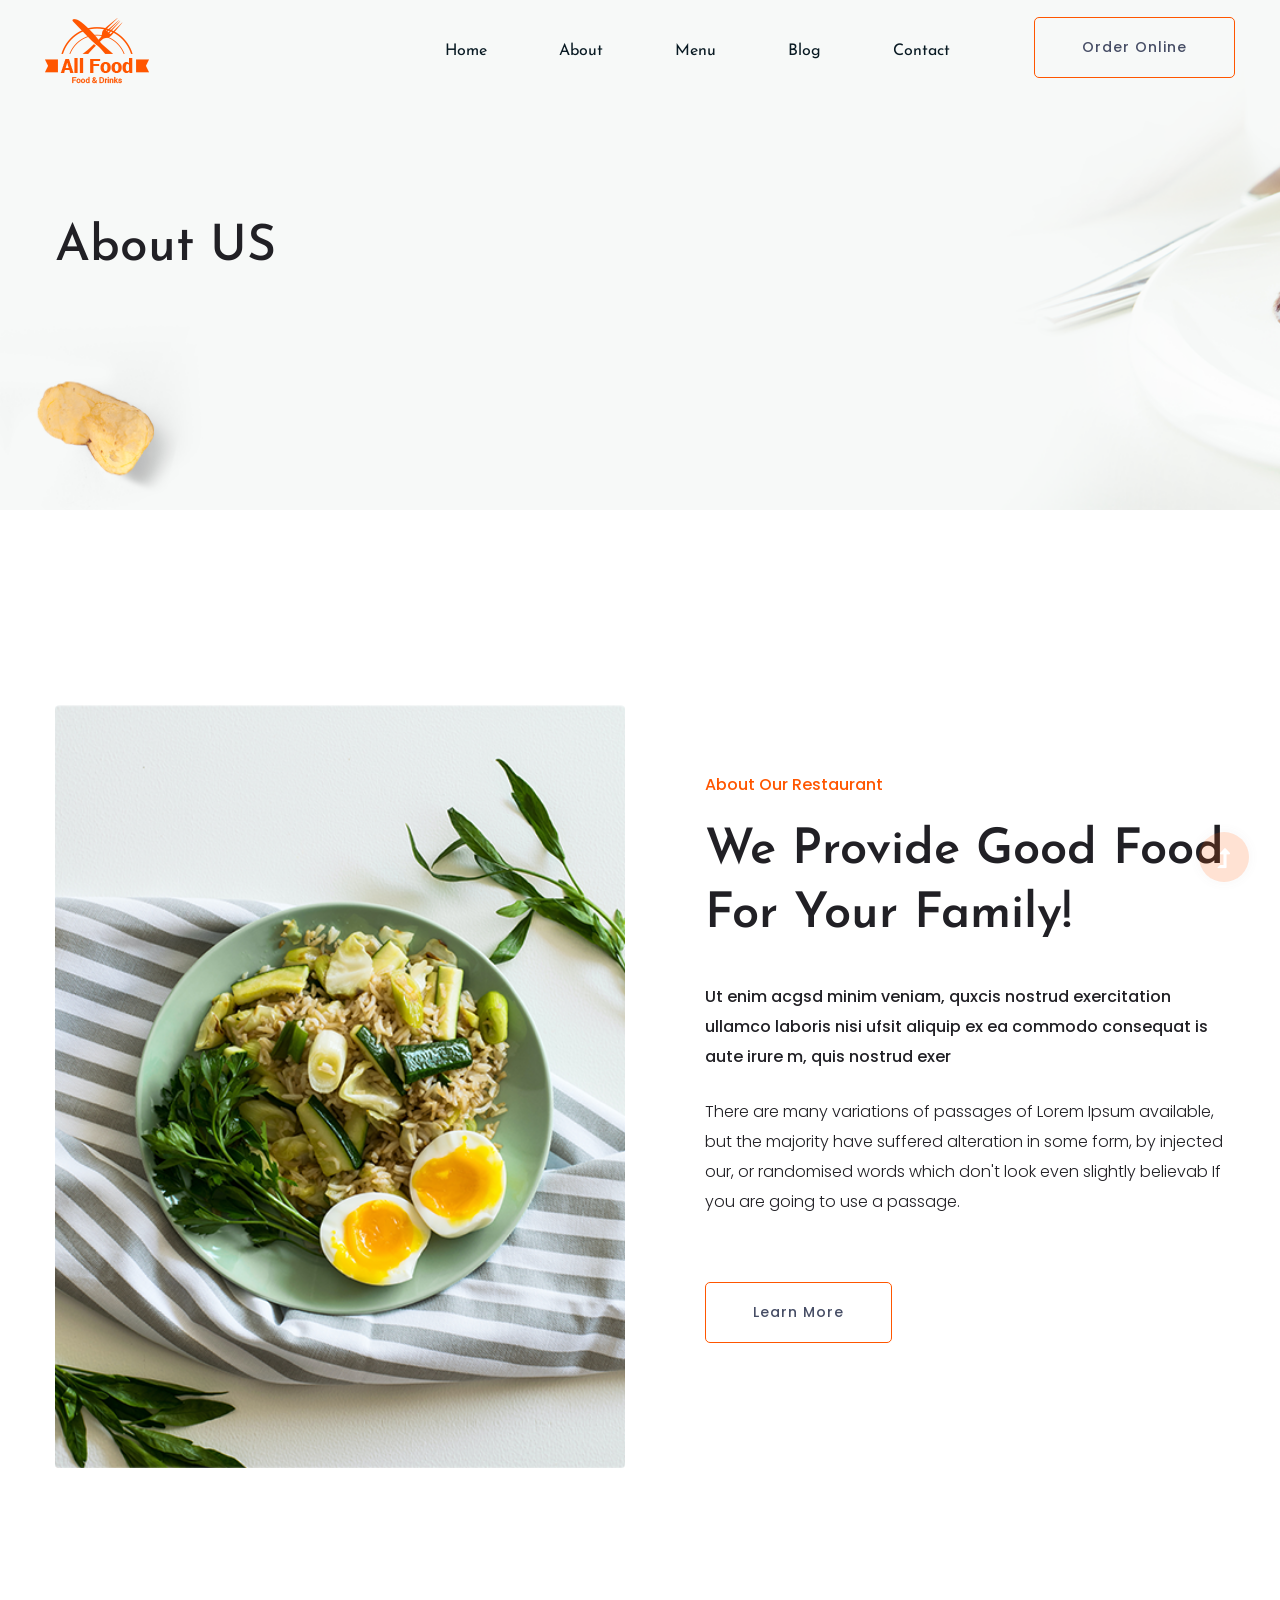
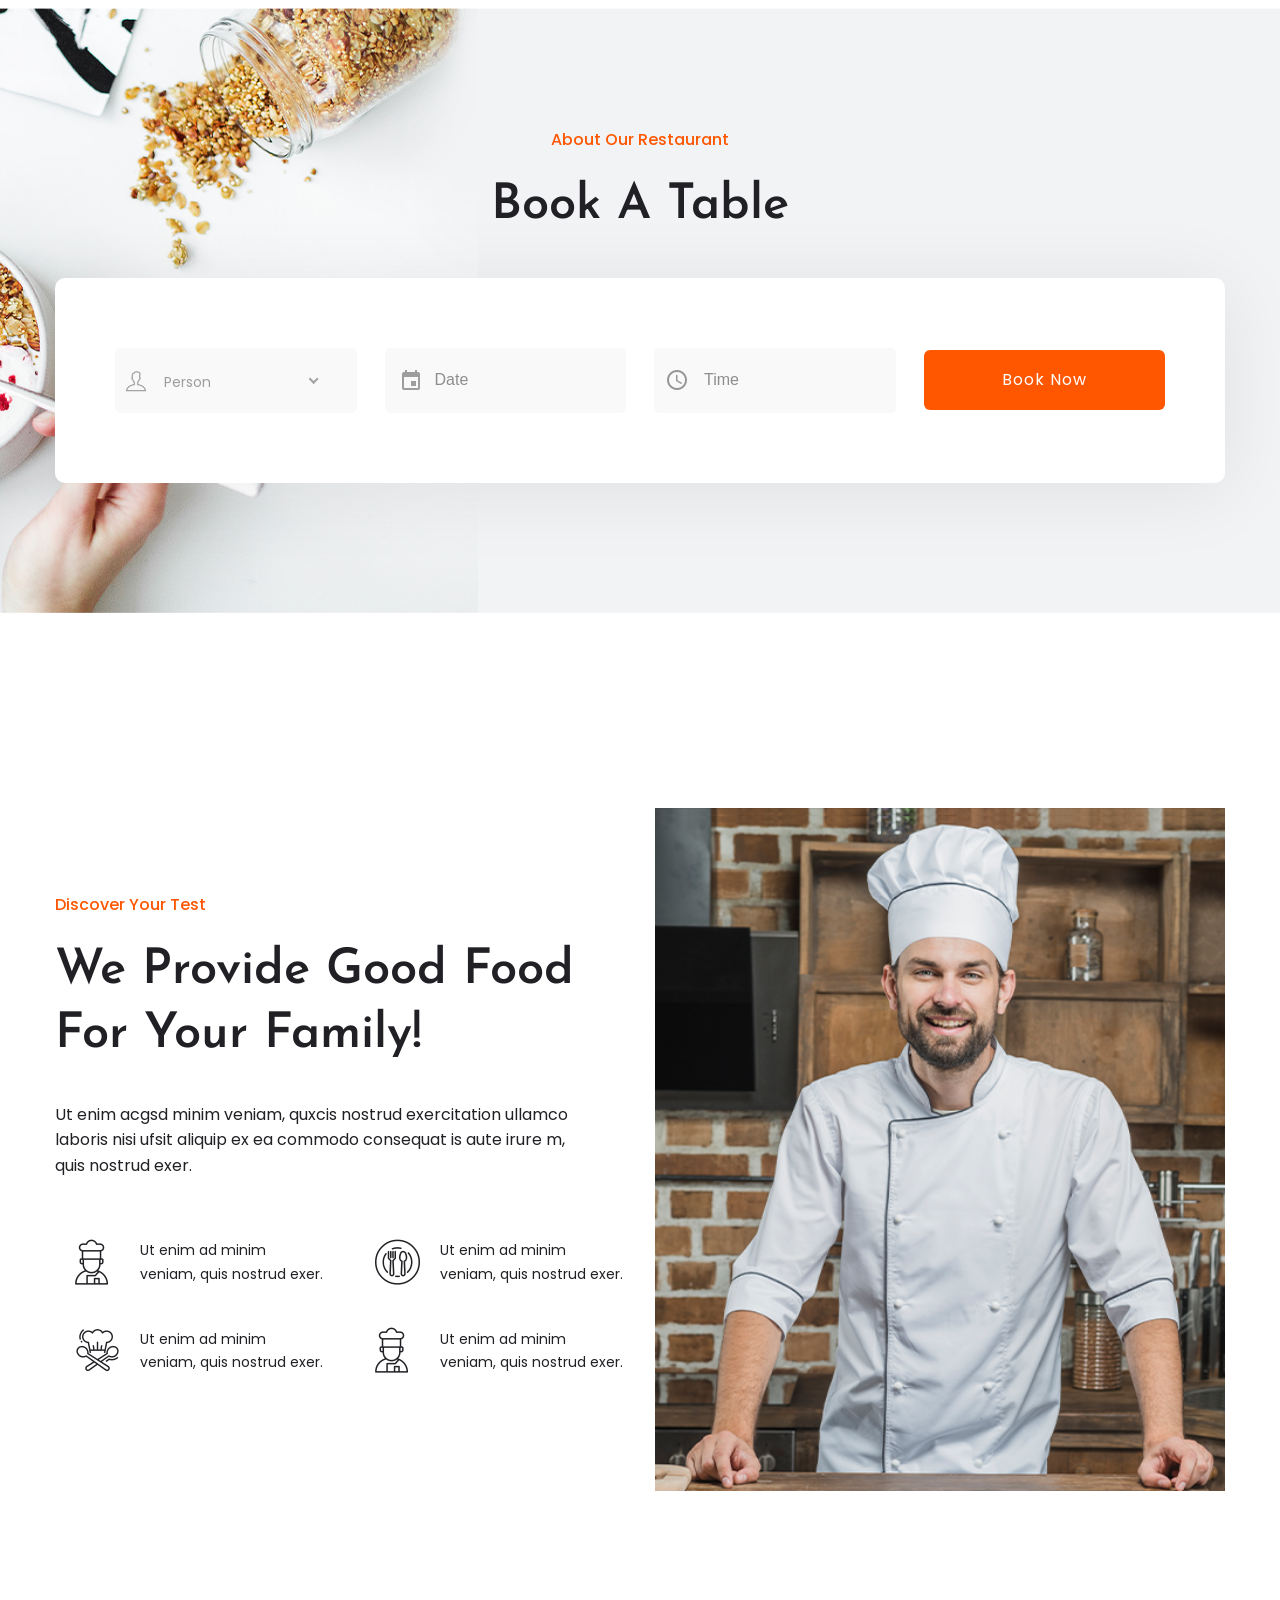
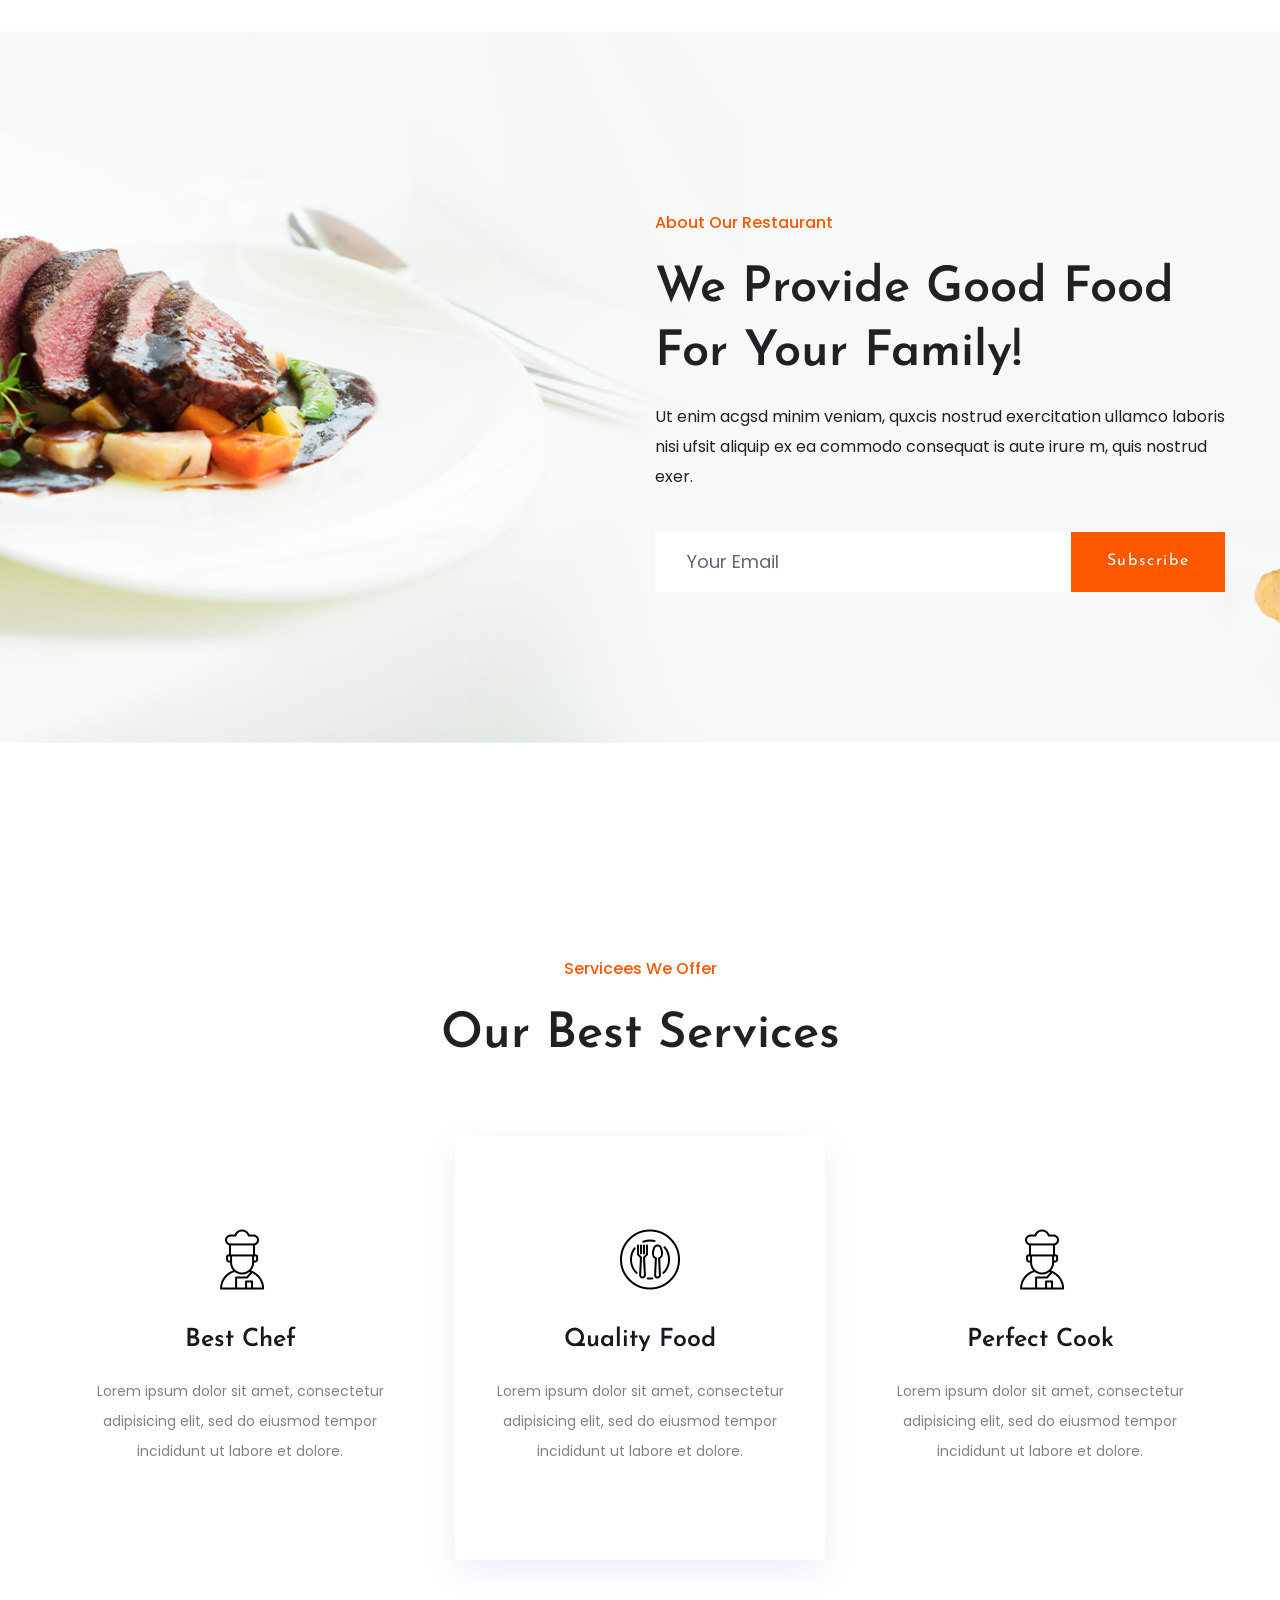
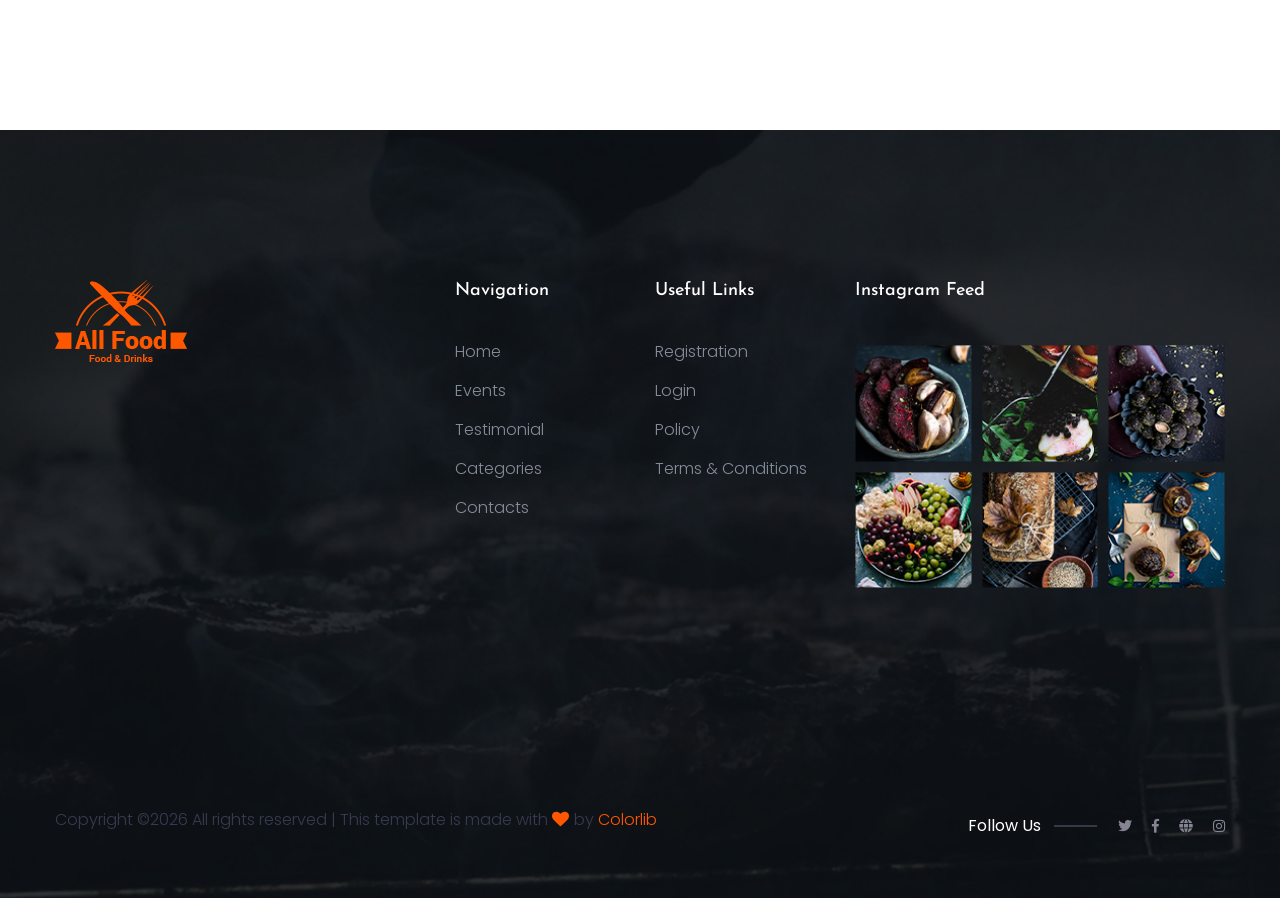
<file: about.html>
<!doctype html>
<html class="no-js" lang="zxx">
<head>
    <meta charset="utf-8">
    <meta http-equiv="x-ua-compatible" content="ie=edge">
    <title> Restaurant | Template </title>
    <meta name="description" content="">
    <meta name="viewport" content="width=device-width, initial-scale=1">
    <link rel="manifest" href="site.webmanifest">
    <link rel="shortcut icon" type="image/x-icon" href="assets/img/favicon.ico">

	<!-- CSS here -->
	<link rel="stylesheet" href="assets/css/bootstrap.min.css">
	<link rel="stylesheet" href="assets/css/owl.carousel.min.css">
	<link rel="stylesheet" href="assets/css/slicknav.css">
    <link rel="stylesheet" href="assets/css/flaticon.css">
    <link rel="stylesheet" href="assets/css/gijgo.css">
	<link rel="stylesheet" href="assets/css/animate.min.css">
	<link rel="stylesheet" href="assets/css/magnific-popup.css">
	<link rel="stylesheet" href="assets/css/fontawesome-all.min.css">
	<link rel="stylesheet" href="assets/css/themify-icons.css">
	<link rel="stylesheet" href="assets/css/slick.css">
	<link rel="stylesheet" href="assets/css/nice-select.css">
	<link rel="stylesheet" href="assets/css/style.css">
</head>
<body>
    <!--? Preloader Start -->
    <div id="preloader-active">
        <div class="preloader d-flex align-items-center justify-content-center">
            <div class="preloader-inner position-relative">
                <div class="preloader-circle"></div>
                <div class="preloader-img pere-text">
                    <img src="assets/img/logo/logo.png" alt="">
                </div>
            </div>
        </div>
    </div>
    <!-- Preloader Start -->
    <header>
        <!--? Header Start -->
        <div class="header-area header-transparent">
                <div class="main-header  header-sticky">
                    <div class="container-fluid">
                        <div class="row align-items-center">
                            <!-- Logo -->
                            <div class="col-xl-2 col-lg-2 col-md-1">
                                <div class="logo">
                                    <a href="index.html"><img src="assets/img/logo/logo.png" alt=""></a>
                                </div>
                            </div>
                            <div class="col-xl-10 col-lg-10 col-md-10">
                                <div class="menu-main d-flex align-items-center justify-content-end">
                                    <!-- Main-menu -->
                                    <div class="main-menu f-right d-none d-lg-block">
                                        <nav> 
                                            <ul id="navigation">
                                                <li><a href="index.html">Home</a></li>
                                                <li><a href="about.html">About</a></li>
                                                <li><a href="menu.html">Menu</a></li>
                                                <li><a href="blog.html">Blog</a>
                                                    <ul class="submenu">
                                                        <li><a href="blog.html">Blog</a></li>
                                                        <li><a href="blog_details.html">Blog Details</a></li>
                                                        <li><a href="elements.html">Element</a></li>
                                                    </ul>
                                                </li>
                                                <li><a href="contact.html">Contact</a></li>
                                            </ul>
                                        </nav>
                                    </div>
                                    <div class="header-right-btn f-right d-none d-lg-block ml-20">
                                        <a href="contact.html" class="border-btn header-btn">Order Online</a>
                                    </div>
                                </div>
                            </div>   
                            <!-- Mobile Menu -->
                            <div class="col-12">
                                <div class="mobile_menu d-block d-lg-none"></div>
                            </div>
                        </div>
                    </div>
                </div>
        </div>
        <!-- Header End -->
    </header>
    <main>
        <!--? Hero Start -->
        <div class="slider-area">
            <div class="slider-height2 d-flex align-items-center">
                <div class="container">
                    <div class="row">
                        <div class="col-xl-12">
                            <div class="hero-cap hero-cap2">
                                <h2>About US</h2>
                            </div>
                        </div>
                    </div>
                </div>
            </div>
        </div>
        <!-- Hero End -->
        <!--? About-2 Area Start -->
        <div class="about-area2 section-padding30">
            <div class="container">
                <div class="row align-items-center">
                    <div class="col-lg-6 col-md-12">
                        <!-- about-img -->
                        <div class="about-img ">
                            <img src="assets/img/gallery/about2.png" alt="">
                        </div>
                    </div>
                    <div class="col-lg-6 col-md-12">
                        <div class="about-caption mb-50">
                            <!-- Section Tittle -->
                            <div class="section-tittle mb-35">
                                <span>About Our Restaurant</span>
                                <h2>We Provide Good Food  For Your Family!</h2>
                            </div>
                            <p class="pera-top">Ut enim acgsd minim veniam, quxcis nostrud exercitation ullamco laboris nisi ufsit aliquip ex ea commodo consequat is aute irure m, quis nostrud exer</p>

                            <p  class="mb-65 pera-bottom">There are many variations of passages of Lorem Ipsum available, but the majority have suffered alteration in some form, by injected our, or randomised words which don't look even slightly believab If you are going to use a passage.</p>
                            <a href="about.html" class="border-btn">Learn More</a>
                        </div>
                    </div>
                </div>
            </div>
        </div>

        <!--? Booking Room Start-->
        <div class="booking-area section-bg pt-120 pb-130" data-background="assets/img/gallery/section_bg04.png">
            <div class="container">
                <div class="row justify-content-center">
                    <div class="cl-xl-7 col-lg-8 col-md-10">
                        <!-- Section Tittle -->
                        <div class="section-tittle text-center mb-40">
                            <span>About Our Restaurant</span>
                            <h2>Book A Table</h2>
                        </div> 
                    </div>
                </div>
                <div class="row justify-content-center">
                    <div class="col-12">
                        <form action="#">
                            <div class="booking-wrap d-flex justify-content-between align-items-center">
                                <!-- Single Select Box -->
                                <div class="single-select-box mb-30">
                                    <div class="select-this">
                                        <div class="select-itms">
                                            <div class="select-icon">
                                                <i class="ti-user"></i>
                                            </div>
                                            <select name="select" id="select1">
                                                <option value="">Person</option>
                                                <option value="">Person 2</option>
                                                <option value="">Person 3</option>
                                                <option value="">Person 4</option>
                                            </select>
                                        </div>
                                    </div>
                                </div>
                                <!-- select in date -->
                                <div class="single-select-box mb-30">
                                    <div class="boking-datepicker">
                                        <input id="datepicker1"  placeholder="Date" />
                                    </div>
                                </div>
                                <!-- Single Select Box -->
                                <div class="single-select-box mb-30">
                                    <div class="boking-datepicker">
                                        <input id="timepicker"  placeholder="Time" />
                                    </div>
                                </div>
                                <!-- Single Select Box -->
                                <div class="single-select-box mb-30">
                                    <button class="btn select-btn">Book Now</button>
                                </div>
                            </div>
                        </form>
                    </div>
                </div>
            </div>
        </div>
        <!-- Booking Room End-->
        <!--? About Area Start -->
        <div class="about-low-area section-padding30">
            <div class="container">
                <div class="row align-items-center">
                    <div class="col-lg-6 col-md-12">
                        <div class="about-caption mb-50">
                            <!-- Section Tittle -->
                            <div class="section-tittle mb-35">
                                <span>Discover Your Test</span>
                                <h2>We Provide Good Food For Your Family!</h2>
                            </div>
                            <p>Ut enim acgsd minim veniam, quxcis nostrud exercitation ullamco laboris nisi ufsit aliquip ex ea commodo consequat is aute irure m, quis nostrud exer.</p>
                        </div>
                        <div class="row">
                            <div class="col-lg-6 col-md-6 col-sm-6 col-xs-10">
                                <div class="single-caption mb-20">
                                    <div class="caption-icon">
                                        <span class="flaticon-restaurant"></span>
                                    </div>
                                    <div class="caption">
                                        <p>Ut enim ad minim veniam, quis nostrud exer.</p>
                                    </div>
                                </div>
                            </div>
                            <div class="col-lg-6 col-md-6 col-sm-6 col-xs-10">
                                <div class="single-caption mb-20">
                                    <div class="caption-icon">
                                        <span class="flaticon-tools-and-utensils-1"></span>
                                    </div>
                                    <div class="caption">
                                        <p>Ut enim ad minim veniam, quis nostrud exer.</p>
                                    </div>
                                </div>
                            </div>
                            <div class="col-lg-6 col-md-6 col-sm-6 col-xs-10">
                                <div class="single-caption mb-20">
                                    <div class="caption-icon">
                                        <span class="flaticon-hat"></span>
                                    </div>
                                    <div class="caption">
                                        <p>Ut enim ad minim veniam, quis nostrud exer.</p>
                                    </div>
                                </div>
                            </div>
                            <div class="col-lg-6 col-md-6 col-sm-6 col-xs-10">
                                <div class="single-caption mb-20">
                                    <div class="caption-icon">
                                        <span class="flaticon-restaurant"></span>
                                    </div>
                                    <div class="caption">
                                        <p>Ut enim ad minim veniam, quis nostrud exer.</p>
                                    </div>
                                </div>
                            </div>
                        </div>
                    </div>
                    <div class="col-lg-6 col-md-12">
                        <!-- about-img -->
                        <div class="about-img ">
                            <img src="assets/img/gallery/about.png" alt="">
                        </div>
                    </div>
                </div>
            </div>
        </div>
        <!-- About Area End -->
        <!--? About-3 Start -->
        <div class="about-area3 pt-180 pb-170 section-bg" data-background="assets/img/gallery/section_bg03.png">
            <div class="container">
                <div class="row justify-content-end">
                    <div class="col-xl-6 col-lg-6 col-md-9 col-sm-11">
                        <!-- Section Tittle -->
                        <div class="section-tittle section-tittle2 mb-40">
                            <span>About Our Restaurant</span>
                            <h2>We Provide Good Food For Your Family!</h2>
                            <p>Ut enim acgsd minim veniam, quxcis nostrud exercitation ullamco laboris nisi ufsit aliquip ex ea commodo consequat is aute irure m, quis nostrud exer.</p>
                        </div> 
                        <!--Hero form -->
                        <form action="#" class="search-box">
                            <div class="input-form">
                                <input type="text" placeholder="Your Email">
                            </div>
                            <div class="search-form">
                                <button>Subscribe</button>
                            </div>	
                        </form>	
                    </div>
                </div>
            </div>
        </div>
        <!-- About-3 End -->
        <!-- About-2 Area End -->
        <!--? Our Services Start -->
        <div class="our-services section-padding30">
            <div class="container">
                <div class="row justify-content-sm-center">
                    <div class="cl-xl-7 col-lg-8 col-md-10">
                        <!-- Section Tittle -->
                        <div class="section-tittle text-center mb-70">
                            <span>Servicees We Offer</span>
                            <h2>Our Best Services</h2>
                        </div> 
                    </div>
                </div>
                <div class="row">
                    <div class=" col-lg-4 col-md-6 col-sm-6">
                        <div class="single-services text-center mb-30">
                            <div class="services-ion">
                                <span class="flaticon-restaurant"></span>
                            </div>
                            <div class="services-cap">
                                <h5><a href="#">Best Chef</a></h5>
                                <p>Lorem ipsum dolor sit amet, consectetur adipisicing elit, sed do eiusmod tempor incididunt ut labore et dolore.</p>
                            </div>
                        </div>
                    </div>
                    <div class=" col-lg-4 col-md-6 col-sm-6">
                        <div class="single-services active text-center mb-30">
                            <div class="services-ion">
                                <span class="flaticon-tools-and-utensils-1"></span>
                            </div>
                            <div class="services-cap">
                                <h5><a href="#">Quality Food</a></h5>
                                <p>Lorem ipsum dolor sit amet, consectetur adipisicing elit, sed do eiusmod tempor incididunt ut labore et dolore.</p>
                            </div>
                        </div>
                    </div>
                    <div class=" col-lg-4 col-md-6 col-sm-6">
                        <div class="single-services text-center mb-30">
                            <div class="services-ion">
                                <span class="flaticon-restaurant"></span>
                            </div>
                            <div class="services-cap">
                                <h5><a href="#">Perfect Cook</a></h5>
                                <p>Lorem ipsum dolor sit amet, consectetur adipisicing elit, sed do eiusmod tempor incididunt ut labore et dolore.</p>
                            </div>
                        </div>
                    </div>
                </div>
            </div>
        </div>
        <!-- Our Services End -->
    </main>
    <footer>
        <!--? Footer Start-->
        <div class="footer-area section-bg" data-background="assets/img/gallery/section_bg02.png">
            <div class="container">
                <div class="footer-top footer-padding">
                    <div class="row d-flex justify-content-between">
                        <div class="col-xl-4 col-lg-4 col-md-5 col-sm-8">
                            <div class="single-footer-caption mb-50">
                                <!-- logo -->
                                <div class="footer-logo">
                                    <a href="index.html"><img src="assets/img/logo/logo2_footer.png" alt=""></a>
                                </div>
                            </div>
                        </div>
                        <div class="col-xl-2 col-lg-2 col-md-5 col-sm-6">
                            <div class="single-footer-caption mb-50">
                                <div class="footer-tittle">
                                    <h4>Navigation</h4>
                                    <ul>
                                        <li><a href="#">Home</a></li>
                                        <li><a href="#">Events</a></li>
                                        <li><a href="#">Testimonial</a></li>
                                        <li><a href="#">Categories</a></li>
                                        <li><a href="#">Contacts</a></li>
                                    </ul>
                                </div>
                            </div>
                        </div>
                        <div class="col-xl-2 col-lg-2 col-md-5 col-sm-6">
                            <div class="single-footer-caption mb-50">
                                <div class="footer-tittle">
                                    <h4>Useful Links</h4>
                                    <ul>
                                        <li><a href="#">Registration</a></li>
                                        <li><a href="#">Login</a></li>
                                        <li><a href="#">Policy</a></li>
                                        <li><a href="#">Terms & Conditions</a></li>
                                    </ul>
                                </div>
                            </div>
                        </div>
                        <!-- Instagram -->
                        <div class="col-xl-4 col-lg-4 col-md-5 col-sm-7">
                            <div class="single-footer-caption mb-50">
                                <div class="footer-tittle">
                                    <h4>Instagram Feed</h4>
                                </div>
                                <div class="instagram-gellay">
                                    <ul class="insta-feed">
                                        <li><a href="#"><img src="assets/img/gallery/instagram1.png" alt=""></a></li>
                                        <li><a href="#"><img src="assets/img/gallery/instagram2.png" alt=""></a></li>
                                        <li><a href="#"><img src="assets/img/gallery/instagram3.png" alt=""></a></li>
                                        <li><a href="#"><img src="assets/img/gallery/instagram4.png" alt=""></a></li>
                                        <li><a href="#"><img src="assets/img/gallery/instagram5.png" alt=""></a></li>
                                        <li><a href="#"><img src="assets/img/gallery/instagram6.png" alt=""></a></li>
                                    </ul>
                                </div>
                            </div>
                        </div>
                    </div>
                </div>
                <div class="footer-bottom">
                    <div class="row d-flex justify-content-between align-items-center">
                        <div class="col-xl-9 col-lg-8">
                            <div class="footer-copy-right">
                                <p><!-- Link back to Colorlib can't be removed. Template is licensed under CC BY 3.0. -->
  Copyright &copy;<script>document.write(new Date().getFullYear());</script> All rights reserved | This template is made with <i class="fa fa-heart" aria-hidden="true"></i> by <a href="https://colorlib.com" target="_blank">Colorlib</a>
  <!-- Link back to Colorlib can't be removed. Template is licensed under CC BY 3.0. --></p>
                            </div>
                        </div>
                        <div class="col-xl-3 col-lg-4">
                            <!-- Footer Social -->
                            <div class="footer-social f-right">
                                <span>Follow Us</span>
                                <a href="#"><i class="fab fa-twitter"></i></a>
                                <a href="https://www.facebook.com/sai4ull"><i class="fab fa-facebook-f"></i></a>
                                <a href="#"><i class="fas fa-globe"></i></a>
                                <a href="#"><i class="fab fa-instagram"></i></a>
                            </div>
                        </div>
                    </div>
                </div>
            </div>
        </div>
        <!-- Footer End-->
    </footer>
    <!-- Scroll Up -->
    <div id="back-top" >
        <a title="Go to Top" href="#"> <i class="fas fa-level-up-alt"></i></a>
    </div>

    <!-- JS here -->

    <script src="./assets/js/vendor/modernizr-3.5.0.min.js"></script>
    <!-- Jquery, Popper, Bootstrap -->
    <script src="./assets/js/vendor/jquery-1.12.4.min.js"></script>
    <script src="./assets/js/popper.min.js"></script>
    <script src="./assets/js/bootstrap.min.js"></script>
    <!-- Jquery Mobile Menu -->
    <script src="./assets/js/jquery.slicknav.min.js"></script>

    <!-- Jquery Slick , Owl-Carousel Plugins -->
    <script src="./assets/js/owl.carousel.min.js"></script>
    <script src="./assets/js/slick.min.js"></script>
    <!-- One Page, Animated-HeadLin -->
    <script src="./assets/js/wow.min.js"></script>
    <script src="./assets/js/animated.headline.js"></script>
    <script src="./assets/js/jquery.magnific-popup.js"></script>

    <!-- Date Picker -->
    <script src="./assets/js/gijgo.min.js"></script>
    <!-- Nice-select, sticky -->
    <script src="./assets/js/jquery.nice-select.min.js"></script>
    <script src="./assets/js/jquery.sticky.js"></script>
    
    <!-- contact js -->
    <script src="./assets/js/contact.js"></script>
    <script src="./assets/js/jquery.form.js"></script>
    <script src="./assets/js/jquery.validate.min.js"></script>
    <script src="./assets/js/mail-script.js"></script>
    <script src="./assets/js/jquery.ajaxchimp.min.js"></script>
    
    <!-- Jquery Plugins, main Jquery -->	
    <script src="./assets/js/plugins.js"></script>
    <script src="./assets/js/main.js"></script>
    
    </body>
</html>
</file>
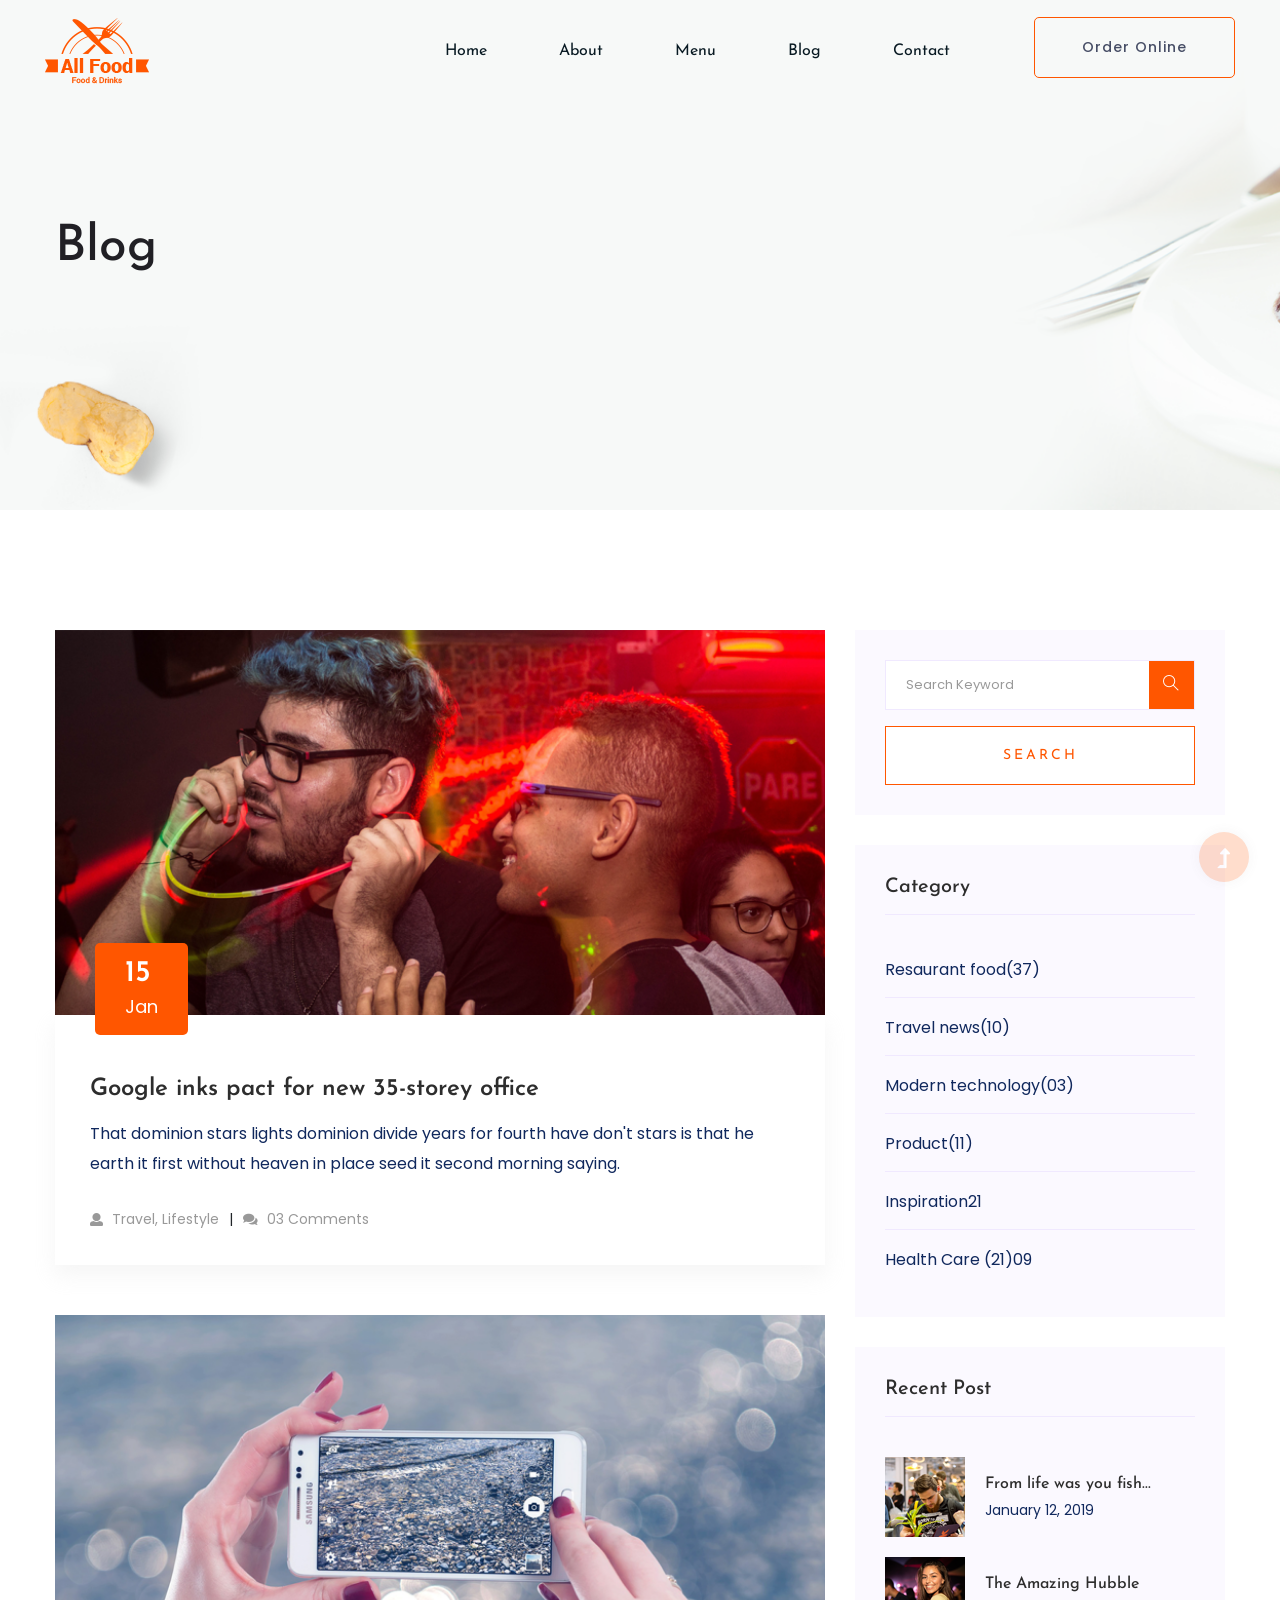
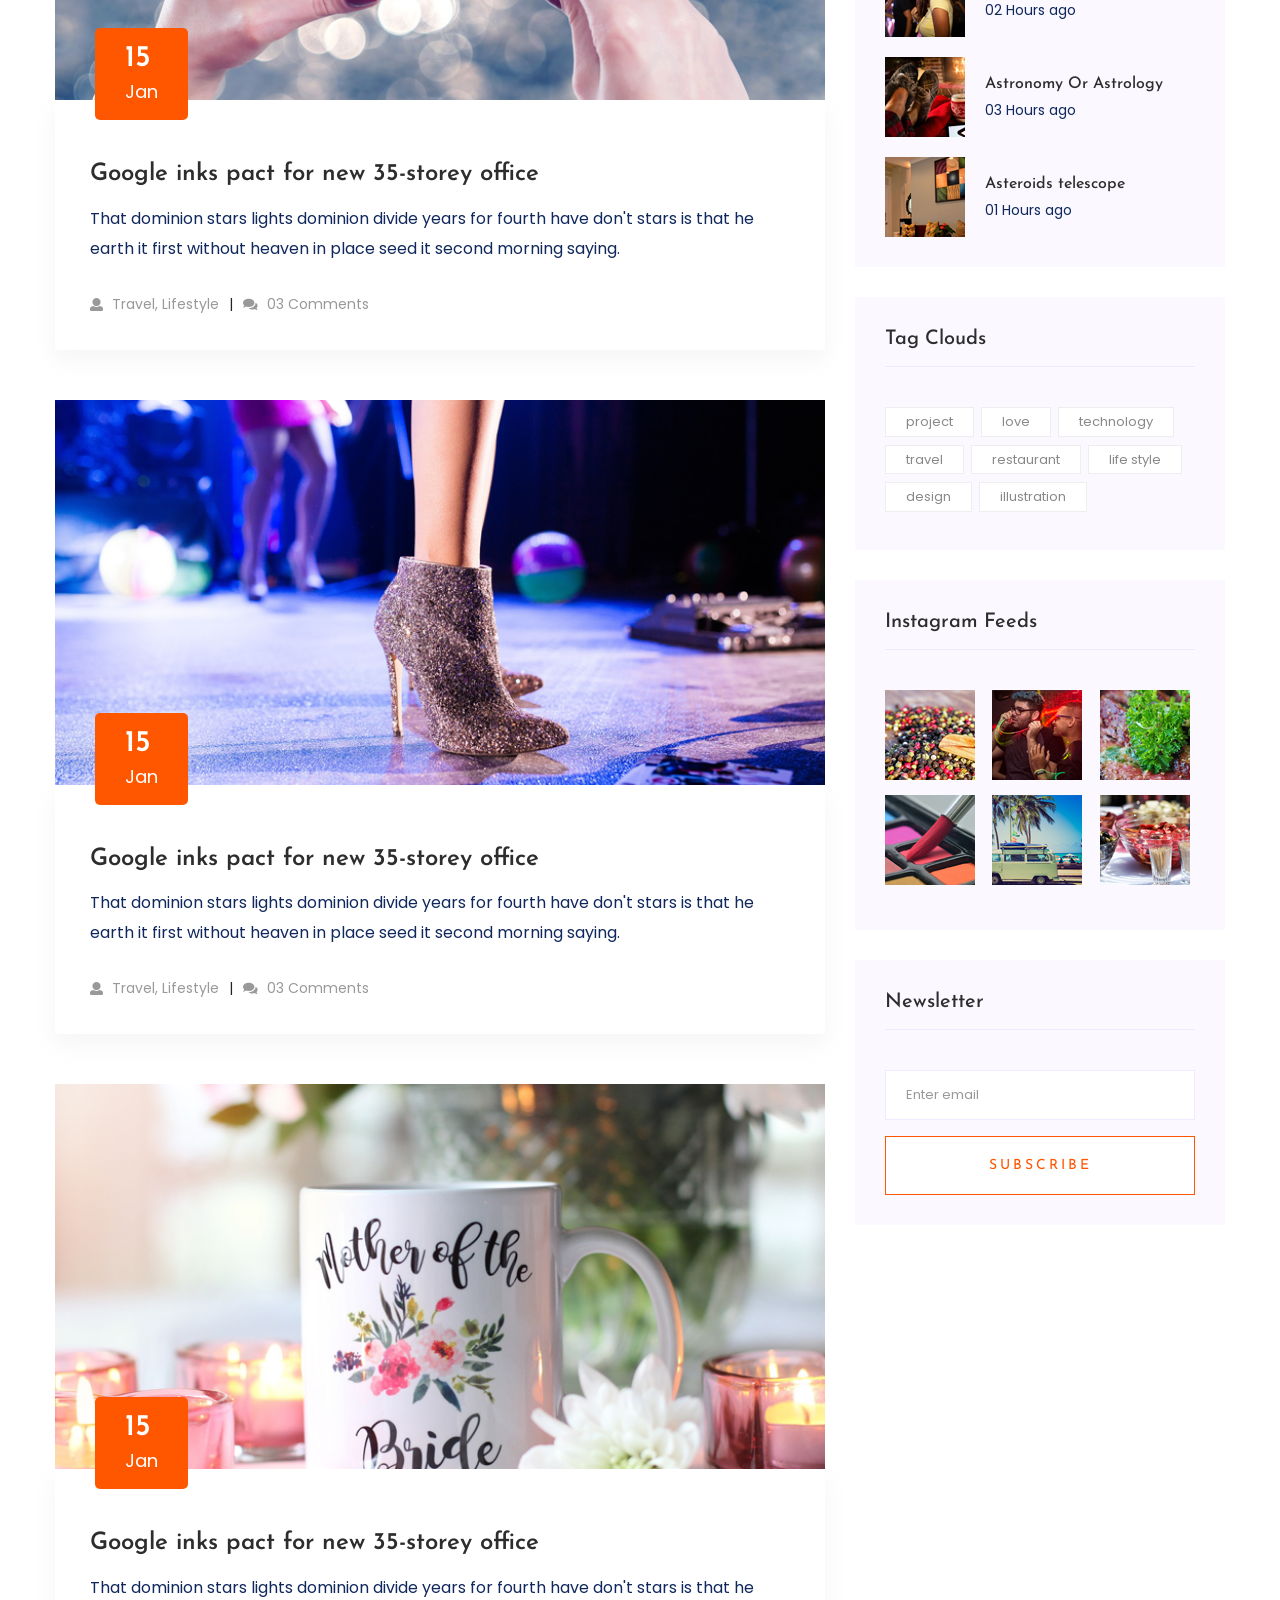
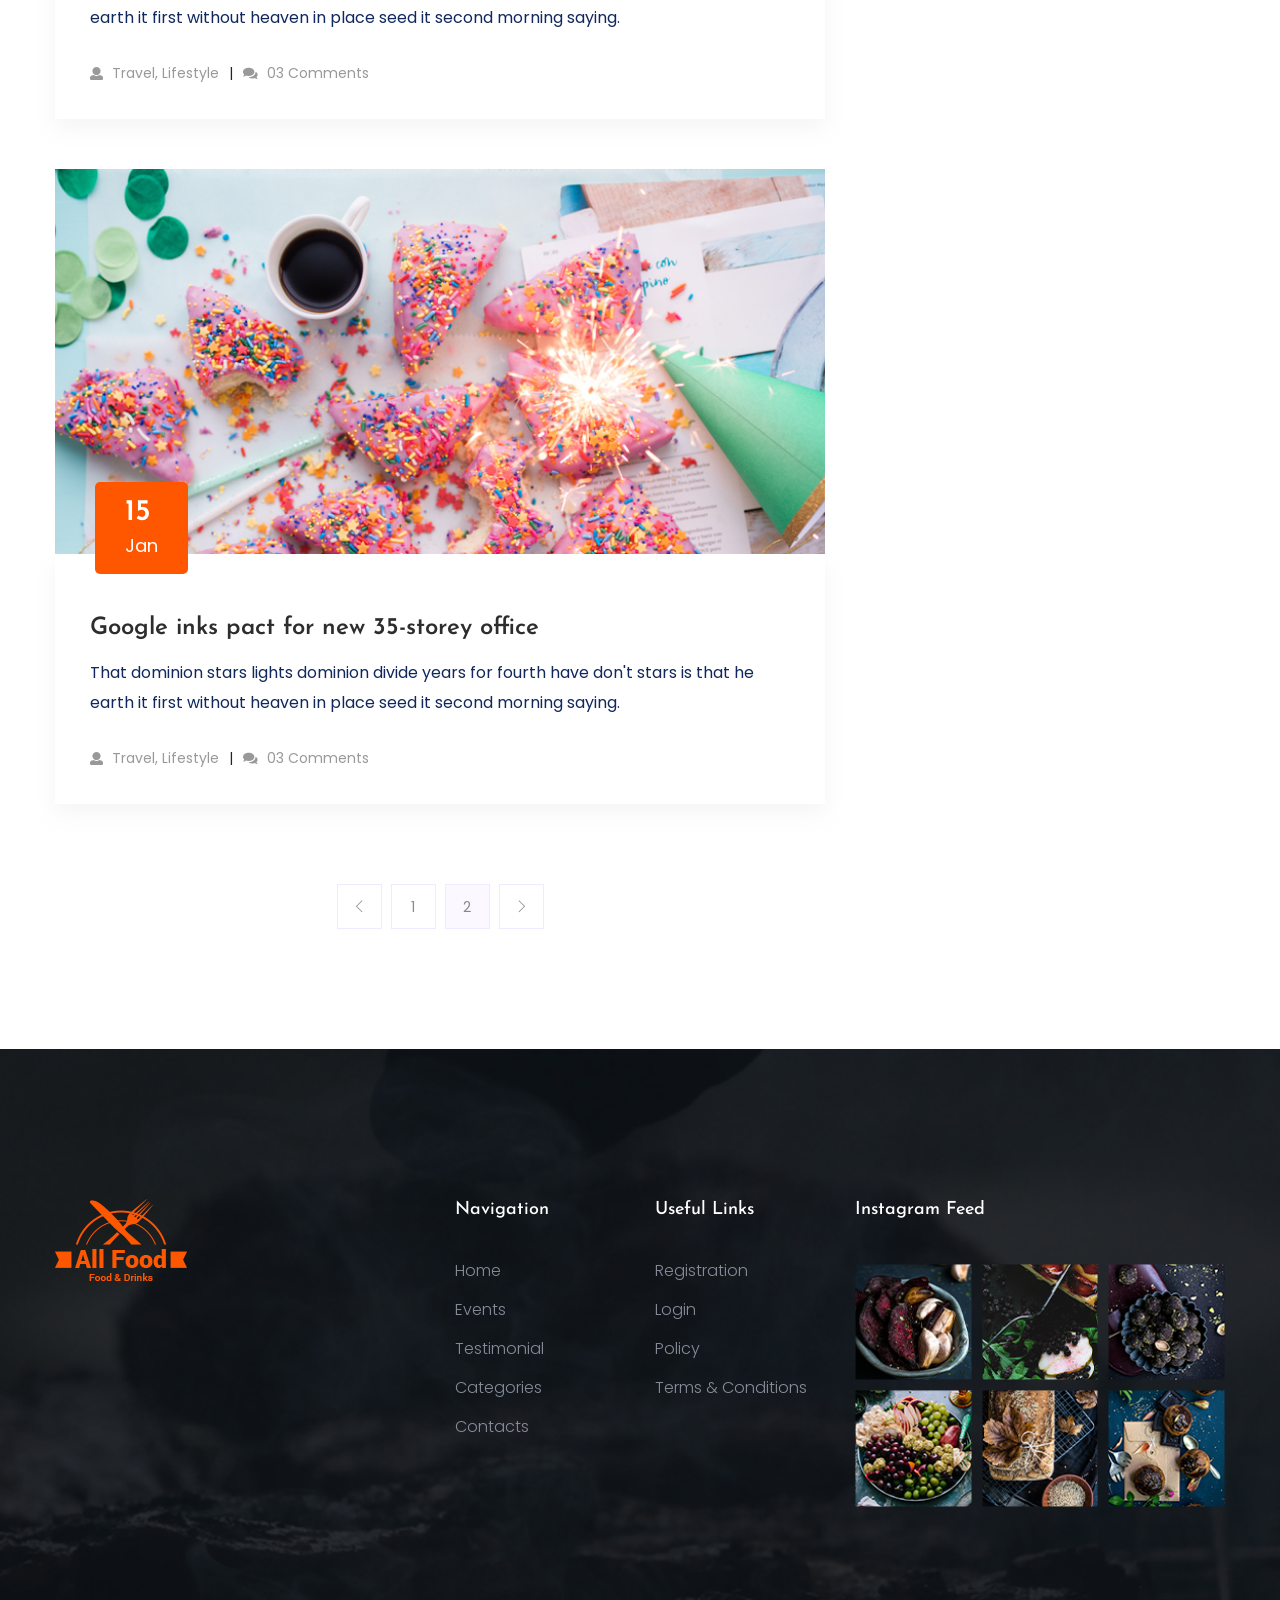
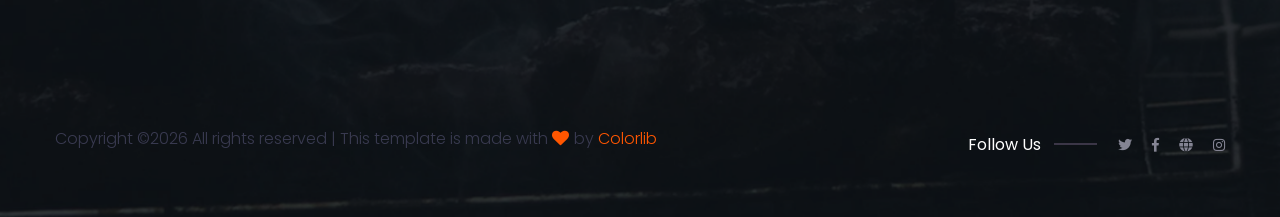
<file: blog.html>
<!doctype html>
<html class="no-js" lang="zxx">
<head>
    <meta charset="utf-8">
    <meta http-equiv="x-ua-compatible" content="ie=edge">
    <title> Restaurant | Template </title>
    <meta name="description" content="">
    <meta name="viewport" content="width=device-width, initial-scale=1">
    <link rel="shortcut icon" type="image/x-icon" href="assets/img/favicon.ico">

    <!-- CSS here -->
    <link rel="stylesheet" href="assets/css/bootstrap.min.css">
    <link rel="stylesheet" href="assets/css/owl.carousel.min.css">
    <link rel="stylesheet" href="assets/css/slicknav.css">
    <link rel="stylesheet" href="assets/css/animate.min.css">
    <link rel="stylesheet" href="assets/css/magnific-popup.css">
    <link rel="stylesheet" href="assets/css/fontawesome-all.min.css">
    <link rel="stylesheet" href="assets/css/themify-icons.css">
    <link rel="stylesheet" href="assets/css/themify-icons.css">
    <link rel="stylesheet" href="assets/css/slick.css">
    <link rel="stylesheet" href="assets/css/nice-select.css">
    <link rel="stylesheet" href="assets/css/style.css">
    <link rel="stylesheet" href="assets/css/responsive.css">
</head>
<body>
    <!--? Preloader Start -->
    <div id="preloader-active">
        <div class="preloader d-flex align-items-center justify-content-center">
            <div class="preloader-inner position-relative">
                <div class="preloader-circle"></div>
                <div class="preloader-img pere-text">
                    <img src="assets/img/logo/logo.png" alt="">
                </div>
            </div>
        </div>
    </div>
    <header>
        <!--? Header Start -->
        <div class="header-area header-transparent">
                <div class="main-header  header-sticky">
                    <div class="container-fluid">
                        <div class="row align-items-center">
                            <!-- Logo -->
                            <div class="col-xl-2 col-lg-2 col-md-1">
                                <div class="logo">
                                    <a href="index.html"><img src="assets/img/logo/logo.png" alt=""></a>
                                </div>
                            </div>
                            <div class="col-xl-10 col-lg-10 col-md-10">
                                <div class="menu-main d-flex align-items-center justify-content-end">
                                    <!-- Main-menu -->
                                    <div class="main-menu f-right d-none d-lg-block">
                                        <nav> 
                                            <ul id="navigation">
                                                <li><a href="index.html">Home</a></li>
                                                <li><a href="about.html">About</a></li>
                                                <li><a href="menu.html">Menu</a></li>
                                                <li><a href="blog.html">Blog</a>
                                                    <ul class="submenu">
                                                        <li><a href="blog.html">Blog</a></li>
                                                        <li><a href="blog_details.html">Blog Details</a></li>
                                                        <li><a href="elements.html">Element</a></li>
                                                    </ul>
                                                </li>
                                                <li><a href="contact.html">Contact</a></li>
                                            </ul>
                                        </nav>
                                    </div>
                                    <div class="header-right-btn f-right d-none d-lg-block ml-20">
                                        <a href="contact.html" class="border-btn header-btn">Order Online</a>
                                    </div>
                                </div>
                            </div>   
                            <!-- Mobile Menu -->
                            <div class="col-12">
                                <div class="mobile_menu d-block d-lg-none"></div>
                            </div>
                        </div>
                    </div>
                </div>
        </div>
        <!-- Header End -->
    </header>
    <main>
        <!--? Hero Start -->
        <div class="slider-area ">
            <div class="slider-height2 d-flex align-items-center">
                <div class="container">
                    <div class="row">
                        <div class="col-xl-12">
                            <div class="hero-cap hero-cap2">
                                <h2>Blog</h2>
                            </div>
                        </div>
                    </div>
                </div>
            </div>
        </div>
        <!-- Hero End -->
        <!--================Blog Area =================-->
        <section class="blog_area section-padding">
            <div class="container">
                <div class="row">
                    <div class="col-lg-8 mb-5 mb-lg-0">
                        <div class="blog_left_sidebar">
                            <article class="blog_item">
                                <div class="blog_item_img">
                                    <img class="card-img rounded-0" src="assets/img/blog/single_blog_1.png" alt="">
                                    <a href="#" class="blog_item_date">
                                        <h3>15</h3>
                                        <p>Jan</p>
                                    </a>
                                </div>
                                <div class="blog_details">
                                    <a class="d-inline-block" href="blog_details.html">
                                        <h2 class="blog-head" style="color: #2d2d2d;">Google inks pact for new 35-storey office</h2>
                                    </a>
                                    <p>That dominion stars lights dominion divide years for fourth have don't stars is that
                                        he earth it first without heaven in place seed it second morning saying.</p>
                                    <ul class="blog-info-link">
                                        <li><a href="#"><i class="fa fa-user"></i> Travel, Lifestyle</a></li>
                                        <li><a href="#"><i class="fa fa-comments"></i> 03 Comments</a></li>
                                    </ul>
                                </div>
                            </article>
                            <article class="blog_item">
                                <div class="blog_item_img">
                                    <img class="card-img rounded-0" src="assets/img/blog/single_blog_2.png" alt="">
                                    <a href="#" class="blog_item_date">
                                        <h3>15</h3>
                                        <p>Jan</p>
                                    </a>
                                </div>
                                <div class="blog_details">
                                    <a class="d-inline-block" href="blog_details.html">
                                        <h2 class="blog-head" style="color: #2d2d2d;">Google inks pact for new 35-storey office</h2>
                                    </a>
                                    <p>That dominion stars lights dominion divide years for fourth have don't stars is that
                                        he earth it first without heaven in place seed it second morning saying.</p>
                                    <ul class="blog-info-link">
                                        <li><a href="#"><i class="fa fa-user"></i> Travel, Lifestyle</a></li>
                                        <li><a href="#"><i class="fa fa-comments"></i> 03 Comments</a></li>
                                    </ul>
                                </div>
                            </article>
                            <article class="blog_item">
                                <div class="blog_item_img">
                                    <img class="card-img rounded-0" src="assets/img/blog/single_blog_3.png" alt="">
                                    <a href="#" class="blog_item_date">
                                        <h3>15</h3>
                                        <p>Jan</p>
                                    </a>
                                </div>
                                <div class="blog_details">
                                    <a class="d-inline-block" href="blog_details.html">
                                        <h2 class="blog-head" style="color: #2d2d2d;">Google inks pact for new 35-storey office</h2>
                                    </a>
                                    <p>That dominion stars lights dominion divide years for fourth have don't stars is that
                                        he earth it first without heaven in place seed it second morning saying.</p>
                                    <ul class="blog-info-link">
                                        <li><a href="#"><i class="fa fa-user"></i> Travel, Lifestyle</a></li>
                                        <li><a href="#"><i class="fa fa-comments"></i> 03 Comments</a></li>
                                    </ul>
                                </div>
                            </article>
                            <article class="blog_item">
                                <div class="blog_item_img">
                                    <img class="card-img rounded-0" src="assets/img/blog/single_blog_4.png" alt="">
                                    <a href="#" class="blog_item_date">
                                        <h3>15</h3>
                                        <p>Jan</p>
                                    </a>
                                </div>
                                <div class="blog_details">
                                    <a class="d-inline-block" href="blog_details.html">
                                        <h2 class="blog-head" style="color: #2d2d2d;">Google inks pact for new 35-storey office</h2>
                                    </a>
                                    <p>That dominion stars lights dominion divide years for fourth have don't stars is that
                                        he earth it first without heaven in place seed it second morning saying.</p>
                                    <ul class="blog-info-link">
                                        <li><a href="#"><i class="fa fa-user"></i> Travel, Lifestyle</a></li>
                                        <li><a href="#"><i class="fa fa-comments"></i> 03 Comments</a></li>
                                    </ul>
                                </div>
                            </article>
                            <article class="blog_item">
                                <div class="blog_item_img">
                                    <img class="card-img rounded-0" src="assets/img/blog/single_blog_5.png" alt="">
                                    <a href="#" class="blog_item_date">
                                        <h3>15</h3>
                                        <p>Jan</p>
                                    </a>
                                </div>
                                <div class="blog_details">
                                    <a class="d-inline-block" href="blog_details.html">
                                        <h2 class="blog-head" style="color: #2d2d2d;">Google inks pact for new 35-storey office</h2>
                                    </a>
                                    <p>That dominion stars lights dominion divide years for fourth have don't stars is that
                                        he earth it first without heaven in place seed it second morning saying.</p>
                                    <ul class="blog-info-link">
                                        <li><a href="#"><i class="fa fa-user"></i> Travel, Lifestyle</a></li>
                                        <li><a href="#"><i class="fa fa-comments"></i> 03 Comments</a></li>
                                    </ul>
                                </div>
                            </article>
                            <nav class="blog-pagination justify-content-center d-flex">
                                <ul class="pagination">
                                    <li class="page-item">
                                        <a href="#" class="page-link" aria-label="Previous">
                                            <i class="ti-angle-left"></i>
                                        </a>
                                    </li>
                                    <li class="page-item">
                                        <a href="#" class="page-link">1</a>
                                    </li>
                                    <li class="page-item active">
                                        <a href="#" class="page-link">2</a>
                                    </li>
                                    <li class="page-item">
                                        <a href="#" class="page-link" aria-label="Next">
                                            <i class="ti-angle-right"></i>
                                        </a>
                                    </li>
                                </ul>
                            </nav>
                        </div>
                    </div>
                    <div class="col-lg-4">
                        <div class="blog_right_sidebar">
                            <aside class="single_sidebar_widget search_widget">
                                <form action="#">
                                    <div class="form-group">
                                        <div class="input-group mb-3">
                                            <input type="text" class="form-control" placeholder='Search Keyword'
                                                onfocus="this.placeholder = ''"
                                                onblur="this.placeholder = 'Search Keyword'">
                                            <div class="input-group-append">
                                                <button class="btns" type="button"><i class="ti-search"></i></button>
                                            </div>
                                        </div>
                                    </div>
                                    <button class="button rounded-0 primary-bg text-white w-100 btn_1 boxed-btn"
                                        type="submit">Search</button>
                                </form>
                            </aside>
                            <aside class="single_sidebar_widget post_category_widget">
                                <h4 class="widget_title" style="color: #2d2d2d;">Category</h4>
                                <ul class="list cat-list">
                                    <li>
                                        <a href="#" class="d-flex">
                                            <p>Resaurant food</p>
                                            <p>(37)</p>
                                        </a>
                                    </li>
                                    <li>
                                        <a href="#" class="d-flex">
                                            <p>Travel news</p>
                                            <p>(10)</p>
                                        </a>
                                    </li>
                                    <li>
                                        <a href="#" class="d-flex">
                                            <p>Modern technology</p>
                                            <p>(03)</p>
                                        </a>
                                    </li>
                                    <li>
                                        <a href="#" class="d-flex">
                                            <p>Product</p>
                                            <p>(11)</p>
                                        </a>
                                    </li>
                                    <li>
                                        <a href="#" class="d-flex">
                                            <p>Inspiration</p>
                                            <p>21</p>
                                        </a>
                                    </li>
                                    <li>
                                        <a href="#" class="d-flex">
                                            <p>Health Care (21)</p>
                                            <p>09</p>
                                        </a>
                                    </li>
                                </ul>
                            </aside>
                            <aside class="single_sidebar_widget popular_post_widget">
                                <h3 class="widget_title" style="color: #2d2d2d;">Recent Post</h3>
                                <div class="media post_item">
                                    <img src="assets/img/post/post_1.png" alt="post">
                                    <div class="media-body">
                                        <a href="blog_details.html">
                                            <h3 style="color: #2d2d2d;">From life was you fish...</h3>
                                        </a>
                                        <p>January 12, 2019</p>
                                    </div>
                                </div>
                                <div class="media post_item">
                                    <img src="assets/img/post/post_2.png" alt="post">
                                    <div class="media-body">
                                        <a href="blog_details.html">
                                            <h3 style="color: #2d2d2d;">The Amazing Hubble</h3>
                                        </a>
                                        <p>02 Hours ago</p>
                                    </div>
                                </div>
                                <div class="media post_item">
                                    <img src="assets/img/post/post_3.png" alt="post">
                                    <div class="media-body">
                                        <a href="blog_details.html">
                                            <h3 style="color: #2d2d2d;">Astronomy Or Astrology</h3>
                                        </a>
                                        <p>03 Hours ago</p>
                                    </div>
                                </div>
                                <div class="media post_item">
                                    <img src="assets/img/post/post_4.png" alt="post">
                                    <div class="media-body">
                                        <a href="blog_details.html">
                                            <h3 style="color: #2d2d2d;">Asteroids telescope</h3>
                                        </a>
                                        <p>01 Hours ago</p>
                                    </div>
                                </div>
                            </aside>
                            <aside class="single_sidebar_widget tag_cloud_widget">
                                <h4 class="widget_title" style="color: #2d2d2d;">Tag Clouds</h4>
                                <ul class="list">
                                    <li>
                                        <a href="#">project</a>
                                    </li>
                                    <li>
                                        <a href="#">love</a>
                                    </li>
                                    <li>
                                        <a href="#">technology</a>
                                    </li>
                                    <li>
                                        <a href="#">travel</a>
                                    </li>
                                    <li>
                                        <a href="#">restaurant</a>
                                    </li>
                                    <li>
                                        <a href="#">life style</a>
                                    </li>
                                    <li>
                                        <a href="#">design</a>
                                    </li>
                                    <li>
                                        <a href="#">illustration</a>
                                    </li>
                                </ul>
                            </aside>

                            <aside class="single_sidebar_widget instagram_feeds">
                                <h4 class="widget_title" style="color: #2d2d2d;">Instagram Feeds</h4>
                                <ul class="instagram_row flex-wrap">
                                    <li>
                                        <a href="#">
                                            <img class="img-fluid" src="assets/img/post/post_5.png" alt="">
                                        </a>
                                    </li>
                                    <li>
                                        <a href="#">
                                            <img class="img-fluid" src="assets/img/post/post_6.png" alt="">
                                        </a>
                                    </li>
                                    <li>
                                        <a href="#">
                                            <img class="img-fluid" src="assets/img/post/post_7.png" alt="">
                                        </a>
                                    </li>
                                    <li>
                                        <a href="#">
                                            <img class="img-fluid" src="assets/img/post/post_8.png" alt="">
                                        </a>
                                    </li>
                                    <li>
                                        <a href="#">
                                            <img class="img-fluid" src="assets/img/post/post_9.png" alt="">
                                        </a>
                                    </li>
                                    <li>
                                        <a href="#">
                                            <img class="img-fluid" src="assets/img/post/post_10.png" alt="">
                                        </a>
                                    </li>
                                </ul>
                            </aside>
                            <aside class="single_sidebar_widget newsletter_widget">
                                <h4 class="widget_title" style="color: #2d2d2d;">Newsletter</h4>
                                <form action="#">
                                    <div class="form-group">
                                        <input type="email" class="form-control" onfocus="this.placeholder = ''"
                                            onblur="this.placeholder = 'Enter email'" placeholder='Enter email' required>
                                    </div>
                                    <button class="button rounded-0 primary-bg text-white w-100 btn_1 boxed-btn"
                                        type="submit">Subscribe</button>
                                </form>
                            </aside>
                        </div>
                    </div>
                </div>
            </div>
        </section>
        <!--================Blog Area =================-->
    </main>
    <footer>
        <!--? Footer Start-->
        <div class="footer-area section-bg" data-background="assets/img/gallery/section_bg02.png">
            <div class="container">
                <div class="footer-top footer-padding">
                    <div class="row d-flex justify-content-between">
                        <div class="col-xl-4 col-lg-4 col-md-5 col-sm-8">
                            <div class="single-footer-caption mb-50">
                                <!-- logo -->
                                <div class="footer-logo">
                                    <a href="index.html"><img src="assets/img/logo/logo2_footer.png" alt=""></a>
                                </div>
                            </div>
                        </div>
                        <div class="col-xl-2 col-lg-2 col-md-5 col-sm-6">
                            <div class="single-footer-caption mb-50">
                                <div class="footer-tittle">
                                    <h4>Navigation</h4>
                                    <ul>
                                        <li><a href="#">Home</a></li>
                                        <li><a href="#">Events</a></li>
                                        <li><a href="#">Testimonial</a></li>
                                        <li><a href="#">Categories</a></li>
                                        <li><a href="#">Contacts</a></li>
                                    </ul>
                                </div>
                            </div>
                        </div>
                        <div class="col-xl-2 col-lg-2 col-md-5 col-sm-6">
                            <div class="single-footer-caption mb-50">
                                <div class="footer-tittle">
                                    <h4>Useful Links</h4>
                                    <ul>
                                        <li><a href="#">Registration</a></li>
                                        <li><a href="#">Login</a></li>
                                        <li><a href="#">Policy</a></li>
                                        <li><a href="#">Terms & Conditions</a></li>
                                    </ul>
                                </div>
                            </div>
                        </div>
                        <!-- Instagram -->
                        <div class="col-xl-4 col-lg-4 col-md-5 col-sm-7">
                            <div class="single-footer-caption mb-50">
                                <div class="footer-tittle">
                                    <h4>Instagram Feed</h4>
                                </div>
                                <div class="instagram-gellay">
                                    <ul class="insta-feed">
                                        <li><a href="#"><img src="assets/img/gallery/instagram1.png" alt=""></a></li>
                                        <li><a href="#"><img src="assets/img/gallery/instagram2.png" alt=""></a></li>
                                        <li><a href="#"><img src="assets/img/gallery/instagram3.png" alt=""></a></li>
                                        <li><a href="#"><img src="assets/img/gallery/instagram4.png" alt=""></a></li>
                                        <li><a href="#"><img src="assets/img/gallery/instagram5.png" alt=""></a></li>
                                        <li><a href="#"><img src="assets/img/gallery/instagram6.png" alt=""></a></li>
                                    </ul>
                                </div>
                            </div>
                        </div>
                    </div>
                </div>
                <div class="footer-bottom">
                    <div class="row d-flex justify-content-between align-items-center">
                        <div class="col-xl-9 col-lg-8">
                            <div class="footer-copy-right">
                                <p><!-- Link back to Colorlib can't be removed. Template is licensed under CC BY 3.0. -->
  Copyright &copy;<script>document.write(new Date().getFullYear());</script> All rights reserved | This template is made with <i class="fa fa-heart" aria-hidden="true"></i> by <a href="https://colorlib.com" target="_blank">Colorlib</a>
  <!-- Link back to Colorlib can't be removed. Template is licensed under CC BY 3.0. --></p>
                            </div>
                        </div>
                        <div class="col-xl-3 col-lg-4">
                            <!-- Footer Social -->
                            <div class="footer-social f-right">
                                <span>Follow Us</span>
                                <a href="#"><i class="fab fa-twitter"></i></a>
                                <a href="https://www.facebook.com/sai4ull"><i class="fab fa-facebook-f"></i></a>
                                <a href="#"><i class="fas fa-globe"></i></a>
                                <a href="#"><i class="fab fa-instagram"></i></a>
                            </div>
                        </div>
                    </div>
                </div>
            </div>
        </div>
        <!-- Footer End-->
    </footer>
    <!-- Scroll Up -->
    <div id="back-top" >
        <a title="Go to Top" href="#"> <i class="fas fa-level-up-alt"></i></a>
    </div>

    <!-- JS here -->
	
    <script src="./assets/js/vendor/modernizr-3.5.0.min.js"></script>
    <!-- Jquery, Popper, Bootstrap -->
    <script src="./assets/js/vendor/jquery-1.12.4.min.js"></script>
    <script src="./assets/js/popper.min.js"></script>
    <script src="./assets/js/bootstrap.min.js"></script>
    <!-- Jquery Mobile Menu -->
    <script src="./assets/js/jquery.slicknav.min.js"></script>

    <!-- Jquery Slick , Owl-Carousel Plugins -->
    <script src="./assets/js/owl.carousel.min.js"></script>
    <script src="./assets/js/slick.min.js"></script>
    <!-- One Page, Animated-HeadLin -->
    <script src="./assets/js/wow.min.js"></script>
    <script src="./assets/js/animated.headline.js"></script>
    
    <!-- Nice-select, sticky -->
    <script src="./assets/js/jquery.nice-select.min.js"></script>
    <script src="./assets/js/jquery.sticky.js"></script>
    <script src="./assets/js/jquery.magnific-popup.js"></script>

    <!-- contact js -->
    <script src="./assets/js/contact.js"></script>
    <script src="./assets/js/jquery.form.js"></script>
    <script src="./assets/js/jquery.validate.min.js"></script>
    <script src="./assets/js/mail-script.js"></script>
    <script src="./assets/js/jquery.ajaxchimp.min.js"></script>
    
    <!-- Jquery Plugins, main Jquery -->	
    <script src="./assets/js/plugins.js"></script>
    <script src="./assets/js/main.js"></script>
    
    </body>
</html>
</file>
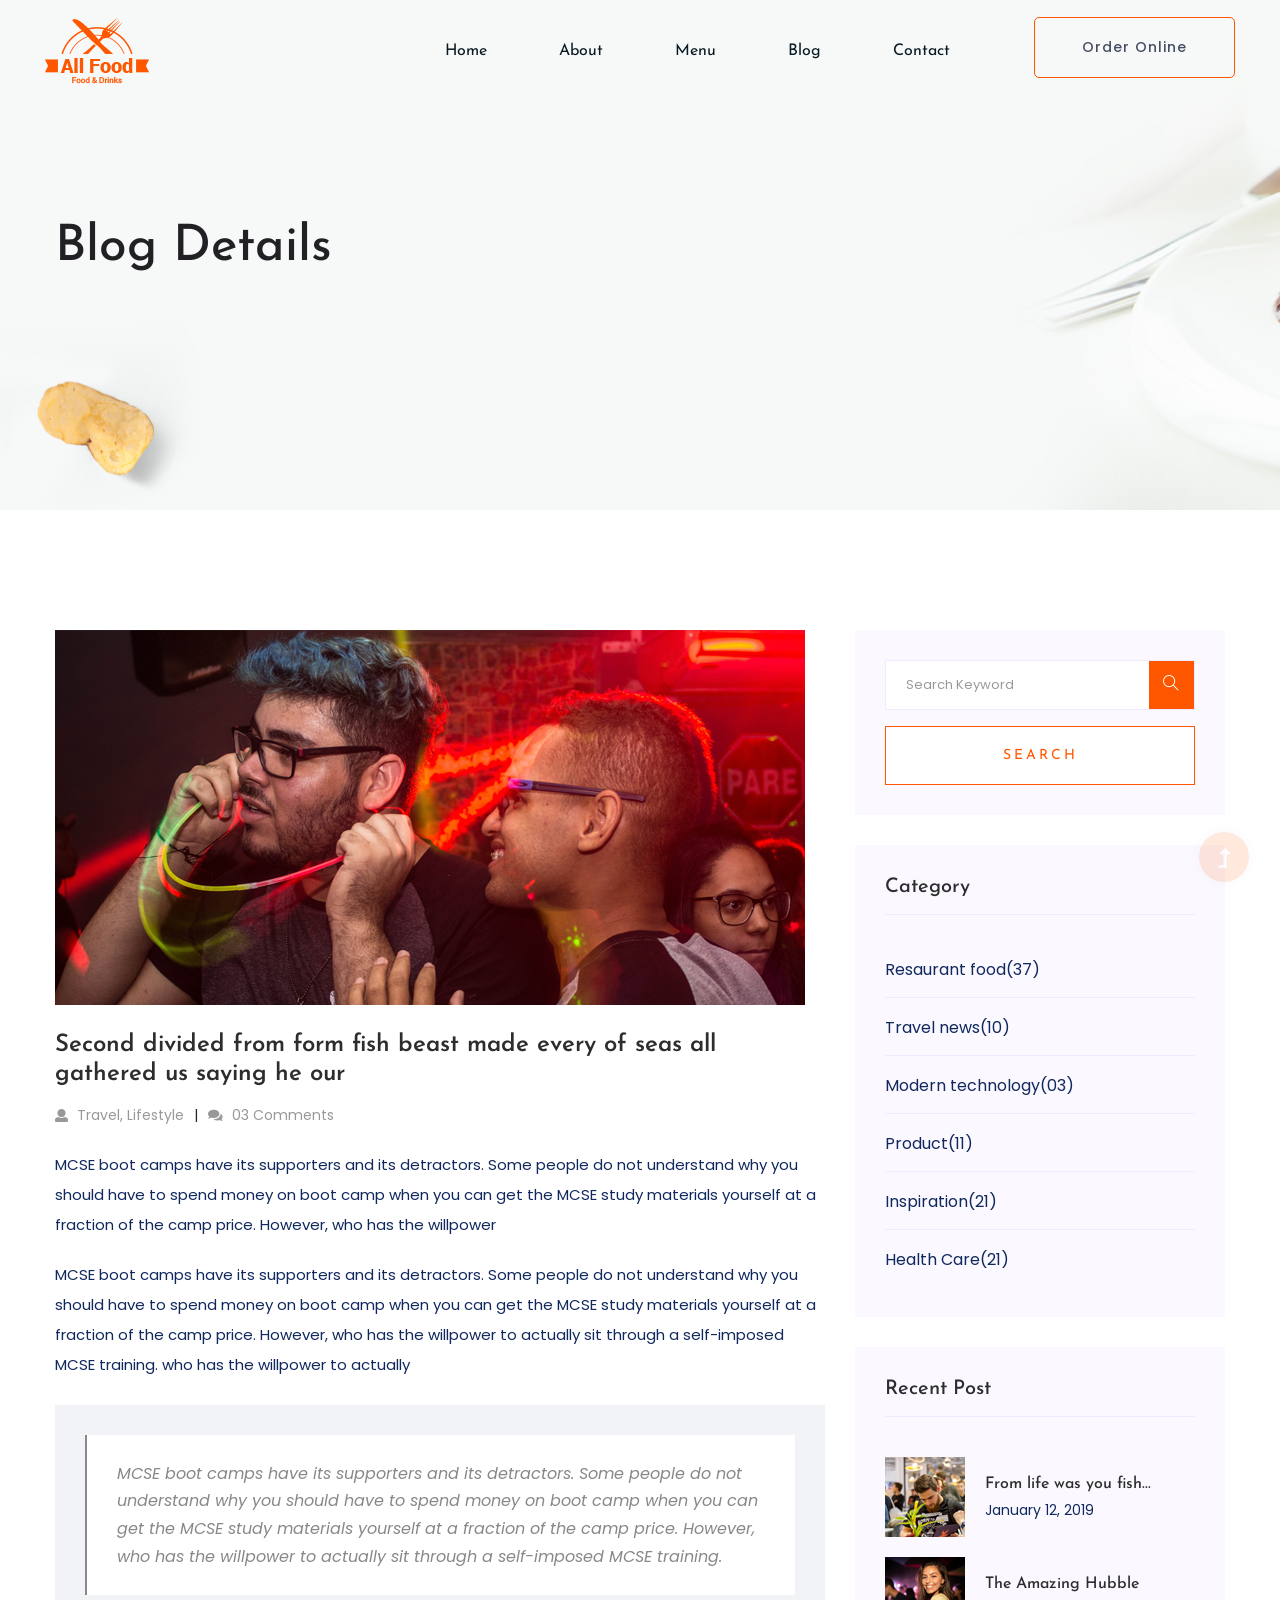
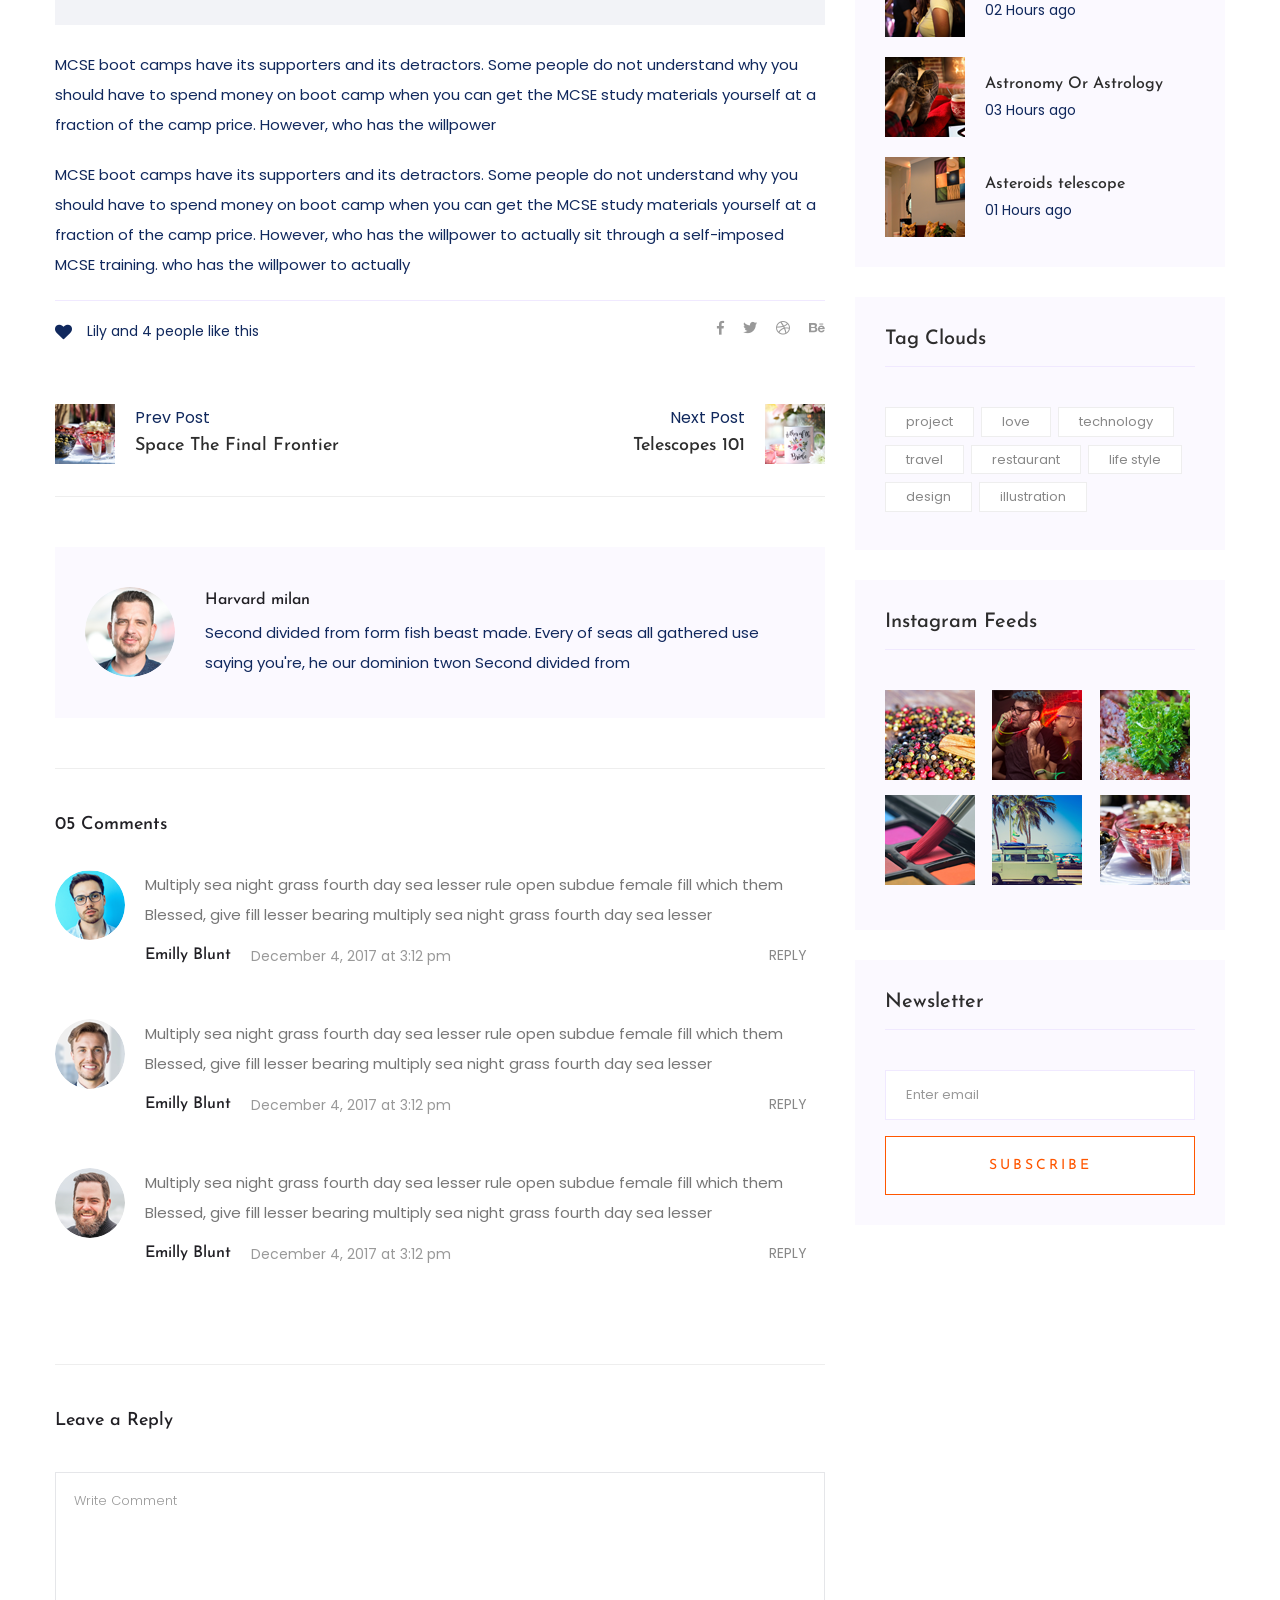
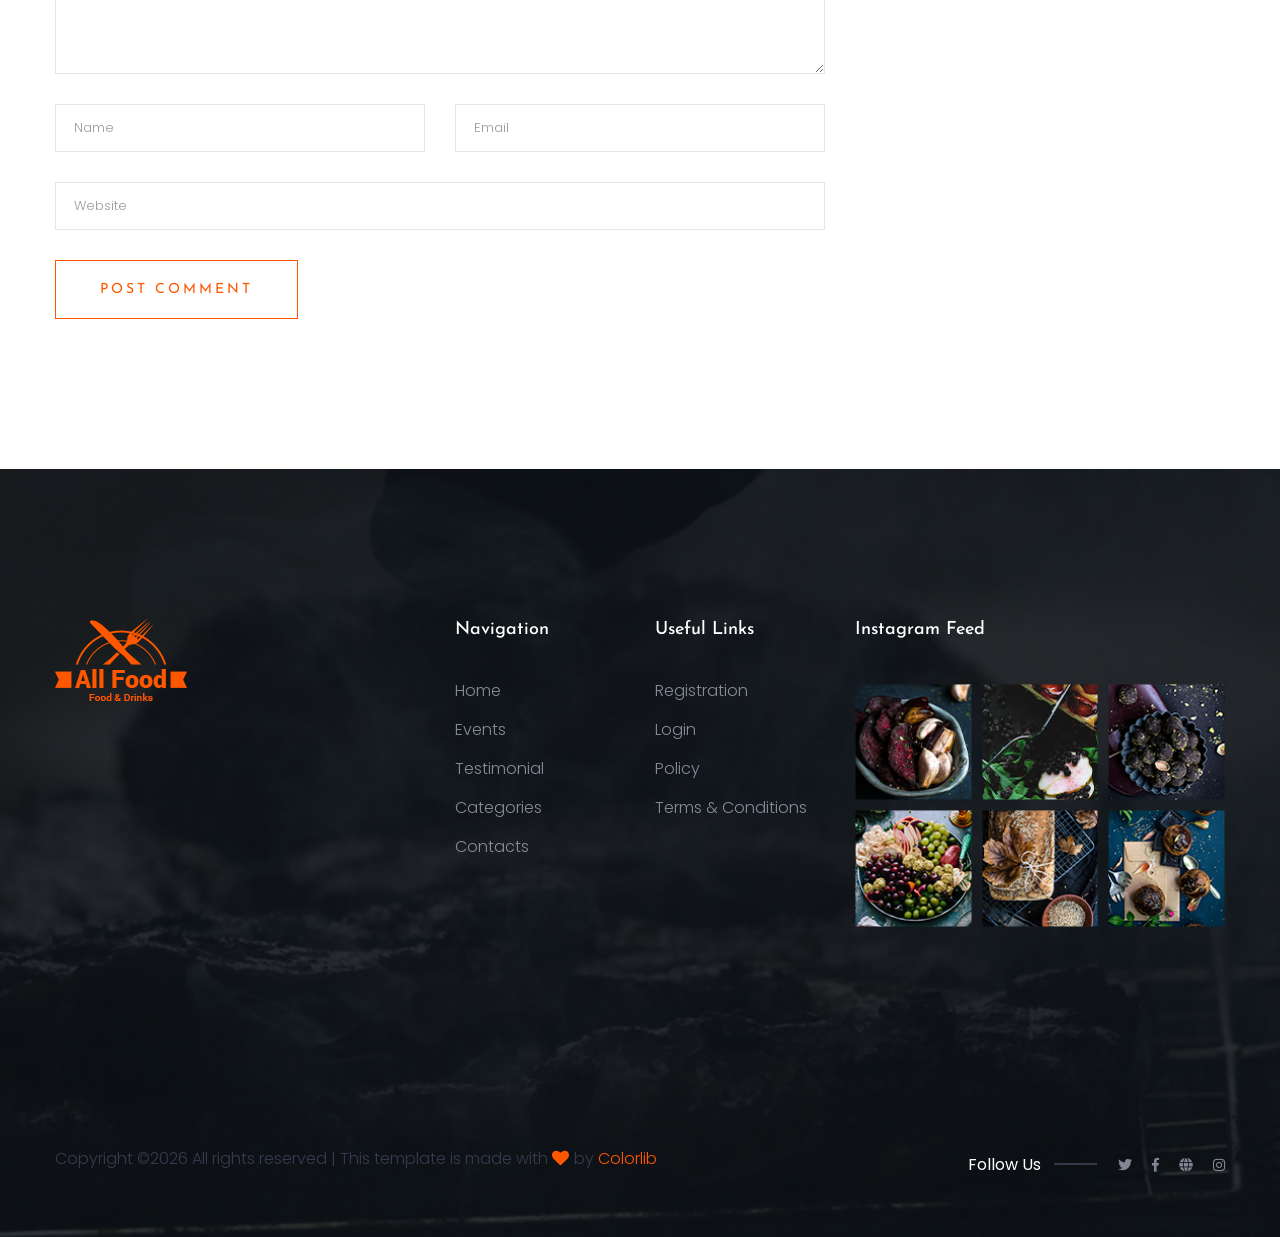
<file: blog_details.html>
<!doctype html>
<html class="no-js" lang="zxx">
<head>
   <meta charset="utf-8">
   <meta http-equiv="x-ua-compatible" content="ie=edge">
   <title> Restaurant | Template </title>
   <meta name="description" content="">
   <meta name="viewport" content="width=device-width, initial-scale=1">
   <link rel="shortcut icon" type="image/x-icon" href="assets/img/favicon.ico">

  <!-- CSS here -->
   <link rel="stylesheet" href="assets/css/bootstrap.min.css">
   <link rel="stylesheet" href="assets/css/owl.carousel.min.css">
   <link rel="stylesheet" href="assets/css/slicknav.css">
   <link rel="stylesheet" href="assets/css/animate.min.css">
   <link rel="stylesheet" href="assets/css/magnific-popup.css">
   <link rel="stylesheet" href="assets/css/fontawesome-all.min.css">
   <link rel="stylesheet" href="assets/css/themify-icons.css">
   <link rel="stylesheet" href="assets/css/slick.css">
   <link rel="stylesheet" href="assets/css/nice-select.css">
   <link rel="stylesheet" href="assets/css/style.css">
</head>

<body>
   <!--? Preloader Start -->
   <div id="preloader-active">
      <div class="preloader d-flex align-items-center justify-content-center">
         <div class="preloader-inner position-relative">
            <div class="preloader-circle"></div>
            <div class="preloader-img pere-text">
                  <img src="assets/img/logo/logo.png" alt="">
            </div>
         </div>
      </div>
   </div>
   <header>
      <!--? Header Start -->
      <div class="header-area header-transparent">
              <div class="main-header  header-sticky">
                  <div class="container-fluid">
                      <div class="row align-items-center">
                          <!-- Logo -->
                          <div class="col-xl-2 col-lg-2 col-md-1">
                              <div class="logo">
                                  <a href="index.html"><img src="assets/img/logo/logo.png" alt=""></a>
                              </div>
                          </div>
                          <div class="col-xl-10 col-lg-10 col-md-10">
                              <div class="menu-main d-flex align-items-center justify-content-end">
                                  <!-- Main-menu -->
                                  <div class="main-menu f-right d-none d-lg-block">
                                      <nav> 
                                          <ul id="navigation">
                                              <li><a href="index.html">Home</a></li>
                                              <li><a href="about.html">About</a></li>
                                              <li><a href="menu.html">Menu</a></li>
                                              <li><a href="blog.html">Blog</a>
                                                  <ul class="submenu">
                                                      <li><a href="blog.html">Blog</a></li>
                                                      <li><a href="blog_details.html">Blog Details</a></li>
                                                      <li><a href="elements.html">Element</a></li>
                                                  </ul>
                                              </li>
                                              <li><a href="contact.html">Contact</a></li>
                                          </ul>
                                      </nav>
                                  </div>
                                  <div class="header-right-btn f-right d-none d-lg-block ml-20">
                                      <a href="contact.html" class="border-btn header-btn">Order Online</a>
                                  </div>
                              </div>
                          </div>   
                          <!-- Mobile Menu -->
                          <div class="col-12">
                              <div class="mobile_menu d-block d-lg-none"></div>
                          </div>
                      </div>
                  </div>
              </div>
      </div>
      <!-- Header End -->
  </header>
   <main>
      <!--? Hero Start -->
      <div class="slider-area ">
         <div class="slider-height2 d-flex align-items-center">
               <div class="container">
                  <div class="row">
                     <div class="col-xl-12">
                           <div class="hero-cap hero-cap2">
                              <h2>Blog Details</h2>
                           </div>
                     </div>
                  </div>
               </div>
         </div>
      </div>
      <!-- Hero End -->
      <!--================Blog Area =================-->
      <section class="blog_area single-post-area section-padding">
         <div class="container">
            <div class="row">
               <div class="col-lg-8 posts-list">
                  <div class="single-post">
                     <div class="feature-img">
                        <img class="img-fluid" src="assets/img/blog/single_blog_1.png" alt="">
                     </div>
                     <div class="blog_details">
                        <h2 style="color: #2d2d2d;">Second divided from form fish beast made every of seas
                           all gathered us saying he our
                        </h2>
                        <ul class="blog-info-link mt-3 mb-4">
                           <li><a href="#"><i class="fa fa-user"></i> Travel, Lifestyle</a></li>
                           <li><a href="#"><i class="fa fa-comments"></i> 03 Comments</a></li>
                        </ul>
                        <p class="excert">
                           MCSE boot camps have its supporters and its detractors. Some people do not understand why you
                           should have to spend money on boot camp when you can get the MCSE study materials yourself at a
                           fraction of the camp price. However, who has the willpower
                        </p>
                        <p>
                           MCSE boot camps have its supporters and its detractors. Some people do not understand why you
                           should have to spend money on boot camp when you can get the MCSE study materials yourself at a
                           fraction of the camp price. However, who has the willpower to actually sit through a
                           self-imposed MCSE training. who has the willpower to actually
                        </p>
                        <div class="quote-wrapper">
                           <div class="quotes">
                              MCSE boot camps have its supporters and its detractors. Some people do not understand why you
                              should have to spend money on boot camp when you can get the MCSE study materials yourself at
                              a fraction of the camp price. However, who has the willpower to actually sit through a
                              self-imposed MCSE training.
                           </div>
                        </div>
                        <p>
                           MCSE boot camps have its supporters and its detractors. Some people do not understand why you
                           should have to spend money on boot camp when you can get the MCSE study materials yourself at a
                           fraction of the camp price. However, who has the willpower
                        </p>
                        <p>
                           MCSE boot camps have its supporters and its detractors. Some people do not understand why you
                           should have to spend money on boot camp when you can get the MCSE study materials yourself at a
                           fraction of the camp price. However, who has the willpower to actually sit through a
                           self-imposed MCSE training. who has the willpower to actually
                        </p>
                     </div>
                  </div>
                  <div class="navigation-top">
                     <div class="d-sm-flex justify-content-between text-center">
                        <p class="like-info"><span class="align-middle"><i class="fa fa-heart"></i></span> Lily and 4
                           people like this</p>
                        <div class="col-sm-4 text-center my-2 my-sm-0">
                           <!-- <p class="comment-count"><span class="align-middle"><i class="fa fa-comment"></i></span> 06 Comments</p> -->
                        </div>
                        <ul class="social-icons">
                           <li><a href="https://www.facebook.com/sai4ull"><i class="fab fa-facebook-f"></i></a></li>
                           <li><a href="#"><i class="fab fa-twitter"></i></a></li>
                           <li><a href="#"><i class="fab fa-dribbble"></i></a></li>
                           <li><a href="#"><i class="fab fa-behance"></i></a></li>
                        </ul>
                     </div>
                     <div class="navigation-area">
                        <div class="row">
                           <div
                              class="col-lg-6 col-md-6 col-12 nav-left flex-row d-flex justify-content-start align-items-center">
                              <div class="thumb">
                                 <a href="#">
                                    <img class="img-fluid" src="assets/img/post/preview.png" alt="">
                                 </a>
                              </div>
                              <div class="arrow">
                                 <a href="#">
                                    <span class="lnr text-white ti-arrow-left"></span>
                                 </a>
                              </div>
                              <div class="detials">
                                 <p>Prev Post</p>
                                 <a href="#">
                                    <h4 style="color: #2d2d2d;">Space The Final Frontier</h4>
                                 </a>
                              </div>
                           </div>
                           <div
                              class="col-lg-6 col-md-6 col-12 nav-right flex-row d-flex justify-content-end align-items-center">
                              <div class="detials">
                                 <p>Next Post</p>
                                 <a href="#">
                                    <h4 style="color: #2d2d2d;">Telescopes 101</h4>
                                 </a>
                              </div>
                              <div class="arrow">
                                 <a href="#">
                                    <span class="lnr text-white ti-arrow-right"></span>
                                 </a>
                              </div>
                              <div class="thumb">
                                 <a href="#">
                                    <img class="img-fluid" src="assets/img/post/next.png" alt="">
                                 </a>
                              </div>
                           </div>
                        </div>
                     </div>
                  </div>
                  <div class="blog-author">
                     <div class="media align-items-center">
                        <img src="assets/img/blog/author.png" alt="">
                        <div class="media-body">
                           <a href="#">
                              <h4>Harvard milan</h4>
                           </a>
                           <p>Second divided from form fish beast made. Every of seas all gathered use saying you're, he
                              our dominion twon Second divided from</p>
                        </div>
                     </div>
                  </div>
                  <div class="comments-area">
                     <h4>05 Comments</h4>
                     <div class="comment-list">
                        <div class="single-comment justify-content-between d-flex">
                           <div class="user justify-content-between d-flex">
                              <div class="thumb">
                                 <img src="assets/img/comment/comment_1.png" alt="">
                              </div>
                              <div class="desc">
                                 <p class="comment">
                                    Multiply sea night grass fourth day sea lesser rule open subdue female fill which them
                                    Blessed, give fill lesser bearing multiply sea night grass fourth day sea lesser
                                 </p>
                                 <div class="d-flex justify-content-between">
                                    <div class="d-flex align-items-center">
                                       <h5>
                                          <a href="#">Emilly Blunt</a>
                                       </h5>
                                       <p class="date">December 4, 2017 at 3:12 pm </p>
                                    </div>
                                    <div class="reply-btn">
                                       <a href="#" class="btn-reply text-uppercase">reply</a>
                                    </div>
                                 </div>
                              </div>
                           </div>
                        </div>
                     </div>
                     <div class="comment-list">
                        <div class="single-comment justify-content-between d-flex">
                           <div class="user justify-content-between d-flex">
                              <div class="thumb">
                                 <img src="assets/img/comment/comment_2.png" alt="">
                              </div>
                              <div class="desc">
                                 <p class="comment">
                                    Multiply sea night grass fourth day sea lesser rule open subdue female fill which them
                                    Blessed, give fill lesser bearing multiply sea night grass fourth day sea lesser
                                 </p>
                                 <div class="d-flex justify-content-between">
                                    <div class="d-flex align-items-center">
                                       <h5>
                                          <a href="#">Emilly Blunt</a>
                                       </h5>
                                       <p class="date">December 4, 2017 at 3:12 pm </p>
                                    </div>
                                    <div class="reply-btn">
                                       <a href="#" class="btn-reply text-uppercase">reply</a>
                                    </div>
                                 </div>
                              </div>
                           </div>
                        </div>
                     </div>
                     <div class="comment-list">
                        <div class="single-comment justify-content-between d-flex">
                           <div class="user justify-content-between d-flex">
                              <div class="thumb">
                                 <img src="assets/img/comment/comment_3.png" alt="">
                              </div>
                              <div class="desc">
                                 <p class="comment">
                                    Multiply sea night grass fourth day sea lesser rule open subdue female fill which them
                                    Blessed, give fill lesser bearing multiply sea night grass fourth day sea lesser
                                 </p>
                                 <div class="d-flex justify-content-between">
                                    <div class="d-flex align-items-center">
                                       <h5>
                                          <a href="#">Emilly Blunt</a>
                                       </h5>
                                       <p class="date">December 4, 2017 at 3:12 pm </p>
                                    </div>
                                    <div class="reply-btn">
                                       <a href="#" class="btn-reply text-uppercase">reply</a>
                                    </div>
                                 </div>
                              </div>
                           </div>
                        </div>
                     </div>
                  </div>
                  <div class="comment-form">
                     <h4>Leave a Reply</h4>
                     <form class="form-contact comment_form" action="#" id="commentForm">
                        <div class="row">
                           <div class="col-12">
                              <div class="form-group">
                                 <textarea class="form-control w-100" name="comment" id="comment" cols="30" rows="9"
                                    placeholder="Write Comment"></textarea>
                              </div>
                           </div>
                           <div class="col-sm-6">
                              <div class="form-group">
                                 <input class="form-control" name="name" id="name" type="text" placeholder="Name">
                              </div>
                           </div>
                           <div class="col-sm-6">
                              <div class="form-group">
                                 <input class="form-control" name="email" id="email" type="email" placeholder="Email">
                              </div>
                           </div>
                           <div class="col-12">
                              <div class="form-group">
                                 <input class="form-control" name="website" id="website" type="text" placeholder="Website">
                              </div>
                           </div>
                        </div>
                        <div class="form-group">
                           <button type="submit" class="button button-contactForm btn_1 boxed-btn">Post Comment</button>
                        </div>
                     </form>
                  </div>
               </div>
               <div class="col-lg-4">
                  <div class="blog_right_sidebar">
                     <aside class="single_sidebar_widget search_widget">
                        <form action="#">
                           <div class="form-group">
                              <div class="input-group mb-3">
                                 <input type="text" class="form-control" placeholder='Search Keyword'
                                    onfocus="this.placeholder = ''" onblur="this.placeholder = 'Search Keyword'">
                                 <div class="input-group-append">
                                    <button class="btns" type="button"><i class="ti-search"></i></button>
                                 </div>
                              </div>
                           </div>
                           <button class="button rounded-0 primary-bg text-white w-100 btn_1 boxed-btn"
                              type="submit">Search</button>
                        </form>
                     </aside>
                     <aside class="single_sidebar_widget post_category_widget">
                        <h4 class="widget_title" style="color: #2d2d2d;">Category</h4>
                        <ul class="list cat-list">
                           <li>
                              <a href="#" class="d-flex">
                                 <p>Resaurant food</p>
                                 <p>(37)</p>
                              </a>
                           </li>
                           <li>
                              <a href="#" class="d-flex">
                                 <p>Travel news</p>
                                 <p>(10)</p>
                              </a>
                           </li>
                           <li>
                              <a href="#" class="d-flex">
                                 <p>Modern technology</p>
                                 <p>(03)</p>
                              </a>
                           </li>
                           <li>
                              <a href="#" class="d-flex">
                                 <p>Product</p>
                                 <p>(11)</p>
                              </a>
                           </li>
                           <li>
                              <a href="#" class="d-flex">
                                 <p>Inspiration</p>
                                 <p>(21)</p>
                              </a>
                           </li>
                           <li>
                              <a href="#" class="d-flex">
                                 <p>Health Care</p>
                                 <p>(21)</p>
                              </a>
                           </li>
                        </ul>
                     </aside>
                     <aside class="single_sidebar_widget popular_post_widget">
                        <h3 class="widget_title" style="color: #2d2d2d;">Recent Post</h3>
                        <div class="media post_item">
                           <img src="assets/img/post/post_1.png" alt="post">
                           <div class="media-body">
                              <a href="blog_details.html">
                                 <h3 style="color: #2d2d2d;">From life was you fish...</h3>
                              </a>
                              <p>January 12, 2019</p>
                           </div>
                        </div>
                        <div class="media post_item">
                           <img src="assets/img/post/post_2.png" alt="post">
                           <div class="media-body">
                              <a href="blog_details.html">
                                 <h3 style="color: #2d2d2d;">The Amazing Hubble</h3>
                              </a>
                              <p>02 Hours ago</p>
                           </div>
                        </div>
                        <div class="media post_item">
                           <img src="assets/img/post/post_3.png" alt="post">
                           <div class="media-body">
                              <a href="blog_details.html">
                                 <h3 style="color: #2d2d2d;">Astronomy Or Astrology</h3>
                              </a>
                              <p>03 Hours ago</p>
                           </div>
                        </div>
                        <div class="media post_item">
                           <img src="assets/img/post/post_4.png" alt="post">
                           <div class="media-body">
                              <a href="blog_details.html">
                                 <h3 style="color: #2d2d2d;">Asteroids telescope</h3>
                              </a>
                              <p>01 Hours ago</p>
                           </div>
                        </div>
                     </aside>
                     <aside class="single_sidebar_widget tag_cloud_widget">
                        <h4 class="widget_title" style="color: #2d2d2d;">Tag Clouds</h4>
                        <ul class="list">
                           <li>
                              <a href="#">project</a>
                           </li>
                           <li>
                              <a href="#">love</a>
                           </li>
                           <li>
                              <a href="#">technology</a>
                           </li>
                           <li>
                              <a href="#">travel</a>
                           </li>
                           <li>
                              <a href="#">restaurant</a>
                           </li>
                           <li>
                              <a href="#">life style</a>
                           </li>
                           <li>
                              <a href="#">design</a>
                           </li>
                           <li>
                              <a href="#">illustration</a>
                           </li>
                        </ul>
                     </aside>
                     <aside class="single_sidebar_widget instagram_feeds">
                        <h4 class="widget_title" style="color: #2d2d2d;">Instagram Feeds</h4>
                        <ul class="instagram_row flex-wrap">
                           <li>
                              <a href="#">
                                 <img class="img-fluid" src="assets/img/post/post_5.png" alt="">
                              </a>
                           </li>
                           <li>
                              <a href="#">
                                 <img class="img-fluid" src="assets/img/post/post_6.png" alt="">
                              </a>
                           </li>
                           <li>
                              <a href="#">
                                 <img class="img-fluid" src="assets/img/post/post_7.png" alt="">
                              </a>
                           </li>
                           <li>
                              <a href="#">
                                 <img class="img-fluid" src="assets/img/post/post_8.png" alt="">
                              </a>
                           </li>
                           <li>
                              <a href="#">
                                 <img class="img-fluid" src="assets/img/post/post_9.png" alt="">
                              </a>
                           </li>
                           <li>
                              <a href="#">
                                 <img class="img-fluid" src="assets/img/post/post_10.png" alt="">
                              </a>
                           </li>
                        </ul>
                     </aside>
                     <aside class="single_sidebar_widget newsletter_widget">
                        <h4 class="widget_title" style="color: #2d2d2d;">Newsletter</h4>
                        <form action="#">
                           <div class="form-group">
                              <input type="email" class="form-control" onfocus="this.placeholder = ''"
                                 onblur="this.placeholder = 'Enter email'" placeholder='Enter email' required>
                           </div>
                           <button class="button rounded-0 primary-bg text-white w-100 btn_1 boxed-btn"
                              type="submit">Subscribe</button>
                        </form>
                     </aside>
                  </div>
               </div>
            </div>
         </div>
      </section>
      <!--================ Blog Area end =================-->
   </main>
   <footer>
      <!--? Footer Start-->
      <div class="footer-area section-bg" data-background="assets/img/gallery/section_bg02.png">
          <div class="container">
              <div class="footer-top footer-padding">
                  <div class="row d-flex justify-content-between">
                      <div class="col-xl-4 col-lg-4 col-md-5 col-sm-8">
                          <div class="single-footer-caption mb-50">
                              <!-- logo -->
                              <div class="footer-logo">
                                  <a href="index.html"><img src="assets/img/logo/logo2_footer.png" alt=""></a>
                              </div>
                          </div>
                      </div>
                      <div class="col-xl-2 col-lg-2 col-md-5 col-sm-6">
                          <div class="single-footer-caption mb-50">
                              <div class="footer-tittle">
                                  <h4>Navigation</h4>
                                  <ul>
                                      <li><a href="#">Home</a></li>
                                      <li><a href="#">Events</a></li>
                                      <li><a href="#">Testimonial</a></li>
                                      <li><a href="#">Categories</a></li>
                                      <li><a href="#">Contacts</a></li>
                                  </ul>
                              </div>
                          </div>
                      </div>
                      <div class="col-xl-2 col-lg-2 col-md-5 col-sm-6">
                          <div class="single-footer-caption mb-50">
                              <div class="footer-tittle">
                                  <h4>Useful Links</h4>
                                  <ul>
                                      <li><a href="#">Registration</a></li>
                                      <li><a href="#">Login</a></li>
                                      <li><a href="#">Policy</a></li>
                                      <li><a href="#">Terms & Conditions</a></li>
                                  </ul>
                              </div>
                          </div>
                      </div>
                      <!-- Instagram -->
                      <div class="col-xl-4 col-lg-4 col-md-5 col-sm-7">
                          <div class="single-footer-caption mb-50">
                              <div class="footer-tittle">
                                  <h4>Instagram Feed</h4>
                              </div>
                              <div class="instagram-gellay">
                                  <ul class="insta-feed">
                                      <li><a href="#"><img src="assets/img/gallery/instagram1.png" alt=""></a></li>
                                      <li><a href="#"><img src="assets/img/gallery/instagram2.png" alt=""></a></li>
                                      <li><a href="#"><img src="assets/img/gallery/instagram3.png" alt=""></a></li>
                                      <li><a href="#"><img src="assets/img/gallery/instagram4.png" alt=""></a></li>
                                      <li><a href="#"><img src="assets/img/gallery/instagram5.png" alt=""></a></li>
                                      <li><a href="#"><img src="assets/img/gallery/instagram6.png" alt=""></a></li>
                                  </ul>
                              </div>
                          </div>
                      </div>
                  </div>
              </div>
              <div class="footer-bottom">
                  <div class="row d-flex justify-content-between align-items-center">
                      <div class="col-xl-9 col-lg-8">
                          <div class="footer-copy-right">
                              <p><!-- Link back to Colorlib can't be removed. Template is licensed under CC BY 3.0. -->
  Copyright &copy;<script>document.write(new Date().getFullYear());</script> All rights reserved | This template is made with <i class="fa fa-heart" aria-hidden="true"></i> by <a href="https://colorlib.com" target="_blank">Colorlib</a>
  <!-- Link back to Colorlib can't be removed. Template is licensed under CC BY 3.0. --></p>
                          </div>
                      </div>
                      <div class="col-xl-3 col-lg-4">
                          <!-- Footer Social -->
                          <div class="footer-social f-right">
                              <span>Follow Us</span>
                              <a href="#"><i class="fab fa-twitter"></i></a>
                              <a href="https://www.facebook.com/sai4ull"><i class="fab fa-facebook-f"></i></a>
                              <a href="#"><i class="fas fa-globe"></i></a>
                              <a href="#"><i class="fab fa-instagram"></i></a>
                          </div>
                      </div>
                  </div>
              </div>
          </div>
      </div>
      <!-- Footer End-->
   </footer>
   <!-- Scroll Up -->
   <div id="back-top" >
         <a title="Go to Top" href="#"> <i class="fas fa-level-up-alt"></i></a>
   </div>

   <!-- JS here -->

   <script src="./assets/js/vendor/modernizr-3.5.0.min.js"></script>
   <!-- Jquery, Popper, Bootstrap -->
   <script src="./assets/js/vendor/jquery-1.12.4.min.js"></script>
   <script src="./assets/js/popper.min.js"></script>
   <script src="./assets/js/bootstrap.min.js"></script>
   <!-- Jquery Mobile Menu -->
   <script src="./assets/js/jquery.slicknav.min.js"></script>

   <!-- Jquery Slick , Owl-Carousel Plugins -->
   <script src="./assets/js/owl.carousel.min.js"></script>
   <script src="./assets/js/slick.min.js"></script>

   <!-- One Page, Animated-HeadLin -->
   <script src="./assets/js/wow.min.js"></script>
   <script src="./assets/js/animated.headline.js"></script>
   <script src="./assets/js/jquery.magnific-popup.js"></script>

   <!-- Nice-select, sticky -->
   <script src="./assets/js/jquery.nice-select.min.js"></script>
   <script src="./assets/js/jquery.sticky.js"></script>
      
   <!-- contact js -->
   <script src="./assets/js/contact.js"></script>
   <script src="./assets/js/jquery.form.js"></script>
   <script src="./assets/js/jquery.validate.min.js"></script>
   <script src="./assets/js/mail-script.js"></script>
   <script src="./assets/js/jquery.ajaxchimp.min.js"></script>
      
   <!-- Jquery Plugins, main Jquery -->	
   <script src="./assets/js/plugins.js"></script>
   <script src="./assets/js/main.js"></script>

   </body>
</html>
</file>
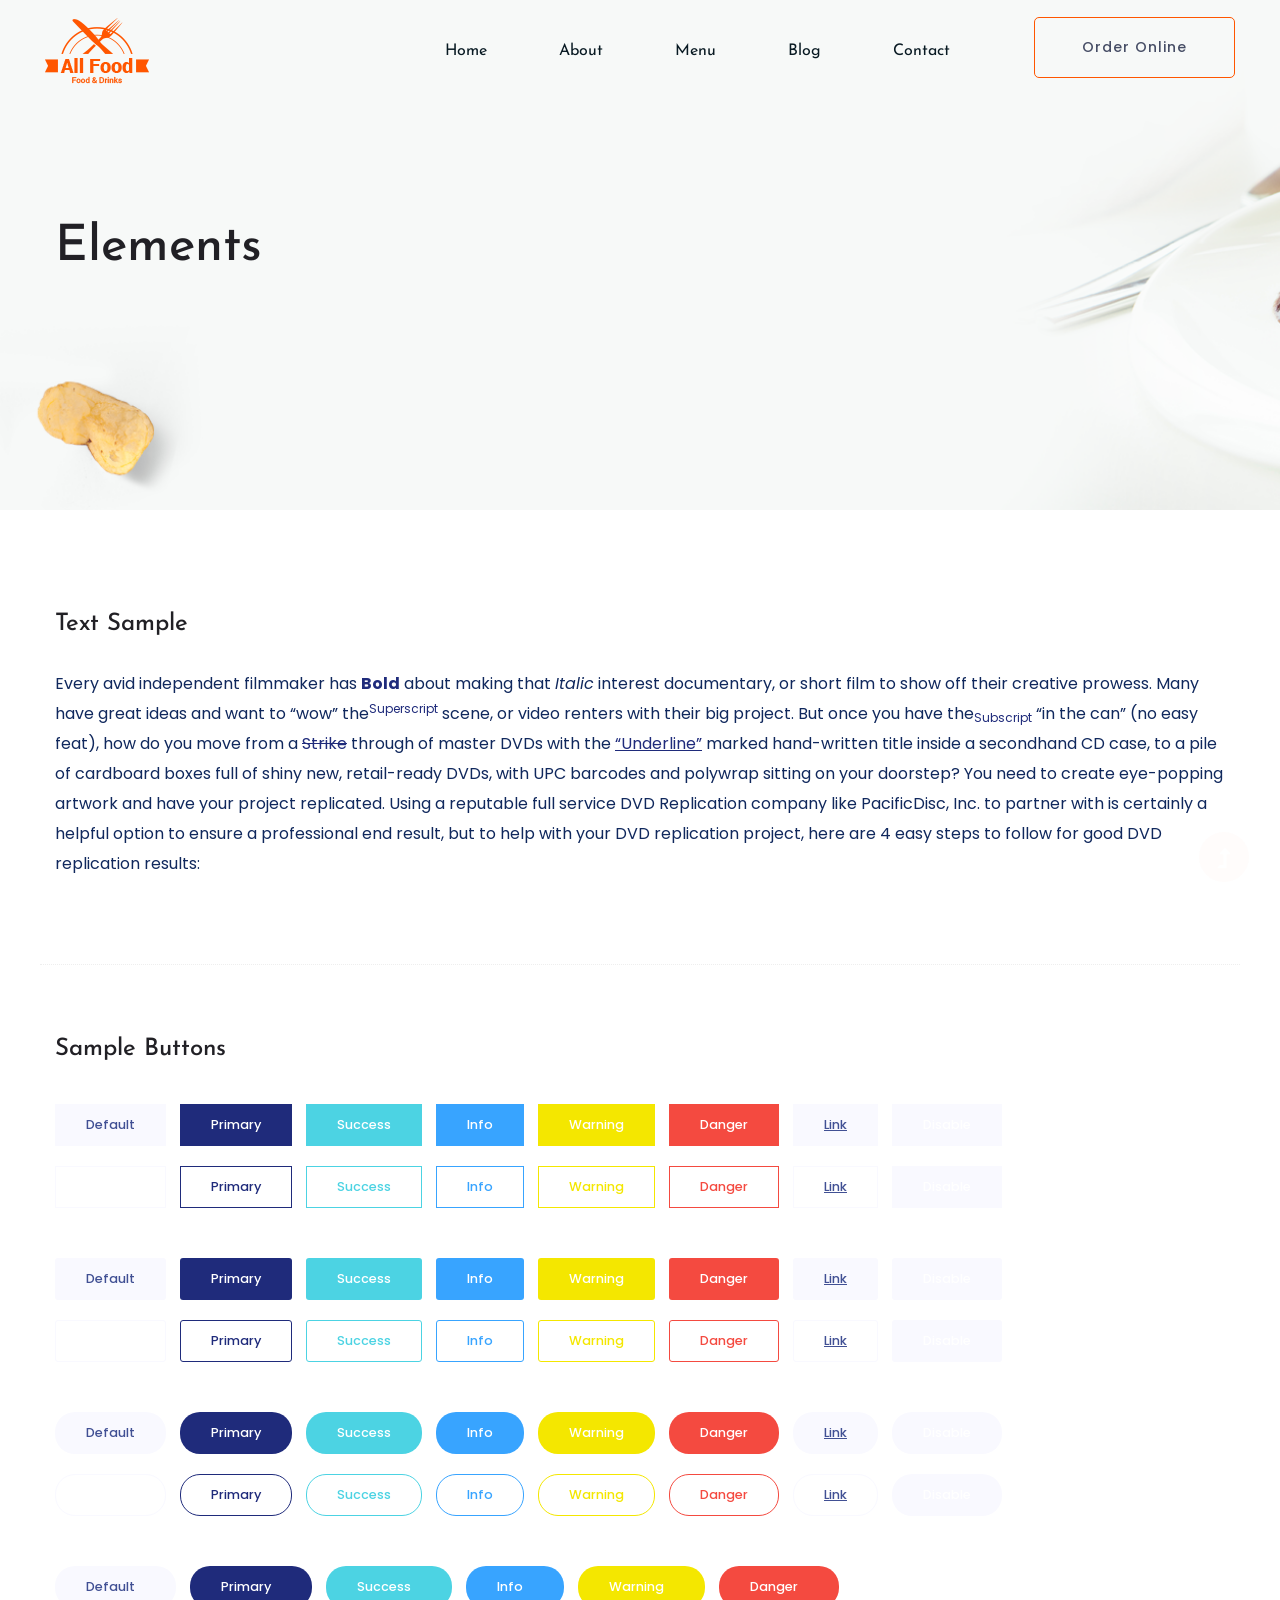
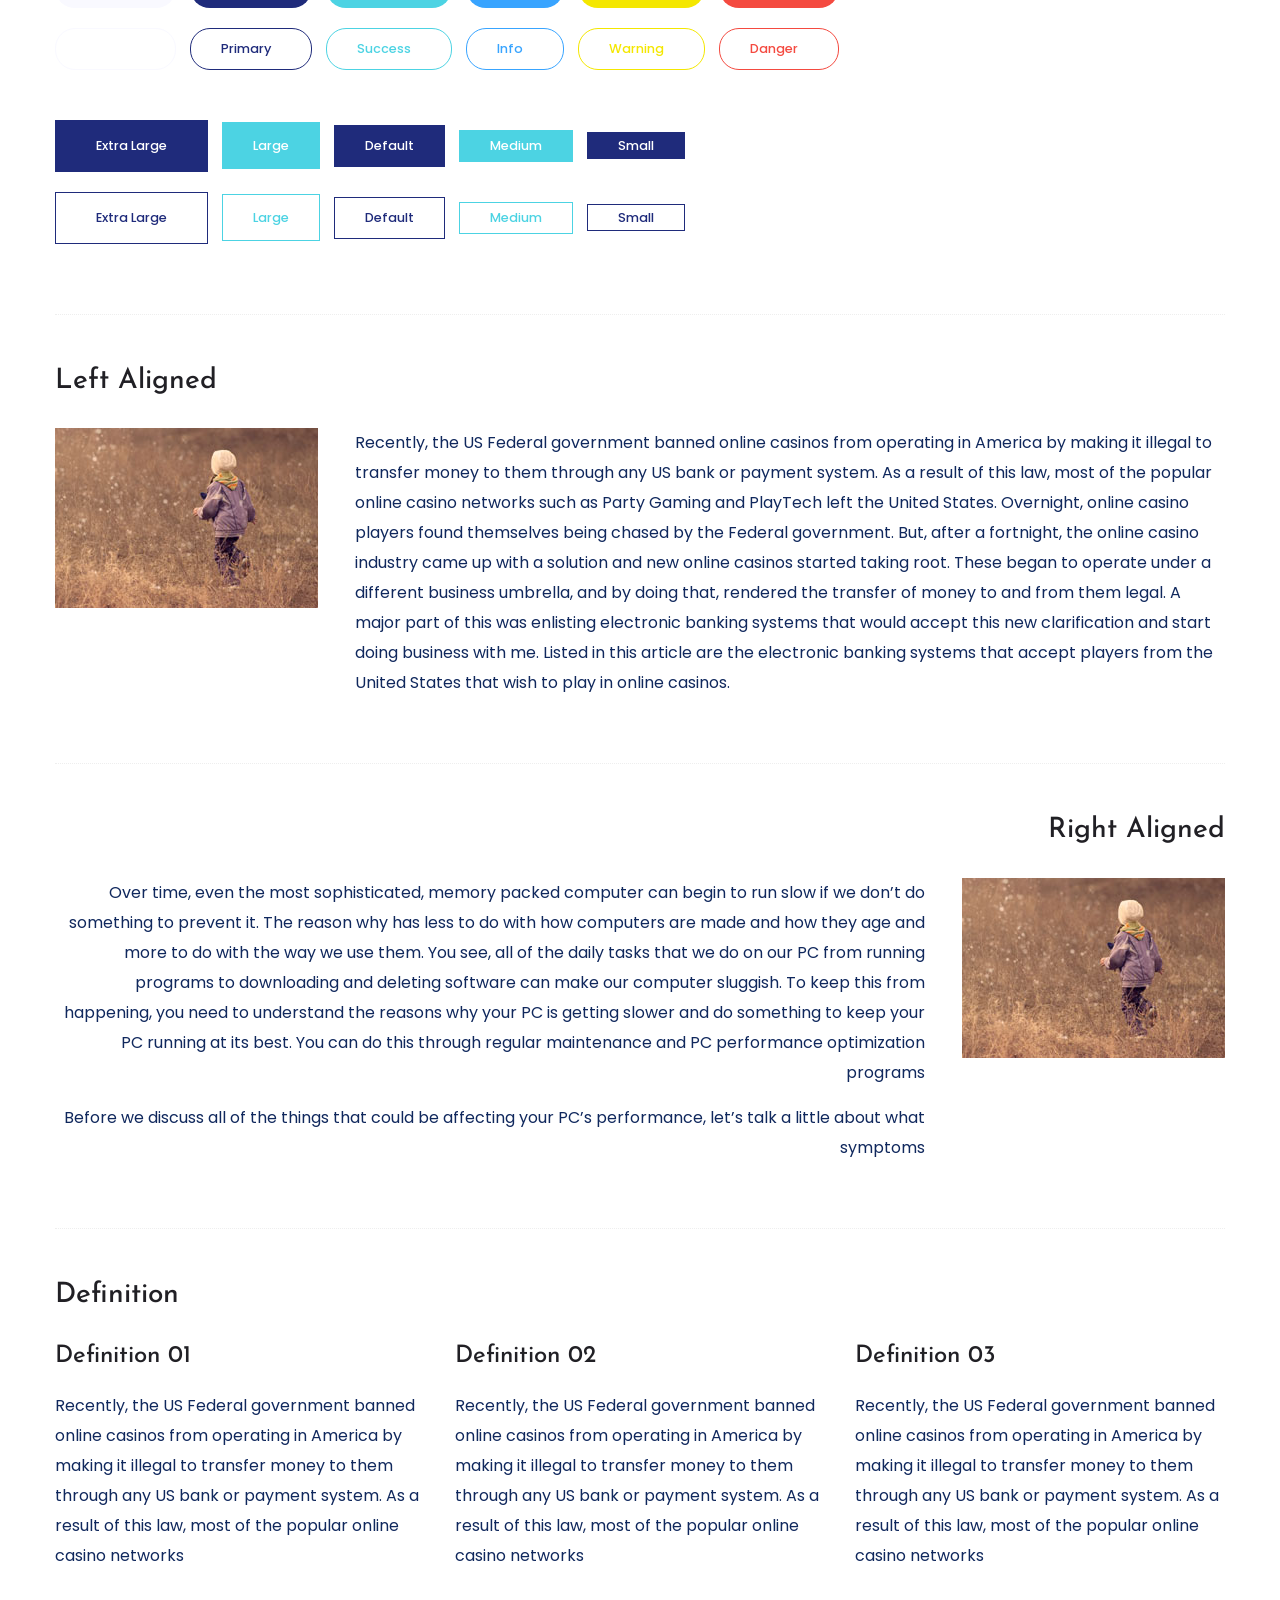
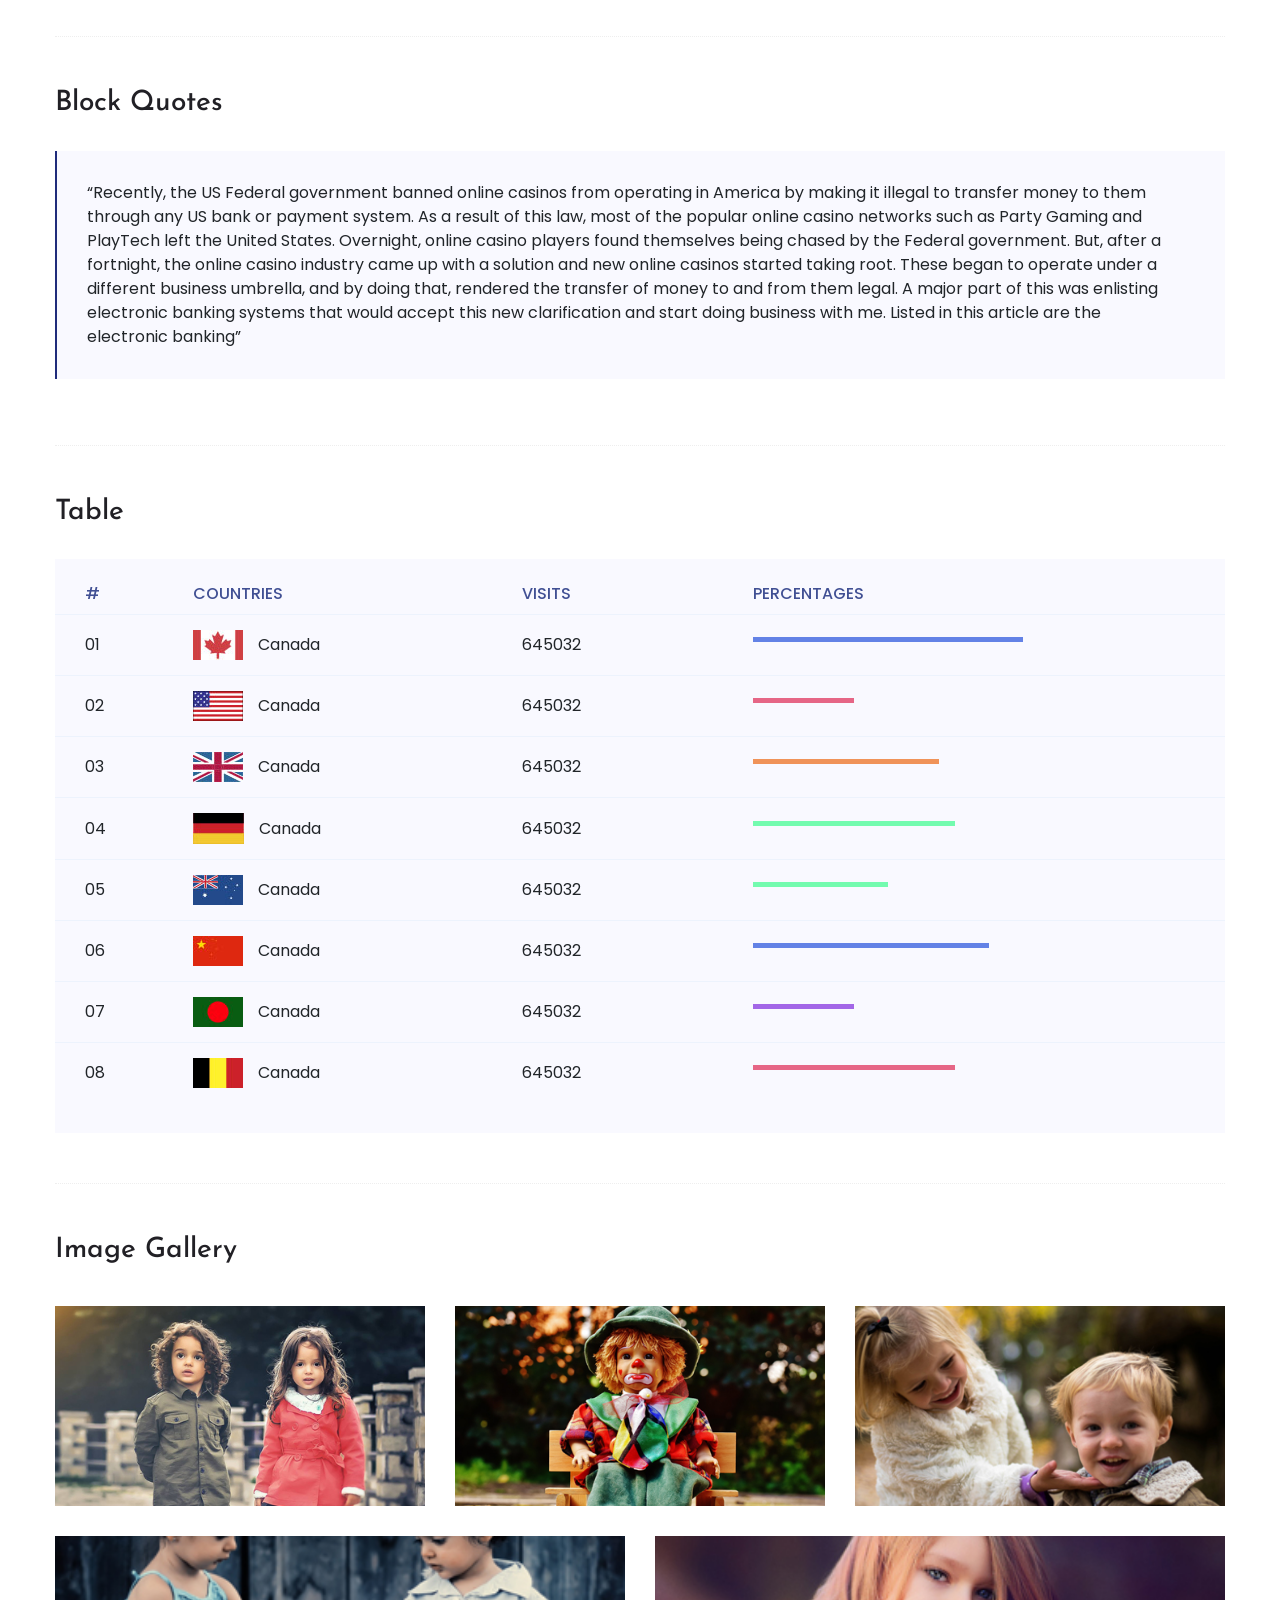
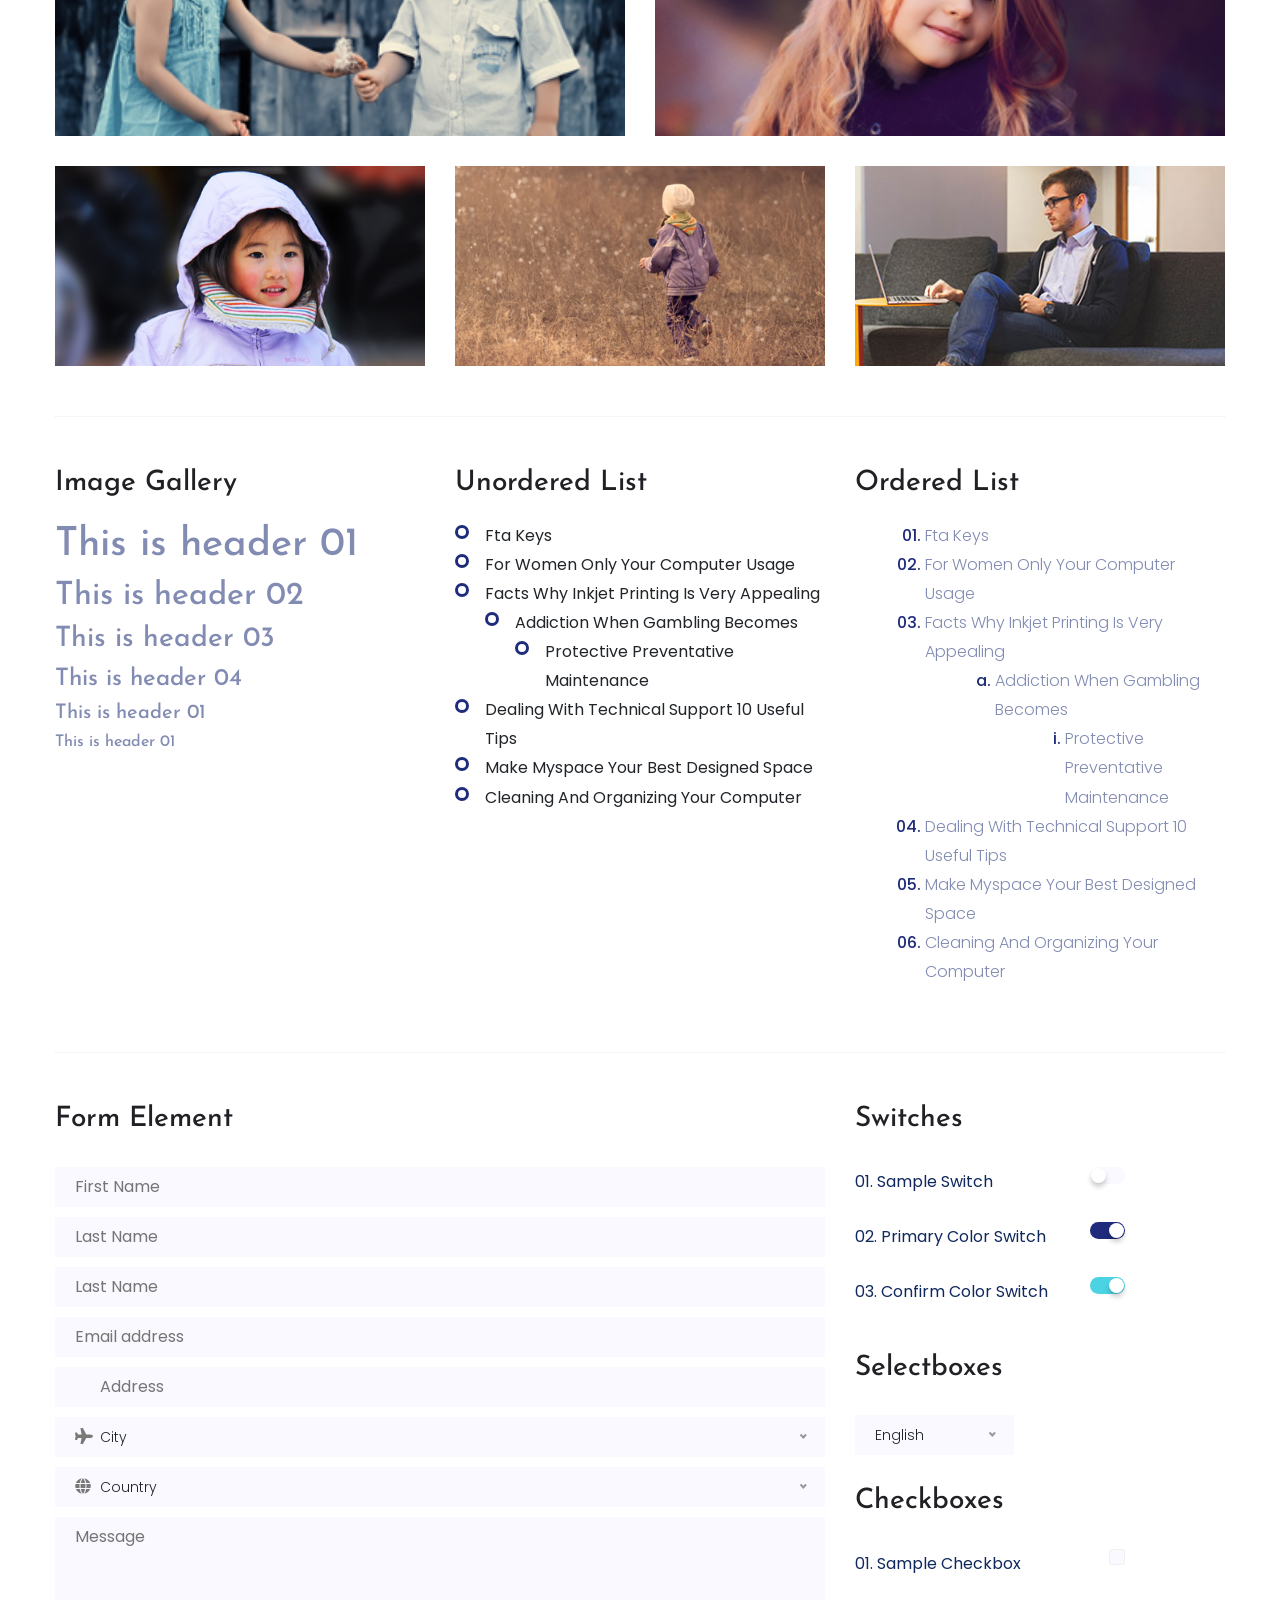
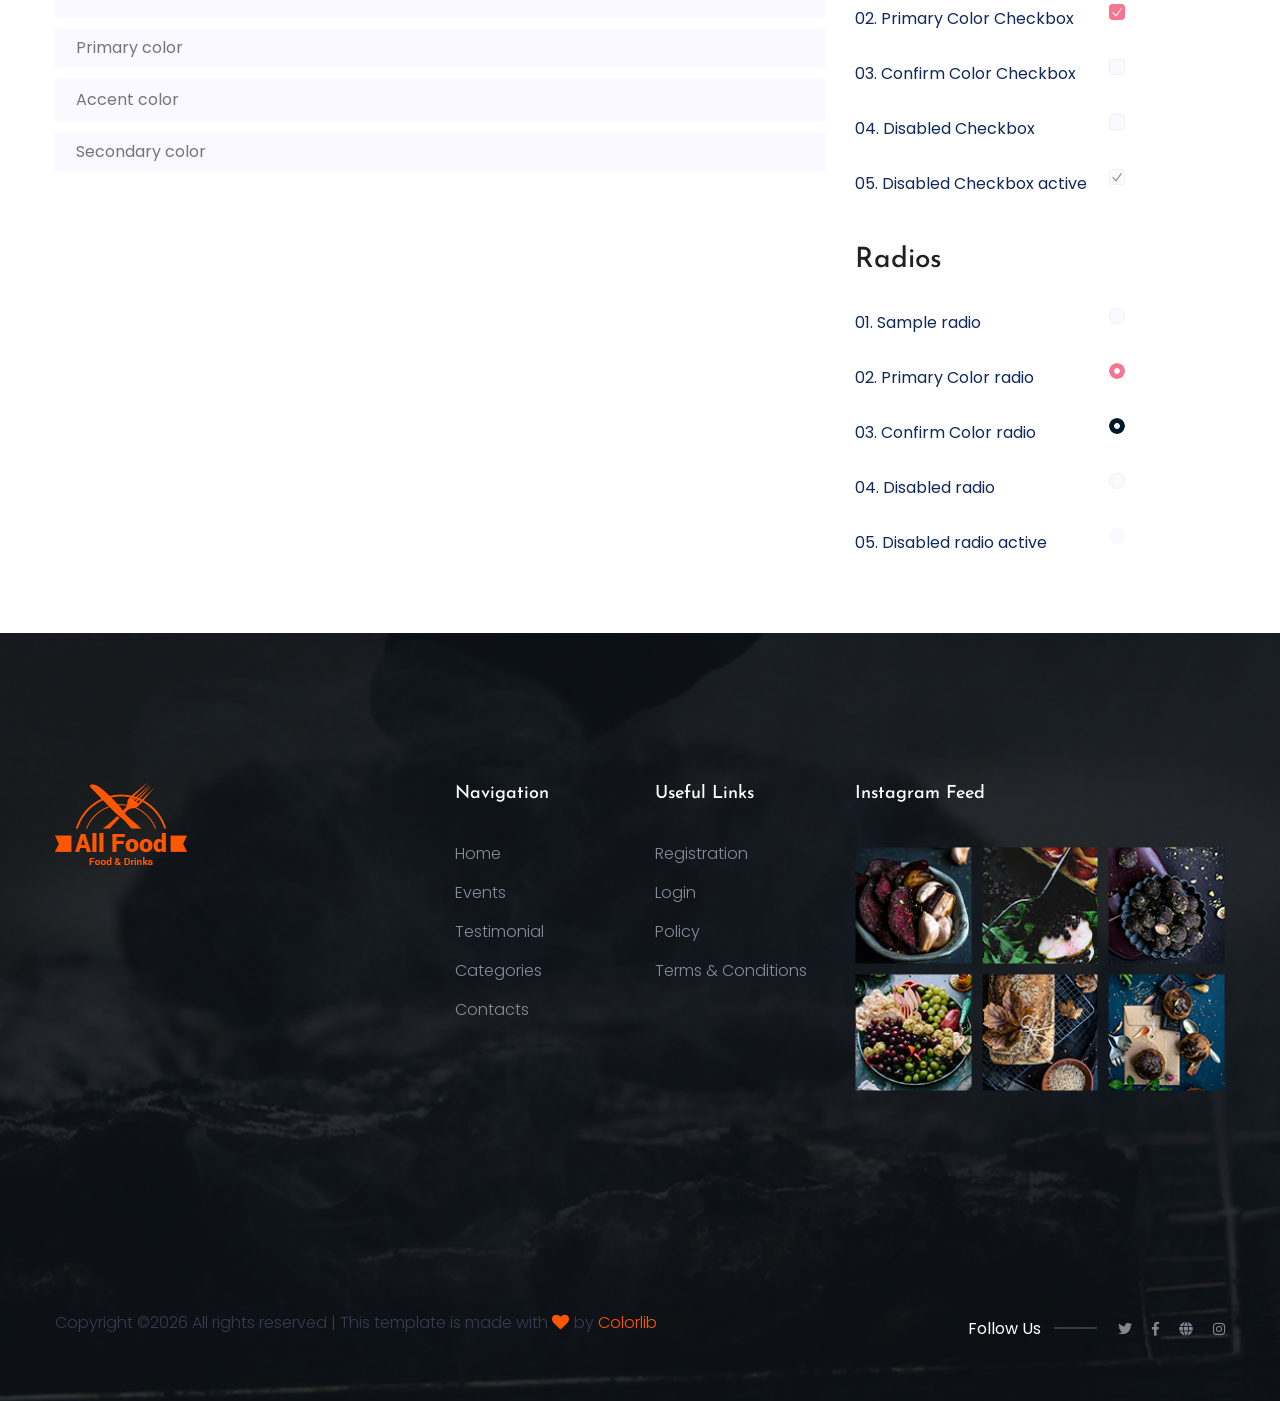
<file: elements.html>
<!doctype html>
<html class="no-js" lang="zxx">
<head>
	<meta charset="utf-8">
	<meta http-equiv="x-ua-compatible" content="ie=edge">
	 <title> Restaurant | Template </title>
	<meta name="description" content="">
	<meta name="viewport" content="width=device-width, initial-scale=1">
	<link rel="shortcut icon" type="image/x-icon" href="assets/img/favicon.ico">

 	<!-- CSS here -->
	<link rel="stylesheet" href="assets/css/bootstrap.min.css">
	<link rel="stylesheet" href="assets/css/owl.carousel.min.css">
	<link rel="stylesheet" href="assets/css/slicknav.css">
	<link rel="stylesheet" href="assets/css/animate.min.css">
	<link rel="stylesheet" href="assets/css/magnific-popup.css">
	<link rel="stylesheet" href="assets/css/fontawesome-all.min.css">
	<link rel="stylesheet" href="assets/css/themify-icons.css">
	<link rel="stylesheet" href="assets/css/slick.css">
	<link rel="stylesheet" href="assets/css/nice-select.css">
	<link rel="stylesheet" href="assets/css/style.css">
</head>
<body>
	<!--? Preloader Start -->
	<div id="preloader-active">
		<div class="preloader d-flex align-items-center justify-content-center">
			<div class="preloader-inner position-relative">
				<div class="preloader-circle"></div>
				<div class="preloader-img pere-text">
					<img src="assets/img/logo/logo.png" alt="">
				</div>
			</div>
		</div>
	</div>
    <header>
        <!--? Header Start -->
        <div class="header-area header-transparent">
                <div class="main-header  header-sticky">
                    <div class="container-fluid">
                        <div class="row align-items-center">
                            <!-- Logo -->
                            <div class="col-xl-2 col-lg-2 col-md-1">
                                <div class="logo">
                                    <a href="index.html"><img src="assets/img/logo/logo.png" alt=""></a>
                                </div>
                            </div>
                            <div class="col-xl-10 col-lg-10 col-md-10">
                                <div class="menu-main d-flex align-items-center justify-content-end">
                                    <!-- Main-menu -->
                                    <div class="main-menu f-right d-none d-lg-block">
                                        <nav> 
                                            <ul id="navigation">
                                                <li><a href="index.html">Home</a></li>
                                                <li><a href="about.html">About</a></li>
                                                <li><a href="menu.html">Menu</a></li>
                                                <li><a href="blog.html">Blog</a>
                                                    <ul class="submenu">
                                                        <li><a href="blog.html">Blog</a></li>
                                                        <li><a href="blog_details.html">Blog Details</a></li>
                                                        <li><a href="elements.html">Element</a></li>
                                                    </ul>
                                                </li>
                                                <li><a href="contact.html">Contact</a></li>
                                            </ul>
                                        </nav>
                                    </div>
                                    <div class="header-right-btn f-right d-none d-lg-block ml-20">
                                        <a href="contact.html" class="border-btn header-btn">Order Online</a>
                                    </div>
                                </div>
                            </div>   
                            <!-- Mobile Menu -->
                            <div class="col-12">
                                <div class="mobile_menu d-block d-lg-none"></div>
                            </div>
                        </div>
                    </div>
                </div>
        </div>
        <!-- Header End -->
    </header>
	<main>
        <!--? Hero Start -->
        <div class="slider-area ">
            <div class="slider-height2 d-flex align-items-center">
                <div class="container">
                    <div class="row">
                        <div class="col-xl-12">
                            <div class="hero-cap hero-cap2">
                                <h2>Elements</h2>
                            </div>
                        </div>
                    </div>
                </div>
            </div>
        </div>
        <!-- Hero End -->
		<!-- Start Sample Area -->
		<section class="sample-text-area">
			<div class="container box_1170">
				<h3 class="text-heading">Text Sample</h3>
				<p class="sample-text">
					Every avid independent filmmaker has <b>Bold</b> about making that <i>Italic</i> interest documentary,
					or short
					film to show off their creative prowess. Many have great ideas and want to “wow”
					the<sup>Superscript</sup> scene,
					or video renters with their big project. But once you have the<sub>Subscript</sub> “in the can” (no easy
					feat), how
					do you move from a <del>Strike</del> through of master DVDs with the <u>“Underline”</u> marked
					hand-written title
					inside a secondhand CD case, to a pile of cardboard boxes full of shiny new, retail-ready DVDs, with UPC
					barcodes
					and polywrap sitting on your doorstep? You need to create eye-popping artwork and have your project
					replicated.
					Using a reputable full service DVD Replication company like PacificDisc, Inc. to partner with is
					certainly a
					helpful option to ensure a professional end result, but to help with your DVD replication project, here
					are 4 easy
					steps to follow for good DVD replication results:
	
				</p>
			</div>
		</section>
		<!-- End Sample Area -->
		<!-- Start Button -->
		<section class="button-area">
			<div class="container box_1170 border-top-generic">
				<h3 class="text-heading">Sample Buttons</h3>
				<div class="button-group-area">
					<a href="#" class="genric-btn default">Default</a>
					<a href="#" class="genric-btn primary">Primary</a>
					<a href="#" class="genric-btn success">Success</a>
					<a href="#" class="genric-btn info">Info</a>
					<a href="#" class="genric-btn warning">Warning</a>
					<a href="#" class="genric-btn danger">Danger</a>
					<a href="#" class="genric-btn link">Link</a>
					<a href="#" class="genric-btn disable">Disable</a>
				</div>
				<div class="button-group-area mt-10">
					<a href="#" class="genric-btn default-border">Default</a>
					<a href="#" class="genric-btn primary-border">Primary</a>
					<a href="#" class="genric-btn success-border">Success</a>
					<a href="#" class="genric-btn info-border">Info</a>
					<a href="#" class="genric-btn warning-border">Warning</a>
					<a href="#" class="genric-btn danger-border">Danger</a>
					<a href="#" class="genric-btn link-border">Link</a>
					<a href="#" class="genric-btn disable">Disable</a>
				</div>
				<div class="button-group-area mt-40">
					<a href="#" class="genric-btn default radius">Default</a>
					<a href="#" class="genric-btn primary radius">Primary</a>
					<a href="#" class="genric-btn success radius">Success</a>
					<a href="#" class="genric-btn info radius">Info</a>
					<a href="#" class="genric-btn warning radius">Warning</a>
					<a href="#" class="genric-btn danger radius">Danger</a>
					<a href="#" class="genric-btn link radius">Link</a>
					<a href="#" class="genric-btn disable radius">Disable</a>
				</div>
				<div class="button-group-area mt-10">
					<a href="#" class="genric-btn default-border radius">Default</a>
					<a href="#" class="genric-btn primary-border radius">Primary</a>
					<a href="#" class="genric-btn success-border radius">Success</a>
					<a href="#" class="genric-btn info-border radius">Info</a>
					<a href="#" class="genric-btn warning-border radius">Warning</a>
					<a href="#" class="genric-btn danger-border radius">Danger</a>
					<a href="#" class="genric-btn link-border radius">Link</a>
					<a href="#" class="genric-btn disable radius">Disable</a>
				</div>
				<div class="button-group-area mt-40">
					<a href="#" class="genric-btn default circle">Default</a>
					<a href="#" class="genric-btn primary circle">Primary</a>
					<a href="#" class="genric-btn success circle">Success</a>
					<a href="#" class="genric-btn info circle">Info</a>
					<a href="#" class="genric-btn warning circle">Warning</a>
					<a href="#" class="genric-btn danger circle">Danger</a>
					<a href="#" class="genric-btn link circle">Link</a>
					<a href="#" class="genric-btn disable circle">Disable</a>
				</div>
				<div class="button-group-area mt-10">
					<a href="#" class="genric-btn default-border circle">Default</a>
					<a href="#" class="genric-btn primary-border circle">Primary</a>
					<a href="#" class="genric-btn success-border circle">Success</a>
					<a href="#" class="genric-btn info-border circle">Info</a>
					<a href="#" class="genric-btn warning-border circle">Warning</a>
					<a href="#" class="genric-btn danger-border circle">Danger</a>
					<a href="#" class="genric-btn link-border circle">Link</a>
					<a href="#" class="genric-btn disable circle">Disable</a>
				</div>
				<div class="button-group-area mt-40">
					<a href="#" class="genric-btn default circle arrow">Default<span class="lnr lnr-arrow-right"></span></a>
					<a href="#" class="genric-btn primary circle arrow">Primary<span class="lnr lnr-arrow-right"></span></a>
					<a href="#" class="genric-btn success circle arrow">Success<span class="lnr lnr-arrow-right"></span></a>
					<a href="#" class="genric-btn info circle arrow">Info<span class="lnr lnr-arrow-right"></span></a>
					<a href="#" class="genric-btn warning circle arrow">Warning<span class="lnr lnr-arrow-right"></span></a>
					<a href="#" class="genric-btn danger circle arrow">Danger<span class="lnr lnr-arrow-right"></span></a>
				</div>
				<div class="button-group-area mt-10">
					<a href="#" class="genric-btn default-border circle arrow">Default<span
							class="lnr lnr-arrow-right"></span></a>
					<a href="#" class="genric-btn primary-border circle arrow">Primary<span
							class="lnr lnr-arrow-right"></span></a>
					<a href="#" class="genric-btn success-border circle arrow">Success<span
							class="lnr lnr-arrow-right"></span></a>
					<a href="#" class="genric-btn info-border circle arrow">Info<span
							class="lnr lnr-arrow-right"></span></a>
					<a href="#" class="genric-btn warning-border circle arrow">Warning<span
							class="lnr lnr-arrow-right"></span></a>
					<a href="#" class="genric-btn danger-border circle arrow">Danger<span
							class="lnr lnr-arrow-right"></span></a>
				</div>
				<div class="button-group-area mt-40">
					<a href="#" class="genric-btn primary e-large">Extra Large</a>
					<a href="#" class="genric-btn success large">Large</a>
					<a href="#" class="genric-btn primary">Default</a>
					<a href="#" class="genric-btn success medium">Medium</a>
					<a href="#" class="genric-btn primary small">Small</a>
				</div>
				<div class="button-group-area mt-10">
					<a href="#" class="genric-btn primary-border e-large">Extra Large</a>
					<a href="#" class="genric-btn success-border large">Large</a>
					<a href="#" class="genric-btn primary-border">Default</a>
					<a href="#" class="genric-btn success-border medium">Medium</a>
					<a href="#" class="genric-btn primary-border small">Small</a>
				</div>
			</div>
		</section>
		<!-- End Button -->
		<!-- Start Align Area -->
		<div class="whole-wrap">
			<div class="container box_1170">
				<div class="section-top-border">
					<h3 class="mb-30">Left Aligned</h3>
					<div class="row">
						<div class="col-md-3">
							<img src="assets/img/elements/d.jpg" alt="" class="img-fluid">
						</div>
						<div class="col-md-9 mt-sm-20">
							<p>Recently, the US Federal government banned online casinos from operating in America by making
								it illegal to
								transfer money to them through any US bank or payment system. As a result of this law, most
								of the popular
								online casino networks such as Party Gaming and PlayTech left the United States. Overnight,
								online casino
								players found themselves being chased by the Federal government. But, after a fortnight, the
								online casino
								industry came up with a solution and new online casinos started taking root. These began to
								operate under a
								different business umbrella, and by doing that, rendered the transfer of money to and from
								them legal. A major
								part of this was enlisting electronic banking systems that would accept this new
								clarification and start doing
								business with me. Listed in this article are the electronic banking systems that accept
								players from the United
								States that wish to play in online casinos.</p>
						</div>
					</div>
				</div>
				<div class="section-top-border text-right">
					<h3 class="mb-30">Right Aligned</h3>
					<div class="row">
						<div class="col-md-9">
							<p class="text-right">Over time, even the most sophisticated, memory packed computer can begin
								to run slow if we
								don’t do something to prevent it. The reason why has less to do with how computers are made
								and how they age and
								more to do with the way we use them. You see, all of the daily tasks that we do on our PC
								from running programs
								to downloading and deleting software can make our computer sluggish. To keep this from
								happening, you need to
								understand the reasons why your PC is getting slower and do something to keep your PC
								running at its best. You
								can do this through regular maintenance and PC performance optimization programs</p>
							<p class="text-right">Before we discuss all of the things that could be affecting your PC’s
								performance, let’s
								talk a little about what symptoms</p>
						</div>
						<div class="col-md-3">
							<img src="assets/img/elements/d.jpg" alt="" class="img-fluid">
						</div>
					</div>
				</div>
				<div class="section-top-border">
					<h3 class="mb-30">Definition</h3>
					<div class="row">
						<div class="col-md-4">
							<div class="single-defination">
								<h4 class="mb-20">Definition 01</h4>
								<p>Recently, the US Federal government banned online casinos from operating in America by
									making it illegal to
									transfer money to them through any US bank or payment system. As a result of this law,
									most of the popular
									online casino networks</p>
							</div>
						</div>
						<div class="col-md-4">
							<div class="single-defination">
								<h4 class="mb-20">Definition 02</h4>
								<p>Recently, the US Federal government banned online casinos from operating in America by
									making it illegal to
									transfer money to them through any US bank or payment system. As a result of this law,
									most of the popular
									online casino networks</p>
							</div>
						</div>
						<div class="col-md-4">
							<div class="single-defination">
								<h4 class="mb-20">Definition 03</h4>
								<p>Recently, the US Federal government banned online casinos from operating in America by
									making it illegal to
									transfer money to them through any US bank or payment system. As a result of this law,
									most of the popular
									online casino networks</p>
							</div>
						</div>
					</div>
				</div>
				<div class="section-top-border">
					<h3 class="mb-30">Block Quotes</h3>
					<div class="row">
						<div class="col-lg-12">
							<blockquote class="generic-blockquote">
								“Recently, the US Federal government banned online casinos from operating in America by
								making it illegal to
								transfer money to them through any US bank or payment system. As a result of this law, most
								of the popular
								online casino networks such as Party Gaming and PlayTech left the United States. Overnight,
								online casino
								players found themselves being chased by the Federal government. But, after a fortnight, the
								online casino
								industry came up with a solution and new online casinos started taking root. These began to
								operate under a
								different business umbrella, and by doing that, rendered the transfer of money to and from
								them legal. A major
								part of this was enlisting electronic banking systems that would accept this new
								clarification and start doing
								business with me. Listed in this article are the electronic banking”
							</blockquote>
						</div>
					</div>
				</div>
				<div class="section-top-border">
					<h3 class="mb-30">Table</h3>
					<div class="progress-table-wrap">
						<div class="progress-table">
							<div class="table-head">
								<div class="serial">#</div>
								<div class="country">Countries</div>
								<div class="visit">Visits</div>
								<div class="percentage">Percentages</div>
							</div>
							<div class="table-row">
								<div class="serial">01</div>
								<div class="country"> <img src="assets/img/elements/f1.jpg" alt="flag">Canada</div>
								<div class="visit">645032</div>
								<div class="percentage">
									<div class="progress">
										<div class="progress-bar color-1" role="progressbar" style="width: 80%"
											aria-valuenow="80" aria-valuemin="0" aria-valuemax="100"></div>
									</div>
								</div>
							</div>
							<div class="table-row">
								<div class="serial">02</div>
								<div class="country"> <img src="assets/img/elements/f2.jpg" alt="flag">Canada</div>
								<div class="visit">645032</div>
								<div class="percentage">
									<div class="progress">
										<div class="progress-bar color-2" role="progressbar" style="width: 30%"
											aria-valuenow="30" aria-valuemin="0" aria-valuemax="100"></div>
									</div>
								</div>
							</div>
							<div class="table-row">
								<div class="serial">03</div>
								<div class="country"> <img src="assets/img/elements/f3.jpg" alt="flag">Canada</div>
								<div class="visit">645032</div>
								<div class="percentage">
									<div class="progress">
										<div class="progress-bar color-3" role="progressbar" style="width: 55%"
											aria-valuenow="55" aria-valuemin="0" aria-valuemax="100"></div>
									</div>
								</div>
							</div>
							<div class="table-row">
								<div class="serial">04</div>
								<div class="country"> <img src="assets/img/elements/f4.jpg" alt="flag">Canada</div>
								<div class="visit">645032</div>
								<div class="percentage">
									<div class="progress">
										<div class="progress-bar color-4" role="progressbar" style="width: 60%"
											aria-valuenow="60" aria-valuemin="0" aria-valuemax="100"></div>
									</div>
								</div>
							</div>
							<div class="table-row">
								<div class="serial">05</div>
								<div class="country"> <img src="assets/img/elements/f5.jpg" alt="flag">Canada</div>
								<div class="visit">645032</div>
								<div class="percentage">
									<div class="progress">
										<div class="progress-bar color-5" role="progressbar" style="width: 40%"
											aria-valuenow="40" aria-valuemin="0" aria-valuemax="100"></div>
									</div>
								</div>
							</div>
							<div class="table-row">
								<div class="serial">06</div>
								<div class="country"> <img src="assets/img/elements/f6.jpg" alt="flag">Canada</div>
								<div class="visit">645032</div>
								<div class="percentage">
									<div class="progress">
										<div class="progress-bar color-6" role="progressbar" style="width: 70%"
											aria-valuenow="70" aria-valuemin="0" aria-valuemax="100"></div>
									</div>
								</div>
							</div>
							<div class="table-row">
								<div class="serial">07</div>
								<div class="country"> <img src="assets/img/elements/f7.jpg" alt="flag">Canada</div>
								<div class="visit">645032</div>
								<div class="percentage">
									<div class="progress">
										<div class="progress-bar color-7" role="progressbar" style="width: 30%"
											aria-valuenow="30" aria-valuemin="0" aria-valuemax="100"></div>
									</div>
								</div>
							</div>
							<div class="table-row">
								<div class="serial">08</div>
								<div class="country"> <img src="assets/img/elements/f8.jpg" alt="flag">Canada</div>
								<div class="visit">645032</div>
								<div class="percentage">
									<div class="progress">
										<div class="progress-bar color-8" role="progressbar" style="width: 60%"
											aria-valuenow="60" aria-valuemin="0" aria-valuemax="100"></div>
									</div>
								</div>
							</div>
						</div>
					</div>
				</div>
				<div class="section-top-border">
					<h3>Image Gallery</h3>
					<div class="row gallery-item">
						<div class="col-md-4">
							<a href="assets/img/elements/g1.jpg" class="img-pop-up">
								<div class="single-gallery-image" style="background: url(assets/img/elements/g1.jpg);"></div>
							</a>
						</div>
						<div class="col-md-4">
							<a href="assets/img/elements/g2.jpg" class="img-pop-up">
								<div class="single-gallery-image" style="background: url(assets/img/elements/g2.jpg);"></div>
							</a>
						</div>
						<div class="col-md-4">
							<a href="assets/img/elements/g3.jpg" class="img-pop-up">
								<div class="single-gallery-image" style="background: url(assets/img/elements/g3.jpg);"></div>
							</a>
						</div>
						<div class="col-md-6">
							<a href="assets/img/elements/g4.jpg" class="img-pop-up">
								<div class="single-gallery-image" style="background: url(assets/img/elements/g4.jpg);"></div>
							</a>
						</div>
						<div class="col-md-6">
							<a href="assets/img/elements/g5.jpg" class="img-pop-up">
								<div class="single-gallery-image" style="background: url(assets/img/elements/g5.jpg);"></div>
							</a>
						</div>
						<div class="col-md-4">
							<a href="assets/img/elements/g6.jpg" class="img-pop-up">
								<div class="single-gallery-image" style="background: url(assets/img/elements/g6.jpg);"></div>
							</a>
						</div>
						<div class="col-md-4">
							<a href="assets/img/elements/g7.jpg" class="img-pop-up">
								<div class="single-gallery-image" style="background: url(assets/img/elements/g7.jpg);"></div>
							</a>
						</div>
						<div class="col-md-4">
							<a href="assets/img/elements/g8.jpg" class="img-pop-up">
								<div class="single-gallery-image" style="background: url(assets/img/elements/g8.jpg);"></div>
							</a>
						</div>
					</div>
				</div>
				<div class="section-top-border">
					<div class="row">
						<div class="col-md-4">
							<h3 class="mb-20">Image Gallery</h3>
							<div class="typography">
								<h1>This is header 01</h1>
								<h2>This is header 02</h2>
								<h3>This is header 03</h3>
								<h4>This is header 04</h4>
								<h5>This is header 01</h5>
								<h6>This is header 01</h6>
							</div>
						</div>
						<div class="col-md-4 mt-sm-30">
							<h3 class="mb-20">Unordered List</h3>
							<div class="">
								<ul class="unordered-list">
									<li>Fta Keys</li>
									<li>For Women Only Your Computer Usage</li>
									<li>Facts Why Inkjet Printing Is Very Appealing
										<ul>
											<li>Addiction When Gambling Becomes
												<ul>
													<li>Protective Preventative Maintenance</li>
												</ul>
											</li>
										</ul>
									</li>
									<li>Dealing With Technical Support 10 Useful Tips</li>
									<li>Make Myspace Your Best Designed Space</li>
									<li>Cleaning And Organizing Your Computer</li>
								</ul>
							</div>
						</div>
						<div class="col-md-4 mt-sm-30">
							<h3 class="mb-20">Ordered List</h3>
							<div class="">
								<ol class="ordered-list">
									<li><span>Fta Keys</span></li>
									<li><span>For Women Only Your Computer Usage</span></li>
									<li><span>Facts Why Inkjet Printing Is Very Appealing</span>
										<ol class="ordered-list-alpha">
											<li><span>Addiction When Gambling Becomes</span>
												<ol class="ordered-list-roman">
													<li><span>Protective Preventative Maintenance</span></li>
												</ol>
											</li>
										</ol>
									</li>
									<li><span>Dealing With Technical Support 10 Useful Tips</span></li>
									<li><span>Make Myspace Your Best Designed Space</span></li>
									<li><span>Cleaning And Organizing Your Computer</span></li>
								</ol>
							</div>
						</div>
					</div>
				</div>
				<div class="section-top-border">
					<div class="row">
						<div class="col-lg-8 col-md-8">
							<h3 class="mb-30">Form Element</h3>
							<form action="#">
								<div class="mt-10">
									<input type="text" name="first_name" placeholder="First Name"
										onfocus="this.placeholder = ''" onblur="this.placeholder = 'First Name'" required
										class="single-input">
								</div>
								<div class="mt-10">
									<input type="text" name="last_name" placeholder="Last Name"
										onfocus="this.placeholder = ''" onblur="this.placeholder = 'Last Name'" required
										class="single-input">
								</div>
								<div class="mt-10">
									<input type="text" name="last_name" placeholder="Last Name"
										onfocus="this.placeholder = ''" onblur="this.placeholder = 'Last Name'" required
										class="single-input">
								</div>
								<div class="mt-10">
									<input type="email" name="EMAIL" placeholder="Email address"
										onfocus="this.placeholder = ''" onblur="this.placeholder = 'Email address'" required
										class="single-input">
								</div>
								<div class="input-group-icon mt-10">
									<div class="icon"><i class="fa fa-thumb-tack" aria-hidden="true"></i></div>
									<input type="text" name="address" placeholder="Address" onfocus="this.placeholder = ''"
										onblur="this.placeholder = 'Address'" required class="single-input">
								</div>
								<div class="input-group-icon mt-10">
									<div class="icon"><i class="fa fa-plane" aria-hidden="true"></i></div>
									<div class="form-select" id="default-select"">
												<select>
													<option value=" 1">City</option>
										<option value="1">Dhaka</option>
										<option value="1">Dilli</option>
										<option value="1">Newyork</option>
										<option value="1">Islamabad</option>
										</select>
									</div>
								</div>
								<div class="input-group-icon mt-10">
									<div class="icon"><i class="fa fa-globe" aria-hidden="true"></i></div>
									<div class="form-select" id="default-select"">
												<select>
													<option value=" 1">Country</option>
										<option value="1">Bangladesh</option>
										<option value="1">India</option>
										<option value="1">England</option>
										<option value="1">Srilanka</option>
										</select>
									</div>
								</div>
	
								<div class="mt-10">
									<textarea class="single-textarea" placeholder="Message" onfocus="this.placeholder = ''"
										onblur="this.placeholder = 'Message'" required></textarea>
								</div>
								<div class="mt-10">
									<input type="text" name="first_name" placeholder="Primary color"
										onfocus="this.placeholder = ''" onblur="this.placeholder = 'Primary color'" required
										class="single-input-primary">
								</div>
								<div class="mt-10">
									<input type="text" name="first_name" placeholder="Accent color"
										onfocus="this.placeholder = ''" onblur="this.placeholder = 'Accent color'" required
										class="single-input-accent">
								</div>
								<div class="mt-10">
									<input type="text" name="first_name" placeholder="Secondary color"
										onfocus="this.placeholder = ''" onblur="this.placeholder = 'Secondary color'"
										required class="single-input-secondary">
								</div>
							</form>
						</div>
						<div class="col-lg-3 col-md-4 mt-sm-30">
							<div class="single-element-widget">
								<h3 class="mb-30">Switches</h3>
								<div class="switch-wrap d-flex justify-content-between">
									<p>01. Sample Switch</p>
									<div class="primary-switch">
										<input type="checkbox" id="default-switch">
										<label for="default-switch"></label>
									</div>
								</div>
								<div class="switch-wrap d-flex justify-content-between">
									<p>02. Primary Color Switch</p>
									<div class="primary-switch">
										<input type="checkbox" id="primary-switch" checked>
										<label for="primary-switch"></label>
									</div>
								</div>
								<div class="switch-wrap d-flex justify-content-between">
									<p>03. Confirm Color Switch</p>
									<div class="confirm-switch">
										<input type="checkbox" id="confirm-switch" checked>
										<label for="confirm-switch"></label>
									</div>
								</div>
							</div>
							<div class="single-element-widget mt-30">
								<h3 class="mb-30">Selectboxes</h3>
								<div class="default-select" id="default-select"">
											<select>
												<option value=" 1">English</option>
									<option value="1">Spanish</option>
									<option value="1">Arabic</option>
									<option value="1">Portuguise</option>
									<option value="1">Bengali</option>
									</select>
								</div>
							</div>
							<div class="single-element-widget mt-30">
								<h3 class="mb-30">Checkboxes</h3>
								<div class="switch-wrap d-flex justify-content-between">
									<p>01. Sample Checkbox</p>
									<div class="primary-checkbox">
										<input type="checkbox" id="default-checkbox">
										<label for="default-checkbox"></label>
									</div>
								</div>
								<div class="switch-wrap d-flex justify-content-between">
									<p>02. Primary Color Checkbox</p>
									<div class="primary-checkbox">
										<input type="checkbox" id="primary-checkbox" checked>
										<label for="primary-checkbox"></label>
									</div>
								</div>
								<div class="switch-wrap d-flex justify-content-between">
									<p>03. Confirm Color Checkbox</p>
									<div class="confirm-checkbox">
										<input type="checkbox" id="confirm-checkbox">
										<label for="confirm-checkbox"></label>
									</div>
								</div>
								<div class="switch-wrap d-flex justify-content-between">
									<p>04. Disabled Checkbox</p>
									<div class="disabled-checkbox">
										<input type="checkbox" id="disabled-checkbox" disabled>
										<label for="disabled-checkbox"></label>
									</div>
								</div>
								<div class="switch-wrap d-flex justify-content-between">
									<p>05. Disabled Checkbox active</p>
									<div class="disabled-checkbox">
										<input type="checkbox" id="disabled-checkbox-active" checked disabled>
										<label for="disabled-checkbox-active"></label>
									</div>
								</div>
							</div>
							<div class="single-element-widget mt-30">
								<h3 class="mb-30">Radios</h3>
								<div class="switch-wrap d-flex justify-content-between">
									<p>01. Sample radio</p>
									<div class="primary-radio">
										<input type="checkbox" id="default-radio">
										<label for="default-radio"></label>
									</div>
								</div>
								<div class="switch-wrap d-flex justify-content-between">
									<p>02. Primary Color radio</p>
									<div class="primary-radio">
										<input type="checkbox" id="primary-radio" checked>
										<label for="primary-radio"></label>
									</div>
								</div>
								<div class="switch-wrap d-flex justify-content-between">
									<p>03. Confirm Color radio</p>
									<div class="confirm-radio">
										<input type="checkbox" id="confirm-radio" checked>
										<label for="confirm-radio"></label>
									</div>
								</div>
								<div class="switch-wrap d-flex justify-content-between">
									<p>04. Disabled radio</p>
									<div class="disabled-radio">
										<input type="checkbox" id="disabled-radio" disabled>
										<label for="disabled-radio"></label>
									</div>
								</div>
								<div class="switch-wrap d-flex justify-content-between">
									<p>05. Disabled radio active</p>
									<div class="disabled-radio">
										<input type="checkbox" id="disabled-radio-active" checked disabled>
										<label for="disabled-radio-active"></label>
									</div>
								</div>
							</div>
						</div>
					</div>
				</div>
			</div>
		</div>
		<!-- End Align Area -->
	</main>
    <footer>
        <!--? Footer Start-->
        <div class="footer-area section-bg" data-background="assets/img/gallery/section_bg02.png">
            <div class="container">
                <div class="footer-top footer-padding">
                    <div class="row d-flex justify-content-between">
                        <div class="col-xl-4 col-lg-4 col-md-5 col-sm-8">
                            <div class="single-footer-caption mb-50">
                                <!-- logo -->
                                <div class="footer-logo">
                                    <a href="index.html"><img src="assets/img/logo/logo2_footer.png" alt=""></a>
                                </div>
                            </div>
                        </div>
                        <div class="col-xl-2 col-lg-2 col-md-5 col-sm-6">
                            <div class="single-footer-caption mb-50">
                                <div class="footer-tittle">
                                    <h4>Navigation</h4>
                                    <ul>
                                        <li><a href="#">Home</a></li>
                                        <li><a href="#">Events</a></li>
                                        <li><a href="#">Testimonial</a></li>
                                        <li><a href="#">Categories</a></li>
                                        <li><a href="#">Contacts</a></li>
                                    </ul>
                                </div>
                            </div>
                        </div>
                        <div class="col-xl-2 col-lg-2 col-md-5 col-sm-6">
                            <div class="single-footer-caption mb-50">
                                <div class="footer-tittle">
                                    <h4>Useful Links</h4>
                                    <ul>
                                        <li><a href="#">Registration</a></li>
                                        <li><a href="#">Login</a></li>
                                        <li><a href="#">Policy</a></li>
                                        <li><a href="#">Terms & Conditions</a></li>
                                    </ul>
                                </div>
                            </div>
                        </div>
                        <!-- Instagram -->
                        <div class="col-xl-4 col-lg-4 col-md-5 col-sm-7">
                            <div class="single-footer-caption mb-50">
                                <div class="footer-tittle">
                                    <h4>Instagram Feed</h4>
                                </div>
                                <div class="instagram-gellay">
                                    <ul class="insta-feed">
                                        <li><a href="#"><img src="assets/img/gallery/instagram1.png" alt=""></a></li>
                                        <li><a href="#"><img src="assets/img/gallery/instagram2.png" alt=""></a></li>
                                        <li><a href="#"><img src="assets/img/gallery/instagram3.png" alt=""></a></li>
                                        <li><a href="#"><img src="assets/img/gallery/instagram4.png" alt=""></a></li>
                                        <li><a href="#"><img src="assets/img/gallery/instagram5.png" alt=""></a></li>
                                        <li><a href="#"><img src="assets/img/gallery/instagram6.png" alt=""></a></li>
                                    </ul>
                                </div>
                            </div>
                        </div>
                    </div>
                </div>
                <div class="footer-bottom">
                    <div class="row d-flex justify-content-between align-items-center">
                        <div class="col-xl-9 col-lg-8">
                            <div class="footer-copy-right">
                                <p><!-- Link back to Colorlib can't be removed. Template is licensed under CC BY 3.0. -->
  Copyright &copy;<script>document.write(new Date().getFullYear());</script> All rights reserved | This template is made with <i class="fa fa-heart" aria-hidden="true"></i> by <a href="https://colorlib.com" target="_blank">Colorlib</a>
  <!-- Link back to Colorlib can't be removed. Template is licensed under CC BY 3.0. --></p>
                            </div>
                        </div>
                        <div class="col-xl-3 col-lg-4">
                            <!-- Footer Social -->
                            <div class="footer-social f-right">
                                <span>Follow Us</span>
                                <a href="#"><i class="fab fa-twitter"></i></a>
                                <a href="https://www.facebook.com/sai4ull"><i class="fab fa-facebook-f"></i></a>
                                <a href="#"><i class="fas fa-globe"></i></a>
                                <a href="#"><i class="fab fa-instagram"></i></a>
                            </div>
                        </div>
                    </div>
                </div>
            </div>
        </div>
        <!-- Footer End-->
    </footer>
    <!-- Scroll Up -->
    <div id="back-top" >
        <a title="Go to Top" href="#"> <i class="fas fa-level-up-alt"></i></a>
    </div>

	<!-- JS here -->

	<script src="./assets/js/vendor/modernizr-3.5.0.min.js"></script>
	<!-- Jquery, Popper, Bootstrap -->
	<script src="./assets/js/vendor/jquery-1.12.4.min.js"></script>
	<script src="./assets/js/popper.min.js"></script>
	<script src="./assets/js/bootstrap.min.js"></script>
	<!-- Jquery Mobile Menu -->
	<script src="./assets/js/jquery.slicknav.min.js"></script>

	<!-- Jquery Slick , Owl-Carousel Plugins -->
	<script src="./assets/js/owl.carousel.min.js"></script>
	<script src="./assets/js/slick.min.js"></script>
	<!-- One Page, Animated-HeadLin -->
	<script src="./assets/js/wow.min.js"></script>
	<script src="./assets/js/animated.headline.js"></script>
	<script src="./assets/js/jquery.magnific-popup.js"></script>
	
	<!-- Nice-select, sticky -->
	<script src="./assets/js/jquery.nice-select.min.js"></script>
	<script src="./assets/js/jquery.sticky.js"></script>
	
	<!-- contact js -->
	<script src="./assets/js/contact.js"></script>
	<script src="./assets/js/jquery.form.js"></script>
	<script src="./assets/js/jquery.validate.min.js"></script>
	<script src="./assets/js/mail-script.js"></script>
	<script src="./assets/js/jquery.ajaxchimp.min.js"></script>
	
	<!-- Jquery Plugins, main Jquery -->	
	<script src="./assets/js/plugins.js"></script>
	<script src="./assets/js/main.js"></script>
		
	</body>
</html>
</file>
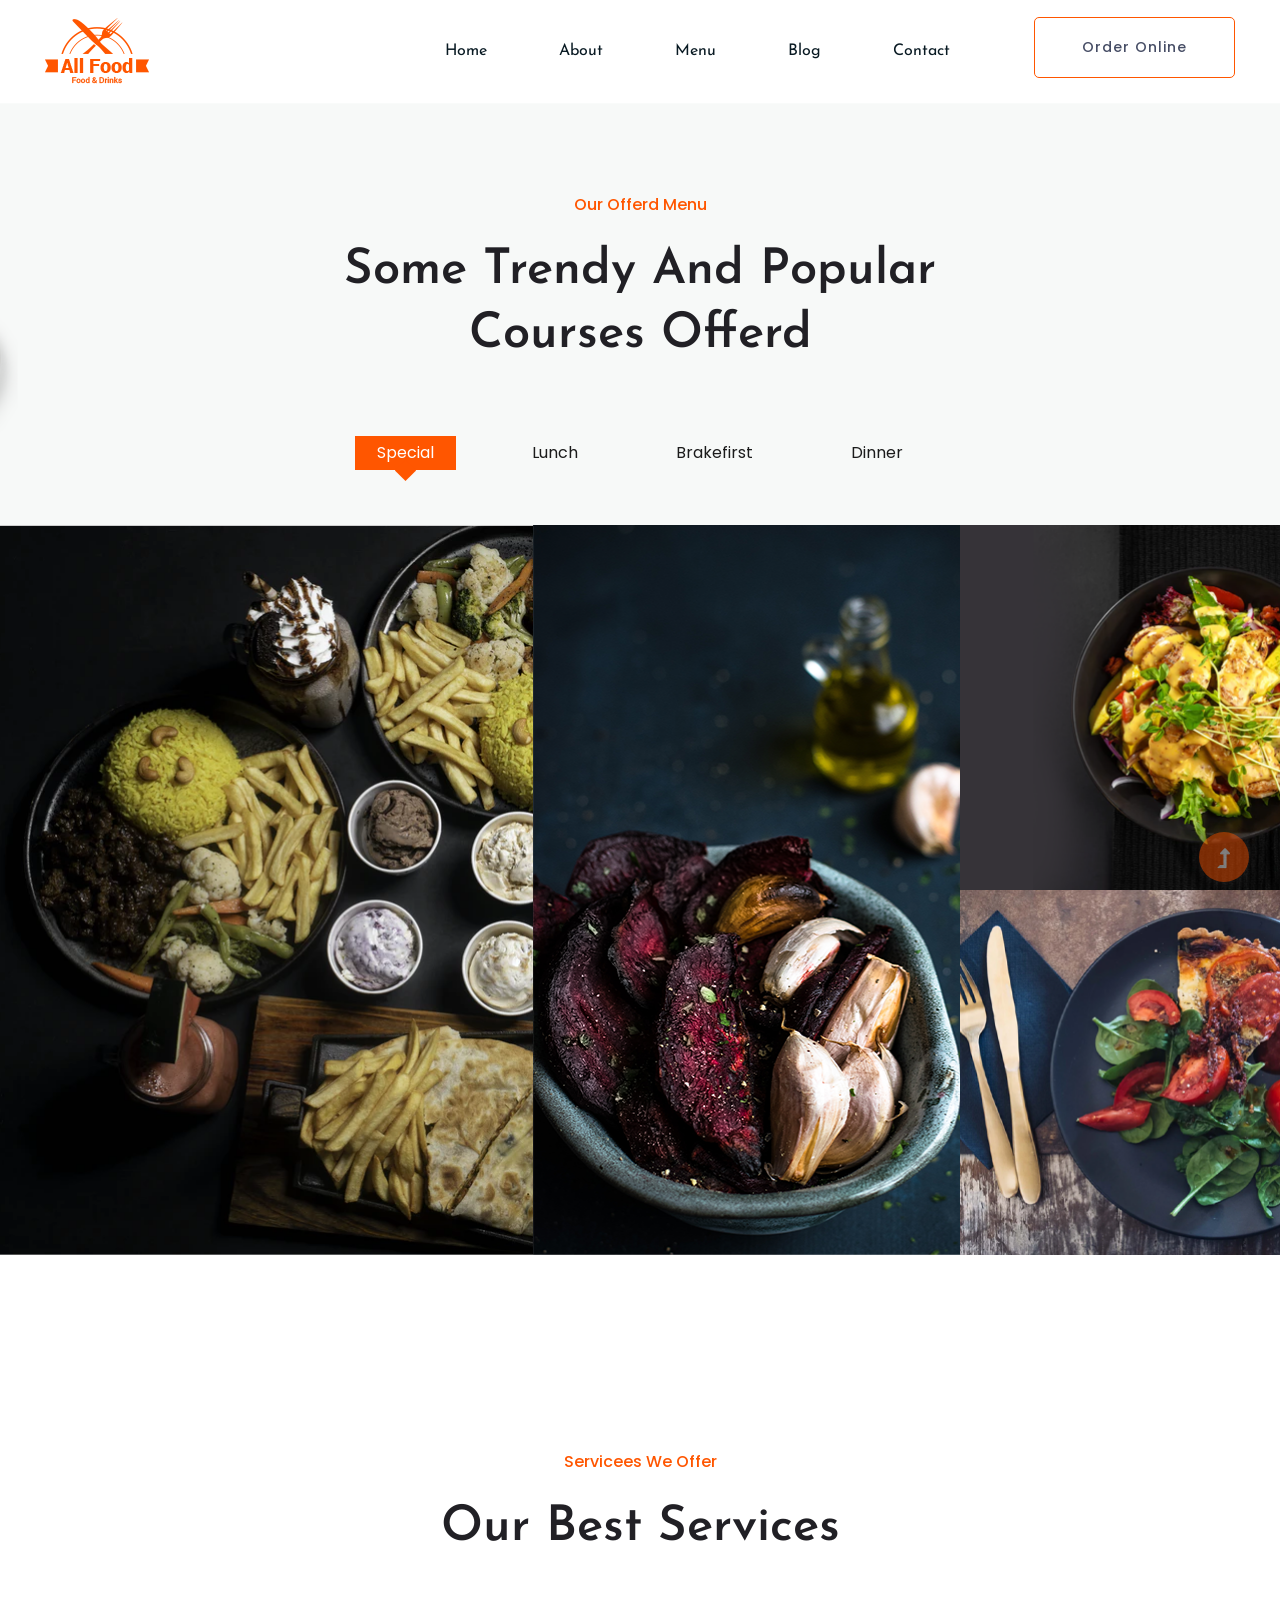
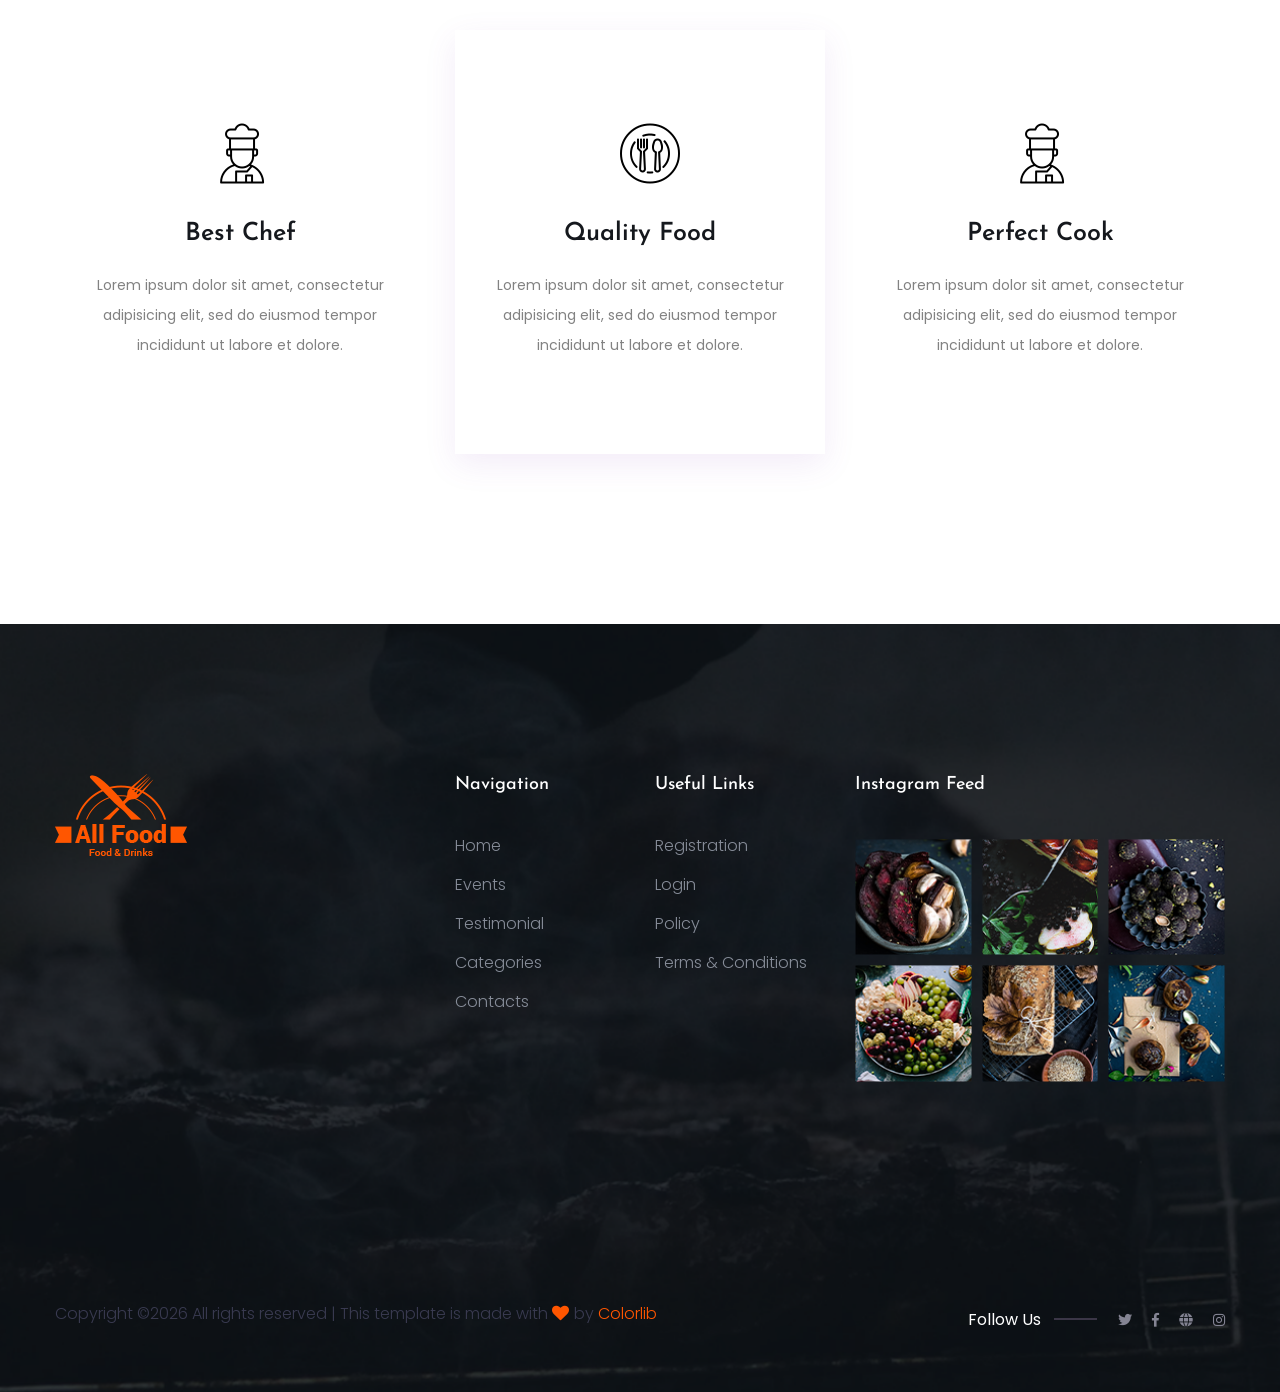
<file: menu.html>
<!doctype html>
<html class="no-js" lang="zxx">
<head>
    <meta charset="utf-8">
    <meta http-equiv="x-ua-compatible" content="ie=edge">
    <title> Restaurant | Template </title>
    <meta name="description" content="">
    <meta name="viewport" content="width=device-width, initial-scale=1">
    <link rel="manifest" href="site.webmanifest">
    <link rel="shortcut icon" type="image/x-icon" href="assets/img/favicon.ico">

	<!-- CSS here -->
	<link rel="stylesheet" href="assets/css/bootstrap.min.css">
	<link rel="stylesheet" href="assets/css/owl.carousel.min.css">
	<link rel="stylesheet" href="assets/css/slicknav.css">
    <link rel="stylesheet" href="assets/css/flaticon.css">
    <link rel="stylesheet" href="assets/css/gijgo.css">
	<link rel="stylesheet" href="assets/css/animate.min.css">
	<link rel="stylesheet" href="assets/css/magnific-popup.css">
	<link rel="stylesheet" href="assets/css/fontawesome-all.min.css">
	<link rel="stylesheet" href="assets/css/themify-icons.css">
	<link rel="stylesheet" href="assets/css/slick.css">
	<link rel="stylesheet" href="assets/css/nice-select.css">
	<link rel="stylesheet" href="assets/css/style.css">
</head>
<body>
    <!--? Preloader Start -->
    <div id="preloader-active">
        <div class="preloader d-flex align-items-center justify-content-center">
            <div class="preloader-inner position-relative">
                <div class="preloader-circle"></div>
                <div class="preloader-img pere-text">
                    <img src="assets/img/logo/logo.png" alt="">
                </div>
            </div>
        </div>
    </div>
    <!-- Preloader Start -->
    <header>
        <!--? Header Start -->
        <div class="header-area">
                <div class="main-header  header-sticky">
                    <div class="container-fluid">
                        <div class="row align-items-center">
                            <!-- Logo -->
                            <div class="col-xl-2 col-lg-2 col-md-1">
                                <div class="logo">
                                    <a href="index.html"><img src="assets/img/logo/logo.png" alt=""></a>
                                </div>
                            </div>
                            <div class="col-xl-10 col-lg-10 col-md-10">
                                <div class="menu-main d-flex align-items-center justify-content-end">
                                    <!-- Main-menu -->
                                    <div class="main-menu f-right d-none d-lg-block">
                                        <nav> 
                                            <ul id="navigation">
                                                <li><a href="index.html">Home</a></li>
                                                <li><a href="about.html">About</a></li>
                                                <li><a href="menu.html">Menu</a></li>
                                                <li><a href="blog.html">Blog</a>
                                                    <ul class="submenu">
                                                        <li><a href="blog.html">Blog</a></li>
                                                        <li><a href="blog_details.html">Blog Details</a></li>
                                                        <li><a href="elements.html">Element</a></li>
                                                    </ul>
                                                </li>
                                                <li><a href="contact.html">Contact</a></li>
                                            </ul>
                                        </nav>
                                    </div>
                                    <div class="header-right-btn f-right d-none d-lg-block ml-20">
                                        <a href="contact.html" class="border-btn header-btn">Order Online</a>
                                    </div>
                                </div>
                            </div>   
                            <!-- Mobile Menu -->
                            <div class="col-12">
                                <div class="mobile_menu d-block d-lg-none"></div>
                            </div>
                        </div>
                    </div>
                </div>
        </div>
        <!-- Header End -->
    </header>
    <main>
        <!--? gallery Products Start -->
        <section class="gallery-area fix ">
            <!-- Gallery Top Start -->
            <div class="gallery-top section-bg pt-90 pb-40" data-background="assets/img/gallery/section_bg01.png">
                <div class="container">
                    <div class="row justify-content-center">
                        <div class="cl-xl-7 col-lg-8 col-md-10">
                            <!-- Section Tittle -->
                            <div class="section-tittle text-center mb-70">
                                <span>Our Offerd Menu</span>
                                <h2>Some Trendy And  Popular Courses Offerd</h2>
                            </div> 
                        </div>
                    </div>
                    <div class="row justify-content-center">
                        <div class="properties__button">
                            <!--Nav Button  -->
                            <nav>                                                                         
                                <div class="nav nav-tabs" id="nav-tab" role="tablist">
                                    <a class="nav-item nav-link active" id="nav-home-tab" data-toggle="tab" href="#nav-home" role="tab" aria-controls="nav-home" aria-selected="true">Special</a>
                                    <a class="nav-item nav-link" id="nav-profile-tab" data-toggle="tab" href="#nav-profile" role="tab" aria-controls="nav-profile" aria-selected="false"> Lunch</a>
                                    <a class="nav-item nav-link" id="nav-contact-tab" data-toggle="tab" href="#nav-contact" role="tab" aria-controls="nav-contact" aria-selected="false"> Brakefirst </a>
                                    <a class="nav-item nav-link" id="nav-dinner-tab" data-toggle="tab" href="#nav-dinner" role="tab" aria-controls="nav-dinner" aria-selected="false"> Dinner </a>
                                </div>
                            </nav>
                            <!--End Nav Button  -->
                        </div>
                    </div>
                </div>
            </div>
            <!-- Gallery Top End -->
            <!-- Gallery Bottom Start -->
            <div class="container-fluid p-0">
                <!-- Nav Card -->
                <div class="tab-content" id="nav-tabContent">
                    <!-- card one -->
                    <div class="tab-pane fade show active" id="nav-home" role="tabpanel" aria-labelledby="nav-home-tab">
                        <div class="row no-gutters">
                            <div class="col-lg-5 col-md-6 col-sm-6">
                                <div class="gallery-box">
                                    <div class="single-gallery">
                                        <div class="gallery-img big-img" style="background-image: url(assets/img/gallery/gallery1.png);"></div>
                                        <div class="g-caption">
                                            <span>$25</span>
                                            <h4>Delicious Food</h4>
                                            <p>Ut enim ad minim veniam quis nostr.</p>
                                            <a href="#" class="btn order-btn">Order Now</a>
                                        </div>
                                    </div>
                                </div>
                            </div>
                            <div class="col-lg-4 col-md-6 col-sm-6">
                                <div class="gallery-box">
                                    <div class="single-gallery">
                                        <div class="gallery-img big-img" style="background-image: url(assets/img/gallery/gallery2.png);"></div>
                                        <div class="g-caption">
                                            <span>$25</span>
                                            <h4>Delicious Food</h4>
                                            <p>Ut enim ad minim veniam quis nostr.</p>
                                            <a href="#" class="btn order-btn">Order Now</a>
                                        </div>
                                    </div>
                                </div>
                            </div>
                            <div class="col-lg-3 col-md-12">
                                <div class="row no-gutters">
                                    <div class="col-lg-12 col-md-6 col-sm-6">
                                        <div class="gallery-box">
                                            <div class="single-gallery">
                                                <div class="gallery-img smoll-img" style="background-image: url(assets/img/gallery/gallery3.png);"></div>
                                                <div class="g-caption">
                                                    <span>$25</span>
                                                    <h4>Delicious Food</h4>
                                                    <p>Ut enim ad minim veniam quis nostr.</p>
                                                    <a href="#" class="btn order-btn">Order Now</a>
                                                </div>
                                            </div>
                                        </div>
                                    </div>
                                    <div class="col-lg-12 col-md-6 col-sm-6">
                                        <div class="gallery-box">
                                            <div class="single-gallery">
                                                <div class="gallery-img smoll-img" style="background-image: url(assets/img/gallery/gallery4.png);"></div>
                                                <div class="g-caption">
                                                    <span>$25</span>
                                                    <h4>Delicious Food</h4>
                                                    <p>Ut enim ad minim veniam quis nostr.</p>
                                                    <a href="#" class="btn order-btn">Order Now</a>
                                                </div>
                                            </div>
                                        </div>
                                    </div>
                                </div>
                            </div>
                        </div>
                    </div>
                    <!-- Card two -->
                    <div class="tab-pane fade" id="nav-profile" role="tabpanel" aria-labelledby="nav-profile-tab">
                        <div class="row no-gutters">
                            <div class="col-lg-5 col-md-6 col-sm-6">
                                <div class="gallery-box">
                                    <div class="single-gallery">
                                        <div class="gallery-img big-img" style="background-image: url(assets/img/gallery/gallery2.png);"></div>
                                        <div class="g-caption">
                                            <span>$25</span>
                                            <h4>Delicious Food</h4>
                                            <p>Ut enim ad minim veniam quis nostr.</p>
                                            <a href="#" class="btn order-btn">Order Now</a>
                                        </div>
                                    </div>
                                </div>
                            </div>
                            <div class="col-lg-4 col-md-6 col-sm-6">
                                <div class="gallery-box">
                                    <div class="single-gallery">
                                        <div class="gallery-img big-img" style="background-image: url(assets/img/gallery/gallery1.png);"></div>
                                        <div class="g-caption">
                                            <span>$25</span>
                                            <h4>Delicious Food</h4>
                                            <p>Ut enim ad minim veniam quis nostr.</p>
                                            <a href="#" class="btn order-btn">Order Now</a>
                                        </div>
                                    </div>
                                </div>
                            </div>
                            <div class="col-lg-3 col-md-12">
                                <div class="row no-gutters">
                                    <div class="col-lg-12 col-md-6 col-sm-6">
                                        <div class="gallery-box">
                                            <div class="single-gallery">
                                                <div class="gallery-img smoll-img" style="background-image: url(assets/img/gallery/gallery3.png);"></div>
                                                <div class="g-caption">
                                                    <span>$25</span>
                                                    <h4>Delicious Food</h4>
                                                    <p>Ut enim ad minim veniam quis nostr.</p>
                                                    <a href="#" class="btn order-btn">Order Now</a>
                                                </div>
                                            </div>
                                        </div>
                                    </div>
                                    <div class="col-lg-12 col-md-6 col-sm-6">
                                        <div class="gallery-box">
                                            <div class="single-gallery">
                                                <div class="gallery-img smoll-img" style="background-image: url(assets/img/gallery/gallery4.png);"></div>
                                                <div class="g-caption">
                                                    <span>$25</span>
                                                    <h4>Delicious Food</h4>
                                                    <p>Ut enim ad minim veniam quis nostr.</p>
                                                    <a href="#" class="btn order-btn">Order Now</a>
                                                </div>
                                            </div>
                                        </div>
                                    </div>
                                </div>
                            </div>
                        </div>
                    </div>
                    <!-- Card three -->
                    <div class="tab-pane fade" id="nav-contact" role="tabpanel" aria-labelledby="nav-contact-tab">
                        <div class="row no-gutters">
                            <div class="col-lg-5 col-md-6 col-sm-6">
                                <div class="gallery-box">
                                    <div class="single-gallery">
                                        <div class="gallery-img big-img" style="background-image: url(assets/img/gallery/gallery1.png);"></div>
                                        <div class="g-caption">
                                            <span>$25</span>
                                            <h4>Delicious Food</h4>
                                            <p>Ut enim ad minim veniam quis nostr.</p>
                                            <a href="#" class="btn order-btn">Order Now</a>
                                        </div>
                                    </div>
                                </div>
                            </div>
                            <div class="col-lg-4 col-md-6 col-sm-6">
                                <div class="gallery-box">
                                    <div class="single-gallery">
                                        <div class="gallery-img big-img" style="background-image: url(assets/img/gallery/gallery2.png);"></div>
                                        <div class="g-caption">
                                            <span>$25</span>
                                            <h4>Delicious Food</h4>
                                            <p>Ut enim ad minim veniam quis nostr.</p>
                                            <a href="#" class="btn order-btn">Order Now</a>
                                        </div>
                                    </div>
                                </div>
                            </div>
                            <div class="col-lg-3 col-md-12">
                                <div class="row no-gutters">
                                    <div class="col-lg-12 col-md-6 col-sm-6">
                                        <div class="gallery-box">
                                            <div class="single-gallery">
                                                <div class="gallery-img smoll-img" style="background-image: url(assets/img/gallery/gallery3.png);"></div>
                                                <div class="g-caption">
                                                    <span>$25</span>
                                                    <h4>Delicious Food</h4>
                                                    <p>Ut enim ad minim veniam quis nostr.</p>
                                                    <a href="#" class="btn order-btn">Order Now</a>
                                                </div>
                                            </div>
                                        </div>
                                    </div>
                                    <div class="col-lg-12 col-md-6 col-sm-6">
                                        <div class="gallery-box">
                                            <div class="single-gallery">
                                                <div class="gallery-img smoll-img" style="background-image: url(assets/img/gallery/gallery4.png);"></div>
                                                <div class="g-caption">
                                                    <span>$25</span>
                                                    <h4>Delicious Food</h4>
                                                    <p>Ut enim ad minim veniam quis nostr.</p>
                                                    <a href="#" class="btn order-btn">Order Now</a>
                                                </div>
                                            </div>
                                        </div>
                                    </div>
                                </div>
                            </div>
                        </div>
                    </div>
                    <!-- Card Four -->
                    <div class="tab-pane fade" id="nav-dinner" role="tabpanel" aria-labelledby="nav-dinner">
                        <div class="row no-gutters">
                            <div class="col-lg-5 col-md-6 col-sm-6">
                                <div class="gallery-box">
                                    <div class="single-gallery">
                                        <div class="gallery-img big-img" style="background-image: url(assets/img/gallery/gallery3.png);"></div>
                                        <div class="g-caption">
                                            <span>$25</span>
                                            <h4>Delicious Food</h4>
                                            <p>Ut enim ad minim veniam quis nostr.</p>
                                            <a href="#" class="btn order-btn">Order Now</a>
                                        </div>
                                    </div>
                                </div>
                            </div>
                            <div class="col-lg-4 col-md-6 col-sm-6">
                                <div class="gallery-box">
                                    <div class="single-gallery">
                                        <div class="gallery-img big-img" style="background-image: url(assets/img/gallery/gallery4.png);"></div>
                                        <div class="g-caption">
                                            <span>$25</span>
                                            <h4>Delicious Food</h4>
                                            <p>Ut enim ad minim veniam quis nostr.</p>
                                            <a href="#" class="btn order-btn">Order Now</a>
                                        </div>
                                    </div>
                                </div>
                            </div>
                            <div class="col-lg-3 col-md-12">
                                <div class="row no-gutters">
                                    <div class="col-lg-12 col-md-6 col-sm-6">
                                        <div class="gallery-box">
                                            <div class="single-gallery">
                                                <div class="gallery-img smoll-img" style="background-image: url(assets/img/gallery/gallery1.png);"></div>
                                                <div class="g-caption">
                                                    <span>$25</span>
                                                    <h4>Delicious Food</h4>
                                                    <p>Ut enim ad minim veniam quis nostr.</p>
                                                    <a href="#" class="btn order-btn">Order Now</a>
                                                </div>
                                            </div>
                                        </div>
                                    </div>
                                    <div class="col-lg-12 col-md-6 col-sm-6">
                                        <div class="gallery-box">
                                            <div class="single-gallery">
                                                <div class="gallery-img smoll-img" style="background-image: url(assets/img/gallery/gallery2.png);"></div>
                                                <div class="g-caption">
                                                    <span>$25</span>
                                                    <h4>Delicious Food</h4>
                                                    <p>Ut enim ad minim veniam quis nostr.</p>
                                                    <a href="#" class="btn order-btn">Order Now</a>
                                                </div>
                                            </div>
                                        </div>
                                    </div>
                                </div>
                            </div>
                        </div>
                    </div>
                </div>
                <!-- End Nav Card -->
            </div>
            <!-- Gallery Bottom End -->
        </section>
        <!-- gallery Products End -->
        <!--? Our Services Start -->
        <div class="our-services section-padding30">
            <div class="container">
                <div class="row justify-content-sm-center">
                    <div class="cl-xl-7 col-lg-8 col-md-10">
                        <!-- Section Tittle -->
                        <div class="section-tittle text-center mb-70">
                            <span>Servicees We Offer</span>
                            <h2>Our Best Services</h2>
                        </div> 
                    </div>
                </div>
                <div class="row">
                    <div class=" col-lg-4 col-md-6 col-sm-6">
                        <div class="single-services text-center mb-30">
                            <div class="services-ion">
                                <span class="flaticon-restaurant"></span>
                            </div>
                            <div class="services-cap">
                                <h5><a href="#">Best Chef</a></h5>
                                <p>Lorem ipsum dolor sit amet, consectetur adipisicing elit, sed do eiusmod tempor incididunt ut labore et dolore.</p>
                            </div>
                        </div>
                    </div>
                    <div class=" col-lg-4 col-md-6 col-sm-6">
                        <div class="single-services active text-center mb-30">
                            <div class="services-ion">
                                <span class="flaticon-tools-and-utensils-1"></span>
                            </div>
                            <div class="services-cap">
                                <h5><a href="#">Quality Food</a></h5>
                                <p>Lorem ipsum dolor sit amet, consectetur adipisicing elit, sed do eiusmod tempor incididunt ut labore et dolore.</p>
                            </div>
                        </div>
                    </div>
                    <div class=" col-lg-4 col-md-6 col-sm-6">
                        <div class="single-services text-center mb-30">
                            <div class="services-ion">
                                <span class="flaticon-restaurant"></span>
                            </div>
                            <div class="services-cap">
                                <h5><a href="#">Perfect Cook</a></h5>
                                <p>Lorem ipsum dolor sit amet, consectetur adipisicing elit, sed do eiusmod tempor incididunt ut labore et dolore.</p>
                            </div>
                        </div>
                    </div>
                </div>
            </div>
        </div>
        <!-- Our Services End -->
    </main>
    <footer>
        <!--? Footer Start-->
        <div class="footer-area section-bg" data-background="assets/img/gallery/section_bg02.png">
            <div class="container">
                <div class="footer-top footer-padding">
                    <div class="row d-flex justify-content-between">
                        <div class="col-xl-4 col-lg-4 col-md-5 col-sm-8">
                            <div class="single-footer-caption mb-50">
                                <!-- logo -->
                                <div class="footer-logo">
                                    <a href="index.html"><img src="assets/img/logo/logo2_footer.png" alt=""></a>
                                </div>
                            </div>
                        </div>
                        <div class="col-xl-2 col-lg-2 col-md-5 col-sm-6">
                            <div class="single-footer-caption mb-50">
                                <div class="footer-tittle">
                                    <h4>Navigation</h4>
                                    <ul>
                                        <li><a href="#">Home</a></li>
                                        <li><a href="#">Events</a></li>
                                        <li><a href="#">Testimonial</a></li>
                                        <li><a href="#">Categories</a></li>
                                        <li><a href="#">Contacts</a></li>
                                    </ul>
                                </div>
                            </div>
                        </div>
                        <div class="col-xl-2 col-lg-2 col-md-5 col-sm-6">
                            <div class="single-footer-caption mb-50">
                                <div class="footer-tittle">
                                    <h4>Useful Links</h4>
                                    <ul>
                                        <li><a href="#">Registration</a></li>
                                        <li><a href="#">Login</a></li>
                                        <li><a href="#">Policy</a></li>
                                        <li><a href="#">Terms & Conditions</a></li>
                                    </ul>
                                </div>
                            </div>
                        </div>
                        <!-- Instagram -->
                        <div class="col-xl-4 col-lg-4 col-md-5 col-sm-7">
                            <div class="single-footer-caption mb-50">
                                <div class="footer-tittle">
                                    <h4>Instagram Feed</h4>
                                </div>
                                <div class="instagram-gellay">
                                    <ul class="insta-feed">
                                        <li><a href="#"><img src="assets/img/gallery/instagram1.png" alt=""></a></li>
                                        <li><a href="#"><img src="assets/img/gallery/instagram2.png" alt=""></a></li>
                                        <li><a href="#"><img src="assets/img/gallery/instagram3.png" alt=""></a></li>
                                        <li><a href="#"><img src="assets/img/gallery/instagram4.png" alt=""></a></li>
                                        <li><a href="#"><img src="assets/img/gallery/instagram5.png" alt=""></a></li>
                                        <li><a href="#"><img src="assets/img/gallery/instagram6.png" alt=""></a></li>
                                    </ul>
                                </div>
                            </div>
                        </div>
                    </div>
                </div>
                <div class="footer-bottom">
                    <div class="row d-flex justify-content-between align-items-center">
                        <div class="col-xl-9 col-lg-8">
                            <div class="footer-copy-right">
                                <p><!-- Link back to Colorlib can't be removed. Template is licensed under CC BY 3.0. -->
  Copyright &copy;<script>document.write(new Date().getFullYear());</script> All rights reserved | This template is made with <i class="fa fa-heart" aria-hidden="true"></i> by <a href="https://colorlib.com" target="_blank">Colorlib</a>
  <!-- Link back to Colorlib can't be removed. Template is licensed under CC BY 3.0. --></p>
                            </div>
                        </div>
                        <div class="col-xl-3 col-lg-4">
                            <!-- Footer Social -->
                            <div class="footer-social f-right">
                                <span>Follow Us</span>
                                <a href="#"><i class="fab fa-twitter"></i></a>
                                <a href="https://www.facebook.com/sai4ull"><i class="fab fa-facebook-f"></i></a>
                                <a href="#"><i class="fas fa-globe"></i></a>
                                <a href="#"><i class="fab fa-instagram"></i></a>
                            </div>
                        </div>
                    </div>
                </div>
            </div>
        </div>
        <!-- Footer End-->
    </footer>
    <!-- Scroll Up -->
    <div id="back-top" >
        <a title="Go to Top" href="#"> <i class="fas fa-level-up-alt"></i></a>
    </div>

    <!-- JS here -->

    <script src="./assets/js/vendor/modernizr-3.5.0.min.js"></script>
    <!-- Jquery, Popper, Bootstrap -->
    <script src="./assets/js/vendor/jquery-1.12.4.min.js"></script>
    <script src="./assets/js/popper.min.js"></script>
    <script src="./assets/js/bootstrap.min.js"></script>
    <!-- Jquery Mobile Menu -->
    <script src="./assets/js/jquery.slicknav.min.js"></script>

    <!-- Jquery Slick , Owl-Carousel Plugins -->
    <script src="./assets/js/owl.carousel.min.js"></script>
    <script src="./assets/js/slick.min.js"></script>
    <!-- One Page, Animated-HeadLin -->
    <script src="./assets/js/wow.min.js"></script>
    <script src="./assets/js/animated.headline.js"></script>
    <script src="./assets/js/jquery.magnific-popup.js"></script>

    <!-- Date Picker -->
    <script src="./assets/js/gijgo.min.js"></script>
    <!-- Nice-select, sticky -->
    <script src="./assets/js/jquery.nice-select.min.js"></script>
    <script src="./assets/js/jquery.sticky.js"></script>
    
    <!-- contact js -->
    <script src="./assets/js/contact.js"></script>
    <script src="./assets/js/jquery.form.js"></script>
    <script src="./assets/js/jquery.validate.min.js"></script>
    <script src="./assets/js/mail-script.js"></script>
    <script src="./assets/js/jquery.ajaxchimp.min.js"></script>
    
    <!-- Jquery Plugins, main Jquery -->	
    <script src="./assets/js/plugins.js"></script>
    <script src="./assets/js/main.js"></script>
    
    </body>
</html>
</file>
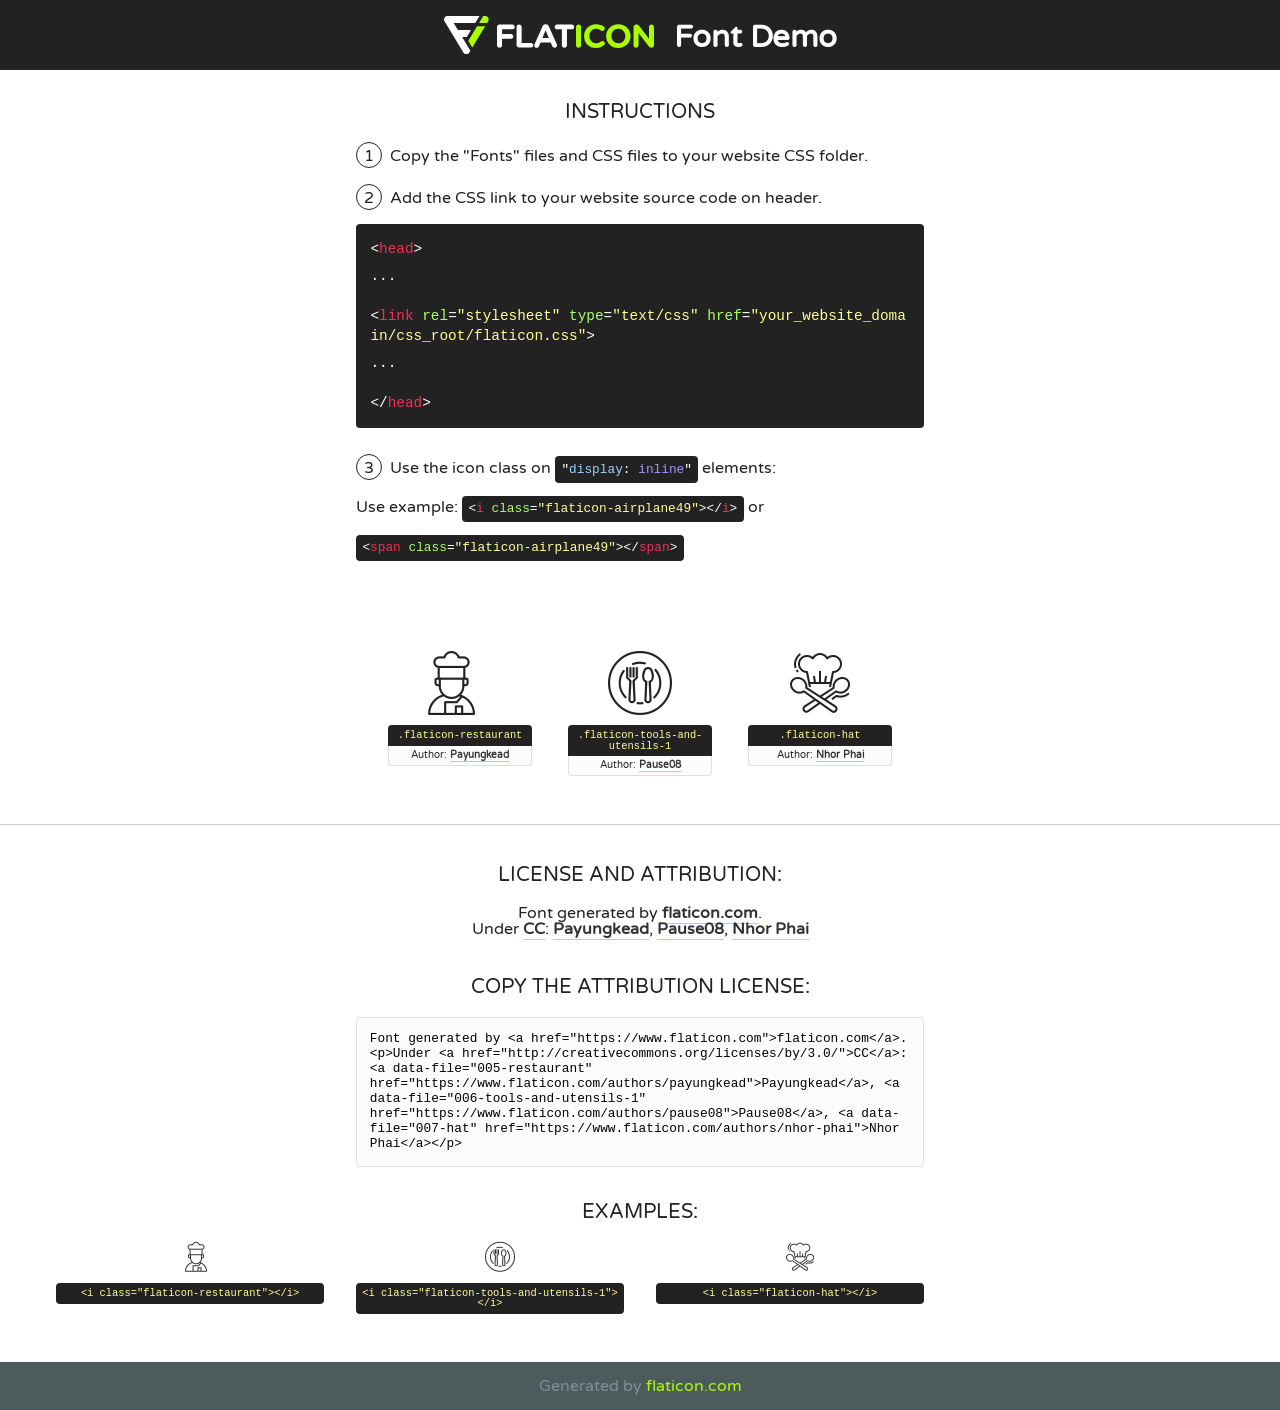
<file: assets/fonts/flaticon.html>
<!DOCTYPE html>
<!--
  Flaticon icon font: Flaticon
  Creation date: 03/05/2020 09:44
-->
<html>
<!DOCTYPE html>
<html>

<head>
    <title>Flaticon WebFont</title>
    <link href="http://fonts.googleapis.com/css?family=Varela+Round" rel="stylesheet" type="text/css" />
    <link rel="stylesheet" type="text/css" href="flaticon.css">
    <meta charset="UTF-8">
    <style>
    html, body, div, span, applet, object, iframe,
    h1, h2, h3, h4, h5, h6, p, blockquote, pre,
    a, abbr, acronym, address, big, cite, code,
    del, dfn, em, img, ins, kbd, q, s, samp,
    small, strike, strong, sub, sup, tt, var,
    b, u, i, center,
    dl, dt, dd, ol, ul, li,
    fieldset, form, label, legend,
    table, caption, tbody, tfoot, thead, tr, th, td,
    article, aside, canvas, details, embed, 
    figure, figcaption, footer, header, hgroup, 
    menu, nav, output, ruby, section, summary,
    time, mark, audio, video {
        margin: 0;
        padding: 0;
        border: 0;
        font-size: 100%;
        font: inherit;
        vertical-align: baseline;
    }
    /* HTML5 display-role reset for older browsers */
    article, aside, details, figcaption, figure, 
    footer, header, hgroup, menu, nav, section {
        display: block;
    }
    body {
        line-height: 1;
    }
    ol, ul {
        list-style: none;
    }
    blockquote, q {
        quotes: none;
    }
    blockquote:before, blockquote:after,
    q:before, q:after {
        content: '';
        content: none;
    }
    table {
        border-collapse: collapse;
        border-spacing: 0;
    }
    body {
        font-family: 'Varela Round', Helvetica, Arial, sans-serif;
        font-size: 16px;
        color: #222;
    }
    a {
        color: #333;
        border-bottom: 1px solid #a9fd00;
        font-weight: bold;
        text-decoration: none;
    }
    * {
        -moz-box-sizing: border-box;
        -webkit-box-sizing: border-box;
        box-sizing: border-box;
        margin: 0;
        padding: 0;
    }
    [class^="flaticon-"]:before, [class*=" flaticon-"]:before, [class^="flaticon-"]:after, [class*=" flaticon-"]:after {
        font-family: Flaticon;
        font-size: 30px;
        font-style: normal;
        margin-left: 20px;
        color: #333;
    }
    .wrapper {
        max-width: 600px;
        margin: auto;
        padding: 0 1em;
    }
    .title {
        font-size: 1.25em;
        text-align: center;
        margin-bottom: 1em;
        text-transform: uppercase;
    }
    header {
        text-align: center;
        background-color: #222;
        color: #fff;
        padding: 1em;
    }
    header .logo {
        width: 210px;
        height: 38px;
        display: inline-block;
        vertical-align: middle;
        margin-right: 1em;
        border: none;
    }
    header strong {
        font-size: 1.95em;
        font-weight: bold;
        vertical-align: middle;
        margin-top: 5px;
        display: inline-block;
    }
    .demo {
        margin: 2em auto;
        line-height: 1.25em;
    }
    .demo ul li {
        margin-bottom: 1em;
    }
    .demo ul li .num {
        color: #222;
        border-radius: 20px;
        display: inline-block;
        width: 26px;
        padding: 3px;
        height: 26px;
        text-align: center;
        margin-right: 0.5em;
        border: 1px solid #222;
    }
    .demo ul li code {
        background-color: #222;
        border-radius: 4px;
        padding: 0.25em 0.5em;
        display: inline-block;
        color: #fff;
        font-family: Consolas,Monaco,Lucida Console,Liberation Mono,DejaVu Sans Mono,Bitstream Vera Sans Mono,Courier New, monospace;
        font-weight: lighter;
        margin-top: 1em;
        font-size: 0.8em;
        word-break: break-all;
    }
    .demo ul li code.big {
        padding: 1em;
        font-size: 0.9em;
    }
    .demo ul li code .red {
        color: #EF3159;
    }
    .demo ul li code .green {
        color: #ACFF65;
    }
    .demo ul li code .yellow {
        color: #FFFF99;
    }
    .demo ul li code .blue {
        color: #99D3FF;
    }
    .demo ul li code .purple {
        color: #A295FF;
    }
    .demo ul li code .dots {
        margin-top: 0.5em;
        display: block;
    }
    #glyphs {
        border-bottom: 1px solid #ccc;
        padding: 2em 0;
        text-align: center;
    }
    .glyph {
        display: inline-block;
        width: 9em;
        margin: 1em;
        text-align: center;
        vertical-align: top;
        background: #FFF;
    }
    .glyph .glyph-icon {
        padding: 10px;
        display: block;
        font-family:"Flaticon";
        font-size: 64px;
        line-height: 1;
    }
    .glyph .glyph-icon:before {
        font-size: 64px;
        color: #222;
        margin-left: 0;
    }
    .class-name {
        font-size: 0.65em;
        background-color: #222;
        color: #fff;
        border-radius: 4px 4px 0 0;
        padding: 0.5em;
        color: #FFFF99;
        font-family: Consolas,Monaco,Lucida Console,Liberation Mono,DejaVu Sans Mono,Bitstream Vera Sans Mono,Courier New, monospace;
    }
    .author-name {
        font-size: 0.6em;
        background-color: #fcfcfd;
        border: 1px solid #DEDEE4;
        border-top: 0;
        border-radius: 0 0 4px 4px;
        padding: 0.5em;
    }
    .class-name:last-child {
        font-size: 10px;
        color:#888;
    }
    .class-name:last-child a {
        font-size: 10px;
        color:#555;
    }
    .class-name:last-child a:hover {
        color:#a9fd00;
    }
    .glyph > input {
        display: block;
        width: 100px;
        margin: 5px auto;
        text-align: center;
        font-size: 12px;
        cursor: text;
    }
    .glyph > input.icon-input {
        font-family:"Flaticon";
        font-size: 16px;
        margin-bottom: 10px;
    }
    .attribution .title {
        margin-top: 2em;
    }
    .attribution textarea {
        background-color: #fcfcfd;
        padding: 1em;
        border: none;
        box-shadow: none;
        border: 1px solid #DEDEE4;
        border-radius: 4px;
        resize: none;
        width: 100%;
        height: 150px;
        font-size: 0.8em;
        font-family: Consolas,Monaco,Lucida Console,Liberation Mono,DejaVu Sans Mono,Bitstream Vera Sans Mono,Courier New, monospace;
        -webkit-appearance: none;
    }
    .iconsuse {
        margin: 2em auto;
        text-align: center;
        max-width: 1200px;
    }
    .iconsuse:after {
        content: '';
        display: table;
        clear: both;
    }
    .iconsuse .image {
        float: left;
        width: 25%;
        padding: 0 1em;
    }
    .iconsuse .image p {
        margin-bottom: 1em;
    }
    .iconsuse .image span {
        display: block;
        font-size: 0.65em;
        background-color: #222;
        color: #fff;
        border-radius: 4px;
        padding: 0.5em;
        color: #FFFF99;
        margin-top: 1em;
        font-family: Consolas,Monaco,Lucida Console,Liberation Mono,DejaVu Sans Mono,Bitstream Vera Sans Mono,Courier New, monospace;
    }
    #footer {
        text-align: center;
        background-color: #4C5B5C;
        color: #7c9192;
        padding: 1em;
    }
    #footer a {
        border: none;
        color: #a9fd00;
        font-weight: normal;
    }
    @media (max-width: 960px) {
        .iconsuse .image {
            width: 50%;
        }
    }
    @media (max-width: 560px) {
        .iconsuse .image {
            width: 100%;
        }
    }
    </style>
</head>

<body class="characters-off">

    <header>
        <a href="https://www.flaticon.com" target="_blank" class="logo">
            <svg version="1.1" xmlns="http://www.w3.org/2000/svg" xmlns:xlink="http://www.w3.org/1999/xlink" xmlns:a="http://ns.adobe.com/AdobeSVGViewerExtensions/3.0/" viewBox="0 0 560.875 102.036" enable-background="new 0 0 560.875 102.036" xml:space="preserve">
                <defs>
                </defs>
                <g>
                    <g class="letters">
                        <path fill="#ffffff" d="M141.596,29.675c0-3.777,2.985-6.767,6.764-6.767h34.438c3.426,0,6.15,2.728,6.15,6.15
                        c0,3.43-2.724,6.149-6.15,6.149h-27.674v13.091h23.719c3.429,0,6.151,2.724,6.151,6.15c0,3.43-2.723,6.149-6.151,6.149h-23.719
                        v17.574c0,3.773-2.986,6.761-6.764,6.761c-3.779,0-6.764-2.989-6.764-6.761V29.675z"></path>
                        <path fill="#ffffff" d="M193.844,29.149c0-3.781,2.985-6.767,6.764-6.767c3.776,0,6.763,2.985,6.763,6.767v42.957h25.039
                        c3.426,0,6.149,2.726,6.149,6.153c0,3.425-2.723,6.15-6.149,6.15h-31.802c-3.779,0-6.764-2.986-6.764-6.768V29.149z"></path>
                        <path fill="#ffffff" d="M241.891,75.71l21.438-48.407c1.492-3.341,4.215-5.357,7.906-5.357h0.792
                        c3.686,0,6.323,2.017,7.815,5.357l21.439,48.407c0.436,0.967,0.701,1.845,0.701,2.723c0,3.602-2.809,6.501-6.414,6.501
                        c-3.161,0-5.269-1.845-6.499-4.655l-4.132-9.661h-27.059l-4.301,10.102c-1.144,2.631-3.426,4.214-6.237,4.214
                        c-3.517,0-6.24-2.81-6.24-6.325C241.1,77.64,241.451,76.677,241.891,75.71z M279.932,58.666l-8.521-20.297l-8.526,20.297H279.932
                        z"></path>
                        <path fill="#ffffff" d="M314.864,35.387H301.86c-3.429,0-6.239-2.813-6.239-6.238c0-3.429,2.811-6.24,6.239-6.24h39.533
                        c3.426,0,6.237,2.811,6.237,6.24c0,3.425-2.811,6.238-6.237,6.238h-13.001v42.785c0,3.773-2.99,6.761-6.764,6.761
                        c-3.779,0-6.764-2.989-6.764-6.761V35.387z"></path>
                        <path fill="#A9FD00" d="M352.615,29.149c0-3.781,2.985-6.767,6.767-6.767c3.774,0,6.761,2.985,6.761,6.767v49.024
                        c0,3.773-2.987,6.761-6.761,6.761c-3.781,0-6.767-2.989-6.767-6.761V29.149z"></path>
                        <path fill="#A9FD00" d="M374.132,53.836v-0.179c0-17.481,13.178-31.801,32.065-31.801c9.22,0,15.459,2.458,20.557,6.238
                        c1.402,1.054,2.637,2.985,2.637,5.357c0,3.692-2.985,6.59-6.681,6.59c-1.845,0-3.071-0.702-4.044-1.319
                        c-3.776-2.813-7.729-4.393-12.562-4.393c-10.364,0-17.831,8.611-17.831,19.154v0.173c0,10.542,7.291,19.329,17.831,19.329
                        c5.715,0,9.492-1.756,13.359-4.834c1.049-0.874,2.458-1.491,4.039-1.491c3.429,0,6.325,2.813,6.325,6.236
                        c0,2.106-1.056,3.78-2.282,4.834c-5.539,4.834-12.036,7.733-21.878,7.733C387.572,85.464,374.132,71.493,374.132,53.836z"></path>
                        <path fill="#A9FD00" d="M433.009,53.836v-0.179c0-17.481,13.79-31.801,32.766-31.801c18.981,0,32.592,14.143,32.592,31.628v0.173
                        c0,17.483-13.785,31.807-32.769,31.807C446.625,85.464,433.009,71.32,433.009,53.836z M484.224,53.836v-0.179
                        c0-10.539-7.725-19.326-18.626-19.326c-10.893,0-18.449,8.611-18.449,19.154v0.173c0,10.542,7.73,19.329,18.626,19.329
                        C476.676,72.986,484.224,64.378,484.224,53.836z"></path>
                        <path fill="#A9FD00" d="M506.233,29.321c0-3.774,2.99-6.763,6.767-6.763h1.401c3.252,0,5.183,1.583,7.029,3.953l26.093,34.265
                        V29.059c0-3.692,2.99-6.677,6.681-6.677c3.683,0,6.671,2.985,6.671,6.677v48.934c0,3.78-2.987,6.765-6.764,6.765h-0.436
                        c-3.257,0-5.188-1.581-7.034-3.953l-27.056-35.492v32.944c0,3.687-2.985,6.676-6.678,6.676c-3.683,0-6.673-2.989-6.673-6.676
                        V29.321z"></path>
                    </g>
                    <g class="insignia">
                        <path fill="#ffffff" d="M48.372,56.137h12.517l11.156-18.537H37.186L25.688,18.539h57.825L94.668,0H9.271
                        C5.925,0,2.842,1.801,1.198,4.716c-1.644,2.907-1.593,6.482,0.134,9.343l50.38,83.501c1.678,2.781,4.689,4.476,7.938,4.476
                        c3.246,0,6.257-1.695,7.935-4.476l2.898-4.804L48.372,56.137z"></path>
                        <g class="i">
                            <path fill="#A9FD00" d="M93.575,18.539h0.031v0.004l21.652,0.004l2.705-4.488c1.727-2.861,1.778-6.436,0.133-9.343
                            C116.454,1.801,113.371,0,110.026,0h-5.294L93.575,18.539z"></path>
                            <polygon fill="#A9FD00" points="88.291,27.356 64.725,66.486 75.519,84.404 109.942,27.356"></polygon>
                        </g>
                    </g>
                </g>
            </svg>
        </a>
        <strong>Font Demo</strong>
    </header>


    <section class="demo wrapper">

        <p class="title">Instructions</p>

        <ul>
            <li>
                <span class="num">1</span>Copy the "Fonts" files and CSS files to your website CSS folder.
            </li>
            <li>
                <span class="num">2</span>Add the CSS link to your website source code on header.
                <code class="big">
                    &lt;<span class="red">head</span>&gt;
                    <br/><span class="dots">...</span>
                    <br/>&lt;<span class="red">link</span> <span class="green">rel</span>=<span class="yellow">"stylesheet"</span> <span class="green">type</span>=<span class="yellow">"text/css"</span> <span class="green">href</span>=<span class="yellow">"your_website_domain/css_root/flaticon.css"</span>&gt;
                    <br/><span class="dots">...</span>
                    <br/>&lt;/<span class="red">head</span>&gt;
                </code>
            </li>

            <li>
                <p>
                    <span class="num">3</span>Use the icon class on <code>"<span class="blue">display</span>:<span class="purple"> inline</span>"</code> elements:
                    <br />
                    Use example: <code>&lt;<span class="red">i</span> <span class="green">class</span>=<span class="yellow">&quot;flaticon-airplane49&quot;</span>&gt;&lt;/<span class="red">i</span>&gt;</code> or <code>&lt;<span class="red">span</span> <span class="green">class</span>=<span class="yellow">&quot;flaticon-airplane49&quot;</span>&gt;&lt;/<span class="red">span</span>&gt;</code>
            </li>
        </ul>

    </section>




   <section id="glyphs">          
    
      
        <div class="glyph"><div class="glyph-icon flaticon-restaurant"></div>
            <div class="class-name">.flaticon-restaurant</div>
            <div class="author-name">Author: <a data-file="005-restaurant" href="https://www.flaticon.com/authors/payungkead">Payungkead</a> </div> 
        </div>        
        
        <div class="glyph"><div class="glyph-icon flaticon-tools-and-utensils-1"></div>
            <div class="class-name">.flaticon-tools-and-utensils-1</div>
            <div class="author-name">Author: <a data-file="006-tools-and-utensils-1" href="https://www.flaticon.com/authors/pause08">Pause08</a> </div> 
        </div>        
        
        <div class="glyph"><div class="glyph-icon flaticon-hat"></div>
            <div class="class-name">.flaticon-hat</div>
            <div class="author-name">Author: <a data-file="007-hat" href="https://www.flaticon.com/authors/nhor-phai">Nhor Phai</a> </div> 
        </div>        
        

    </section>



    <section class="attribution wrapper"   style="text-align:center;">

      <div class="title">License and attribution:</div><div class="attrDiv">Font generated by <a href="https://www.flaticon.com">flaticon.com</a>. <div><p>Under <a href="http://creativecommons.org/licenses/by/3.0/">CC</a>: <a data-file="005-restaurant" href="https://www.flaticon.com/authors/payungkead">Payungkead</a>, <a data-file="006-tools-and-utensils-1" href="https://www.flaticon.com/authors/pause08">Pause08</a>, <a data-file="007-hat" href="https://www.flaticon.com/authors/nhor-phai">Nhor Phai</a></p>  </div>
      </div>
      <div class="title">Copy the Attribution License:</div>

    <textarea onclick="this.focus();this.select();">Font generated by &lt;a href=&quot;https://www.flaticon.com&quot;&gt;flaticon.com&lt;/a&gt;. <p>Under <a href="http://creativecommons.org/licenses/by/3.0/">CC</a>: <a data-file="005-restaurant" href="https://www.flaticon.com/authors/payungkead">Payungkead</a>, <a data-file="006-tools-and-utensils-1" href="https://www.flaticon.com/authors/pause08">Pause08</a>, <a data-file="007-hat" href="https://www.flaticon.com/authors/nhor-phai">Nhor Phai</a></p>  
     </textarea>

    </section>

    <section class="iconsuse">

          <div class="title">Examples:</div>            
             
            <div class="image">
                <p>
                    <i class="glyph-icon flaticon-restaurant"></i> 
                    <span>&lt;i class=&quot;flaticon-restaurant&quot;&gt;&lt;/i&gt;</span>
                </p>
            </div>
            
            <div class="image">
                <p>
                    <i class="glyph-icon flaticon-tools-and-utensils-1"></i> 
                    <span>&lt;i class=&quot;flaticon-tools-and-utensils-1&quot;&gt;&lt;/i&gt;</span>
                </p>
            </div>
            
            <div class="image">
                <p>
                    <i class="glyph-icon flaticon-hat"></i> 
                    <span>&lt;i class=&quot;flaticon-hat&quot;&gt;&lt;/i&gt;</span>
                </p>
            </div>
                       
        </div>
                            
    </section>

<div id="footer">
    <div>Generated by <a href="https://www.flaticon.com">flaticon.com</a>
    </div>
</div>



</body>
</html>
</file>
<file: assets/css/flaticon.css>
/*
  	Flaticon icon font: Flaticon
  	Creation date: 03/05/2020 09:44
  	*/

@font-face {
  font-family: "Flaticon";
  src: url("../fonts/Flaticon.eot");
  src: url("../fonts/Flaticon.eot?#iefix") format("embedded-opentype"),
       url("../fonts/Flaticon.woff2") format("woff2"),
       url("../onts/Flaticon.woff") format("woff"),
       url("../fonts/Flaticon.ttf") format("truetype"),
       url("../fonts/Flaticon.svg#Flaticon") format("svg");
  font-weight: normal;
  font-style: normal;
}

@media screen and (-webkit-min-device-pixel-ratio:0) {
  @font-face {
    font-family: "Flaticon";
    src: url("../fonts/Flaticon.svg#Flaticon") format("svg");
  }
}

[class^="flaticon-"]:before, [class*=" flaticon-"]:before,
[class^="flaticon-"]:after, [class*=" flaticon-"]:after {   
  font-family: Flaticon;
font-style: normal;
margin-left: 20px;
}

.flaticon-restaurant:before { content: "\f100"; }
.flaticon-tools-and-utensils-1:before { content: "\f101"; }
.flaticon-hat:before { content: "\f102"; }
</file>
<file: assets/css/gijgo.css>
.gj-button {
    background-color: #f5f5f5;
    border: 1px solid #ddd;
    color: #000;
    border-radius: 3px;
    padding: 6px 10px;
    cursor: pointer;
}

.gj-unselectable {
    -webkit-touch-callout: none;
    -webkit-user-select: none;
    -khtml-user-select: none;
    -moz-user-select: none;
    -ms-user-select: none;
    user-select: none;
}

.gj-row {
    display: -webkit-box;
    display: -ms-flexbox;
    display: flex;
    -ms-flex-wrap: wrap;
    flex-wrap: wrap;
}

.gj-margin-left-5 {
    margin-left: 5px;
}

.gj-margin-left-10 {
    margin-left: 10px;
}

.gj-width-full {
    width: 100%;
}

.gj-cursor-pointer {
    cursor: pointer;
}

.gj-text-align-center {
    text-align: center;
}

.gj-font-size-16 {
    font-size: 16px;
}

.gj-hidden {
    display: none;
}

/** Material Design */
.gj-button-md {
    background: 0 0;
    border: none;
    border-radius: 2px;
    color: rgba(0, 0, 0, 0.87);
    position: relative;
    height: 36px;
    margin: 0;
    min-width: 64px;
    padding: 0 16px;
    display: inline-block;
    font-family: "Roboto","Helvetica","Arial",sans-serif;
    font-size: 1rem;
    font-weight: 500;
    text-transform: uppercase;
    letter-spacing: 0;
    overflow: hidden;
    will-change: box-shadow;
    transition: box-shadow .2s cubic-bezier(.4,0,1,1),background-color .2s cubic-bezier(.4,0,.2,1),color .2s cubic-bezier(.4,0,.2,1);
    outline: none;
    cursor: pointer;
    text-decoration: none;
    text-align: center;
    line-height: 36px;
    vertical-align: middle;
    overflow: hidden;
    -webkit-user-select: none;
    -moz-user-select: none;
    -ms-user-select: none;
    user-select: none;
}

.gj-button-md:hover {
    background-color: rgba(158,158,158,.2);
}

.gj-button-md:disabled {
    color: rgba(0,0,0,.26);
    background: 0 0;
}

.gj-button-md .material-icons,
.gj-button-md .gj-icon {
    vertical-align: middle;
    /*font-size: 1.3rem;
    margin-right: 4px;*/
}

.gj-button-md.gj-button-md-icon {
    width: 24px;
    height: 31px;
    min-width: 24px;
    padding: 0px;
    display: table;
}

.gj-button-md.gj-button-md-icon .material-icons,
.gj-button-md.gj-button-md-icon .gj-icon {
    display: table-cell;
    margin-right: 0px;
    width: 24px;
    height: 24px;
}

.gj-button-md.active {
    background-color: rgba(158,158,158,.4);
}

.gj-button-md-group {
    position: relative;
    display: inline-block;
    vertical-align: middle;
}
.gj-textbox-md {
	/* border: none; */
	/* border-bottom: 1px solid rgba(0,0,0,.42); */
	display: block;
	font-family: "Helvetica","Arial",sans-serif;
	font-size: 16px;
	line-height: 16px;
	/* padding: 4px 0px; */
	margin: 0;
	/* width: 100%; */
	background: 0 0;
	/* text-align: ; */
	color: rgba(0,0,0,.87);
	padding-left: 44px;
	border: 1px solid #dca73a;
	/* padding: 15px 15px; */
	/* text-align: center; */
	width: 177px;
	height: 55px;
	border-radius: 5px;
}
.gj-textbox-md:focus,
.gj-textbox-md:active {
    /* border-bottom: 2px solid rgba(0,0,0,.42); */
    outline: none;
}

.gj-textbox-md::placeholder {
    color: #8e8e8e;
}

.gj-textbox-md:-ms-input-placeholder {
    color: #8e8e8e;
}

.gj-textbox-md::-ms-input-placeholder {
    color: #8e8e8e;
}

.gj-md-spacer-24 {
    min-width: 24px;
    width: 24px;
    display: inline-block;
}

.gj-md-spacer-32 {
    min-width: 32px;
    width: 32px;
    display: inline-block;
}

.gj-modal {
    position: fixed;
    top: 0;
    right: 0;
    bottom: 0;
    left: 0;
    z-index: 1203;
    display: none;
    overflow: hidden;
    -webkit-overflow-scrolling: touch;
    outline: 0;
    background-color: rgba(0, 0, 0, 0.54118);
    transition: 200ms ease opacity;
    will-change: opacity;
}

/* List */
ul.gj-list li [data-role="wrapper"] {
    display: table;
    width: 100%;
}

ul.gj-list li [data-role="checkbox"] {
    display: table-cell;
    vertical-align:middle;
    text-align:center;
}

ul.gj-list li [data-role="image"] {
    display: table-cell;
    vertical-align:middle;
    text-align:center;
}

ul.gj-list li [data-role="display"] {
    display: table-cell;
    vertical-align:middle;
    cursor: pointer;
}

ul.gj-list li [data-role="display"]:empty:before {
  content: "\200b"; /* unicode zero width space character */
}

/* List - Bootstrap */
ul.gj-list-bootstrap {
    padding-left: 0px;
    margin-bottom: 0px;
}

ul.gj-list-bootstrap li {
    padding: 0px;
}

ul.gj-list-bootstrap li [data-role="wrapper"] {
    padding: 0px 10px;
}

ul.gj-list-bootstrap li [data-role="checkbox"] {
    width: 24px;
    padding: 3px;
}

ul.gj-list-bootstrap li [data-role="image"] {
    width: 24px;
    height: 24px;
}

ul.gj-list-bootstrap li [data-role="display"] {
    padding: 8px 0px 8px 4px;
}

.list-group-item.active ul li, .list-group-item.active:focus ul li, .list-group-item.active:hover ul li {
    text-shadow: none;
    color:initial;
}

/* List - Material Design */
ul.gj-list-md {
    padding: 0px;
    list-style: none;
    list-style-type: none;
    line-height: 24px;
    letter-spacing: 0;
    color: #616161; /* Gray 700 */
}

ul.gj-list-md li {
    display: list-item;
    list-style-type: none;
    padding: 0px;
    min-height: unset;
    box-sizing: border-box;
    align-items: center;
    cursor: default;
    overflow: hidden;

    font-family: "Roboto","Helvetica","Arial",sans-serif;
    font-size: 16px;
    font-weight: 400;
    letter-spacing: .04em;
    line-height: 1;
    
    -webkit-flex-direction: row;
    -ms-flex-direction: row;
    flex-direction: row;
    -webkit-flex-wrap: nowrap;
    -ms-flex-wrap: nowrap;
    flex-wrap: nowrap;
}

ul.gj-list-md li [data-role="checkbox"] {
    height: 24px;
    width: 24px;
}

ul.gj-list-md li [data-role="image"] {
    height: 24px;
    width: 24px;
}

ul.gj-list-md li [data-role="display"] {
    padding: 8px 0px 8px 5px;
    order: 0;
    flex-grow: 2;
    text-decoration: none;
    box-sizing: border-box;
    align-items: center;
    text-align: left;
    color: rgba(0,0,0,.87);
}

ul.gj-list-md li.disabled>[data-role="wrapper"]>[data-role="display"] {
    color: #9E9E9E; /* Gray 500 */
}

.gj-list-md-active {
    background: #e0e0e0;
    color: #3f51b5;
}


/* Picker */
.gj-picker {
    position: absolute;
    z-index: 1203;
    background-color: #fff;
}

.gj-picker .selected {
    color: #fff;
}

/* Material Design */
.gj-picker-md {
    font-family: "Roboto","Helvetica","Arial",sans-serif;
    font-size: 16px;
    font-weight: 400;
    letter-spacing: .04em;
    line-height: 1;
    color: rgba(0,0,0,.87);
    border: 1px solid #E0E0E0;
}

.gj-modal .gj-picker-md {
    border: 0px;
}

.gj-picker-md [role="header"] {
    color: rgba(255, 255, 255, 0.54);
    display: flex;
    background: #2196f3;
    align-items: baseline;
    user-select: none;
    justify-content: center;
}

.gj-picker-md [role="footer"] {
    float: right;
    padding: 10px;
}

.gj-picker-md [role="footer"] button.gj-button-md {
    color: #2196f3;
    font-weight: bold;
    font-size: 13px;
}

/* Bootstrap */
.gj-picker-bootstrap {
    border-radius: 4px;
    border: 1px solid #E0E0E0;
}

.gj-picker-bootstrap .selected {
    color: #888;
}

.gj-picker-bootstrap [role="header"] {
    background: #eee;
    color: #AAA;
}
@font-face {
    font-family: 'gijgo-material';
    src: url('../fonts/gijgo-material.eot?235541');
    src: url('../fonts/gijgo-material.eot?235541#iefix') format('embedded-opentype'), url('../fonts/gijgo-material.ttf?235541') format('truetype'), url('../fonts/gijgo-material.woff?235541') format('woff'), url('../fonts/gijgo-material.svg?235541#gijgo-material') format('svg');
    font-weight: normal;
    font-style: normal;
}

.gj-icon {
    /* use !important to prevent issues with browser extensions that change fonts */
    font-family: 'gijgo-material' !important;
    font-size: 24px;
    speak: none;
    font-style: normal;
    font-weight: normal;
    font-variant: normal;
    text-transform: none;
    line-height: 1;
    /* Enable Ligatures ================ */
    letter-spacing: 0;
    -webkit-font-feature-settings: "liga";
    -moz-font-feature-settings: "liga=1";
    -moz-font-feature-settings: "liga";
    -ms-font-feature-settings: "liga" 1;
    font-feature-settings: "liga";
    -webkit-font-variant-ligatures: discretionary-ligatures;
    font-variant-ligatures: discretionary-ligatures;
    /* Better Font Rendering =========== */
    -webkit-font-smoothing: antialiased;
    -moz-osx-font-smoothing: grayscale;
}

.gj-icon.undo:before {
    content: "\e900";
}

.gj-icon.vertical-align-top:before {
    content: "\e901";
}

.gj-icon.vertical-align-center:before {
    content: "\e902";
}

.gj-icon.vertical-align-bottom:before {
    content: "\e903";
}

.gj-icon.arrow-dropup:before {
    content: "\e904";
}

.gj-icon.clock:before {
    content: "\e905";
}

.gj-icon.refresh:before {
    content: "\e906";
}

.gj-icon.last-page:before {
    content: "\e907";
}

.gj-icon.first-page:before {
    content: "\e908";
}

.gj-icon.cancel:before {
    content: "\e909";
}

.gj-icon.clear:before {
    content: "\e90a";
}

.gj-icon.check-circle:before {
    content: "\e90b";
}

.gj-icon.delete:before {
    content: "\e90c";
}

.gj-icon.arrow-upward:before {
    content: "\e90d";
}

.gj-icon.arrow-forward:before {
    content: "\e90e";
}

.gj-icon.arrow-downward:before {
    content: "\e90f";
}

.gj-icon.arrow-back:before {
    content: "\e910";
}

.gj-icon.list-numbered:before {
    content: "\e911";
}

.gj-icon.list-bulleted:before {
    content: "\e912";
}

.gj-icon.indent-increase:before {
    content: "\e913";
}

.gj-icon.indent-decrease:before {
    content: "\e914";
}

.gj-icon.redo:before {
    content: "\e915";
}

.gj-icon.align-right:before {
    content: "\e916";
}

.gj-icon.align-left:before {
    content: "\e917";
}

.gj-icon.align-justify:before {
    content: "\e918";
}

.gj-icon.align-center:before {
    content: "\e919";
}

.gj-icon.strikethrough:before {
    content: "\e91a";
}

.gj-icon.italic:before {
    content: "\e91b";
}

.gj-icon.underlined:before {
    content: "\e91c";
}

.gj-icon.bold:before {
    content: "\e91d";
}

.gj-icon.arrow-dropdown:before {
    content: "\e91e";
}

.gj-icon.done:before {
    content: "\e91f";
}

.gj-icon.pencil:before {
    content: "\e920";
}

.gj-icon.minus:before {
    content: "\e921";
}

.gj-icon.plus:before {
    content: "\e922";
}

.gj-icon.chevron-up:before {
    content: "\e923";
}

.gj-icon.chevron-right:before {
    content: "\e924";
}

.gj-icon.chevron-down:before {
    content: "\e925";
}

.gj-icon.chevron-left:before {
    content: "\e926";
}

.gj-icon.event:before {
    content: "\e927";
}
.gj-draggable {
    cursor: move;
}
.gj-resizable-handle {
    position: absolute;
    font-size: 0.1px;
    display: block;
    -ms-touch-action: none;
    touch-action: none;
    z-index: 1203;
}

.gj-resizable-n {
    cursor: n-resize;
    height: 7px;
    width: 100%;
    top: -5px;
    left: 0;
}
.gj-resizable-e {
    cursor: e-resize;
    width: 7px;
    right: -5px;
    top: 0;
    height: 100%;
}
.gj-resizable-s {
    cursor: s-resize;
    height: 7px;
    width: 100%;
    bottom: -5px;
    left: 0;
}
.gj-resizable-w {
	cursor: w-resize;
	width: 7px;
	left: -5px;
	top: 0;
	height: 100%;
}
.gj-resizable-se {
	cursor: se-resize;
	width: 12px;
	height: 12px;
	right: 1px;
	bottom: 1px;
}
.gj-resizable-sw {
	cursor: sw-resize;
	width: 9px;
	height: 9px;
	left: -5px;
	bottom: -5px;
}
.gj-resizable-nw {
	cursor: nw-resize;
	width: 9px;
	height: 9px;
	left: -5px;
	top: -5px;
}
.gj-resizable-ne {
	cursor: ne-resize;
	width: 9px;
	height: 9px;
	right: -5px;
	top: -5px;
}

.gj-dialog-footer {
    position: absolute;
    bottom: 0px;
    width: 100%;
    margin-top: 0px;
}

.gj-dialog-scrollable [data-role="body"] {
    overflow-x: hidden;
    overflow-y: scroll;
}

/** Bootstrap 3 **/
.gj-dialog-bootstrap {
    overflow: hidden;
    z-index: 1202;
}

.gj-dialog-bootstrap [data-role="title"] {
    display: inline;
}
.gj-dialog-bootstrap [data-role="close"] {
    line-height: 1.42857143;
}

/** Bootstrap 4 **/
.gj-dialog-bootstrap4 {
    overflow: hidden;
    z-index: 1202;
}

.gj-dialog-bootstrap4 [data-role="title"] {
    display: inline;
}
.gj-dialog-bootstrap4 [data-role="close"] {
    line-height: 1.5;
}

/** Material Design **/
.gj-dialog-md {
    background-color: #FFF;
    overflow: hidden;
    border: none;
    box-shadow: 0 11px 15px -7px rgba(0,0,0,.2), 0 24px 38px 3px rgba(0,0,0,.14), 0 9px 46px 8px rgba(0,0,0,.12);
    box-sizing: border-box;
    position: relative;
    display: -webkit-box;
    display: -webkit-flex;
    display: -ms-flexbox;
    display: flex;
    -webkit-box-orient: vertical;
    -webkit-box-direction: normal;
    -webkit-flex-direction: column;
    -ms-flex-direction: column;
    flex-direction: column;
    -webkit-background-clip: padding-box;
    background-clip: padding-box;
    outline: 0;
    z-index: 1202;
}

.gj-dialog-md-header {
    padding: 24px 24px 0px 24px;
    font-family: "Roboto","Helvetica","Arial",sans-serif;
}

.gj-dialog-md-title {
    margin: 0;
    font-weight: 400;
    display: inline;
    line-height: 28px;
    font-size: 20px;
}

.gj-dialog-md-close {
    -webkit-appearance: none;
    padding: 0;
    cursor: pointer;
    background: 0 0;
    border: 0;
    float: right;
    line-height: 28px;
    font-size: 28px;
}

.gj-dialog-md-body {
    padding: 20px 24px 24px 24px;
    color: rgba(0,0,0,.54);
    font-family: "Helvetica","Arial",sans-serif;
    font-size: 14px;
    font-weight: 400;
    line-height: 20px;
}

.gj-dialog-md-footer {
    padding: 8px 8px 8px 24px;
    display: -webkit-flex;
    display: -ms-flexbox;
    display: flex;
    -webkit-flex-direction: row-reverse;
    -ms-flex-direction: row-reverse;
    flex-direction: row-reverse;
    -webkit-flex-wrap: wrap;
    -ms-flex-wrap: wrap;
    flex-wrap: wrap;

    box-sizing: border-box;
}

.gj-dialog-md-footer>*:first-child {
    margin-right: 0;
}

.gj-dialog-md-footer>* {
    margin-right: 8px;
    height: 36px;
}
DIV.gj-grid-wrapper {
    margin: auto;
    position: relative;
    clear:both;
    z-index: 1;
}

TABLE.gj-grid {
    margin: auto;    
    border-collapse: collapse;
    width: 100%;
    table-layout: fixed;
}

TABLE.gj-grid THEAD TH [data-role="selectAll"] {
    margin: auto;
}

TABLE.gj-grid THEAD TH [data-role="title"] {
    display: inline-block;
}

TABLE.gj-grid THEAD TH [data-role="sorticon"] {
    display: inline-block;
}

TABLE.gj-grid THEAD TH {
    overflow: hidden;
    text-overflow: ellipsis;
}

TABLE.gj-grid.autogrow-header-row THEAD TH {
    overflow: auto;
    text-overflow: initial;
    white-space: pre-wrap;
    -ms-word-break: break-word;
    word-break: break-word;
}

TABLE.gj-grid > tbody > tr > td {
    overflow: hidden;
    position: relative;
}

table.gj-grid tbody div[data-role="display"] {
    vertical-align: middle;
    text-indent: 0;
    white-space: pre-wrap;
    -ms-word-break: break-word;
    word-break: break-word;
}

table.gj-grid.fixed-body-rows tbody div[data-role="display"] {
    overflow: hidden;
    text-overflow: ellipsis;
    white-space: nowrap;
    -ms-word-break: initial;
    word-break: initial;
}

table.gj-grid tfoot DIV[data-role="display"] {
    vertical-align: middle;
    text-indent: 0;
    display: flex;
}

TABLE.gj-grid .fa {
    padding: 2px;
}

TABLE.gj-grid > tbody > tr > td > div {
    padding: 2px;
    overflow: hidden;
}

DIV.gj-grid-wrapper DIV.gj-grid-loading-cover
{
    background: #BBBBBB;
    opacity: 0.5;
    position: absolute;
    vertical-align: middle;
}

DIV.gj-grid-wrapper DIV.gj-grid-loading-text
{
    position: absolute;
    font-weight: bold;
}

/* Bootstrap Theme */
table.gj-grid-bootstrap thead th {
    background-color: #f5f5f5;
    vertical-align:middle;
}

table.gj-grid-bootstrap thead th [data-role="sorticon"] {
    margin-left: 5px;
}

table.gj-grid-bootstrap thead th [data-role="sorticon"] i.gj-icon,
table.gj-grid-bootstrap thead th [data-role="sorticon"] i.material-icons {
    position: absolute;
    font-size: 20px;
    top: 15px;
}

table.gj-grid-bootstrap tbody tr td div[data-role="display"] {
    padding: 0px;
}

.gj-grid-bootstrap-4 .gj-checkbox-bootstrap {
    display: inline-block;
    padding-top: 2px;
}

.gj-grid-bootstrap-4 tbody tr.active {
    background-color: rgba(0,0,0,.075);
}

/* Material Design Theme */
.gj-grid-md {
    position: relative;
    border: 1px solid #e0e0e0;
    border-collapse: collapse;
    white-space: nowrap;
    font-size: 13px;
    font-family: "Roboto","Helvetica","Arial",sans-serif;
    background-color: #fff;
}

.gj-grid-md td:first-of-type, .gj-grid-md th:first-of-type {
    padding-left: 24px;
}

.gj-grid-md th {
    position: relative;
    vertical-align: bottom;
    font-weight: 700;
    line-height: 31px;
    letter-spacing: 0;
    height: 56px;
    font-size: 12px;
    color: rgba(0,0,0,.54);
    padding-bottom: 8px;
    box-sizing: border-box;
    padding: 12px 18px;
    text-align: right;
}

.gj-grid-md td {
    position: relative;
    height: 48px;
    border-top: 1px solid #e0e0e0;
    border-bottom: 1px solid #e0e0e0;
    padding: 12px 18px;
    box-sizing: border-box;
    text-align: left;
    color: rgba(0,0,0,.87);
}

.gj-grid-md tbody tr {
    position: relative;
    height: 48px;
    transition-duration: .28s;
    transition-timing-function: cubic-bezier(.4,0,.2,1);
    transition-property: background-color;
}

.gj-grid-md tbody tr:hover {
    background-color: #EEEEEE; /* Gray 200 */
}

.gj-grid-md tbody tr.gj-grid-md-select {
    background-color: #F5F5F5; /* Grey 100 */
}


table.gj-grid-md thead th [data-role="sorticon"] {
    margin-left: 5px;
}

table.gj-grid-md thead th [data-role="sorticon"] i.gj-icon,
table.gj-grid-md thead th [data-role="sorticon"] i.material-icons {
    position: absolute;
    font-size: 16px;
    top: 19px;
}

table.gj-grid-md thead th.gj-grid-select-all {
    padding-bottom: 3px;
}
/* Hide all prioritized columns by default */
@media only all {
	th.display-1120,
	td.display-1120,
	th.display-960,
	td.display-960,
	th.display-800,
	td.display-800,
	th.display-640,
	td.display-640,
	th.display-480,
	td.display-480,
	th.display-320,
	td.display-320 {
		display: none;
	}
}

/* Show at 320px (20em x 16px) */
@media screen and (min-width: 20em) {
	TABLE.gj-grid-bootstrap th.display-320,
	TABLE.gj-grid-bootstrap td.display-320 {
		display: table-cell;
	}
}
/* Show at 480px (30em x 16px) */
@media screen and (min-width: 30em) {
	TABLE.gj-grid-bootstrap th.display-480,
	TABLE.gj-grid-bootstrap td.display-480 {
		display: table-cell;
	}
}
/* Show at 640px (40em x 16px) */
@media screen and (min-width: 40em) {
	TABLE.gj-grid-bootstrap th.display-640,
	TABLE.gj-grid-bootstrap td.display-640 {
		display: table-cell;
	}
}
/* Show at 800px (50em x 16px) */
@media screen and (min-width: 50em) {
	TABLE.gj-grid-bootstrap th.display-800,
	TABLE.gj-grid-bootstrap td.display-800 {
		display: table-cell;
	}
}
/* Show at 960px (60em x 16px) */
@media screen and (min-width: 60em) {
	TABLE.gj-grid-bootstrap th.display-960,
	TABLE.gj-grid-bootstrap td.display-960 {
		display: table-cell;
	}
}
/* Show at 1,120px (70em x 16px) */
@media screen and (min-width: 70em) {
	TABLE.gj-grid-bootstrap th.display-1120,
	TABLE.gj-grid-bootstrap td.display-1120 {
		display: table-cell;
	}
}

/* Material Design Theme */
.gj-grid-md tfoot tr th {
    padding-right: 14px;
}

.gj-grid-md tfoot tr[data-role="pager"] .gj-grid-mdl-pager-label {
    padding-left: 5px;
    padding-right: 5px;
}

.gj-grid-md tfoot tr[data-role="pager"] .gj-dropdown-md {
    margin-left: 12px;
}

.gj-grid-md tfoot tr[data-role="pager"] .gj-dropdown-md [role="presenter"] {
    font-size: 12px;
    font-weight: bold;
    color: rgba(0,0,0,.54);
}

.gj-grid-md tfoot tr[data-role="pager"] .gj-dropdown-md [role="presenter"] [role="display"] {
    text-align: right;
}

.gj-grid-md tfoot tr[data-role="pager"] .gj-grid-md-limit-select {
    margin-left: 10px;
    font-size: 12px;
    font-weight: bold;
    color: rgba(0,0,0,.54);
}

/* Bootstrap */
.gj-grid-bootstrap tfoot tr[data-role="pager"] th {
    line-height: 30px;
    background-color: #f5f5f5;
}

.gj-grid-bootstrap tfoot tr[data-role="pager"] th > div > div {
    margin-right: 5px;
}

.gj-grid-bootstrap tfoot tr[data-role="pager"] th > div > button {
    margin-right: 5px;
}

.gj-grid-bootstrap-4 tfoot tr[data-role="pager"] th > div button {
    height: 34px;
}

.gj-grid-bootstrap-4 tfoot tr[data-role="pager"] th div .gj-dropdown-bootstrap-4 .gj-dropdown-expander-mi .gj-icon {
    top: 5px;
}

.gj-grid-bootstrap-3 tfoot tr[data-role="pager"] th > div > input {
    margin-right: 5px;
    width: 40px;
    text-align: right;
    display: inline-block;
    font-weight: bold;
}

.gj-grid-bootstrap-4 tfoot tr[data-role="pager"] th > div > div.input-group {
    width: 40px;
}

.gj-grid-bootstrap-4 tfoot tr[data-role="pager"] th > div > div.input-group input {
    text-align: right;
    font-weight: bold;
    height: 34px;
    padding-top: 2px;
    padding-bottom: 6px;
}

.gj-grid-bootstrap tfoot tr[data-role="pager"] th > div > select {
    display: inline-block;
    margin-right: 5px;
    width: 60px;
}

.gj-grid-bootstrap tfoot tr[data-role="pager"] th .gj-dropdown-bootstrap .gj-list-bootstrap [data-role="display"] {
    line-height: 14px;
}

.gj-grid-bootstrap tfoot tr[data-role="pager"] th .gj-dropdown-bootstrap [role="presenter"] [role="display"] {
    font-weight: bold;
}

.gj-grid-bootstrap tfoot tr[data-role="pager"] th .gj-dropdown-bootstrap-3 [role="presenter"] {
    padding: 2px 8px;
}

.gj-grid-bootstrap tfoot tr[data-role="pager"] th .gj-dropdown-bootstrap-4 [role="presenter"] {
    padding: 1px 8px;
}
.gj-grid thead tr th div.gj-grid-column-resizer-wrapper {
    position: relative;
    width: 100%;
    height: 0px; 
    top: 0px; 
    left: 0px; 
    padding: 0px;
}

span.gj-grid-column-resizer {
    position: absolute;
    right: 0px;
    width: 10px;
    top: -100px;
    height: 300px;
    z-index: 1203;
    cursor: e-resize;
}

.gj-grid-resize-cursor {
    cursor: e-resize;
}
.gj-grid-md tbody tr.gj-grid-top-border td {
  border-top: 2px solid #777;
}
.gj-grid-md tbody tr.gj-grid-bottom-border td {
  border-bottom: 2px solid #777;
}

.gj-grid-bootstrap tbody tr.gj-grid-top-border td {
  border-top: 2px solid #777;
}
.gj-grid-bootstrap tbody tr.gj-grid-bottom-border td {
  border-bottom: 2px solid #777;
}
.gj-grid-md thead tr th.gj-grid-left-border,
.gj-grid-md tbody tr td.gj-grid-left-border
{
    border-left: 3px solid #777;
}
.gj-grid-md thead tr th.gj-grid-right-border,
.gj-grid-md tbody tr td.gj-grid-right-border
{
    border-right: 3px solid #777;
}

.gj-grid-bootstrap thead tr th.gj-grid-left-border,
.gj-grid-bootstrap tbody tr td.gj-grid-left-border
{
    border-left: 5px solid #ddd;
}
.gj-grid-bootstrap thead tr th.gj-grid-right-border,
.gj-grid-bootstrap tbody tr td.gj-grid-right-border
{
    border-right: 5px solid #ddd;
}
.gj-dirty {
    position: absolute;
    top: 0px;
    left: 0px;
    border-style: solid;
    border-width: 3px;
    border-color: #f00 transparent transparent #f00;
    padding: 0;
    overflow: hidden;
    vertical-align: top;
}

/* Material Design */
.gj-grid-md tbody tr td.gj-grid-management-column {
    padding: 3px;
}

.gj-grid-md tbody tr td[data-mode="edit"] {
    padding: 0px 18px;
}

.gj-grid-md tbody .gj-dropdown-md [role="presenter"] [role="display"] {
    padding: 0px;
}

/* Bootstrap */
.gj-grid-bootstrap tbody tr td[data-mode="edit"] {
    padding: 0px;
}

.gj-grid-bootstrap tbody tr td[data-mode="edit"] [data-role="edit"] {
    padding: 0px;
}

/* Bootstrap 3 */
.gj-grid-bootstrap-3 tbody tr td.gj-grid-management-column {
    padding: 3px;
}

.gj-grid-bootstrap-3 tbody tr td[data-mode="edit"] {
    height: 38px;
}

.gj-grid-bootstrap-3 tbody tr td[data-mode="edit"] [data-role="edit"] input[type="text"] {
    height: 37px;
    padding: 8px;
}

.gj-grid-bootstrap-3 tbody tr td[data-mode="edit"] .gj-dropdown-bootstrap [role="presenter"] {
    border: 0px;
    border-radius: 0px;
    height: 37px;
    padding-left: 8px;
}

.gj-grid-bootstrap-3 tbody tr td[data-mode="edit"] .gj-datepicker-bootstrap {
    height: 37px;
}

.gj-grid-bootstrap-3 tbody tr td[data-mode="edit"] .gj-datepicker-bootstrap [role="input"] {
    height: 37px;
    border:0px;
    border-radius: 0px;
}

.gj-grid-bootstrap-3 tbody tr td[data-mode="edit"] .gj-datepicker-bootstrap [role="right-icon"] {
    border:0px;
    border-radius: 0px;
}

.gj-grid-bootstrap-3 tbody tr td[data-mode="edit"] .gj-checkbox-bootstrap {
    display: inline-block;
    padding-top: 10px;
    height: 32px;
}

/* Bootstrap 4 */
.gj-grid-bootstrap-4 tbody tr td.gj-grid-management-column {
    padding: 6px;
}

.gj-grid-bootstrap-4 tbody tr td[data-mode="edit"] [data-role="edit"] input[type="text"] {
    height: 48px;
    padding-left: 12px;
}

.gj-grid-bootstrap-4 tbody tr td[data-mode="edit"] .gj-dropdown-bootstrap [role="presenter"] {
    border: 0px;
    border-radius: 0px;
    height: 48px;
    padding-left: 12px;
    font-family: -apple-system,system-ui,BlinkMacSystemFont,"Segoe UI",Roboto,"Helvetica Neue",Arial,sans-serif;
}

.gj-grid-bootstrap-4 tbody tr td[data-mode="edit"] .gj-dropdown-bootstrap-4 [role="expander"].gj-dropdown-expander-mi .gj-icon,
.gj-grid-bootstrap-4 tbody tr td[data-mode="edit"] .gj-dropdown-bootstrap-4 [role="expander"].gj-dropdown-expander-mi .material-icons {
    top: 13px;
}

.gj-grid-bootstrap-4 tbody tr td[data-mode="edit"] .gj-datepicker-bootstrap {
    height: 48px;
}

.gj-grid-bootstrap-4 tbody tr td[data-mode="edit"] .gj-datepicker-bootstrap [role="input"] {
    height: 48px;
    border:0px;
    border-radius: 0px;
}

.gj-grid-bootstrap-4 tbody tr td[data-mode="edit"] .gj-datepicker-bootstrap [role="right-icon"] {
    background-color: #fff;
}

.gj-grid-bootstrap-4 tbody tr td[data-mode="edit"] .gj-datepicker-bootstrap [role="right-icon"] button {
    border: 0px;
    border-radius: 0px;
    width: 43px;
    position: relative;
}

.gj-grid-bootstrap-4 tbody tr td[data-mode="edit"] .gj-datepicker-bootstrap [role="right-icon"] .gj-icon,
.gj-grid-bootstrap-4 tbody tr td[data-mode="edit"] .gj-datepicker-bootstrap [role="right-icon"] .material-icons {
    top: 13px;
    left: 10px;
    font-size: 24px;
}

.gj-grid-bootstrap-4 tbody tr td[data-mode="edit"] .gj-checkbox-bootstrap {
    display: inline-block;
    padding-top: 15px;
    height: 42px;
}
.gj-grid-md thead tr[data-role="filter"] th {
    border-top: 1px solid #e0e0e0;
}

div.gj-grid-wrapper div.gj-grid-bootstrap-toolbar {
    background-color: #f5f5f5;
    padding: 8px;
    font-weight: bold;
    border: 1px solid #ddd;
}

div.gj-grid-wrapper div.gj-grid-bootstrap-4-toolbar {
    background-color: #f5f5f5;
    padding: 12px;
    font-weight: bold;
    border: 1px solid #ddd;
}

div.gj-grid-wrapper div.gj-grid-md-toolbar {
    font-weight: bold;
    font-size: 24px;
    font-family: "Helvetica","Arial",sans-serif;
    background-color: rgb(255, 255, 255);
    
    border-top: 1px solid #e0e0e0;
    border-left: 1px solid #e0e0e0;
    border-right: 1px solid #e0e0e0;
    border-bottom: 0px;
    border-collapse: collapse;

    padding: 0 18px 0px 18px;
    line-height: 56px;
}
table.gj-grid-scrollable tbody {
    overflow-y: auto;
    overflow-x: hidden;
    display: block;
}

/* Material Design */
table.gj-grid-md.gj-grid-scrollable {
    border-bottom: 0px;
}

table.gj-grid-md.gj-grid-scrollable tbody {
    border-right: 1px solid #e0e0e0;
    border-bottom: 1px solid #e0e0e0;
}

table.gj-grid-md.gj-grid-scrollable tfoot {
    border-bottom: 1px solid #e0e0e0;
}

/* Bootstrap 3 */
table.gj-grid-bootstrap.gj-grid-scrollable {
    border-bottom: 0px;
}

table.gj-grid-bootstrap.gj-grid-scrollable tbody {
    border-right: 1px solid #ddd;
    border-bottom: 1px solid #ddd;
}

table.gj-grid-bootstrap.gj-grid-scrollable tbody tr[data-role="row"]:first-child td {
    border-top: 0px;
}

table.gj-grid-bootstrap.gj-grid-scrollable tbody tr[data-role="row"] td:first-child {
    border-left: 0px;
}

table.gj-grid-bootstrap.gj-grid-scrollable tbody tr[data-role="row"] td:last-child {
    border-right: 0px;
}

table.gj-grid-bootstrap.gj-grid-scrollable tfoot {
    border-bottom: 1px solid #ddd;
}

ul.gj-list li [data-role="spacer"] {
    display: table-cell;
}

ul.gj-list li [data-role="expander"] {
    display: table-cell;
    vertical-align:middle;
    text-align:center;
    cursor: pointer;
}

[data-type="tree"] ul li [data-role="expander"].gj-tree-material-icons-expander {
    width: 24px;
}

[data-type="tree"] ul li [data-role="expander"].gj-tree-font-awesome-expander {
    width: 24px;
}

[data-type="tree"] ul li [data-role="expander"].gj-tree-glyphicons-expander {
    width: 24px;
}

[data-type="tree"] ul li [data-role="expander"].gj-tree-glyphicons-expander .glyphicon {
    top: 4px;
    height: 24px;
}

/* Bootstrap Theme */
.gj-tree-bootstrap-3 ul.gj-list-bootstrap li {
    border: 0px;
    border-radius: 0px;
    color: #333;
}

.gj-tree-bootstrap-3 ul.gj-list-bootstrap li.active {
    color: #fff;
}

.gj-tree-bootstrap-3 ul.gj-list-bootstrap li.disabled {
    color: #777;
    background-color: #eee;
}

.gj-tree-bootstrap-4 ul.gj-list-bootstrap li {
    border: 0px;
    border-radius: 0px;
    color: #212529;
}

.gj-tree-bootstrap-4 ul.gj-list-bootstrap li.active {
    color: #fff;
}

.gj-tree-bootstrap-4 ul.gj-list-bootstrap li.disabled {
    color: #868e96;
}

.gj-tree-bootstrap-4 ul.gj-list-bootstrap li ul.gj-list-bootstrap {
    width: 100%;
}

.gj-tree-bootstrap-border ul.gj-list-bootstrap li {
    border: 1px solid #ddd;
}

.gj-tree-bootstrap-border ul.gj-list-bootstrap li ul.gj-list-bootstrap li {
    border-left: 0px;
    border-right: 0px;
}

.gj-tree-bootstrap-border ul.gj-list-bootstrap li:first-child {
    border-top-left-radius: 4px;
    border-top-right-radius: 4px;
}

.gj-tree-bootstrap-border ul.gj-list-bootstrap li:last-child {
    border-bottom-left-radius: 4px;
    border-bottom-right-radius: 4px;
}

.gj-tree-bootstrap-border ul.gj-list-bootstrap li ul.gj-list-bootstrap li:first-child {
    border-top-left-radius: 0px;
    border-top-right-radius: 0px;
}

.gj-tree-bootstrap-border ul.gj-list-bootstrap li ul.gj-list-bootstrap li:last-child {
    border-bottom: 0px;
    border-bottom-left-radius: 0px;
    border-bottom-right-radius: 0px;
}

ul.gj-list-bootstrap li [data-role="expander"].gj-tree-material-icons-expander {
    padding-top: 8px;
    padding-bottom: 4px;
}

ul.gj-list-bootstrap li [data-role="expander"].gj-tree-material-icons-expander .gj-icon {
    width: 24px;
    height: 24px;
}

/* Material Design Theme */
ul.gj-list-md li.disabled > [data-role="wrapper"] > [data-role="expander"] {
    color: #9E9E9E; /* Gray 500 */
}

.gj-tree-md-border ul.gj-list-md li {
    border: 1px solid #616161; /* Gray 700 */
    margin-bottom: -1px;
}

.gj-tree-md-border ul.gj-list-md li ul.gj-list-md li {
    border-left: 0px;
    border-right: 0px;
}

.gj-tree-md-border ul.gj-list-md li ul.gj-list-md li:last-child {
    border-bottom: 0px;
}
.gj-tree-drop-above {    
    border-top: 1px solid #000;
}

.gj-tree-drop-below {
    border-bottom: 1px solid #000;
}

.gj-tree-bootstrap-3 ul.gj-list-bootstrap li [data-role="wrapper"].drop-above {
    border-top: 2px solid #000;
}

.gj-tree-bootstrap-3 ul.gj-list-bootstrap li [data-role="wrapper"].drop-below {
    border-bottom: 2px solid #000;
}

.gj-tree-bootstrap-4 ul.gj-list-bootstrap li [data-role="wrapper"].drop-above {
    border-top: 2px solid #000;
}

.gj-tree-bootstrap-4 ul.gj-list-bootstrap li [data-role="wrapper"].drop-below {
    border-bottom: 2px solid #000;
}

.gj-tree-drag-el {
    padding: 0px;
    margin: 0px;
    z-index: 1203;
}

.gj-tree-drag-el li {
    padding: 0px;
    margin: 0px;
}

.gj-tree-drag-el [data-role="wrapper"] {
    cursor: move;
    display: table;
}

.gj-tree-drag-el [data-role="indicator"] {
    width: 14px;
    padding: 0px 3px;
    display: table-cell;
    vertical-align: middle;
    text-align: center;
}

.gj-tree-bootstrap-drag-el li.list-group-item {
    border: 0px;
    background: unset;
}

.gj-tree-bootstrap-drag-el [data-role="indicator"] {
    width: 24px;
    height: 24px;
    padding: 0px;
}

.gj-tree-md-drag-el [data-role="indicator"] {
    width: 24px;
    height: 24px;
    padding: 0px;
}
/* Bootstrap */
.gj-checkbox-bootstrap {
    min-width: 0;
    font-size: 0;
    font-weight: normal;
    margin: 0px;
    text-align: center;
    width: 18px;
    height: 18px;
    position: relative;
    display: inline;
}

.gj-checkbox-bootstrap input[type="checkbox"] {
    display: none;
    margin-bottom: -12px;
}

.gj-checkbox-bootstrap span {
    background: #fff;
    display: block;
    content: " ";
    width: 18px;
    height: 18px;
    line-height: 11px;
    font-size: 11px;
    padding: 2px;
    color: #555555;
    border: 1px solid #CCCCCC;
    border-radius: 3px;
    transition: box-shadow 0.2s linear, border-color 0.2s linear;
    cursor: pointer;
    margin: auto;
}

.gj-checkbox-bootstrap input[type="checkbox"]:focus + span:before {
    outline: 0;
    box-shadow: 0 0 0 0 #66afe9, 0 0 6px rgba(102, 175, 233, .6);
    border-color: #66afe9;
}

.gj-checkbox-bootstrap input[type="checkbox"][disabled] + span {
    opacity: 0.6;
    cursor: not-allowed;
}

/* Bootstrap 4 */
.gj-checkbox-bootstrap.gj-checkbox-bootstrap-4 span {
    line-height: 16px;
    padding: 0px;
}

.gj-checkbox-bootstrap-4.gj-checkbox-material-icons input[type="checkbox"]:checked + span:after {
    font-size: 16px;
}

.gj-checkbox-bootstrap-4.gj-checkbox-material-icons input[type="checkbox"]:indeterminate + span:after {
    font-size: 16px;
}

/* Material Design */
.gj-checkbox-md {
    min-width: 0;
    font-size: 0;
    font-weight: normal;
    margin: 0px;
    text-align: center;
    width: 16px;
    height: 16px;
    position: relative;
}

.gj-checkbox-md input[type="checkbox"] {
    display: none;
    margin-bottom: -12px;
}

.gj-checkbox-md span {
    display: inline-block;
    box-sizing: border-box;
    width: 16px;
    height: 16px;
    margin: 0;
    cursor: pointer;
    overflow: hidden;
    border: 2px solid #616161; /* Gray 700 */
    border-radius: 2px;
    z-index: 2;
}

.gj-checkbox-md input[type="checkbox"]:checked + span {
    border: 2px solid #536DFE; /* Indigo A200 */
}

.gj-checkbox-md input[type="checkbox"]:checked + span:after {
    color: #FFF;
    background-color: #536DFE; /* Indigo A200 */
    position: absolute;
    left: 1px;
    top: -15px;
}

.gj-checkbox-md input[type="checkbox"]:indeterminate + span {
    border: 2px solid #616161; /* Gray 700 */
}

.gj-checkbox-md input[type="checkbox"]:indeterminate + span:after {    
    color: #616161;/*color: rgba(0, 0, 0, 1);*/
    position: absolute;
    left: 1px;
    top: -15px;
}

.gj-checkbox-md input[type="checkbox"][disabled] + span {
    border: 2px solid #9E9E9E;
}

.gj-checkbox-md input[type="checkbox"][disabled] + span:after {
    background-color: #9E9E9E;
}

.gj-checkbox-md input[type="checkbox"][disabled]:indeterminate + span:after {
    color: #FFFFFF;
}

/* Material Icons */
.gj-checkbox-material-icons input[type="checkbox"]:checked + span:after {
    content: "\e91f";
    font-size: 14px;
    font-weight: bold;
    white-space: pre;
}

.gj-checkbox-material-icons input[type="checkbox"]:indeterminate + span:after {
    content: "\e921";
    font-size: 14px;
    font-weight: bold;
    white-space: pre;
}

/* Glyphicons */
.gj-checkbox-glyphicons input[type="checkbox"]:checked + span:after {
    display: inline-block;
    font-family: 'Glyphicons Halflings';
    content: "\e013 ";
}

.gj-checkbox-glyphicons input[type="checkbox"]:indeterminate + span:after {
    display: inline-block;
    font-family: 'Glyphicons Halflings';
    content: "\2212 ";
    padding-right: 1px;
}

/* fontawesome */
.gj-checkbox-fontawesome .fa {
    font-size: 14px;
}
.gj-checkbox-bootstrap.gj-checkbox-fontawesome .fa {
    line-height: 18px;
}

.gj-checkbox-fontawesome input[type="checkbox"]:checked + span:before {
    content: "\f00c ";
}

.gj-checkbox-fontawesome input[type="checkbox"]:indeterminate + span:before {
    content: "\f068 ";
}
.gj-editor [role="body"] {
    overflow: auto;
    outline: 0px solid transparent;
    box-sizing: border-box;
}

/* Material Design */
.gj-editor-md {
    padding: 7px;
    font-family: "Roboto","Helvetica","Arial",sans-serif;
    font-size: 14px;
    font-weight: 500;
    letter-spacing: 0;
    border: 1px solid rgba(158,158,158,.2);
}

.gj-editor-md [role="toolbar"] {
    margin-bottom: 7px;
}

.gj-editor-md [role="toolbar"] .gj-button-md {
    min-width: 54px;
    margin-right: 5px;
}

.gj-editor-md [role="toolbar"] .gj-button-md .gj-icon {
    width: 24px;
    height: 24px;
}

.gj-editor-md [role="body"] {
    border: 1px solid rgba(158,158,158,.2);
}

.gj-editor-md p {
    margin: 0;
    padding: 0;
}

.gj-editor-md blockquote {
    font-size: 14px;
}

/* Bootstrap */
.gj-editor-bootstrap {
    padding: 7px;
    border: 1px solid #eceeef;
}

.gj-editor-bootstrap [role="toolbar"] {
    margin-bottom: 7px;
}

.gj-editor-bootstrap [role="toolbar"] .btn-group {
    margin-right: 10px;
}

.gj-editor-bootstrap [role="toolbar"] button {
    height: 36px;
}

.gj-editor-bootstrap [role="body"] {
    border: 1px solid #eceeef;
}

.gj-editor-bootstrap p {
    margin: 0;
    padding: 0;
}

.gj-editor-bootstrap blockquote {
    font-size: 14px;
}
.gj-dropdown {
    position: relative;
    border-collapse: separate;
}

.gj-dropdown [role="presenter"] {
    display: table;
    cursor: pointer;
    outline: none;
    position: relative;
}

.gj-dropdown [role="presenter"] [role="display"] {
    display: table-cell;
    text-align: left;
    width: 100%;
}

.gj-dropdown [role="presenter"] [role="expander"] {
    display: table-cell;
    vertical-align:middle;
    text-align:center;
    width: 24px;
    height: 24px;
}

/* Material Design */
.gj-dropdown-md [role="presenter"] {
    font-family: "Roboto","Helvetica","Arial",sans-serif;
    font-size: 16px;
    font-weight: 400;
    letter-spacing: .04em;
    line-height: 1;
    color: rgba(0,0,0,.87);
    padding: 0px;
    border: 0px;
    border-bottom: 1px solid rgba(0,0,0,.42);
    background: transparent;
}

.gj-dropdown-md [role="presenter"]:focus,
.gj-dropdown-md [role="presenter"]:active {
    border-bottom: 2px solid rgba(0,0,0,.42);
}

.gj-dropdown-md [role="presenter"] [role="display"] {
    padding: 4px 0px;
    line-height: 18px;
}

.gj-dropdown-md [role="presenter"] [role="display"] .placeholder {
    color: #8e8e8e;
}

.gj-dropdown-list-md {
    position: absolute;
    top: 0px;
    left: 0px;
    background-color: #f5f5f5;
    color: #000;
    margin: 0px;
    z-index: 1203;
}

.gj-dropdown-list-md li:hover, .gj-dropdown-list-md li.active {
    background-color: #eee;
}

/* Bootstrap */
.gj-dropdown-bootstrap [role="presenter"] [role="display"] {
    padding-right: 5px;
}

.gj-dropdown-bootstrap [role="presenter"] [role="expander"] {
    padding-left: 5px;
}

.gj-dropdown-bootstrap [role="presenter"] [role="expander"].gj-dropdown-expander-mi {
    width: 24px;
}

.gj-dropdown-bootstrap-3 [role="presenter"] [role="display"] {
    line-height: 20px;
}

.gj-dropdown-bootstrap-3 [role="presenter"] [role="display"] .placeholder {
    color: #9999b3;
}

.gj-dropdown-bootstrap-3 [role="presenter"] [role="expander"] {
    width: 20px;
    height: 20px;
}

.gj-dropdown-bootstrap-3 [role="presenter"] [role="expander"].gj-dropdown-expander-mi .gj-icon,
.gj-dropdown-bootstrap-3 [role="presenter"] [role="expander"].gj-dropdown-expander-mi .material-icons {
    top: 5px;
    right: 10px;
    position: absolute;
}

.gj-dropdown-bootstrap-4 [role="presenter"] {
    border: 1px solid #ced4da;
}

.gj-dropdown-bootstrap-4 [role="presenter"] [role="display"] {
    line-height: 24px;
}

.gj-dropdown-bootstrap-4 [role="presenter"] [role="expander"].gj-dropdown-expander-mi .gj-icon,
.gj-dropdown-bootstrap-4 [role="presenter"] [role="expander"].gj-dropdown-expander-mi .material-icons {
    top: 7px;
    right: 10px;
    position: absolute;
}

.gj-dropdown-list-bootstrap {
    position: absolute;
    top: 32px;
    left: 0px;
    margin: 0px;
    z-index: 1203;
}
.gj-datepicker [role="input"]::-ms-clear {
    display: none;
}

.gj-datepicker [role="right-icon"] {
    cursor: pointer;
}

.gj-picker div[role="navigator"] {
    display: -webkit-box;
    display: -ms-flexbox;
    display: flex;
    -ms-flex-wrap: wrap;
    flex-wrap: wrap;
}

.gj-picker div[role="navigator"] div {
    cursor: pointer;
    position: relative;
    flex-basis: 0;
    -webkit-box-flex: 1;
    -ms-flex-positive: 1;
    flex-grow: 1;
    max-width: 100%;
}

.gj-picker div[role="navigator"] div[role="period"] {
    width: 100%;
    text-align: center;
}

/* Material Design */
.gj-datepicker-md {
	font-family: "Roboto","Helvetica","Arial",sans-serif;
	font-size: 16px;
	font-weight: 400;
	letter-spacing: .04em;
	line-height: 1;
	color: #9d9d9d;
    position: relative;
    /* background-image: url(../img/logo/date-picker-icon.png); */
}
.gj-datepicker-md [role="right-icon"] {
	position: absolute;
	left: 13px;
	top: 16px;
	font-size: 24px;
}

.gj-datepicker-md.small .gj-textbox-md {
    font-size: 14px;
}

.gj-datepicker-md.small .gj-icon {
    font-size: 22px;
}

.gj-datepicker-md.large .gj-textbox-md {
    font-size: 18px;
}

.gj-datepicker-md.large .gj-icon {
    font-size: 28px;
}

.gj-picker-md.datepicker [role="header"] {
    padding: 20px 20px;
    display: block;
}

.gj-picker-md.datepicker [role="header"] [role="year"] {
    font-size: 17px;
    padding-bottom: 5px;
    cursor: pointer;
}

.gj-picker-md.datepicker [role="header"] [role="date"] {
    font-size: 36px;
    cursor: pointer;
}

.gj-picker-md div[role="navigator"] {
    height: 42px;
    line-height: 42px;
}

.gj-picker div[role="navigator"] div[role="period"] {
    font-weight: bold;
    font-size: 15px;
}

.gj-picker-md div[role="navigator"] div:first-child {
    max-width: 42px;
}

.gj-picker-md div[role="navigator"] div:last-child {
    max-width: 42px;
}

.gj-picker-md div[role="navigator"] div i.gj-icon,
.gj-picker-md div[role="navigator"] div i.material-icons {
    position: absolute;
    top: 8px;
}

.gj-picker-md div[role="navigator"] div:first-child i.gj-icon,
.gj-picker-md div[role="navigator"] div:first-child i.material-icons {
    left: 10px;
}

.gj-picker-md div[role="navigator"] div:last-child i.gj-icon,
.gj-picker-md div[role="navigator"] div:last-child i.material-icons {
    right: 11px;
}

.gj-picker-md table thead {
    color: #9E9E9E; /* Gray 500 */
}

.gj-picker-md table tr th div,
.gj-picker-md table tr td div {
    display: block;
    width: 40px;
    height: 40px;
    line-height: 40px;
    font-size: 13px;
    text-align: center;
    vertical-align: middle;
}

[type="year"].gj-picker-md table tr td div,
[type="decade"].gj-picker-md table tr td div,
[type="century"].gj-picker-md table tr td div {
    width: 73px;
    height: 73px;
    line-height: 73px;
    cursor: pointer;
}

.gj-picker-md table tr td.gj-cursor-pointer div:hover {
    background: #EEEEEE;
    border-radius: 50%;
    color: rgba(0,0,0,.87);
}

.gj-picker-md table tr td.other-month div,
.gj-picker-md table tr td.disabled div {
    color: #BDBDBD; /* Gray 400 */
}

.gj-picker-md table tr td.focused div {
    background: #E0E0E0; /* Gray 300 */
    border-radius: 50%;
}

.gj-picker-md table tr td.today div {
    color: #1976D2;
}

.gj-picker-md table tr td.selected.gj-cursor-pointer div {
    color: #FFFFFF;
    background: #1976D2; /* Blue 700 */
    border-radius: 50%;
}

.gj-picker-md table tr td.calendar-week div {
    font-weight: bold;
}

/* Bootstrap */
.gj-datepicker-bootstrap :focus,
.gj-datepicker-bootstrap :active {
    box-shadow: none;
}

.gj-picker-bootstrap {
    border: 1px solid rgba(0,0,0,0.15);
    border-radius: 4px;
    padding: 4px;
}

.gj-modal .gj-picker-bootstrap {
    padding: 0px;
}

.gj-picker-bootstrap.datepicker [role="header"] {
    padding: 10px 20px;
    display: block;
}

.gj-picker-bootstrap.datepicker [role="header"] [role="year"] {
    font-size: 15px;
    cursor: pointer;
}

.gj-picker-bootstrap [role="header"] [role="date"] {
    font-size: 24px;
    cursor: pointer;
}

.gj-modal .gj-picker-bootstrap.datepicker [role="body"] {
    padding: 15px;
}

.gj-picker-bootstrap div[role="navigator"] {
    height: 30px;
    line-height: 30px;
    text-align: center;
}

.gj-picker-bootstrap div[role="navigator"] div:first-child {
    max-width: 30px;
}

.gj-picker-bootstrap div[role="navigator"] div:last-child {
    max-width: 30px;
}

.gj-picker-bootstrap table tr td div,
.gj-picker-bootstrap table tr th div {
    display: block;
    width: 30px;
    height: 30px;
    line-height: 30px;
    text-align: center;
    vertical-align: middle;
}

[type="year"].gj-picker-bootstrap table tr td div,
[type="decade"].gj-picker-bootstrap table tr td div,
[type="century"].gj-picker-bootstrap table tr td div {
    width: 53px;
    height: 53px;
    line-height: 53px;
    cursor: pointer;
}

.gj-picker-bootstrap table tr th div i,
.gj-picker-bootstrap table tr th div span {
    line-height: 30px;
}

.gj-picker-bootstrap div[role="navigator"] .gj-icon,
.gj-picker-bootstrap div[role="navigator"] .material-icons {
    margin: 3px;
}

.gj-picker-bootstrap table tr td.focused div,
.gj-picker-bootstrap table tr td.gj-cursor-pointer div:hover {
    background: #EEEEEE;
    border-radius: 4px;
    color: #212529;
}

.gj-picker-bootstrap table tr td.today div {
    color: #204d74;
    font-weight: bold;
}

.gj-picker-bootstrap table tr td.selected.gj-cursor-pointer div {
    color: #fff;
    background-color: #204d74;
    border-color: #122b40;
    border-radius: 4px;
}

.gj-picker-bootstrap table tr td.other-month div,
.gj-picker-bootstrap table tr td.disabled div {
    color: #777;
}

/* Bootstrap 3 */
.gj-datepicker-bootstrap span[role="right-icon"].input-group-addon {
    border-top-left-radius: 0px;
    border-bottom-left-radius: 0px;
    border-top-right-radius: 4px;
    border-bottom-right-radius: 4px;
    border-left: 0px;
    position: relative;
    /*width: 38px;*/
}

.gj-datepicker-bootstrap span[role="right-icon"].input-group-addon .gj-icon,
.gj-datepicker-bootstrap span[role="right-icon"].input-group-addon .material-icons {
    position: absolute;
    top: 7px;
    left: 7px;
}

/* Bootstrap 4 */
.gj-datepicker-bootstrap [role="right-icon"] button {
    width: 38px;
    position: relative;
    border: 1px solid #ced4da;
}

.gj-datepicker-bootstrap [role="right-icon"] button:hover {
    color: #6c757d;
    background-color: transparent;
}

.gj-datepicker-bootstrap.input-group-sm [role="right-icon"] button {
    width: 30px;
}

.gj-datepicker-bootstrap.input-group-lg [role="right-icon"] button {
    width: 48px;
}

.gj-datepicker-bootstrap [role="right-icon"] button .gj-icon,
.gj-datepicker-bootstrap [role="right-icon"] button .material-icons {
    position: absolute;
    font-size: 21px;
    top: 9px;
    left: 9px;
}

.gj-datepicker-bootstrap.input-group-sm [role="right-icon"] button .gj-icon,
.gj-datepicker-bootstrap.input-group-sm [role="right-icon"] button .material-icons {
    top: 6px;
    left: 6px;
    font-size: 19px;
}

.gj-datepicker-bootstrap.input-group-lg [role="right-icon"] button .gj-icon,
.gj-datepicker-bootstrap.input-group-lg [role="right-icon"] button .material-icons {
    font-size: 27px;
    top: 10px;
    left: 10px;
}
.gj-timepicker [role="input"]::-ms-clear {
    display: none;
}

.gj-timepicker [role="right-icon"] {
    cursor: pointer;
}

.gj-picker.timepicker [role="header"] {
    font-size: 58px;
    padding: 20px 0;
    line-height: 58px;

    display: flex;
    align-items: baseline;
    user-select: none;
    justify-content: center;
}

.gj-picker.timepicker [role="header"] div {
    cursor: pointer;
    width: 66px;
    text-align: right;
}

.gj-picker [role="header"] [role="mode"] {
    position: relative;
    width: 0px;
}

.gj-picker [role="header"] [role="mode"] span {
    position: absolute;
    left: 7px;
    line-height: 18px;
    font-size: 18px;
}

.gj-picker [role="header"] [role="mode"] span[role="am"] {
    top: 7px;
}

.gj-picker [role="header"] [role="mode"] span[role="pm"] {
    bottom: 7px;
}

.gj-picker [role="body"] [role="dial"] {
    width: 256px;
    color: rgba(0, 0, 0, 0.87);
    height: 256px;
    position: relative;
    background: #eeeeee;
    border-radius: 50%;
    margin: 10px;
}

.gj-picker [role="body"] [role="hour"] {
    top: calc(50% - 16px);
    left: calc(50% - 16px);
    width: 32px;
    height: 32px;
    cursor: pointer;
    position: absolute;
    font-size: 14px;
    text-align: center;
    line-height: 32px;
    user-select: none;
    pointer-events: none;
}

.gj-picker [role="body"] [role="hour"].selected {
    color: rgba(255, 255, 255, 1);
}

.gj-picker [role="body"] [role="arrow"] {
    top: calc(50% - 1px);
    left: 50%;
    width: calc(50% - 20px);
    height: 2px;
    position: absolute;
    pointer-events: none;
    transform-origin: left center;
    transition: all 250ms cubic-bezier(0.4, 0, 0.2, 1);
    width: calc(50% - 52px);
}

.gj-picker .arrow-begin {
    top: -3px;
    left: -4px;
    width: 8px;
    height: 8px;
    position: absolute;
    border-radius: 50%;
}

.gj-picker .arrow-end {
    top: -15px;
    right: -16px;
    width: 0;
    height: 0;
    position: absolute;
    box-sizing: content-box;
    border-width: 16px;
    border-radius: 50%;
}

/* Material Design */
.gj-timepicker-md {
    font-family: "Roboto","Helvetica","Arial",sans-serif;
    font-size: 16px;
    font-weight: 400;
    letter-spacing: .04em;
    line-height: 1;
    color: rgba(0,0,0,.87);
    position: relative;
}

.gj-timepicker-md.small .gj-textbox-md {
    font-size: 14px;
}

.gj-timepicker-md.small .gj-icon {
    font-size: 22px;
}

.gj-timepicker-md.large .gj-textbox-md {
    font-size: 18px;
}

.gj-timepicker-md.large .gj-icon {
    font-size: 28px;
}

.gj-timepicker-md [role="right-icon"] {
    cursor: pointer;
    position: absolute;
    right: 0px;
    top: 0px;
    font-size: 24px;
}

.gj-picker-md .arrow-begin {
    background-color: #2196f3;
}
.gj-picker-md .arrow-end {
    border: 16px solid #2196f3;
}

.gj-picker-md [role="body"] [role="arrow"] {
    background-color: #2196f3;
}

/* Bootstrap */
.gj-timepicker-bootstrap :focus,
.gj-timepicker-bootstrap :active {
    box-shadow: none;
}

.gj-picker-bootstrap [role="body"] [role="arrow"] {
    background-color: #888;
}

.gj-picker-bootstrap .arrow-begin {
    background-color: #888;
}

.gj-picker-bootstrap .arrow-end {
    border: 16px solid #888;
}

/* Bootstrap 3 */
.gj-timepicker-bootstrap .input-group-addon {
    border-top-left-radius: 0px;
    border-bottom-left-radius: 0px;
    border-top-right-radius: 4px;
    border-bottom-right-radius: 4px;
    border-left: 0px;
    position: relative;
    width: 38px;
}

.gj-timepicker-bootstrap.input-group-sm .input-group-addon {
    width: 30px;
}

.gj-timepicker-bootstrap.input-group-lg .input-group-addon {
    width: 46px;
}

.gj-timepicker-bootstrap .input-group-addon .gj-icon,
.gj-timepicker-bootstrap .input-group-addon .material-icons {
    position: absolute;
    font-size: 21px;
    top: 6px;
    left: 8px;
}

.gj-timepicker-bootstrap.input-group-sm .input-group-addon .gj-icon,
.gj-timepicker-bootstrap.input-group-sm .input-group-addon .material-icons {
    font-size: 19px;
    top: 5px;
    left: 5px;
}

.gj-timepicker-bootstrap.input-group-lg .input-group-addon .gj-icon,
.gj-timepicker-bootstrap.input-group-lg .input-group-addon .material-icons {
    font-size: 27px;
    top: 10px;
    left: 10px;
}

/* Bootstrap 4 */
.gj-timepicker-bootstrap [role="right-icon"] button {
    width: 38px;
    position: relative;
}

.gj-timepicker-bootstrap.input-group-sm [role="right-icon"] button {
    width: 30px;
}

.gj-timepicker-bootstrap.input-group-lg [role="right-icon"] button {
    width: 48px;
}

.gj-timepicker-bootstrap [role="right-icon"] button .gj-icon,
.gj-timepicker-bootstrap [role="right-icon"] button .material-icons {
    position: absolute;
    font-size: 21px;
    top: 7px;
    left: 9px;
}

.gj-timepicker-bootstrap.input-group-sm [role="right-icon"] button .gj-icon,
.gj-timepicker-bootstrap.input-group-sm [role="right-icon"] button .material-icons {
    top: 4px;
    left: 6px;
    font-size: 19px;
}

.gj-timepicker-bootstrap.input-group-lg [role="right-icon"] button .gj-icon,
.gj-timepicker-bootstrap.input-group-lg [role="right-icon"] button .material-icons {
    font-size: 27px;
    top: 8px;
    left: 10px;
}
.gj-picker.datetimepicker [role="header"] [role="date"] {
    padding-bottom: 5px;
    text-align: center;
    cursor: pointer;
}

.gj-picker [role="switch"] {
    align-items: baseline;
    user-select: none;
    position: relative;
}

.gj-picker [role="switch"] [role="calendarMode"] {
    cursor: pointer;
    position: absolute;
    bottom: 2px;
    left: 0px;
}

.gj-picker [role="switch"] [role="time"] {
    width: 100%;
    text-align: center;
}

.gj-picker [role="switch"] [role="time"] div {
    display: inline;
    cursor: pointer;
}

.gj-picker [role="switch"] [role="calendarMode"] {
    cursor: pointer;
}

.gj-picker [role="switch"] [role="clockMode"] {
    position: absolute;
    right: 0px;
    bottom: 3px;
    cursor: pointer;
}

/* Material Design */
.gj-picker-md.datetimepicker [role="header"] {
    font-size: 36px;
    padding: 10px 20px;
    display: block;
}

.gj-picker-md [role="switch"] {
    color: rgba(255, 255, 255, 0.54);
    background: #2196f3;
    font-size: 32px;
}

/* Bootstrap */
.gj-picker-bootstrap.datetimepicker [role="header"] {
    font-size: 36px;
    padding: 10px 20px;
    display: block;
}

.gj-picker-bootstrap.datetimepicker [role="header"] [role="time"] {
    font-size: 22px;
}

.gj-slider {
    position: relative;
    padding: 8px 6px;
}

.gj-slider [role="track"] {
    width: 100%;
}

.gj-slider [role="progress"] {
    position: absolute;
    z-index: 1203;
}

.gj-slider [role="handle"] {
    position: absolute;
}

.gj-slider-md [role="track"] {
    display: -webkit-box;
    display: -ms-flexbox;
    display: flex;
    -webkit-box-orient: vertical;
    -webkit-box-direction: normal;
    -ms-flex-direction: column;
    flex-direction: column;
    -webkit-box-pack: center;
    -ms-flex-pack: center;
    justify-content: center;
    color: #fff;
    text-align: center;
    background-color: #e9ecef;
    height: 2px;
    background-color: rgba(0,0,0,.26);
}

.gj-slider-md [role="progress"] {
    display: -webkit-box;
    display: -ms-flexbox;
    display: flex;
    -webkit-box-orient: vertical;
    -webkit-box-direction: normal;
    -ms-flex-direction: column;
    flex-direction: column;
    -webkit-box-pack: center;
    -ms-flex-pack: center;
    justify-content: center;
    color: #fff;
    text-align: center;
    height: 2px;
    background-color: #536DFE; /* Indigo A200 */
    top: 8px;
    left: 6px;
}

.gj-slider-md [role="handle"] {
    top: 3px;
    left: 0px;
    width: 12px;
    height: 12px;
    background-color: #536DFE; /* Indigo A200 */
    filter: progid:DXImageTransform.Microsoft.gradient(startColorstr='#ff337ab7', endColorstr='#ff2e6da4', GradientType=0);
    filter: none;
    -webkit-box-shadow: inset 0 1px 0 rgba(255,255,255,.2), 0 1px 2px rgba(0,0,0,.05);
    box-shadow: inset 0 1px 0 rgba(255,255,255,.2), 0 1px 2px rgba(0,0,0,.05);
    border: 0px solid transparent;
    border-radius: 50%;
    cursor: pointer;
    z-index: 1204;
}

/* Bootstrap */
.gj-slider-bootstrap [role="track"] {
    border-radius: 4px;
    height: 10px;
}

.gj-slider-bootstrap [role="progress"] {
    height: 10px;
    border-radius: 4px;
    top: 8px;
    left: 6px;
    transition: none;
}

.gj-slider-bootstrap [role="handle"] {
    top: 2px;
    left: 0px;
    width: 20px;
    height: 20px;
    filter: progid:DXImageTransform.Microsoft.gradient(startColorstr='#ff337ab7', endColorstr='#ff2e6da4', GradientType=0);
    filter: none;
    -webkit-box-shadow: inset 0 1px 0 rgba(255,255,255,.2), 0 1px 2px rgba(0,0,0,.05);
    box-shadow: inset 0 1px 0 rgba(255,255,255,.2), 0 1px 2px rgba(0,0,0,.05);
    border: 0px solid transparent;
    border-radius: 50%;
    cursor: pointer;
    z-index: 1204;
}

.gj-slider-bootstrap-3 [role="handle"] {
    background-color: #337ab7;
    background-image: -webkit-linear-gradient(top, #337ab7 0%, #2e6da4 100%);
    background-image: -o-linear-gradient(top, #337ab7 0%, #2e6da4 100%);
    background-image: linear-gradient(to bottom, #337ab7 0%, #2e6da4 100%);
    background-repeat: repeat-x;
}

.gj-slider-bootstrap-4 [role="handle"] {
    background-color: #007bff;
    background-image: -webkit-linear-gradient(top, #007bff 0%, #2e6da4 100%);
    background-image: -o-linear-gradient(top, #007bff 0%, #2e6da4 100%);
    background-image: linear-gradient(to bottom, #007bff 0%, #2e6da4 100%);
    background-repeat: repeat-x;
}


.gj-colorpicker [role="right-icon"] {
    cursor: pointer;
}


/* Material Design */
.gj-colorpicker-md {
    font-family: "Roboto","Helvetica","Arial",sans-serif;
    font-size: 16px;
    font-weight: 400;
    letter-spacing: .04em;
    line-height: 1;
    color: rgba(0,0,0,.87);
    position: relative;
}

.gj-colorpicker-md [role="right-icon"] {
    position: absolute;
    right: 0px;
    top: 0px;
    font-size: 24px;
}
</file>
<file: assets/css/themify-icons.css>
@font-face {
	font-family: 'themify';
	src:url('../fonts/themify.eot?-fvbane');


	src:url('../fonts/themify.eot?#iefix-fvbane') format('embedded-opentype'),
		url('../fonts/themify.woff?-fvbane') format('woff'),
		url('../fonts/themify.ttf?-fvbane') format('truetype'),
		url('../fonts/themify.svg?-fvbane#themify') format('svg');
	font-weight: normal;
	font-style: normal;
}

[class^="ti-"], [class*=" ti-"] {
	font-family: 'themify';
	speak: none;
	font-style: normal;
	font-weight: normal;
	font-variant: normal;
	text-transform: none;
	line-height: 1;

	/* Better Font Rendering =========== */
	-webkit-font-smoothing: antialiased;
	-moz-osx-font-smoothing: grayscale;
}

.ti-wand:before {
	content: "\e600";
}
.ti-volume:before {
	content: "\e601";
}
.ti-user:before {
	content: "\e602";
}
.ti-unlock:before {
	content: "\e603";
}
.ti-unlink:before {
	content: "\e604";
}
.ti-trash:before {
	content: "\e605";
}
.ti-thought:before {
	content: "\e606";
}
.ti-target:before {
	content: "\e607";
}
.ti-tag:before {
	content: "\e608";
}
.ti-tablet:before {
	content: "\e609";
}
.ti-star:before {
	content: "\e60a";
}
.ti-spray:before {
	content: "\e60b";
}
.ti-signal:before {
	content: "\e60c";
}
.ti-shopping-cart:before {
	content: "\e60d";
}
.ti-shopping-cart-full:before {
	content: "\e60e";
}
.ti-settings:before {
	content: "\e60f";
}
.ti-search:before {
	content: "\e610";
}
.ti-zoom-in:before {
	content: "\e611";
}
.ti-zoom-out:before {
	content: "\e612";
}
.ti-cut:before {
	content: "\e613";
}
.ti-ruler:before {
	content: "\e614";
}
.ti-ruler-pencil:before {
	content: "\e615";
}
.ti-ruler-alt:before {
	content: "\e616";
}
.ti-bookmark:before {
	content: "\e617";
}
.ti-bookmark-alt:before {
	content: "\e618";
}
.ti-reload:before {
	content: "\e619";
}
.ti-plus:before {
	content: "\e61a";
}
.ti-pin:before {
	content: "\e61b";
}
.ti-pencil:before {
	content: "\e61c";
}
.ti-pencil-alt:before {
	content: "\e61d";
}
.ti-paint-roller:before {
	content: "\e61e";
}
.ti-paint-bucket:before {
	content: "\e61f";
}
.ti-na:before {
	content: "\e620";
}
.ti-mobile:before {
	content: "\e621";
}
.ti-minus:before {
	content: "\e622";
}
.ti-medall:before {
	content: "\e623";
}
.ti-medall-alt:before {
	content: "\e624";
}
.ti-marker:before {
	content: "\e625";
}
.ti-marker-alt:before {
	content: "\e626";
}
.ti-arrow-up:before {
	content: "\e627";
}
.ti-arrow-right:before {
	content: "\e628";
}
.ti-arrow-left:before {
	content: "\e629";
}
.ti-arrow-down:before {
	content: "\e62a";
}
.ti-lock:before {
	content: "\e62b";
}
.ti-location-arrow:before {
	content: "\e62c";
}
.ti-link:before {
	content: "\e62d";
}
.ti-layout:before {
	content: "\e62e";
}
.ti-layers:before {
	content: "\e62f";
}
.ti-layers-alt:before {
	content: "\e630";
}
.ti-key:before {
	content: "\e631";
}
.ti-import:before {
	content: "\e632";
}
.ti-image:before {
	content: "\e633";
}
.ti-heart:before {
	content: "\e634";
}
.ti-heart-broken:before {
	content: "\e635";
}
.ti-hand-stop:before {
	content: "\e636";
}
.ti-hand-open:before {
	content: "\e637";
}
.ti-hand-drag:before {
	content: "\e638";
}
.ti-folder:before {
	content: "\e639";
}
.ti-flag:before {
	content: "\e63a";
}
.ti-flag-alt:before {
	content: "\e63b";
}
.ti-flag-alt-2:before {
	content: "\e63c";
}
.ti-eye:before {
	content: "\e63d";
}
.ti-export:before {
	content: "\e63e";
}
.ti-exchange-vertical:before {
	content: "\e63f";
}
.ti-desktop:before {
	content: "\e640";
}
.ti-cup:before {
	content: "\e641";
}
.ti-crown:before {
	content: "\e642";
}
.ti-comments:before {
	content: "\e643";
}
.ti-comment:before {
	content: "\e644";
}
.ti-comment-alt:before {
	content: "\e645";
}
.ti-close:before {
	content: "\e646";
}
.ti-clip:before {
	content: "\e647";
}
.ti-angle-up:before {
	content: "\e648";
}
.ti-angle-right:before {
	content: "\e649";
}
.ti-angle-left:before {
	content: "\e64a";
}
.ti-angle-down:before {
	content: "\e64b";
}
.ti-check:before {
	content: "\e64c";
}
.ti-check-box:before {
	content: "\e64d";
}
.ti-camera:before {
	content: "\e64e";
}
.ti-announcement:before {
	content: "\e64f";
}
.ti-brush:before {
	content: "\e650";
}
.ti-briefcase:before {
	content: "\e651";
}
.ti-bolt:before {
	content: "\e652";
}
.ti-bolt-alt:before {
	content: "\e653";
}
.ti-blackboard:before {
	content: "\e654";
}
.ti-bag:before {
	content: "\e655";
}
.ti-move:before {
	content: "\e656";
}
.ti-arrows-vertical:before {
	content: "\e657";
}
.ti-arrows-horizontal:before {
	content: "\e658";
}
.ti-fullscreen:before {
	content: "\e659";
}
.ti-arrow-top-right:before {
	content: "\e65a";
}
.ti-arrow-top-left:before {
	content: "\e65b";
}
.ti-arrow-circle-up:before {
	content: "\e65c";
}
.ti-arrow-circle-right:before {
	content: "\e65d";
}
.ti-arrow-circle-left:before {
	content: "\e65e";
}
.ti-arrow-circle-down:before {
	content: "\e65f";
}
.ti-angle-double-up:before {
	content: "\e660";
}
.ti-angle-double-right:before {
	content: "\e661";
}
.ti-angle-double-left:before {
	content: "\e662";
}
.ti-angle-double-down:before {
	content: "\e663";
}
.ti-zip:before {
	content: "\e664";
}
.ti-world:before {
	content: "\e665";
}
.ti-wheelchair:before {
	content: "\e666";
}
.ti-view-list:before {
	content: "\e667";
}
.ti-view-list-alt:before {
	content: "\e668";
}
.ti-view-grid:before {
	content: "\e669";
}
.ti-uppercase:before {
	content: "\e66a";
}
.ti-upload:before {
	content: "\e66b";
}
.ti-underline:before {
	content: "\e66c";
}
.ti-truck:before {
	content: "\e66d";
}
.ti-timer:before {
	content: "\e66e";
}
.ti-ticket:before {
	content: "\e66f";
}
.ti-thumb-up:before {
	content: "\e670";
}
.ti-thumb-down:before {
	content: "\e671";
}
.ti-text:before {
	content: "\e672";
}
.ti-stats-up:before {
	content: "\e673";
}
.ti-stats-down:before {
	content: "\e674";
}
.ti-split-v:before {
	content: "\e675";
}
.ti-split-h:before {
	content: "\e676";
}
.ti-smallcap:before {
	content: "\e677";
}
.ti-shine:before {
	content: "\e678";
}
.ti-shift-right:before {
	content: "\e679";
}
.ti-shift-left:before {
	content: "\e67a";
}
.ti-shield:before {
	content: "\e67b";
}
.ti-notepad:before {
	content: "\e67c";
}
.ti-server:before {
	content: "\e67d";
}
.ti-quote-right:before {
	content: "\e67e";
}
.ti-quote-left:before {
	content: "\e67f";
}
.ti-pulse:before {
	content: "\e680";
}
.ti-printer:before {
	content: "\e681";
}
.ti-power-off:before {
	content: "\e682";
}
.ti-plug:before {
	content: "\e683";
}
.ti-pie-chart:before {
	content: "\e684";
}
.ti-paragraph:before {
	content: "\e685";
}
.ti-panel:before {
	content: "\e686";
}
.ti-package:before {
	content: "\e687";
}
.ti-music:before {
	content: "\e688";
}
.ti-music-alt:before {
	content: "\e689";
}
.ti-mouse:before {
	content: "\e68a";
}
.ti-mouse-alt:before {
	content: "\e68b";
}
.ti-money:before {
	content: "\e68c";
}
.ti-microphone:before {
	content: "\e68d";
}
.ti-menu:before {
	content: "\e68e";
}
.ti-menu-alt:before {
	content: "\e68f";
}
.ti-map:before {
	content: "\e690";
}
.ti-map-alt:before {
	content: "\e691";
}
.ti-loop:before {
	content: "\e692";
}
.ti-location-pin:before {
	content: "\e693";
}
.ti-list:before {
	content: "\e694";
}
.ti-light-bulb:before {
	content: "\e695";
}
.ti-Italic:before {
	content: "\e696";
}
.ti-info:before {
	content: "\e697";
}
.ti-infinite:before {
	content: "\e698";
}
.ti-id-badge:before {
	content: "\e699";
}
.ti-hummer:before {
	content: "\e69a";
}
.ti-home:before {
	content: "\e69b";
}
.ti-help:before {
	content: "\e69c";
}
.ti-headphone:before {
	content: "\e69d";
}
.ti-harddrives:before {
	content: "\e69e";
}
.ti-harddrive:before {
	content: "\e69f";
}
.ti-gift:before {
	content: "\e6a0";
}
.ti-game:before {
	content: "\e6a1";
}
.ti-filter:before {
	content: "\e6a2";
}
.ti-files:before {
	content: "\e6a3";
}
.ti-file:before {
	content: "\e6a4";
}
.ti-eraser:before {
	content: "\e6a5";
}
.ti-envelope:before {
	content: "\e6a6";
}
.ti-download:before {
	content: "\e6a7";
}
.ti-direction:before {
	content: "\e6a8";
}
.ti-direction-alt:before {
	content: "\e6a9";
}
.ti-dashboard:before {
	content: "\e6aa";
}
.ti-control-stop:before {
	content: "\e6ab";
}
.ti-control-shuffle:before {
	content: "\e6ac";
}
.ti-control-play:before {
	content: "\e6ad";
}
.ti-control-pause:before {
	content: "\e6ae";
}
.ti-control-forward:before {
	content: "\e6af";
}
.ti-control-backward:before {
	content: "\e6b0";
}
.ti-cloud:before {
	content: "\e6b1";
}
.ti-cloud-up:before {
	content: "\e6b2";
}
.ti-cloud-down:before {
	content: "\e6b3";
}
.ti-clipboard:before {
	content: "\e6b4";
}
.ti-car:before {
	content: "\e6b5";
}
.ti-calendar:before {
	content: "\e6b6";
}
.ti-book:before {
	content: "\e6b7";
}
.ti-bell:before {
	content: "\e6b8";
}
.ti-basketball:before {
	content: "\e6b9";
}
.ti-bar-chart:before {
	content: "\e6ba";
}
.ti-bar-chart-alt:before {
	content: "\e6bb";
}
.ti-back-right:before {
	content: "\e6bc";
}
.ti-back-left:before {
	content: "\e6bd";
}
.ti-arrows-corner:before {
	content: "\e6be";
}
.ti-archive:before {
	content: "\e6bf";
}
.ti-anchor:before {
	content: "\e6c0";
}
.ti-align-right:before {
	content: "\e6c1";
}
.ti-align-left:before {
	content: "\e6c2";
}
.ti-align-justify:before {
	content: "\e6c3";
}
.ti-align-center:before {
	content: "\e6c4";
}
.ti-alert:before {
	content: "\e6c5";
}
.ti-alarm-clock:before {
	content: "\e6c6";
}
.ti-agenda:before {
	content: "\e6c7";
}
.ti-write:before {
	content: "\e6c8";
}
.ti-window:before {
	content: "\e6c9";
}
.ti-widgetized:before {
	content: "\e6ca";
}
.ti-widget:before {
	content: "\e6cb";
}
.ti-widget-alt:before {
	content: "\e6cc";
}
.ti-wallet:before {
	content: "\e6cd";
}
.ti-video-clapper:before {
	content: "\e6ce";
}
.ti-video-camera:before {
	content: "\e6cf";
}
.ti-vector:before {
	content: "\e6d0";
}
.ti-themify-logo:before {
	content: "\e6d1";
}
.ti-themify-favicon:before {
	content: "\e6d2";
}
.ti-themify-favicon-alt:before {
	content: "\e6d3";
}
.ti-support:before {
	content: "\e6d4";
}
.ti-stamp:before {
	content: "\e6d5";
}
.ti-split-v-alt:before {
	content: "\e6d6";
}
.ti-slice:before {
	content: "\e6d7";
}
.ti-shortcode:before {
	content: "\e6d8";
}
.ti-shift-right-alt:before {
	content: "\e6d9";
}
.ti-shift-left-alt:before {
	content: "\e6da";
}
.ti-ruler-alt-2:before {
	content: "\e6db";
}
.ti-receipt:before {
	content: "\e6dc";
}
.ti-pin2:before {
	content: "\e6dd";
}
.ti-pin-alt:before {
	content: "\e6de";
}
.ti-pencil-alt2:before {
	content: "\e6df";
}
.ti-palette:before {
	content: "\e6e0";
}
.ti-more:before {
	content: "\e6e1";
}
.ti-more-alt:before {
	content: "\e6e2";
}
.ti-microphone-alt:before {
	content: "\e6e3";
}
.ti-magnet:before {
	content: "\e6e4";
}
.ti-line-double:before {
	content: "\e6e5";
}
.ti-line-dotted:before {
	content: "\e6e6";
}
.ti-line-dashed:before {
	content: "\e6e7";
}
.ti-layout-width-full:before {
	content: "\e6e8";
}
.ti-layout-width-default:before {
	content: "\e6e9";
}
.ti-layout-width-default-alt:before {
	content: "\e6ea";
}
.ti-layout-tab:before {
	content: "\e6eb";
}
.ti-layout-tab-window:before {
	content: "\e6ec";
}
.ti-layout-tab-v:before {
	content: "\e6ed";
}
.ti-layout-tab-min:before {
	content: "\e6ee";
}
.ti-layout-slider:before {
	content: "\e6ef";
}
.ti-layout-slider-alt:before {
	content: "\e6f0";
}
.ti-layout-sidebar-right:before {
	content: "\e6f1";
}
.ti-layout-sidebar-none:before {
	content: "\e6f2";
}
.ti-layout-sidebar-left:before {
	content: "\e6f3";
}
.ti-layout-placeholder:before {
	content: "\e6f4";
}
.ti-layout-menu:before {
	content: "\e6f5";
}
.ti-layout-menu-v:before {
	content: "\e6f6";
}
.ti-layout-menu-separated:before {
	content: "\e6f7";
}
.ti-layout-menu-full:before {
	content: "\e6f8";
}
.ti-layout-media-right-alt:before {
	content: "\e6f9";
}
.ti-layout-media-right:before {
	content: "\e6fa";
}
.ti-layout-media-overlay:before {
	content: "\e6fb";
}
.ti-layout-media-overlay-alt:before {
	content: "\e6fc";
}
.ti-layout-media-overlay-alt-2:before {
	content: "\e6fd";
}
.ti-layout-media-left-alt:before {
	content: "\e6fe";
}
.ti-layout-media-left:before {
	content: "\e6ff";
}
.ti-layout-media-center-alt:before {
	content: "\e700";
}
.ti-layout-media-center:before {
	content: "\e701";
}
.ti-layout-list-thumb:before {
	content: "\e702";
}
.ti-layout-list-thumb-alt:before {
	content: "\e703";
}
.ti-layout-list-post:before {
	content: "\e704";
}
.ti-layout-list-large-image:before {
	content: "\e705";
}
.ti-layout-line-solid:before {
	content: "\e706";
}
.ti-layout-grid4:before {
	content: "\e707";
}
.ti-layout-grid3:before {
	content: "\e708";
}
.ti-layout-grid2:before {
	content: "\e709";
}
.ti-layout-grid2-thumb:before {
	content: "\e70a";
}
.ti-layout-cta-right:before {
	content: "\e70b";
}
.ti-layout-cta-left:before {
	content: "\e70c";
}
.ti-layout-cta-center:before {
	content: "\e70d";
}
.ti-layout-cta-btn-right:before {
	content: "\e70e";
}
.ti-layout-cta-btn-left:before {
	content: "\e70f";
}
.ti-layout-column4:before {
	content: "\e710";
}
.ti-layout-column3:before {
	content: "\e711";
}
.ti-layout-column2:before {
	content: "\e712";
}
.ti-layout-accordion-separated:before {
	content: "\e713";
}
.ti-layout-accordion-merged:before {
	content: "\e714";
}
.ti-layout-accordion-list:before {
	content: "\e715";
}
.ti-ink-pen:before {
	content: "\e716";
}
.ti-info-alt:before {
	content: "\e717";
}
.ti-help-alt:before {
	content: "\e718";
}
.ti-headphone-alt:before {
	content: "\e719";
}
.ti-hand-point-up:before {
	content: "\e71a";
}
.ti-hand-point-right:before {
	content: "\e71b";
}
.ti-hand-point-left:before {
	content: "\e71c";
}
.ti-hand-point-down:before {
	content: "\e71d";
}
.ti-gallery:before {
	content: "\e71e";
}
.ti-face-smile:before {
	content: "\e71f";
}
.ti-face-sad:before {
	content: "\e720";
}
.ti-credit-card:before {
	content: "\e721";
}
.ti-control-skip-forward:before {
	content: "\e722";
}
.ti-control-skip-backward:before {
	content: "\e723";
}
.ti-control-record:before {
	content: "\e724";
}
.ti-control-eject:before {
	content: "\e725";
}
.ti-comments-smiley:before {
	content: "\e726";
}
.ti-brush-alt:before {
	content: "\e727";
}
.ti-youtube:before {
	content: "\e728";
}
.ti-vimeo:before {
	content: "\e729";
}
.ti-twitter:before {
	content: "\e72a";
}
.ti-time:before {
	content: "\e72b";
}
.ti-tumblr:before {
	content: "\e72c";
}
.ti-skype:before {
	content: "\e72d";
}
.ti-share:before {
	content: "\e72e";
}
.ti-share-alt:before {
	content: "\e72f";
}
.ti-rocket:before {
	content: "\e730";
}
.ti-pinterest:before {
	content: "\e731";
}
.ti-new-window:before {
	content: "\e732";
}
.ti-microsoft:before {
	content: "\e733";
}
.ti-list-ol:before {
	content: "\e734";
}
.ti-linkedin:before {
	content: "\e735";
}
.ti-layout-sidebar-2:before {
	content: "\e736";
}
.ti-layout-grid4-alt:before {
	content: "\e737";
}
.ti-layout-grid3-alt:before {
	content: "\e738";
}
.ti-layout-grid2-alt:before {
	content: "\e739";
}
.ti-layout-column4-alt:before {
	content: "\e73a";
}
.ti-layout-column3-alt:before {
	content: "\e73b";
}
.ti-layout-column2-alt:before {
	content: "\e73c";
}
.ti-instagram:before {
	content: "\e73d";
}
.ti-google:before {
	content: "\e73e";
}
.ti-github:before {
	content: "\e73f";
}
.ti-flickr:before {
	content: "\e740";
}
.ti-facebook:before {
	content: "\e741";
}
.ti-dropbox:before {
	content: "\e742";
}
.ti-dribbble:before {
	content: "\e743";
}
.ti-apple:before {
	content: "\e744";
}
.ti-android:before {
	content: "\e745";
}
.ti-save:before {
	content: "\e746";
}
.ti-save-alt:before {
	content: "\e747";
}
.ti-yahoo:before {
	content: "\e748";
}
.ti-wordpress:before {
	content: "\e749";
}
.ti-vimeo-alt:before {
	content: "\e74a";
}
.ti-twitter-alt:before {
	content: "\e74b";
}
.ti-tumblr-alt:before {
	content: "\e74c";
}
.ti-trello:before {
	content: "\e74d";
}
.ti-stack-overflow:before {
	content: "\e74e";
}
.ti-soundcloud:before {
	content: "\e74f";
}
.ti-sharethis:before {
	content: "\e750";
}
.ti-sharethis-alt:before {
	content: "\e751";
}
.ti-reddit:before {
	content: "\e752";
}
.ti-pinterest-alt:before {
	content: "\e753";
}
.ti-microsoft-alt:before {
	content: "\e754";
}
.ti-linux:before {
	content: "\e755";
}
.ti-jsfiddle:before {
	content: "\e756";
}
.ti-joomla:before {
	content: "\e757";
}
.ti-html5:before {
	content: "\e758";
}
.ti-flickr-alt:before {
	content: "\e759";
}
.ti-email:before {
	content: "\e75a";
}
.ti-drupal:before {
	content: "\e75b";
}
.ti-dropbox-alt:before {
	content: "\e75c";
}
.ti-css3:before {
	content: "\e75d";
}
.ti-rss:before {
	content: "\e75e";
}
.ti-rss-alt:before {
	content: "\e75f";
}
</file>
<file: assets/css/nice-select.css>
.nice-select {
  -webkit-tap-highlight-color: transparent;
  background-color: #fff;
  border-radius: 5px;
  border: solid 1px #e8e8e8;
  box-sizing: border-box;
  clear: both;
  cursor: pointer;
  display: block;
  float: left;
  font-family: inherit;
  font-size: 14px;
  font-weight: normal;
  height: 42px;
  line-height: 40px;
  outline: none;
  padding-left: 18px;
  padding-right: 30px;
  position: relative;
  text-align: left !important;
  -webkit-transition: all 0.2s ease-in-out;
  transition: all 0.2s ease-in-out;
  -webkit-user-select: none;
     -moz-user-select: none;
      -ms-user-select: none;
          user-select: none;
  white-space: nowrap;
  width: auto; }
  .nice-select:hover {
    border-color: #dbdbdb; }
  .nice-select:active, .nice-select.open, .nice-select:focus {
    border-color: #999; }
  .nice-select:after {
    border-bottom: 2px solid #999;
    border-right: 2px solid #999;
    content: '';
    display: block;
    height: 5px;
    margin-top: -4px;
    pointer-events: none;
    position: absolute;
    right: 12px;
    top: 50%;
    -webkit-transform-origin: 66% 66%;
        -ms-transform-origin: 66% 66%;
            transform-origin: 66% 66%;
    -webkit-transform: rotate(45deg);
        -ms-transform: rotate(45deg);
            transform: rotate(45deg);
    -webkit-transition: all 0.15s ease-in-out;
    transition: all 0.15s ease-in-out;
    width: 5px; }
  .nice-select.open:after {
    -webkit-transform: rotate(-135deg);
        -ms-transform: rotate(-135deg);
            transform: rotate(-135deg); }
  .nice-select.open .list {
    opacity: 1;
    pointer-events: auto;
    -webkit-transform: scale(1) translateY(0);
        -ms-transform: scale(1) translateY(0);
            transform: scale(1) translateY(0); }
  .nice-select.disabled {
    border-color: #ededed;
    color: #999;
    pointer-events: none; }
    .nice-select.disabled:after {
      border-color: #cccccc; }
  .nice-select.wide {
    width: 100%; }
    .nice-select.wide .list {
      left: 0 !important;
      right: 0 !important; }
  .nice-select.right {
    float: right; }
    .nice-select.right .list {
      left: auto;
      right: 0; }
  .nice-select.small {
    font-size: 12px;
    height: 36px;
    line-height: 34px; }
    .nice-select.small:after {
      height: 4px;
      width: 4px; }
    .nice-select.small .option {
      line-height: 34px;
      min-height: 34px; }
  .nice-select .list {
    background-color: #fff;
    border-radius: 5px;
    box-shadow: 0 0 0 1px rgba(68, 68, 68, 0.11);
    box-sizing: border-box;
    margin-top: 4px;
    opacity: 0;
    overflow: hidden;
    padding: 0;
    pointer-events: none;
    position: absolute;
    top: 100%;
    left: 0;
    -webkit-transform-origin: 50% 0;
        -ms-transform-origin: 50% 0;
            transform-origin: 50% 0;
    -webkit-transform: scale(0.75) translateY(-21px);
        -ms-transform: scale(0.75) translateY(-21px);
            transform: scale(0.75) translateY(-21px);
    -webkit-transition: all 0.2s cubic-bezier(0.5, 0, 0, 1.25), opacity 0.15s ease-out;
    transition: all 0.2s cubic-bezier(0.5, 0, 0, 1.25), opacity 0.15s ease-out;
    z-index: 9; }
    .nice-select .list:hover .option:not(:hover) {
      background-color: transparent !important; }
  .nice-select .option {
    cursor: pointer;
    font-weight: 400;
    line-height: 40px;
    list-style: none;
    min-height: 40px;
    outline: none;
    padding-left: 18px;
    padding-right: 29px;
    text-align: left;
    -webkit-transition: all 0.2s;
    transition: all 0.2s; }
    .nice-select .option:hover, .nice-select .option.focus, .nice-select .option.selected.focus {
      background-color: #f6f6f6; }
    .nice-select .option.selected {
      font-weight: bold; }
    .nice-select .option.disabled {
      background-color: transparent;
      color: #999;
      cursor: default; }

.no-csspointerevents .nice-select .list {
  display: none; }

.no-csspointerevents .nice-select.open .list {
  display: block; }
</file>
<file: assets/css/style.css>
@import url("https://fonts.googleapis.com/css?family=Josefin+Sans:300,400,500,600,700|Poppins:300,400,600,700&display=swap");.white-bg{background:#ffffff}.gray-bg{background:#f5f5f5}.gray-bg{background:#f7f7fd}.white-bg{background:#fff}.black-bg{background:#16161a}.theme-bg{background:#ff5600}.brand-bg{background:#f1f4fa}.testimonial-bg{background:#f9fafc}.white-color{color:#fff}.black-color{color:#16161a}.theme-color{color:#ff5600}.boxed-btn{background:#fff;color:#ff5600 !important;display:inline-block;padding:18px 44px;font-family:"Josefin Sans",sans-serif;font-size:14px;font-weight:400;border:0;border:1px solid #ff5600;letter-spacing:3px;text-align:center;color:#ff5600;text-transform:uppercase;cursor:pointer}.boxed-btn:hover{background:#ff5600;color:#fff !important;border:1px solid #ff5600}.boxed-btn:focus{outline:none}.boxed-btn.large-width{width:220px}[data-overlay]{position:relative;background-size:cover;background-repeat:no-repeat;background-position:center center}[data-overlay]::before{position:absolute;left:0;top:0;right:0;bottom:0;content:""}[data-opacity="1"]::before{opacity:0.1}[data-opacity="2"]::before{opacity:0.2}[data-opacity="3"]::before{opacity:0.3}[data-opacity="4"]::before{opacity:0.4}[data-opacity="5"]::before{opacity:0.5}[data-opacity="6"]::before{opacity:0.6}[data-opacity="7"]::before{opacity:0.7}[data-opacity="8"]::before{opacity:0.8}[data-opacity="9"]::before{opacity:0.9}body{font-family:"Poppins",sans-serif;font-weight:normal;font-style:normal}h1,h2,h3,h4,h5,h6{font-family:"Josefin Sans",sans-serif;color:#212025;margin-top:0px;font-style:normal;font-weight:500;text-transform:normal}p{font-family:"Poppins",sans-serif;color:#10285d;font-size:16px;line-height:30px;margin-bottom:15px;font-weight:normal}.bg-img-1{background-image:url(../img/slider/slider-img-1.jpg)}.bg-img-2{background-image:url(../img/background-img/bg-img-2.jpg)}.cta-bg-1{background-image:url(../img/background-img/bg-img-3.jpg)}.img{max-width:100%;-webkit-transition:all .3s ease-out 0s;-moz-transition:all .3s ease-out 0s;-ms-transition:all .3s ease-out 0s;-o-transition:all .3s ease-out 0s;transition:all .3s ease-out 0s}.f-left{float:left}.f-right{float:right}.fix{overflow:hidden}.clear{clear:both}a,.button{-webkit-transition:all .3s ease-out 0s;-moz-transition:all .3s ease-out 0s;-ms-transition:all .3s ease-out 0s;-o-transition:all .3s ease-out 0s;transition:all .3s ease-out 0s}a:focus,.button:focus{text-decoration:none;outline:none}a{color:#635c5c}a:hover{color:#fff}a:focus,a:hover,.portfolio-cat a:hover,.footer -menu li a:hover{text-decoration:none}a,button{color:#fff;outline:medium none}.slick-initialized .slick-slide{outline:0}button:focus,input:focus,input:focus,textarea,textarea:focus{outline:0}.uppercase{text-transform:uppercase}input:focus::-moz-placeholder{opacity:0;-webkit-transition:.4s;-o-transition:.4s;transition:.4s}.capitalize{text-transform:capitalize}h1 a,h2 a,h3 a,h4 a,h5 a,h6 a{color:inherit}ul{margin:0px;padding:0px}li{list-style:none}hr{border-bottom:1px solid #eceff8;border-top:0 none;margin:30px 0;padding:0}.theme-overlay{position:relative}.theme-overlay::before{background:#1696e7 none repeat scroll 0 0;content:"";height:100%;left:0;opacity:0.6;position:absolute;top:0;width:100%}.overlay{position:relative;z-index:0}.overlay::before{position:absolute;content:"";top:0;left:0;width:100%;height:100%;z-index:-1}.overlay2{position:relative;z-index:0}.overlay2::before{position:absolute;content:"";background-color:#2E2200;top:0;left:0;width:100%;height:100%;z-index:-1;opacity:0.5}.section-padding{padding-top:120px;padding-bottom:120px}.separator{border-top:1px solid #f2f2f2}.mb-90{margin-bottom:90px}@media (max-width: 767px){.mb-90{margin-bottom:30px}}@media (min-width: 768px) and (max-width: 991px){.mb-90{margin-bottom:45px}}.owl-carousel .owl-nav div{background:rgba(255,255,255,0.8) none repeat scroll 0 0;height:40px;left:20px;line-height:40px;font-size:22px;color:#646464;opacity:1;visibility:visible;position:absolute;text-align:center;top:50%;transform:translateY(-50%);transition:all 0.3s ease 0s;width:40px}.owl-carousel .owl-nav div.owl-next{left:auto;right:-30px}.owl-carousel .owl-nav div.owl-next i{position:relative;right:0;top:1px}.owl-carousel .owl-nav div.owl-prev i{position:relative;right:1px;top:0px}.owl-carousel:hover .owl-nav div{opacity:1;visibility:visible}.owl-carousel:hover .owl-nav div:hover{color:#fff;background:#ff3500}.btn{background:#ff5600;padding:27px 44px;color:#fff;cursor:pointer;display:inline-block;font-size:16px;border-radius:6px;-moz-user-select:none;font-weight:400;letter-spacing:1px;line-height:0;margin-bottom:0;margin:10px;cursor:pointer;transition:color 0.4s linear;position:relative;z-index:1;border:0;overflow:hidden;margin:0}.btn::before{content:"";position:absolute;left:0;top:0;width:101%;height:101%;background:#e74d00;z-index:1;border-radius:5px;transition:transform 0.5s;transition-timing-function:ease;transform-origin:0 0;transition-timing-function:cubic-bezier(0.5, 1.6, 0.4, 0.7);transform:scaleX(0);border-radius:6px}.btn:hover::before{transform:scaleX(1);color:#fff !important;z-index:-1}.btn.focus,.btn:focus{outline:0;box-shadow:none}.header-btn{padding:30px 45px}@media only screen and (min-width: 992px) and (max-width: 1199px){.header-btn{padding:27px 21px}}.hero-btn{padding:30px 43px}@media (max-width: 575px){.btn.btn-black.f-right{float:left;margin-top:20px}}@media only screen and (min-width: 576px) and (max-width: 767px){.btn.btn-black.f-right{float:left;margin-top:20px}}.submit-btn2{background:#ec5b53;width:100%;height:60px;padding:10px 20px;border:0;color:#fff;text-transform:capitalize;cursor:pointer;font-size:16px;border-radius:0px}.border-btn{border:1px solid #ff5600;color:#464d65;background:none;border-radius:5px;text-transform:capitalize;padding:19px 47px;-moz-user-select:none;cursor:pointer;display:inline-block;font-size:14px;font-weight:500;letter-spacing:1px;margin-bottom:0;position:relative;transition:color 0.4s linear;position:relative;overflow:hidden;margin:0}@media (max-width: 575px){.border-btn{display:none}}.border-btn::before{border:1px solid transparent;content:"";position:absolute;left:0;top:0;width:101%;height:101%;background:#ff5600;z-index:-1;transition:transform 0.5s;transition-timing-function:ease;transform-origin:0 0;transition-timing-function:cubic-bezier(0.5, 1.6, 0.4, 0.7);transform:scaleY(0);border-radius:0}.border-btn:hover::before{transform:scaleY(1);border:1px solid transparent}.breadcrumb>.active{color:#888}#scrollUp,#back-top{background:#ff5600;height:50px;width:50px;right:31px;bottom:18px;position:fixed;color:#fff;font-size:20px;text-align:center;border-radius:50%;line-height:48px;border:2px solid transparent;box-shadow:0 0 10px 3px rgba(108,98,98,0.2)}@media (max-width: 575px){#scrollUp,#back-top{right:16px}}#scrollUp a i,#back-top a i{display:block;line-height:50px}#scrollUp:hover{color:#fff}.sticky-bar{left:0;margin:auto;position:fixed;top:0;width:100%;-webkit-box-shadow:0 10px 15px rgba(25,25,25,0.1);box-shadow:0 10px 15px rgba(25,25,25,0.1);z-index:9999;-webkit-animation:300ms ease-in-out 0s normal none 1 running fadeInDown;animation:300ms ease-in-out 0s normal none 1 running fadeInDown;-webkit-box-shadow:0 10px 15px rgba(25,25,25,0.1);background:#fff}.mt-5{margin-top:5px}.mt-10{margin-top:10px}.mt-15{margin-top:15px}.mt-20{margin-top:20px}.mt-25{margin-top:25px}.mt-30{margin-top:30px}.mt-35{margin-top:35px}.mt-40{margin-top:40px}.mt-45{margin-top:45px}.mt-50{margin-top:50px}.mt-55{margin-top:55px}.mt-60{margin-top:60px}.mt-65{margin-top:65px}.mt-70{margin-top:70px}.mt-75{margin-top:75px}.mt-80{margin-top:80px}.mt-85{margin-top:85px}.mt-90{margin-top:90px}.mt-95{margin-top:95px}.mt-100{margin-top:100px}.mt-105{margin-top:105px}.mt-110{margin-top:110px}.mt-115{margin-top:115px}.mt-120{margin-top:120px}.mt-125{margin-top:125px}.mt-130{margin-top:130px}.mt-135{margin-top:135px}.mt-140{margin-top:140px}.mt-145{margin-top:145px}.mt-150{margin-top:150px}.mt-155{margin-top:155px}.mt-160{margin-top:160px}.mt-165{margin-top:165px}.mt-170{margin-top:170px}.mt-175{margin-top:175px}.mt-180{margin-top:180px}.mt-185{margin-top:185px}.mt-190{margin-top:190px}.mt-195{margin-top:195px}.mt-200{margin-top:200px}.mb-5{margin-bottom:5px}.mb-10{margin-bottom:10px}.mb-15{margin-bottom:15px}.mb-20{margin-bottom:20px}.mb-25{margin-bottom:25px}.mb-30{margin-bottom:30px}.mb-35{margin-bottom:35px}.mb-40{margin-bottom:40px}.mb-45{margin-bottom:45px}.mb-50{margin-bottom:50px}.mb-55{margin-bottom:55px}.mb-60{margin-bottom:60px}.mb-65{margin-bottom:65px}.mb-70{margin-bottom:70px}.mb-75{margin-bottom:75px}.mb-80{margin-bottom:80px}.mb-85{margin-bottom:85px}.mb-90{margin-bottom:90px}.mb-95{margin-bottom:95px}.mb-100{margin-bottom:100px}.mb-105{margin-bottom:105px}.mb-110{margin-bottom:110px}.mb-115{margin-bottom:115px}.mb-120{margin-bottom:120px}.mb-125{margin-bottom:125px}.mb-130{margin-bottom:130px}.mb-135{margin-bottom:135px}.mb-140{margin-bottom:140px}.mb-145{margin-bottom:145px}.mb-150{margin-bottom:150px}.mb-155{margin-bottom:155px}.mb-160{margin-bottom:160px}.mb-165{margin-bottom:165px}.mb-170{margin-bottom:170px}.mb-175{margin-bottom:175px}.mb-180{margin-bottom:180px}.mb-185{margin-bottom:185px}.mb-190{margin-bottom:190px}.mb-195{margin-bottom:195px}.mb-200{margin-bottom:200px}.ml-5{margin-left:5px}.ml-10{margin-left:10px}.ml-15{margin-left:15px}.ml-20{margin-left:20px}.ml-25{margin-left:25px}.ml-30{margin-left:30px}.ml-35{margin-left:35px}.ml-40{margin-left:40px}.ml-45{margin-left:45px}.ml-50{margin-left:50px}.ml-55{margin-left:55px}.ml-60{margin-left:60px}.ml-65{margin-left:65px}.ml-70{margin-left:70px}.ml-75{margin-left:75px}.ml-80{margin-left:80px}.ml-85{margin-left:85px}.ml-90{margin-left:90px}.ml-95{margin-left:95px}.ml-100{margin-left:100px}.ml-105{margin-left:105px}.ml-110{margin-left:110px}.ml-115{margin-left:115px}.ml-120{margin-left:120px}.ml-125{margin-left:125px}.ml-130{margin-left:130px}.ml-135{margin-left:135px}.ml-140{margin-left:140px}.ml-145{margin-left:145px}.ml-150{margin-left:150px}.ml-155{margin-left:155px}.ml-160{margin-left:160px}.ml-165{margin-left:165px}.ml-170{margin-left:170px}.ml-175{margin-left:175px}.ml-180{margin-left:180px}.ml-185{margin-left:185px}.ml-190{margin-left:190px}.ml-195{margin-left:195px}.ml-200{margin-left:200px}.mr-5{margin-right:5px}.mr-10{margin-right:10px}.mr-15{margin-right:15px}.mr-20{margin-right:20px}.mr-25{margin-right:25px}.mr-30{margin-right:30px}.mr-35{margin-right:35px}.mr-40{margin-right:40px}.mr-45{margin-right:45px}.mr-50{margin-right:50px}.mr-55{margin-right:55px}.mr-60{margin-right:60px}.mr-65{margin-right:65px}.mr-70{margin-right:70px}.mr-75{margin-right:75px}.mr-80{margin-right:80px}.mr-85{margin-right:85px}.mr-90{margin-right:90px}.mr-95{margin-right:95px}.mr-100{margin-right:100px}.mr-105{margin-right:105px}.mr-110{margin-right:110px}.mr-115{margin-right:115px}.mr-120{margin-right:120px}.mr-125{margin-right:125px}.mr-130{margin-right:130px}.mr-135{margin-right:135px}.mr-140{margin-right:140px}.mr-145{margin-right:145px}.mr-150{margin-right:150px}.mr-155{margin-right:155px}.mr-160{margin-right:160px}.mr-165{margin-right:165px}.mr-170{margin-right:170px}.mr-175{margin-right:175px}.mr-180{margin-right:180px}.mr-185{margin-right:185px}.mr-190{margin-right:190px}.mr-195{margin-right:195px}.mr-200{margin-right:200px}.pt-5{padding-top:5px}.pt-10{padding-top:10px}.pt-15{padding-top:15px}.pt-20{padding-top:20px}.pt-25{padding-top:25px}.pt-30{padding-top:30px}.pt-35{padding-top:35px}.pt-40{padding-top:40px}.pt-45{padding-top:45px}.pt-50{padding-top:50px}.pt-55{padding-top:55px}.pt-60{padding-top:60px}.pt-65{padding-top:65px}.pt-70{padding-top:70px}.pt-75{padding-top:75px}.pt-80{padding-top:80px}.pt-85{padding-top:85px}.pt-90{padding-top:90px}.pt-95{padding-top:95px}.pt-100{padding-top:100px}.pt-105{padding-top:105px}.pt-110{padding-top:110px}.pt-115{padding-top:115px}.pt-120{padding-top:120px}.pt-125{padding-top:125px}.pt-130{padding-top:130px}.pt-135{padding-top:135px}.pt-140{padding-top:140px}.pt-145{padding-top:145px}.pt-150{padding-top:150px}.pt-155{padding-top:155px}.pt-160{padding-top:160px}.pt-165{padding-top:165px}.pt-170{padding-top:170px}.pt-175{padding-top:175px}.pt-180{padding-top:180px}.pt-185{padding-top:185px}.pt-190{padding-top:190px}.pt-195{padding-top:195px}.pt-200{padding-top:200px}.pt-260{padding-top:260px}.pb-5{padding-bottom:5px}.pb-10{padding-bottom:10px}.pb-15{padding-bottom:15px}.pb-20{padding-bottom:20px}.pb-25{padding-bottom:25px}.pb-30{padding-bottom:30px}.pb-35{padding-bottom:35px}.pb-40{padding-bottom:40px}.pb-45{padding-bottom:45px}.pb-50{padding-bottom:50px}.pb-55{padding-bottom:55px}.pb-60{padding-bottom:60px}.pb-65{padding-bottom:65px}.pb-70{padding-bottom:70px}.pb-75{padding-bottom:75px}.pb-80{padding-bottom:80px}.pb-85{padding-bottom:85px}.pb-90{padding-bottom:90px}.pb-95{padding-bottom:95px}.pb-100{padding-bottom:100px}.pb-105{padding-bottom:105px}.pb-110{padding-bottom:110px}.pb-115{padding-bottom:115px}.pb-120{padding-bottom:120px}.pb-125{padding-bottom:125px}.pb-130{padding-bottom:130px}.pb-135{padding-bottom:135px}.pb-140{padding-bottom:140px}.pb-145{padding-bottom:145px}.pb-150{padding-bottom:150px}.pb-155{padding-bottom:155px}.pb-160{padding-bottom:160px}.pb-165{padding-bottom:165px}.pb-170{padding-bottom:170px}.pb-175{padding-bottom:175px}.pb-180{padding-bottom:180px}.pb-185{padding-bottom:185px}.pb-190{padding-bottom:190px}.pb-195{padding-bottom:195px}.pb-200{padding-bottom:200px}.pl-5{padding-left:5px}.pl-10{padding-left:10px}.pl-15{padding-left:15px}.pl-20{padding-left:20px}.pl-25{padding-left:25px}.pl-30{padding-left:30px}.pl-35{padding-left:35px}.pl-40{padding-left:40px}.pl-45{padding-left:45px}.pl-50{padding-left:50px}.pl-55{padding-left:55px}.pl-60{padding-left:60px}.pl-65{padding-left:65px}.pl-70{padding-left:70px}.pl-75{padding-left:75px}.pl-80{padding-left:80px}.pl-85{padding-left:85px}.pl-90{padding-left:90px}.pl-95{padding-left:95px}.pl-100{padding-left:100px}.pl-105{padding-left:105px}.pl-110{padding-left:110px}.pl-115{padding-left:115px}.pl-120{padding-left:120px}.pl-125{padding-left:125px}.pl-130{padding-left:130px}.pl-135{padding-left:135px}.pl-140{padding-left:140px}.pl-145{padding-left:145px}.pl-150{padding-left:150px}.pl-155{padding-left:155px}.pl-160{padding-left:160px}.pl-165{padding-left:165px}.pl-170{padding-left:170px}.pl-175{padding-left:175px}.pl-180{padding-left:180px}.pl-185{padding-left:185px}.pl-190{padding-left:190px}.pl-195{padding-left:195px}.pl-200{padding-left:200px}.pr-5{padding-right:5px}.pr-10{padding-right:10px}.pr-15{padding-right:15px}.pr-20{padding-right:20px}.pr-25{padding-right:25px}.pr-30{padding-right:30px}.pr-35{padding-right:35px}.pr-40{padding-right:40px}.pr-45{padding-right:45px}.pr-50{padding-right:50px}.pr-55{padding-right:55px}.pr-60{padding-right:60px}.pr-65{padding-right:65px}.pr-70{padding-right:70px}.pr-75{padding-right:75px}.pr-80{padding-right:80px}.pr-85{padding-right:85px}.pr-90{padding-right:90px}.pr-95{padding-right:95px}.pr-100{padding-right:100px}.pr-105{padding-right:105px}.pr-110{padding-right:110px}.pr-115{padding-right:115px}.pr-120{padding-right:120px}.pr-125{padding-right:125px}.pr-130{padding-right:130px}.pr-135{padding-right:135px}.pr-140{padding-right:140px}.pr-145{padding-right:145px}.pr-150{padding-right:150px}.pr-155{padding-right:155px}.pr-160{padding-right:160px}.pr-165{padding-right:165px}.pr-170{padding-right:170px}.pr-175{padding-right:175px}.pr-180{padding-right:180px}.pr-185{padding-right:185px}.pr-190{padding-right:190px}.pr-195{padding-right:195px}.pr-200{padding-right:200px}.bounce-animate{animation-name:float-bob;animation-duration:2s;animation-iteration-count:infinite;-moz-animation-name:float-bob;-moz-animation-duration:2s;-moz-animation-iteration-count:infinite;-moz-animation-timing-function:linear;-ms-animation-name:float-bob;-ms-animation-duration:2s;-ms-animation-iteration-count:infinite;-ms-animation-timing-function:linear;-o-animation-name:float-bob;-o-animation-duration:2s;-o-animation-iteration-count:infinite;-o-animation-timing-function:linear}@-webkit-keyframes float-bob{0%{-webkit-transform:translateY(-20px);transform:translateY(-20px)}50%{-webkit-transform:translateY(-10px);transform:translateY(-10px)}100%{-webkit-transform:translateY(-20px);transform:translateY(-20px)}}.heartbeat{animation:heartbeat 1s infinite alternate}@-webkit-keyframes heartbeat{to{-webkit-transform:scale(1.03);transform:scale(1.03)}}.rotateme{-webkit-animation-name:rotateme;animation-name:rotateme;-webkit-animation-duration:30s;animation-duration:30s;-webkit-animation-iteration-count:infinite;animation-iteration-count:infinite;-webkit-animation-timing-function:linear;animation-timing-function:linear}@keyframes rotateme{from{-webkit-transform:rotate(0deg);transform:rotate(0deg)}to{-webkit-transform:rotate(360deg);transform:rotate(360deg)}}@-webkit-keyframes rotateme{from{-webkit-transform:rotate(0deg)}to{-webkit-transform:rotate(360deg)}}.preloader{background-color:#f7f7f7;width:100%;height:100%;position:fixed;top:0;left:0;right:0;bottom:0;z-index:999999;-webkit-transition:.6s;-o-transition:.6s;transition:.6s;margin:0 auto}.preloader .preloader-circle{width:100px;height:100px;position:relative;border-style:solid;border-width:1px;border-top-color:#ff5600;border-bottom-color:transparent;border-left-color:transparent;border-right-color:transparent;z-index:10;border-radius:50%;-webkit-box-shadow:0 1px 5px 0 rgba(35,181,185,0.15);box-shadow:0 1px 5px 0 rgba(35,181,185,0.15);background-color:#fff;-webkit-animation:zoom 2000ms infinite ease;animation:zoom 2000ms infinite ease;-webkit-transition:.6s;-o-transition:.6s;transition:.6s}.preloader .preloader-circle2{border-top-color:#0078ff}.preloader .preloader-img{position:absolute;top:50%;z-index:200;left:0;right:0;margin:0 auto;text-align:center;display:inline-block;-webkit-transform:translateY(-50%);-ms-transform:translateY(-50%);transform:translateY(-50%);padding-top:6px;-webkit-transition:.6s;-o-transition:.6s;transition:.6s}.preloader .preloader-img img{max-width:55px}.preloader .pere-text strong{font-weight:800;color:#dca73a;text-transform:uppercase}@-webkit-keyframes zoom{0%{-webkit-transform:rotate(0deg);transform:rotate(0deg);-webkit-transition:.6s;-o-transition:.6s;transition:.6s}100%{-webkit-transform:rotate(360deg);transform:rotate(360deg);-webkit-transition:.6s;-o-transition:.6s;transition:.6s}}@keyframes zoom{0%{-webkit-transform:rotate(0deg);transform:rotate(0deg);-webkit-transition:.6s;-o-transition:.6s;transition:.6s}100%{-webkit-transform:rotate(360deg);transform:rotate(360deg);-webkit-transition:.6s;-o-transition:.6s;transition:.6s}}.section-padding2{padding-top:200px;padding-bottom:200px}@media only screen and (min-width: 1200px) and (max-width: 1600px){.section-padding2{padding-top:200px;padding-bottom:200px}}@media only screen and (min-width: 992px) and (max-width: 1199px){.section-padding2{padding-top:200px;padding-bottom:200px}}@media only screen and (min-width: 768px) and (max-width: 991px){.section-padding2{padding-top:100px;padding-bottom:100px}}@media only screen and (min-width: 576px) and (max-width: 767px){.section-padding2{padding-top:70px;padding-bottom:70px}}@media (max-width: 575px){.section-padding2{padding-top:70px;padding-bottom:70px}}.pb-bottom{padding-bottom:200px}@media only screen and (min-width: 992px) and (max-width: 1199px){.pb-bottom{padding-bottom:200px}}@media only screen and (min-width: 768px) and (max-width: 991px){.pb-bottom{padding-bottom:50px}}@media only screen and (min-width: 576px) and (max-width: 767px){.pb-bottom{padding-bottom:10px}}@media (max-width: 575px){.pb-bottom{padding-bottom:10px}}.pb-top{padding-top:200px}@media only screen and (min-width: 768px) and (max-width: 991px){.pb-top{padding-top:70px}}@media only screen and (min-width: 576px) and (max-width: 767px){.pb-top{padding-top:70px}}@media (max-width: 575px){.pb-top{padding-top:70px}}.testimonial-padding{padding-top:190px;padding-bottom:170px}@media only screen and (min-width: 992px) and (max-width: 1199px){.testimonial-padding{padding-top:190px;padding-bottom:170px}}@media only screen and (min-width: 768px) and (max-width: 991px){.testimonial-padding{padding-top:70px;padding-bottom:60px}}@media only screen and (min-width: 576px) and (max-width: 767px){.testimonial-padding{padding-top:60px;padding-bottom:40px}}@media (max-width: 575px){.testimonial-padding{padding-top:60px;padding-bottom:40px}}.w-padding2{padding-top:130px;padding-bottom:125px}@media only screen and (min-width: 992px) and (max-width: 1199px){.w-padding2{padding-top:130px;padding-bottom:125px}}@media only screen and (min-width: 768px) and (max-width: 991px){.w-padding2{padding-top:100px;padding-bottom:100px}}@media only screen and (min-width: 576px) and (max-width: 767px){.w-padding2{padding-top:70px;padding-bottom:70px}}@media (max-width: 575px){.w-padding2{padding-top:70px;padding-bottom:70px}}.section-padding30{padding-top:195px;padding-bottom:140px}@media only screen and (min-width: 1200px) and (max-width: 1600px){.section-padding30{padding-top:195px;padding-bottom:140px}}@media only screen and (min-width: 992px) and (max-width: 1199px){.section-padding30{padding-top:150px;padding-bottom:90px}}@media only screen and (min-width: 768px) and (max-width: 991px){.section-padding30{padding-top:100px;padding-bottom:40px}}@media only screen and (min-width: 576px) and (max-width: 767px){.section-padding30{padding-top:65px;padding-bottom:10px}}@media (max-width: 575px){.section-padding30{padding-top:65px;padding-bottom:10px}}.services-padding{padding-top:145px;padding-bottom:170px}@media only screen and (min-width: 992px) and (max-width: 1199px){.services-padding{padding-top:145px;padding-bottom:170px}}@media only screen and (min-width: 768px) and (max-width: 991px){.services-padding{padding-top:100px;padding-bottom:70px}}@media only screen and (min-width: 576px) and (max-width: 767px){.services-padding{padding-top:65px;padding-bottom:70px}}@media (max-width: 575px){.services-padding{padding-top:65px;padding-bottom:70px}}.section-paddingt30{padding-top:195px;padding-bottom:90px}@media only screen and (min-width: 992px) and (max-width: 1199px){.section-paddingt30{padding-top:150px;padding-bottom:90px}}@media only screen and (min-width: 768px) and (max-width: 991px){.section-paddingt30{padding-top:100px;padding-bottom:40px}}@media only screen and (min-width: 576px) and (max-width: 767px){.section-paddingt30{padding-top:65px;padding-bottom:10px}}@media (max-width: 575px){.section-paddingt30{padding-top:65px;padding-bottom:10px}}.section-padding3{padding-top:150px;padding-bottom:0}@media only screen and (min-width: 992px) and (max-width: 1199px){.section-padding3{padding-top:150px;padding-bottom:0}}@media only screen and (min-width: 768px) and (max-width: 991px){.section-padding3{padding-top:60px;padding-bottom:0}}@media only screen and (min-width: 576px) and (max-width: 767px){.section-padding3{padding-top:60px;padding-bottom:0}}@media (max-width: 575px){.section-padding3{padding-top:60px;padding-bottom:0}}.footer-padding{padding-top:150px;padding-bottom:136px}@media only screen and (min-width: 992px) and (max-width: 1199px){.footer-padding{padding-top:150px;padding-bottom:136px}}@media only screen and (min-width: 768px) and (max-width: 991px){.footer-padding{padding-top:100px;padding-bottom:80px}}@media only screen and (min-width: 576px) and (max-width: 767px){.footer-padding{padding-top:80px;padding-bottom:40px}}@media (max-width: 575px){.footer-padding{padding-top:80px;padding-bottom:40px}}@media (max-width: 575px){.section-tittle{margin-bottom:50px}}@media only screen and (min-width: 576px) and (max-width: 767px){.section-tittle{margin-bottom:50px}}.section-tittle span{font-size:16px;font-weight:500;margin-bottom:22px;color:#ff5600;display:inline-block}.section-tittle h2{font-size:49px;display:block;color:#212025;font-weight:600;margin-bottom:17px;line-height:1.3}@media only screen and (min-width: 992px) and (max-width: 1199px){.section-tittle h2{font-size:42px}}@media only screen and (min-width: 576px) and (max-width: 767px){.section-tittle h2{font-size:31px}}@media (max-width: 575px){.section-tittle h2{font-size:24px;line-height:1.6}}.section-tittle p{color:#212025;margin-bottom:30px}.section-bg{background-size:cover;background-repeat:no-repeat;background-position:center center}.white-bg{background:#ffffff}.gray-bg{background:#f5f5f5}.gray-bg{background:#f7f7fd}.white-bg{background:#fff}.black-bg{background:#16161a}.theme-bg{background:#ff5600}.brand-bg{background:#f1f4fa}.testimonial-bg{background:#f9fafc}.white-color{color:#fff}.black-color{color:#16161a}.theme-color{color:#ff5600}.header-area .main-header{padding:0px 100px}@media only screen and (min-width: 1200px) and (max-width: 1600px){.header-area .main-header{padding:0px 30px}}@media only screen and (min-width: 992px) and (max-width: 1199px){.header-area .main-header{padding:0px 15px}}@media only screen and (min-width: 768px) and (max-width: 991px){.header-area .main-header{padding:10px 5px}}@media only screen and (min-width: 576px) and (max-width: 767px){.header-area .main-header{padding:10px 5px}}@media (max-width: 575px){.header-area .main-header{padding:10px 5px}}@media only screen and (min-width: 1200px) and (max-width: 1600px){.header-area .main-header .main-menu{margin-right:30px}}.header-area .main-header .main-menu ul li{display:inline-block;position:relative;z-index:1}.header-area .main-header .main-menu ul li a{font-family:"Josefin Sans",sans-serif;color:#091a23;font-weight:400;padding:39px 24px;display:block;font-size:16px;-webkit-transition:all .3s ease-out 0s;-moz-transition:all .3s ease-out 0s;-ms-transition:all .3s ease-out 0s;-o-transition:all .3s ease-out 0s;transition:all .3s ease-out 0s;text-transform:capitalize;position:relative}@media only screen and (min-width: 992px) and (max-width: 1199px){.header-area .main-header .main-menu ul li a{padding:39px 15px;margin:0 5px}}@media only screen and (min-width: 1200px) and (max-width: 1600px){.header-area .main-header .main-menu ul li a{margin:0 10px}}.header-area .main-header .main-menu ul li:hover>a{color:#ff5600}.header-area .main-header .main-menu ul ul.submenu{position:absolute;width:170px;background:#fff;left:0;top:80%;visibility:hidden;opacity:0;box-shadow:0 0 10px 3px rgba(0,0,0,0.05);padding:17px 0;-webkit-transition:all .3s ease-out 0s;-moz-transition:all .3s ease-out 0s;-ms-transition:all .3s ease-out 0s;-o-transition:all .3s ease-out 0s;transition:all .3s ease-out 0s}.header-area .main-header .main-menu ul ul.submenu>li{margin-left:7px;display:block}.header-area .main-header .main-menu ul ul.submenu>li>a{padding:6px 10px !important;font-size:16px;text-transform:capitalize;margin:0}.header-area .main-header .main-menu ul ul.submenu>li>a:hover{color:#ff5600;background:none}.header-area .main-menu ul ul.submenu>li>a:hover{padding-left:13px !important}.header-area .main-menu ul>li:hover>ul.submenu{visibility:visible;opacity:1;top:100%}.header-transparent{position:absolute;top:0;right:0;left:0;z-index:9}.header-sticky.sticky-bar.sticky .main-menu ul li a{padding:20px 20px !important}@media only screen and (min-width: 768px) and (max-width: 991px){.header-sticky.sticky-bar.sticky{padding:15px 0px}}@media only screen and (min-width: 576px) and (max-width: 767px){.header-sticky.sticky-bar.sticky{padding:15px 0px}}@media (max-width: 575px){.header-sticky.sticky-bar.sticky{padding:15px 0px}}.mobile_menu{position:absolute;right:0px;width:100%;z-index:99}.mobile_menu .slicknav_menu{background:transparent;margin-top:0px !important}.mobile_menu .slicknav_menu .slicknav_btn{top:-44px}.mobile_menu .slicknav_menu .slicknav_btn .slicknav_icon-bar{background-color:#ff5600 !important}.mobile_menu .slicknav_menu .slicknav_nav{margin-top:4px !important}.mobile_menu .slicknav_menu .slicknav_nav a:hover{background:transparent;color:#ff5600}.mobile_menu .slicknav_menu .slicknav_nav a{font-size:15px;padding:7px 10px}.mobile_menu .slicknav_menu .slicknav_nav .slicknav_item a{padding:0 !important}.slider-height{background-image:url(../img/hero/h1_hero.png);min-height:1080px;background-repeat:no-repeat;background-position:center center;background-size:cover}@media only screen and (min-width: 992px) and (max-width: 1199px){.slider-height{min-height:900px}}@media only screen and (min-width: 768px) and (max-width: 991px){.slider-height{min-height:700px}}@media only screen and (min-width: 576px) and (max-width: 767px){.slider-height{min-height:600px}}@media (max-width: 575px){.slider-height{min-height:600px}}.slider-height2{background-image:url(../img/hero/hero2.png);min-height:510px;background-repeat:no-repeat;background-size:cover}@media only screen and (min-width: 768px) and (max-width: 991px){.slider-height2{min-height:350px}}@media only screen and (min-width: 576px) and (max-width: 767px){.slider-height2{min-height:260px}}@media (max-width: 575px){.slider-height2{min-height:260px}}.slider-area .hero__caption{overflow:hidden}@media only screen and (min-width: 768px) and (max-width: 991px){.slider-area .hero__caption{padding-top:100px}}@media only screen and (min-width: 576px) and (max-width: 767px){.slider-area .hero__caption{padding-top:100px}}@media (max-width: 575px){.slider-area .hero__caption{padding-top:100px}}.slider-area .hero__caption span{font-size:16px;line-height:1.2;font-weight:500;margin-bottom:39px;color:#ff5600;margin-bottom:44px;display:inline-block}@media (max-width: 575px){.slider-area .hero__caption span{margin-bottom:30px;font-size:16px}}.slider-area .hero__caption h1{font-size:87px;font-weight:700;margin-bottom:14px;line-height:1.2;margin-bottom:51px}@media only screen and (min-width: 992px) and (max-width: 1199px){.slider-area .hero__caption h1{font-size:60px;line-height:1.2}}@media only screen and (min-width: 768px) and (max-width: 991px){.slider-area .hero__caption h1{font-size:50px;line-height:1.2}}@media only screen and (min-width: 576px) and (max-width: 767px){.slider-area .hero__caption h1{font-size:35px;line-height:1.2}}@media (max-width: 575px){.slider-area .hero__caption h1{font-size:27px;line-height:1.2}}.slider-area .hero__caption p{margin-bottom:30px;padding-right:257px;color:#212025;overflow:hidden}@media only screen and (min-width: 768px) and (max-width: 991px){.slider-area .hero__caption p{padding-right:0px}}@media only screen and (min-width: 576px) and (max-width: 767px){.slider-area .hero__caption p{padding-right:0px}}@media (max-width: 575px){.slider-area .hero__caption p{padding-right:0px}}.slider-area .hero-man{position:absolute;right:0;top:0;bottom:0;z-index:-1}@media only screen and (min-width: 1200px) and (max-width: 1600px){.slider-area .hero-man{right:-50px}}@media only screen and (min-width: 992px) and (max-width: 1199px){.slider-area .hero-man{right:-180px}}@media only screen and (min-width: 768px) and (max-width: 991px){.slider-area .hero-man{right:-281px}}@media only screen and (min-width: 576px) and (max-width: 767px){.slider-area .hero-man{display:none}}@media (max-width: 575px){.slider-area .hero-man{display:none}}.hero-overly{position:relative;z-index:1}.hero-overly::before{position:absolute;content:"";background-color:rgba(1,10,28,0.3);width:100%;height:100%;left:0;top:0;bottom:0;right:0;z-index:-1;background-repeat:no-repeat}@media (max-width: 575px){.slider-area .hero-cap{padding-top:80px}}@media only screen and (min-width: 576px) and (max-width: 767px){.slider-area .hero-cap{padding-top:80px}}.slider-area .hero-cap h2{font-size:50px;font-weight:500;margin-bottom:15px}@media only screen and (min-width: 576px) and (max-width: 767px){.slider-area .hero-cap h2{font-size:50px}}@media (max-width: 575px){.slider-area .hero-cap h2{font-size:35px}}.about-low-area .about-caption p{font-size:16px;color:#212025;line-height:1.6;margin-bottom:35px;padding-right:50px}@media only screen and (min-width: 992px) and (max-width: 1199px){.about-low-area .about-caption p{padding-right:20px;padding-right:0}}@media only screen and (min-width: 576px) and (max-width: 767px){.about-low-area .about-caption p{padding-right:0px}}@media (max-width: 575px){.about-low-area .about-caption p{padding-right:0px}}.about-low-area .about-img img{width:100%}.about-low-area .single-caption{display:flex;align-items:center}.about-low-area .single-caption .caption-icon span{color:#212025;font-size:45px;margin-bottom:0;display:block}@media only screen and (min-width: 992px) and (max-width: 1199px){.about-low-area .single-caption .caption-icon span{font-size:42px}}.about-low-area .single-caption .caption{padding-left:20px}.about-low-area .single-caption .caption p{color:#212025;font-size:14px;margin-bottom:0px;display:block;line-height:1.7}@media only screen and (min-width: 992px) and (max-width: 1199px){.about-low-area .single-caption .caption p{font-size:11px}}@media only screen and (min-width: 576px) and (max-width: 767px){.about-low-area .single-caption .caption p{font-size:11px}}.about-area2 .about-caption{padding-left:50px}@media only screen and (min-width: 1200px) and (max-width: 1600px){.about-area2 .about-caption{padding-left:50px}}@media only screen and (min-width: 992px) and (max-width: 1199px){.about-area2 .about-caption{padding-left:0px}}@media only screen and (min-width: 768px) and (max-width: 991px){.about-area2 .about-caption{padding-top:50px;padding-left:0px}}@media only screen and (min-width: 576px) and (max-width: 767px){.about-area2 .about-caption{padding-top:50px;padding-left:0px}}@media (max-width: 575px){.about-area2 .about-caption{padding-top:40px;padding-left:0px}}.about-area2 .about-caption .pera-top{font-size:16px;font-weight:500;color:#212025;margin-bottom:25px}.about-area2 .about-caption .pera-bottom{font-size:16px;color:#212025;font-weight:300}.about-area2 .about-img img{width:100%}@media (max-width: 575px){.about-caption{margin-bottom:35px}}@media only screen and (min-width: 768px) and (max-width: 991px){.about-area3{padding-top:100px;padding-bottom:100px}}@media only screen and (min-width: 576px) and (max-width: 767px){.about-area3{padding-top:70px;padding-bottom:70px}}@media (max-width: 575px){.about-area3{padding-top:70px;padding-bottom:70px}}.about-area3 form.search-box{display:flex;flex-wrap:wrap;justify-content:space-between;border-radius:50px}.about-area3 form.search-box .input-form{width:73%;position:relative;overflow:hidden}@media only screen and (min-width: 576px) and (max-width: 767px){.about-area3 form.search-box .input-form{width:66%}}@media (max-width: 575px){.about-area3 form.search-box .input-form{width:100%}}.about-area3 form.search-box .input-form input{height:60px;width:100%;color:#777777;font-size:18px;font-weight:400;padding:9px 33px 9px 32px;border:none;border-radius:0px}@media (max-width: 575px){.about-area3 form.search-box .input-form input{margin-bottom:20px}}@media only screen and (min-width: 576px) and (max-width: 767px){.about-area3 form.search-box .input-form input{padding:9px 33px 9px 25px}}.about-area3 form.search-box .input-form input::placeholder{color:#616875}@media (max-width: 575px){.about-area3 form.search-box .input-form input::placeholder{font-size:13px}}.about-area3 form.search-box .search-form{width:27%;overflow:hidden}@media only screen and (min-width: 576px) and (max-width: 767px){.about-area3 form.search-box .search-form{width:34%}}@media (max-width: 575px){.about-area3 form.search-box .search-form{width:100%}}.about-area3 form.search-box .search-form button{width:100%;height:60px;background:#ff5600;font-size:20px;line-height:1;text-align:center;color:#fff;display:block;padding:15px;border-radius:0px;text-transform:capitalize;font-family:"Josefin Sans",sans-serif;letter-spacing:0.1em;line-height:1.2;line-height:29px;font-size:16px;border:0;cursor:pointer}.gallery-area .gallery-box .single-gallery{overflow:hidden;z-index:0;position:relative}.gallery-area .gallery-box .single-gallery::after{content:"";background-color:rgba(11,14,13,0.702);position:absolute;top:0;left:0;bottom:0;right:0;z-index:1;visibility:hidden;opacity:0;-webkit-transition:all .4s ease-out 0s;-moz-transition:all .4s ease-out 0s;-ms-transition:all .4s ease-out 0s;-o-transition:all .4s ease-out 0s;transition:all .4s ease-out 0s}.gallery-area .gallery-box .single-gallery .big-img{height:730px}.gallery-area .gallery-box .single-gallery .smoll-img{height:365px}.gallery-area .gallery-box .single-gallery .gallery-img{background-size:cover;background-repeat:no-repeat}.gallery-area .gallery-box .single-gallery .g-caption{position:absolute;z-index:5;top:60%;transform:translateY(-40%);-webkit-transition:all .4s ease-out 0s;-moz-transition:all .4s ease-out 0s;-ms-transition:all .4s ease-out 0s;-o-transition:all .4s ease-out 0s;transition:all .4s ease-out 0s;left:0;right:0;text-align:center;opacity:0;visibility:hidden}.gallery-area .gallery-box .single-gallery .g-caption span{color:#ff5600;font-size:30px;font-weight:500;margin-bottom:7px;display:block;-webkit-transition:all .4s ease-out 0s;-moz-transition:all .4s ease-out 0s;-ms-transition:all .4s ease-out 0s;-o-transition:all .4s ease-out 0s;transition:all .4s ease-out 0s}.gallery-area .gallery-box .single-gallery .g-caption h4{color:#fff;font-size:50px;font-weight:700;line-height:1;margin-bottom:12px;-webkit-transition:all .4s ease-out 0s;-moz-transition:all .4s ease-out 0s;-ms-transition:all .4s ease-out 0s;-o-transition:all .4s ease-out 0s;transition:all .4s ease-out 0s}@media only screen and (min-width: 1200px) and (max-width: 1360px){.gallery-area .gallery-box .single-gallery .g-caption h4{font-size:34px}}@media only screen and (min-width: 992px) and (max-width: 1199px){.gallery-area .gallery-box .single-gallery .g-caption h4{font-size:30px}}@media only screen and (min-width: 768px) and (max-width: 991px){.gallery-area .gallery-box .single-gallery .g-caption h4{font-size:35px}}@media only screen and (min-width: 576px) and (max-width: 767px){.gallery-area .gallery-box .single-gallery .g-caption h4{font-size:30px}}@media (max-width: 575px){.gallery-area .gallery-box .single-gallery .g-caption h4{font-size:30px}}.gallery-area .gallery-box .single-gallery .g-caption p{color:#fff;margin-bottom:40px;font-size:13px;-webkit-transition:all .4s ease-out 0s;-moz-transition:all .4s ease-out 0s;-ms-transition:all .4s ease-out 0s;-o-transition:all .4s ease-out 0s;transition:all .4s ease-out 0s}@media only screen and (min-width: 992px) and (max-width: 1199px){.gallery-area .gallery-box .single-gallery .g-caption p{font-size:12px}}.gallery-area .gallery-box .single-gallery .g-caption .order-btn{display:inline-block;padding:29px 32px}.gallery-area .nav-tabs{margin-bottom:15px;padding-bottom:0px;position:relative;border:0;display:flex;justify-content:center}.gallery-area .nav-tabs .nav-link{position:relative;background:transparent;padding:5px 22px;border-radius:0;border:0;color:#212025}.gallery-area .nav-tabs .nav-link::after{position:absolute;height:15px;width:15px;background:#ff5600;content:"";left:0;right:0;margin:auto;bottom:-8px;-webkit-transform:rotate(45deg);-ms-transform:rotate(45deg);transform:rotate(45deg);opacity:0;visibility:hidden}.gallery-area .nav-tabs .nav-item{margin:0 27px;display:block;color:#1b1b1b;font-size:16px}@media only screen and (min-width: 768px) and (max-width: 991px){.gallery-area .nav-tabs .nav-item{margin:0 15px}}@media only screen and (min-width: 576px) and (max-width: 767px){.gallery-area .nav-tabs .nav-item{margin:0 0px}}@media (max-width: 575px){.gallery-area .nav-tabs .nav-item{margin:15px 0px}}.gallery-area .nav-tabs .nav-item.show .nav-link,.gallery-area .nav-tabs .nav-link.active{background:#ff5600;color:#fff;font-size:16px;padding:5px 22px;-webkit-transition:all 0s ease-out 0s;-moz-transition:all 0s ease-out 0s;-ms-transition:all 0s ease-out 0s;-o-transition:all 0s ease-out 0s;transition:all 0s ease-out 0s}.gallery-area .nav-tabs .nav-item.show .nav-link:after,.gallery-area .nav-tabs .nav-link.active:after{opacity:1;visibility:visible}.gallery-area .nav-tabs .nav-link:focus,.gallery-area .nav-tabs .nav-link:hover{border:0}.gallery-box:hover .single-gallery::after{visibility:visible;opacity:1}.gallery-box:hover .single-gallery .g-caption{top:50%;transform:translateY(-50%);opacity:1;visibility:visible}.gallery-box:hover .single-gallery .cap-icon{top:50px;left:42px;transition-duration:.5s;opacity:1;visibility:visible}@media only screen and (min-width: 576px) and (max-width: 767px){.booking-area{padding:70px 0}}@media (max-width: 575px){.booking-area{padding:70px 0}}.booking-area .booking-wrap{padding:70px 60px 40px 60px;background:#fff;border-radius:10px;box-shadow:0px 8px 79px 0px rgba(0,0,0,0.08);flex-wrap:wrap}@media only screen and (min-width: 992px) and (max-width: 1199px){.booking-area .booking-wrap{padding:50px 46px 20px 42px}}@media only screen and (min-width: 768px) and (max-width: 991px){.booking-area .booking-wrap{padding:50px 30px 13px 30px}}@media only screen and (min-width: 576px) and (max-width: 767px){.booking-area .booking-wrap{padding:50px 30px 13px 30px}}@media (max-width: 575px){.booking-area .booking-wrap{padding:50px 20px 13px 20px}}@media only screen and (min-width: 768px) and (max-width: 991px){.booking-area .booking-wrap{flex-wrap:wrap}}@media only screen and (min-width: 576px) and (max-width: 767px){.booking-area .booking-wrap{flex-wrap:wrap}}@media (max-width: 575px){.booking-area .booking-wrap{flex-wrap:wrap}}.booking-area .booking-wrap .single-select-box{width:23%}@media only screen and (min-width: 992px) and (max-width: 1199px){.booking-area .booking-wrap .single-select-box{width:48%}}@media only screen and (min-width: 768px) and (max-width: 991px){.booking-area .booking-wrap .single-select-box{width:48%}}@media only screen and (min-width: 576px) and (max-width: 767px){.booking-area .booking-wrap .single-select-box{width:48%}}@media (max-width: 575px){.booking-area .booking-wrap .single-select-box{width:100%}}.booking-area .booking-wrap .nice-select{color:#9d9d9d;background-color:#f9f9f9;border-radius:5px;box-sizing:border-box;padding-left:49px;padding-right:45px;text-align:left !important;line-height:69px;border:0;height:65px;width:100%}.booking-area .booking-wrap .nice-select::after{border-bottom:2px solid #a3a3a3;border-right:2px solid #a3a3a3;height:7px;right:41px;width:7px}.booking-area .booking-wrap .nice-select.open .list{width:100%;border-radius:0}.booking-area .booking-wrap .nice-select .option{color:#a3a3a3}.booking-area .booking-wrap .select-itms{position:relative}.booking-area .booking-wrap .select-icon{position:absolute;z-index:1;left:11px;top:20px;color:#9d9d9d;font-size:20px}.select-btn{padding:30px 70px;width:100%}.gj-textbox-md{color:#9d9d9d;background-color:#f9f9f9;border:0;height:65px;width:100%;padding-left:50px}@media (max-width: 575px){.gj-picker.gj-picker-md.datepicker.gj-unselectable{left:20px !important}}.gj-datepicker-md [role="right-icon"]{position:absolute;left:14px;top:21px;font-size:24px;color:#9d9d9d}.gj-timepicker-md [role="right-icon"]{cursor:pointer;position:absolute;left:11px;top:20px;font-size:24px;color:#979695}.our-services .single-services{padding:79px 23px;-webkit-transition:all .4s ease-out 0s;-moz-transition:all .4s ease-out 0s;-ms-transition:all .4s ease-out 0s;-o-transition:all .4s ease-out 0s;transition:all .4s ease-out 0s}@media only screen and (min-width: 992px) and (max-width: 1199px){.our-services .single-services{padding:46px 23px}}@media only screen and (min-width: 768px) and (max-width: 991px){.our-services .single-services{padding:56px 32px}}@media (max-width: 575px){.our-services .single-services{padding:47px 19px}}@media only screen and (min-width: 576px) and (max-width: 767px){.our-services .single-services{padding:47px 19px}}.our-services .single-services:hover{box-shadow:0px 10px 30px 0px rgba(133,66,189,0.1)}.our-services .single-services .services-ion span{font-size:60px;margin-bottom:13px;color:#000000;margin-bottom:16px;display:block}.our-services .single-services .services-cap{padding:0 16px}@media only screen and (min-width: 576px) and (max-width: 767px){.our-services .single-services .services-cap{padding:0}}@media only screen and (min-width: 768px) and (max-width: 991px){.our-services .single-services .services-cap{padding:0}}.our-services .single-services .services-cap h5 a{font-weight:600;font-size:25px;color:#15181d;line-height:1.4;margin-bottom:19px;display:block}.our-services .single-services .services-cap p{color:#828282;font-size:14px}.our-services .single-services.active{box-shadow:0px 10px 30px 0px rgba(133,66,189,0.1)}.footer-area .footer-top .single-footer-caption .footer-logo{margin-bottom:30px}.footer-area .footer-top .single-footer-caption .footer-pera .info1{line-height:1.8;margin-bottom:30px;padding-right:74px;color:#fff}@media only screen and (min-width: 992px) and (max-width: 1199px){.footer-area .footer-top .single-footer-caption .footer-pera .info1{padding-right:0px}}@media only screen and (min-width: 768px) and (max-width: 991px){.footer-area .footer-top .single-footer-caption .footer-pera .info1{padding-right:0px}}@media only screen and (min-width: 576px) and (max-width: 767px){.footer-area .footer-top .single-footer-caption .footer-pera .info1{padding-right:0px}}@media only screen and (min-width: 576px) and (max-width: 767px){.footer-area .footer-top .single-footer-caption .footer-pera .info1{padding-right:0px}}.footer-area .footer-top .single-footer-caption .footer-tittle h4{color:#fff;font-family:"Josefin Sans",sans-serif;font-size:18px;margin-bottom:38px;font-weight:500}.footer-area .footer-top .single-footer-caption .footer-tittle ul li{color:#012f5f;margin-bottom:15px;text-transform:capitalize}.footer-area .footer-top .single-footer-caption .footer-tittle ul li a{color:#868c98;font-weight:300}.footer-area .footer-top .single-footer-caption .footer-tittle ul li a:hover{color:#ff5600;padding-left:5px}.footer-area .footer-bottom{padding-bottom:50px;padding-top:20px}.footer-area .footer-bottom .footer-copy-right p{color:#393a50;font-weight:300;font-size:16px;line-height:2;margin-bottom:12px}.footer-area .footer-bottom .footer-copy-right p i{color:#ff5600}.footer-area .footer-bottom .footer-copy-right p a{color:#ff5600}.footer-area .insta-feed{padding-top:5px;display:flex;flex-wrap:wrap;overflow:hidden;margin:0 -5px}.footer-area .insta-feed li{width:33.33%;margin-bottom:10px;padding:0 5px}.footer-area .insta-feed li img{width:100%}.footer-area .footer-social span{color:#fff;position:relative;margin-right:57px}.footer-area .footer-social span::before{position:absolute;content:"";width:43px;height:2px;background:#3b3647;top:50%;transform:translateY(-50%);right:-56px}@media only screen and (min-width: 768px) and (max-width: 991px){.footer-area .footer-social{float:left;padding-top:10px}}@media only screen and (min-width: 576px) and (max-width: 767px){.footer-area .footer-social{float:left;padding-top:10px}}@media (max-width: 575px){.footer-area .footer-social{float:left;padding-top:10px}}.footer-area .footer-social a{color:#848493;font-size:14px;text-align:center;margin-left:16px}.footer-area .footer-social a:first-child{margin-left:0px}.footer-area .footer-social a:hover{color:#fff}.hero-caption span{color:#fff;font-size:16px;display:block;margin-bottom:24px;font-weight:600;padding-left:95px;position:relative}.hero-caption span::before{position:absolute;content:"";width:75px;height:3px;background:#ff5600;left:0;top:52%;transform:translateY(-50%)}.hero-caption h2{color:#fff;font-size:50px;font-weight:700}.blogs-area{position:relative}.blogs-area .single-blogs{position:relative}.blogs-area .single-blogs .blog-img img{width:100%}.blogs-area .single-blogs .blog-cap{padding:29px 20px 20px 31px;background:#f7f9f8;position:absolute;bottom:-63px;right:0;width:94%;border-radius:5px;-webkit-transition:all .4s ease-out 0s;-moz-transition:all .4s ease-out 0s;-ms-transition:all .4s ease-out 0s;-o-transition:all .4s ease-out 0s;transition:all .4s ease-out 0s}.blogs-area .single-blogs .blog-cap span{color:#828fa3;text-transform:uppercase;font-size:14px;font-weight:400;line-height:1;margin-bottom:15px;display:inline-block}.blogs-area .single-blogs .blog-cap h4{font-size:20px;font-weight:500;color:#212025}@media (max-width: 575px){.blogs-area .single-blogs .blog-cap h4{font-size:17px}}.blogs-area .single-blogs .blog-cap h4 a{font-weight:700;line-height:1.4}.blogs-area .single-blogs .blog-cap h4 a:hover{color:#ff5600}.blogs-area .single-blogs:hover .blog-cap{background:#ff5600}.blogs-area .single-blogs:hover .blog-cap h4 a{color:#fff}.blogs-area .single-blogs:hover .blog-cap span{color:#fff}.latest-blog-area .area-heading{margin-bottom:70px}.blog_area a{color:"Josefin Sans",sans-serif !important;text-decoration:none;transition:.4s}.blog_area a:hover,.blog_area a :hover{background:-webkit-linear-gradient(131deg, #ff5600 0%, #ff5600 99%);-webkit-background-clip:text;-webkit-text-fill-color:transparent;text-decoration:none;transition:.4s}.single-blog{overflow:hidden;margin-bottom:30px}.single-blog:hover{box-shadow:0px 10px 20px 0px rgba(42,34,123,0.1)}.single-blog .thumb{overflow:hidden;position:relative}.single-blog .thumb:after{content:'';position:absolute;left:0;top:0;width:100%;height:100%;background:#000;opacity:0;-webkit-transition:all .3s ease-out 0s;-moz-transition:all .3s ease-out 0s;-ms-transition:all .3s ease-out 0s;-o-transition:all .3s ease-out 0s;transition:all .3s ease-out 0s}.single-blog h4{border-bottom:1px solid #dfdfdf;padding-bottom:34px;margin-bottom:25px}.single-blog a{font-size:20px;font-weight:600}.single-blog .date{color:#666666;text-align:left;display:inline-block;font-size:13px;font-weight:300}.single-blog .tag{text-align:left;display:inline-block;float:left;font-size:13px;font-weight:300;margin-right:22px;position:relative}.single-blog .tag:after{content:'';position:absolute;width:1px;height:10px;background:#acacac;right:-12px;top:7px}@media (max-width: 1199px){.single-blog .tag{margin-right:8px}.single-blog .tag:after{display:none}}.single-blog .likes{margin-right:16px}@media (max-width: 800px){.single-blog{margin-bottom:30px}}.single-blog .single-blog-content{padding:30px}.single-blog .single-blog-content .meta-bottom p{font-size:13px;font-weight:300}.single-blog .single-blog-content .meta-bottom i{color:#fdcb9e;font-size:13px;margin-right:7px}@media (max-width: 1199px){.single-blog .single-blog-content{padding:15px}}.single-blog:hover .thumb:after{opacity:.7;-webkit-transition:all .3s ease-out 0s;-moz-transition:all .3s ease-out 0s;-ms-transition:all .3s ease-out 0s;-o-transition:all .3s ease-out 0s;transition:all .3s ease-out 0s}@media (max-width: 1199px){.single-blog h4{transition:all 300ms linear 0s;border-bottom:1px solid #dfdfdf;padding-bottom:14px;margin-bottom:12px}.single-blog h4 a{font-size:18px}}.full_image.single-blog{position:relative}.full_image.single-blog .single-blog-content{position:absolute;left:35px;bottom:0;opacity:0;visibility:hidden;-webkit-transition:all .3s ease-out 0s;-moz-transition:all .3s ease-out 0s;-ms-transition:all .3s ease-out 0s;-o-transition:all .3s ease-out 0s;transition:all .3s ease-out 0s}@media (min-width: 992px){.full_image.single-blog .single-blog-content{bottom:100px}}.full_image.single-blog h4{-webkit-transition:all .3s ease-out 0s;-moz-transition:all .3s ease-out 0s;-ms-transition:all .3s ease-out 0s;-o-transition:all .3s ease-out 0s;transition:all .3s ease-out 0s;border-bottom:none;padding-bottom:5px}.full_image.single-blog a{font-size:20px;font-weight:600}.full_image.single-blog .date{color:#fff}.full_image.single-blog:hover .single-blog-content{opacity:1;visibility:visible;-webkit-transition:all .3s ease-out 0s;-moz-transition:all .3s ease-out 0s;-ms-transition:all .3s ease-out 0s;-o-transition:all .3s ease-out 0s;transition:all .3s ease-out 0s}.l_blog_item .l_blog_text .date{margin-top:24px;margin-bottom:15px}.l_blog_item .l_blog_text .date a{font-size:12px}.l_blog_item .l_blog_text h4{font-size:18px;border-bottom:1px solid #eeeeee;margin-bottom:0px;padding-bottom:20px;-webkit-transition:all .3s ease-out 0s;-moz-transition:all .3s ease-out 0s;-ms-transition:all .3s ease-out 0s;-o-transition:all .3s ease-out 0s;transition:all .3s ease-out 0s}.l_blog_item .l_blog_text p{margin-bottom:0px;padding-top:20px}.causes_slider .owl-dots{text-align:center;margin-top:80px}.causes_slider .owl-dots .owl-dot{height:14px;width:14px;background:#eeeeee;display:inline-block;margin-right:7px}.causes_slider .owl-dots .owl-dot:last-child{margin-right:0px}.causes_item{background:#fff}.causes_item .causes_img{position:relative}.causes_item .causes_img .c_parcent{position:absolute;bottom:0px;width:100%;left:0px;height:3px;background:rgba(255,255,255,0.5)}.causes_item .causes_img .c_parcent span{width:70%;height:3px;position:absolute;left:0px;bottom:0px}.causes_item .causes_img .c_parcent span:before{content:"75%";position:absolute;right:-10px;bottom:0px;color:#fff;padding:0px 5px}.causes_item .causes_text{padding:30px 35px 40px 30px}.causes_item .causes_text h4{font-size:18px;font-weight:600;margin-bottom:15px;cursor:pointer}.causes_item .causes_text p{font-size:14px;line-height:24px;font-weight:300;margin-bottom:0px}.causes_item .causes_bottom a{width:50%;border:1px solid;text-align:center;float:left;line-height:50px;color:#fff;font-size:14px;font-weight:500}.causes_item .causes_bottom a+a{border-color:#eeeeee;background:#fff;font-size:14px}.latest_blog_area{background:#f9f9ff}.single-recent-blog-post{margin-bottom:30px}.single-recent-blog-post .thumb{overflow:hidden}.single-recent-blog-post .thumb img{transition:all 0.7s linear}.single-recent-blog-post .details{padding-top:30px}.single-recent-blog-post .details .sec_h4{line-height:24px;padding:10px 0px 13px;transition:all 0.3s linear}.single-recent-blog-post .date{font-size:14px;line-height:24px;font-weight:400}.single-recent-blog-post:hover img{transform:scale(1.23) rotate(10deg)}.tags .tag_btn{font-size:12px;font-weight:500;line-height:20px;border:1px solid #eeeeee;display:inline-block;padding:1px 18px;text-align:center}.tags .tag_btn+.tag_btn{margin-left:2px}.blog_categorie_area{padding-top:30px;padding-bottom:30px}@media (min-width: 900px){.blog_categorie_area{padding-top:80px;padding-bottom:80px}}@media (min-width: 1100px){.blog_categorie_area{padding-top:120px;padding-bottom:120px}}.categories_post{position:relative;text-align:center;cursor:pointer}.categories_post img{max-width:100%}.categories_post .categories_details{position:absolute;top:20px;left:20px;right:20px;bottom:20px;background:rgba(34,34,34,0.75);color:#fff;transition:all 0.3s linear;display:flex;align-items:center;justify-content:center}.categories_post .categories_details h5{margin-bottom:0px;font-size:18px;line-height:26px;text-transform:uppercase;color:#fff;position:relative}.categories_post .categories_details p{font-weight:300;font-size:14px;line-height:26px;margin-bottom:0px}.categories_post .categories_details .border_line{margin:10px 0px;background:#fff;width:100%;height:1px}.categories_post:hover .categories_details{background:rgba(222,99,32,0.85)}.blog_item{margin-bottom:50px}.blog_details{padding:30px 0 20px 10px;box-shadow:0px 10px 20px 0px rgba(221,221,221,0.3)}@media (min-width: 768px){.blog_details{padding:60px 30px 35px 35px}}.blog_details p{margin-bottom:30px}.blog_details a{color:#242b5e}.blog_details a:hover{color:#ff5600}.blog_details h2{font-size:18px;font-weight:600;margin-bottom:8px}@media (min-width: 768px){.blog_details h2{font-size:24px;margin-bottom:15px}}.blog-info-link li{float:left;font-size:14px}.blog-info-link li a{color:#999999}.blog-info-link li i,.blog-info-link li span{font-size:13px;margin-right:5px}.blog-info-link li::after{content:"|";padding-left:10px;padding-right:10px}.blog-info-link li:last-child::after{display:none}.blog-info-link::after{content:"";display:block;clear:both;display:table}.blog_item_img{position:relative}.blog_item_img .blog_item_date{position:absolute;bottom:-10px;left:10px;display:block;color:#fff;background-color:#ff5600;padding:8px 15px;border-radius:5px}@media (min-width: 768px){.blog_item_img .blog_item_date{bottom:-20px;left:40px;padding:13px 30px}}.blog_item_img .blog_item_date h3{font-size:22px;font-weight:600;color:#fff;margin-bottom:0;line-height:1.2}@media (min-width: 768px){.blog_item_img .blog_item_date h3{font-size:30px}}.blog_item_img .blog_item_date p{font-size:18px;margin-bottom:0;color:#fff}@media (min-width: 768px){.blog_item_img .blog_item_date p{font-size:18px}}.blog_right_sidebar .widget_title{font-size:20px;margin-bottom:40px}.blog_right_sidebar .widget_title::after{content:"";display:block;padding-top:15px;border-bottom:1px solid #f0e9ff}.blog_right_sidebar .single_sidebar_widget{background:#fbf9ff;padding:30px;margin-bottom:30px}.blog_right_sidebar .single_sidebar_widget .btn_1{margin-top:0px}.blog_right_sidebar .search_widget .form-control{height:50px;border-color:#f0e9ff;font-size:13px;color:#999999;padding-left:20px;border-radius:0;border-right:0}.blog_right_sidebar .search_widget .form-control::placeholder{color:#999999}.blog_right_sidebar .search_widget .form-control:focus{border-color:#f0e9ff;outline:0;box-shadow:none}.blog_right_sidebar .search_widget .input-group button{background:#ff5600;border-left:0;border:1px solid #f0e9ff;padding:4px 15px;border-left:0;cursor:pointer}.blog_right_sidebar .search_widget .input-group button i{color:#fff}.blog_right_sidebar .search_widget .input-group button span{font-size:14px;color:#999999}.blog_right_sidebar .newsletter_widget .form-control{height:50px;border-color:#f0e9ff;font-size:13px;color:#999999;padding-left:20px;border-radius:0}.blog_right_sidebar .newsletter_widget .form-control::placeholder{color:#999999}.blog_right_sidebar .newsletter_widget .form-control:focus{border-color:#f0e9ff;outline:0;box-shadow:none}.blog_right_sidebar .newsletter_widget .input-group button{background:#fff;border-left:0;border:1px solid #f0e9ff;padding:4px 15px;border-left:0}.blog_right_sidebar .newsletter_widget .input-group button i,.blog_right_sidebar .newsletter_widget .input-group button span{font-size:14px;color:#fff}.blog_right_sidebar .post_category_widget .cat-list li{border-bottom:1px solid #f0e9ff;transition:all 0.3s ease 0s;padding-bottom:12px}.blog_right_sidebar .post_category_widget .cat-list li:last-child{border-bottom:0}.blog_right_sidebar .post_category_widget .cat-list li a{font-size:14px;line-height:20px;color:#888888}.blog_right_sidebar .post_category_widget .cat-list li a p{margin-bottom:0px}.blog_right_sidebar .post_category_widget .cat-list li+li{padding-top:15px}.blog_right_sidebar .popular_post_widget .post_item .media-body{justify-content:center;align-self:center;padding-left:20px}.blog_right_sidebar .popular_post_widget .post_item .media-body h3{font-size:16px;line-height:20px;margin-bottom:6px;transition:all 0.3s linear}.blog_right_sidebar .popular_post_widget .post_item .media-body a:hover{color:#fff}.blog_right_sidebar .popular_post_widget .post_item .media-body p{font-size:14px;line-height:21px;margin-bottom:0px}.blog_right_sidebar .popular_post_widget .post_item+.post_item{margin-top:20px}.blog_right_sidebar .tag_cloud_widget ul li{display:inline-block}.blog_right_sidebar .tag_cloud_widget ul li a{display:inline-block;border:1px solid #eeeeee;background:#fff;padding:4px 20px;margin-bottom:8px;margin-right:3px;transition:all 0.3s ease 0s;color:#888888;font-size:13px}.blog_right_sidebar .tag_cloud_widget ul li a:hover{background:#ff5600;color:#fff !important;-webkit-text-fill-color:#fff;text-decoration:none;-webkit-transition:0.5s;transition:0.5s}.blog_right_sidebar .instagram_feeds .instagram_row{display:flex;margin-right:-6px;margin-left:-6px}.blog_right_sidebar .instagram_feeds .instagram_row li{width:33.33%;float:left;padding-right:6px;padding-left:6px;margin-bottom:15px}.blog_right_sidebar .br{width:100%;height:1px;background:#eee;margin:30px 0px}.blog-pagination{margin-top:80px}.blog-pagination .page-link{font-size:14px;position:relative;display:block;padding:0;text-align:center;margin-left:-1px;line-height:45px;width:45px;height:45px;border-radius:0 !important;color:#8a8a8a;border:1px solid #f0e9ff;margin-right:10px}.blog-pagination .page-link i,.blog-pagination .page-link span{font-size:13px}.blog-pagination .page-item.active .page-link{background-color:#fbf9ff;border-color:#f0e9ff;color:#888888}.blog-pagination .page-item:last-child .page-link{margin-right:0}.single-post-area .blog_details{box-shadow:none;padding:0}.single-post-area .social-links{padding-top:10px}.single-post-area .social-links li{display:inline-block;margin-bottom:10px}.single-post-area .social-links li a{color:#cccccc;padding:7px;font-size:14px;transition:all 0.2s linear}.single-post-area .blog_details{padding-top:26px}.single-post-area .blog_details p{margin-bottom:20px;font-size:15px}.single-post-area .quote-wrapper{background:rgba(130,139,178,0.1);padding:15px;line-height:1.733;color:#888888;font-style:italic;margin-top:25px;margin-bottom:25px}@media (min-width: 768px){.single-post-area .quote-wrapper{padding:30px}}.single-post-area .quotes{background:#fff;padding:15px 15px 15px 20px;border-left:2px solid}@media (min-width: 768px){.single-post-area .quotes{padding:25px 25px 25px 30px}}.single-post-area .arrow{position:absolute}.single-post-area .arrow .lnr{font-size:20px;font-weight:600}.single-post-area .thumb .overlay-bg{background:rgba(0,0,0,0.8)}.single-post-area .navigation-top{padding-top:15px;border-top:1px solid #f0e9ff}.single-post-area .navigation-top p{margin-bottom:0}.single-post-area .navigation-top .like-info{font-size:14px}.single-post-area .navigation-top .like-info i,.single-post-area .navigation-top .like-info span{font-size:16px;margin-right:5px}.single-post-area .navigation-top .comment-count{font-size:14px}.single-post-area .navigation-top .comment-count i,.single-post-area .navigation-top .comment-count span{font-size:16px;margin-right:5px}.single-post-area .navigation-top .social-icons li{display:inline-block;margin-right:15px}.single-post-area .navigation-top .social-icons li:last-child{margin:0}.single-post-area .navigation-top .social-icons li i,.single-post-area .navigation-top .social-icons li span{font-size:14px;color:#999999}.single-post-area .blog-author{padding:40px 30px;background:#fbf9ff;margin-top:50px}@media (max-width: 600px){.single-post-area .blog-author{padding:20px 8px}}.single-post-area .blog-author img{width:90px;height:90px;border-radius:50%;margin-right:30px}@media (max-width: 600px){.single-post-area .blog-author img{margin-right:15px;width:45px;height:45px}}.single-post-area .blog-author a{display:inline-block}.single-post-area .blog-author a:hover{color:#ff5600}.single-post-area .blog-author p{margin-bottom:0;font-size:15px}.single-post-area .blog-author h4{font-size:16px}.single-post-area .navigation-area{border-bottom:1px solid #eee;padding-bottom:30px;margin-top:55px}.single-post-area .navigation-area p{margin-bottom:0px}.single-post-area .navigation-area h4{font-size:18px;line-height:25px}.single-post-area .navigation-area .nav-left{text-align:left}.single-post-area .navigation-area .nav-left .thumb{margin-right:20px;background:#000}.single-post-area .navigation-area .nav-left .thumb img{-webkit-transition:all .3s ease-out 0s;-moz-transition:all .3s ease-out 0s;-ms-transition:all .3s ease-out 0s;-o-transition:all .3s ease-out 0s;transition:all .3s ease-out 0s}.single-post-area .navigation-area .nav-left .lnr{margin-left:20px;opacity:0;-webkit-transition:all .3s ease-out 0s;-moz-transition:all .3s ease-out 0s;-ms-transition:all .3s ease-out 0s;-o-transition:all .3s ease-out 0s;transition:all .3s ease-out 0s}.single-post-area .navigation-area .nav-left:hover .lnr{opacity:1}.single-post-area .navigation-area .nav-left:hover .thumb img{opacity:.5}@media (max-width: 767px){.single-post-area .navigation-area .nav-left{margin-bottom:30px}}.single-post-area .navigation-area .nav-right{text-align:right}.single-post-area .navigation-area .nav-right .thumb{margin-left:20px;background:#000}.single-post-area .navigation-area .nav-right .thumb img{-webkit-transition:all .3s ease-out 0s;-moz-transition:all .3s ease-out 0s;-ms-transition:all .3s ease-out 0s;-o-transition:all .3s ease-out 0s;transition:all .3s ease-out 0s}.single-post-area .navigation-area .nav-right .lnr{margin-right:20px;opacity:0;-webkit-transition:all .3s ease-out 0s;-moz-transition:all .3s ease-out 0s;-ms-transition:all .3s ease-out 0s;-o-transition:all .3s ease-out 0s;transition:all .3s ease-out 0s}.single-post-area .navigation-area .nav-right:hover .lnr{opacity:1}.single-post-area .navigation-area .nav-right:hover .thumb img{opacity:.5}@media (max-width: 991px){.single-post-area .sidebar-widgets{padding-bottom:0px}}.comments-area{background:transparent;border-top:1px solid #eee;padding:45px 0;margin-top:50px}@media (max-width: 414px){.comments-area{padding:50px 8px}}.comments-area h4{margin-bottom:35px;font-size:18px}.comments-area h5{font-size:16px;margin-bottom:0px}.comments-area .comment-list{padding-bottom:48px}.comments-area .comment-list:last-child{padding-bottom:0px}.comments-area .comment-list.left-padding{padding-left:25px}@media (max-width: 413px){.comments-area .comment-list .single-comment h5{font-size:12px}.comments-area .comment-list .single-comment .date{font-size:11px}.comments-area .comment-list .single-comment .comment{font-size:10px}}.comments-area .thumb{margin-right:20px}.comments-area .thumb img{width:70px;border-radius:50%}.comments-area .date{font-size:14px;color:#999999;margin-bottom:0;margin-left:20px}.comments-area .comment{margin-bottom:10px;color:#777777;font-size:15px}.comments-area .btn-reply{background-color:transparent;color:#888888;padding:5px 18px;font-size:14px;display:block;font-weight:400}.comment-form{border-top:1px solid #eee;padding-top:45px;margin-top:50px;margin-bottom:20px}.comment-form .form-group{margin-bottom:30px}.comment-form h4{margin-bottom:40px;font-size:18px;line-height:22px}.comment-form .name{padding-left:0px}@media (max-width: 767px){.comment-form .name{padding-right:0px;margin-bottom:1rem}}.comment-form .email{padding-right:0px}@media (max-width: 991px){.comment-form .email{padding-left:0px}}.comment-form .form-control{border:1px solid #f0e9ff;border-radius:5px;height:48px;padding-left:18px;font-size:13px;background:transparent}.comment-form .form-control:focus{outline:0;box-shadow:none}.comment-form .form-control::placeholder{font-weight:300;color:#999999}.comment-form .form-control::placeholder{color:#777777}.comment-form textarea{padding-top:18px;border-radius:12px;height:100% !important}.comment-form ::-webkit-input-placeholder{font-size:13px;color:#777}.comment-form ::-moz-placeholder{font-size:13px;color:#777}.comment-form :-ms-input-placeholder{font-size:13px;color:#777}.comment-form :-moz-placeholder{font-size:13px;color:#777}.dropdown .dropdown-menu{-webkit-transition:all 0.3s;-moz-transition:all 0.3s;-ms-transition:all 0.3s;-o-transition:all 0.3s;transition:all 0.3s}.contact-info{margin-bottom:25px}.contact-info__icon{margin-right:20px}.contact-info__icon i,.contact-info__icon span{color:#8f9195;font-size:27px}.contact-info .media-body h3{font-size:16px;margin-bottom:0;font-size:16px;color:#2a2a2a}.contact-info .media-body h3 a:hover{color:#1f2b7b}.contact-info .media-body p{color:#8a8a8a}.contact-title{font-size:27px;font-weight:600;margin-bottom:20px}.form-contact label{font-size:14px}.form-contact .form-group{margin-bottom:30px}.form-contact .form-control{border:1px solid #e5e6e9;border-radius:0px;height:48px;padding-left:18px;font-size:13px;background:transparent}.form-contact .form-control:focus{outline:0;box-shadow:none}.form-contact .form-control::placeholder{font-weight:300;color:#999999}.form-contact textarea{border-radius:0px;height:100% !important}.modal-message .modal-dialog{position:absolute;top:36%;left:50%;transform:translateX(-50%) translateY(-50%) !important;margin:0px;max-width:500px;width:100%}.modal-message .modal-dialog .modal-content .modal-header{text-align:center;display:block;border-bottom:none;padding-top:50px;padding-bottom:50px}.modal-message .modal-dialog .modal-content .modal-header .close{position:absolute;right:-15px;top:-15px;padding:0px;color:#fff;opacity:1;cursor:pointer}.modal-message .modal-dialog .modal-content .modal-header h2{display:block;text-align:center;padding-bottom:10px}.modal-message .modal-dialog .modal-content .modal-header p{display:block}.contact-section{padding:130px 0 100px}@media (max-width: 991px){.contact-section{padding:70px 0 40px}}@media only screen and (min-width: 992px) and (max-width: 1200px){.contact-section{padding:80px 0 50px}}.contact-section .btn_2{background-color:#191d34;padding:18px 60px;border-radius:50px;margin-top:0}.contact-section .btn_2:hover{background-color:#1f2b7b}.breadcam_bg{background-image:url(../img/banner/bradcam.png)}.breadcam_bg_1{background-image:url(../img/banner/bradcam2.png)}.breadcam_bg_2{background-image:url(../img/banner/bradcam3.png)}.bradcam_area{background-size:cover;background-position:center center;padding:160px 0;background-position:bottom;background-repeat:no-repeat}@media (max-width: 767px){.bradcam_area{padding:150px 0}}@media (min-width: 768px) and (max-width: 991px){.bradcam_area{padding:150px 0}}.bradcam_area h3{font-size:50px;color:#fff;font-weight:900;margin-bottom:0;font-family:"Josefin Sans",sans-serif;text-transform:capitalize}@media (max-width: 767px){.bradcam_area h3{font-size:30px}}@media (min-width: 768px) and (max-width: 991px){.bradcam_area h3{font-size:40px}}.popup_box{background:#fff;display:inline-block;z-index:9;width:681px;padding:60px 40px}@media (max-width: 767px){.popup_box{width:320px;padding:45px 30px}}@media only screen and (min-width: 480px) and (max-width: 767px){.popup_box{width:420px !important;padding:45px 30px}}.popup_box h3{text-align:center;font-size:22px;color:#1F1F1F;margin-bottom:46px}.popup_box .boxed-btn3{width:100%;text-transform:capitalize}.popup_box .nice-select{-webkit-tap-highlight-color:transparent;background-color:#fff;border:solid 1px #E2E2E2;box-sizing:border-box;clear:both;cursor:pointer;display:block;float:left;font-family:"Poppins",sans-serif;font-weight:normal;width:100% !important;line-height:50px;outline:none;padding-left:18px;padding-right:30px;position:relative;text-align:left !important;-webkit-transition:all 0.2s ease-in-out;transition:all 0.2s ease-in-out;-webkit-user-select:none;-moz-user-select:none;-ms-user-select:none;user-select:none;white-space:nowrap;width:auto;border-radius:0;margin-bottom:30px;height:50px !important;font-size:16px;font-weight:400;color:#919191}.popup_box .nice-select::after{content:"\f0d7";display:block;height:5px;margin-top:-5px;pointer-events:none;position:absolute;right:17px;top:3px;transition:all 0.15s ease-in-out;width:5px;font-family:fontawesome;color:#919191;font-size:15px}.popup_box .nice-select.open .list{opacity:1;pointer-events:auto;-webkit-transform:scale(1) translateY(0);-ms-transform:scale(1) translateY(0);transform:scale(1) translateY(0);height:200px;overflow-y:scroll}.popup_box .nice-select.list{height:200px;overflow-y:scroll}#test-form{display:inline-block;margin:auto;text-align:center;position:absolute;left:50%;top:50%;-webkit-transform:translate(-50%, -50%);-ms-transform:translate(-50%, -50%);transform:translate(-50%, -50%)}@media (max-width: 767px){#test-form{top:0;left:0;width:100%;height:100%;-webkit-transform:none;-ms-transform:none;transform:none}}#test-form .mfp-close-btn-in .mfp-close{color:#333;display:none !important}#test-form button.mfp-close{display:none !important}@media (max-width: 767px){#test-form button.mfp-close{display:block !important;position:absolute;left:0;right:0;margin:auto}}#test-form button.mfp-close{overflow:visible;cursor:pointer;background:transparent;border:0;-webkit-appearance:none;display:block;outline:none;padding:0;z-index:1046;box-shadow:none;touch-action:manipulation;width:40px;height:40px;background:#4A3600;text-align:center;line-height:20px;position:absolute;right:0;border-bottom-right-radius:20px;border-bottom-left-radius:20px;position:absolute;right:-6px;color:#fff !important}.mfp-bg{top:0;left:0;width:100%;height:100%;z-index:1042;overflow:hidden;position:fixed;background:#4A3600;opacity:0.6}@media (max-width: 767px){.gj-picker.gj-picker-md.timepicker{width:310px;left:6px !important}}@media (max-width: 767px){.gj-picker.gj-picker-md.datepicker.gj-unselectable{width:320px;left:0 !important}}.flex-center-start{display:-webkit-box;display:-ms-flexbox;display:flex;-webkit-box-align:center;-ms-flex-align:center;align-items:center;-webkit-box-pack:start;-ms-flex-pack:start;justify-content:start}.overlay::before{background-image:-moz-linear-gradient(170deg, rgba(34,34,34,0) 0%, #000 100%);background-image:-webkit-linear-gradient(170deg, rgba(34,34,34,0) 0%, #000 100%);background-image:-ms-linear-gradient(170deg, rgba(34,34,34,0) 0%, #000 100%)}.sample-text-area{background:#fff;padding:100px 0 70px 0}.text-heading{margin-bottom:30px;font-size:24px}b,sup,sub,u,del{color:#1f2b7b}.typography h1,.typography h2,.typography h3,.typography h4,.typography h5,.typography h6{color:#828bb2}.button-area{background:#fff}.button-area .border-top-generic{padding:70px 15px;border-top:1px dotted #eee}.button-group-area .genric-btn{margin-right:10px;margin-top:10px}.button-group-area .genric-btn:last-child{margin-right:0}.genric-btn{display:inline-block;outline:none;line-height:40px;padding:0 30px;font-size:.8em;text-align:center;text-decoration:none;font-weight:500;cursor:pointer;-webkit-transition:all 0.3s ease 0s;-moz-transition:all 0.3s ease 0s;-o-transition:all 0.3s ease 0s;transition:all 0.3s ease 0s}.genric-btn:focus{outline:none}.genric-btn.e-large{padding:0 40px;line-height:50px}.genric-btn.large{line-height:45px}.genric-btn.medium{line-height:30px}.genric-btn.small{line-height:25px}.genric-btn.radius{border-radius:3px}.genric-btn.circle{border-radius:20px}.genric-btn.arrow{display:-webkit-inline-box;display:-ms-inline-flexbox;display:inline-flex;-webkit-box-align:center;-ms-flex-align:center;align-items:center}.genric-btn.arrow span{margin-left:10px}.genric-btn.default{color:#415094;background:#f9f9ff;border:1px solid transparent}.genric-btn.default:hover{border:1px solid #f9f9ff;background:#fff}.genric-btn.default-border{border:1px solid #f9f9ff;background:#fff}.genric-btn.default-border:hover{color:#415094;background:#f9f9ff;border:1px solid transparent}.genric-btn.primary{color:#fff;background:#1f2b7b;border:1px solid transparent}.genric-btn.primary:hover{color:#1f2b7b;border:1px solid #1f2b7b;background:#fff}.genric-btn.primary-border{color:#1f2b7b;border:1px solid #1f2b7b;background:#fff}.genric-btn.primary-border:hover{color:#fff;background:#1f2b7b;border:1px solid transparent}.genric-btn.success{color:#fff;background:#4cd3e3;border:1px solid transparent}.genric-btn.success:hover{color:#4cd3e3;border:1px solid #4cd3e3;background:#fff}.genric-btn.success-border{color:#4cd3e3;border:1px solid #4cd3e3;background:#fff}.genric-btn.success-border:hover{color:#fff;background:#4cd3e3;border:1px solid transparent}.genric-btn.info{color:#fff;background:#38a4ff;border:1px solid transparent}.genric-btn.info:hover{color:#38a4ff;border:1px solid #38a4ff;background:#fff}.genric-btn.info-border{color:#38a4ff;border:1px solid #38a4ff;background:#fff}.genric-btn.info-border:hover{color:#fff;background:#38a4ff;border:1px solid transparent}.genric-btn.warning{color:#fff;background:#f4e700;border:1px solid transparent}.genric-btn.warning:hover{color:#f4e700;border:1px solid #f4e700;background:#fff}.genric-btn.warning-border{color:#f4e700;border:1px solid #f4e700;background:#fff}.genric-btn.warning-border:hover{color:#fff;background:#f4e700;border:1px solid transparent}.genric-btn.danger{color:#fff;background:#f44a40;border:1px solid transparent}.genric-btn.danger:hover{color:#f44a40;border:1px solid #f44a40;background:#fff}.genric-btn.danger-border{color:#f44a40;border:1px solid #f44a40;background:#fff}.genric-btn.danger-border:hover{color:#fff;background:#f44a40;border:1px solid transparent}.genric-btn.link{color:#415094;background:#f9f9ff;text-decoration:underline;border:1px solid transparent}.genric-btn.link:hover{color:#415094;border:1px solid #f9f9ff;background:#fff}.genric-btn.link-border{color:#415094;border:1px solid #f9f9ff;background:#fff;text-decoration:underline}.genric-btn.link-border:hover{color:#415094;background:#f9f9ff;border:1px solid transparent}.genric-btn.disable{color:#222,0.3;background:#f9f9ff;border:1px solid transparent;cursor:not-allowed}.generic-blockquote{padding:30px 50px 30px 30px;background:#f9f9ff;border-left:2px solid #1f2b7b}.progress-table-wrap{overflow-x:scroll}.progress-table{background:#f9f9ff;padding:15px 0px 30px 0px;min-width:800px}.progress-table .serial{width:11.83%;padding-left:30px}.progress-table .country{width:28.07%}.progress-table .visit{width:19.74%}.progress-table .percentage{width:40.36%;padding-right:50px}.progress-table .table-head{display:flex}.progress-table .table-head .serial,.progress-table .table-head .country,.progress-table .table-head .visit,.progress-table .table-head .percentage{color:#415094;line-height:40px;text-transform:uppercase;font-weight:500}.progress-table .table-row{padding:15px 0;border-top:1px solid #edf3fd;display:flex}.progress-table .table-row .serial,.progress-table .table-row .country,.progress-table .table-row .visit,.progress-table .table-row .percentage{display:flex;align-items:center}.progress-table .table-row .country img{margin-right:15px}.progress-table .table-row .percentage .progress{width:80%;border-radius:0px;background:transparent}.progress-table .table-row .percentage .progress .progress-bar{height:5px;line-height:5px}.progress-table .table-row .percentage .progress .progress-bar.color-1{background-color:#6382e6}.progress-table .table-row .percentage .progress .progress-bar.color-2{background-color:#e66686}.progress-table .table-row .percentage .progress .progress-bar.color-3{background-color:#f09359}.progress-table .table-row .percentage .progress .progress-bar.color-4{background-color:#73fbaf}.progress-table .table-row .percentage .progress .progress-bar.color-5{background-color:#73fbaf}.progress-table .table-row .percentage .progress .progress-bar.color-6{background-color:#6382e6}.progress-table .table-row .percentage .progress .progress-bar.color-7{background-color:#a367e7}.progress-table .table-row .percentage .progress .progress-bar.color-8{background-color:#e66686}.single-gallery-image{margin-top:30px;background-repeat:no-repeat !important;background-position:center center !important;background-size:cover !important;height:200px}.list-style{width:14px;height:14px}.unordered-list li{position:relative;padding-left:30px;line-height:1.82em !important}.unordered-list li:before{content:"";position:absolute;width:14px;height:14px;border:3px solid #1f2b7b;background:#fff;top:4px;left:0;border-radius:50%}.ordered-list{margin-left:30px}.ordered-list li{list-style-type:decimal-leading-zero;color:#1f2b7b;font-weight:500;line-height:1.82em !important}.ordered-list li span{font-weight:300;color:#828bb2}.ordered-list-alpha li{margin-left:30px;list-style-type:lower-alpha;color:#1f2b7b;font-weight:500;line-height:1.82em !important}.ordered-list-alpha li span{font-weight:300;color:#828bb2}.ordered-list-roman li{margin-left:30px;list-style-type:lower-roman;color:#1f2b7b;font-weight:500;line-height:1.82em !important}.ordered-list-roman li span{font-weight:300;color:#828bb2}.single-input{display:block;width:100%;line-height:40px;border:none;outline:none;background:#f9f9ff;padding:0 20px}.single-input:focus{outline:none}.input-group-icon{position:relative}.input-group-icon .icon{position:absolute;left:20px;top:0;line-height:40px;z-index:3}.input-group-icon .icon i{color:#797979}.input-group-icon .single-input{padding-left:45px}.single-textarea{display:block;width:100%;line-height:40px;border:none;outline:none;background:#f9f9ff;padding:0 20px;height:100px;resize:none}.single-textarea:focus{outline:none}.single-input-primary{display:block;width:100%;line-height:40px;border:1px solid transparent;outline:none;background:#f9f9ff;padding:0 20px}.single-input-primary:focus{outline:none;border:1px solid #1f2b7b}.single-input-accent{display:block;width:100%;line-height:40px;border:1px solid transparent;outline:none;background:#f9f9ff;padding:0 20px}.single-input-accent:focus{outline:none;border:1px solid #eb6b55}.single-input-secondary{display:block;width:100%;line-height:40px;border:1px solid transparent;outline:none;background:#f9f9ff;padding:0 20px}.single-input-secondary:focus{outline:none;border:1px solid #f09359}.default-switch{width:35px;height:17px;border-radius:8.5px;background:#f9f9ff;position:relative;cursor:pointer}.default-switch input{position:absolute;left:0;top:0;right:0;bottom:0;width:100%;height:100%;opacity:0;cursor:pointer}.default-switch input+label{position:absolute;top:1px;left:1px;width:15px;height:15px;border-radius:50%;background:#1f2b7b;-webkit-transition:all 0.2s;-moz-transition:all 0.2s;-o-transition:all 0.2s;transition:all 0.2s;box-shadow:0px 4px 5px 0px rgba(0,0,0,0.2);cursor:pointer}.default-switch input:checked+label{left:19px}.primary-switch{width:35px;height:17px;border-radius:8.5px;background:#f9f9ff;position:relative;cursor:pointer}.primary-switch input{position:absolute;left:0;top:0;right:0;bottom:0;width:100%;height:100%;opacity:0}.primary-switch input+label{position:absolute;left:0;top:0;right:0;bottom:0;width:100%;height:100%}.primary-switch input+label:before{content:"";position:absolute;left:0;top:0;right:0;bottom:0;width:100%;height:100%;background:transparent;border-radius:8.5px;cursor:pointer;-webkit-transition:all 0.2s;-moz-transition:all 0.2s;-o-transition:all 0.2s;transition:all 0.2s}.primary-switch input+label:after{content:"";position:absolute;top:1px;left:1px;width:15px;height:15px;border-radius:50%;background:#fff;-webkit-transition:all 0.2s;-moz-transition:all 0.2s;-o-transition:all 0.2s;transition:all 0.2s;box-shadow:0px 4px 5px 0px rgba(0,0,0,0.2);cursor:pointer}.primary-switch input:checked+label:after{left:19px}.primary-switch input:checked+label:before{background:#1f2b7b}.confirm-switch{width:35px;height:17px;border-radius:8.5px;background:#f9f9ff;position:relative;cursor:pointer}.confirm-switch input{position:absolute;left:0;top:0;right:0;bottom:0;width:100%;height:100%;opacity:0}.confirm-switch input+label{position:absolute;left:0;top:0;right:0;bottom:0;width:100%;height:100%}.confirm-switch input+label:before{content:"";position:absolute;left:0;top:0;right:0;bottom:0;width:100%;height:100%;background:transparent;border-radius:8.5px;-webkit-transition:all 0.2s;-moz-transition:all 0.2s;-o-transition:all 0.2s;transition:all 0.2s;cursor:pointer}.confirm-switch input+label:after{content:"";position:absolute;top:1px;left:1px;width:15px;height:15px;border-radius:50%;background:#fff;-webkit-transition:all 0.2s;-moz-transition:all 0.2s;-o-transition:all 0.2s;transition:all 0.2s;box-shadow:0px 4px 5px 0px rgba(0,0,0,0.2);cursor:pointer}.confirm-switch input:checked+label:after{left:19px}.confirm-switch input:checked+label:before{background:#4cd3e3}.primary-checkbox{width:16px;height:16px;border-radius:3px;background:#f9f9ff;position:relative;cursor:pointer}.primary-checkbox input{position:absolute;left:0;top:0;right:0;bottom:0;width:100%;height:100%;opacity:0}.primary-checkbox input+label{position:absolute;left:0;top:0;right:0;bottom:0;width:100%;height:100%;border-radius:3px;cursor:pointer;border:1px solid #f1f1f1}.primary-checkbox input:checked+label{background:url(../img/elements/primary-check.png) no-repeat center center/cover;border:none}.confirm-checkbox{width:16px;height:16px;border-radius:3px;background:#f9f9ff;position:relative;cursor:pointer}.confirm-checkbox input{position:absolute;left:0;top:0;right:0;bottom:0;width:100%;height:100%;opacity:0}.confirm-checkbox input+label{position:absolute;left:0;top:0;right:0;bottom:0;width:100%;height:100%;border-radius:3px;cursor:pointer;border:1px solid #f1f1f1}.confirm-checkbox input:checked+label{background:url(../img/elements/success-check.png) no-repeat center center/cover;border:none}.disabled-checkbox{width:16px;height:16px;border-radius:3px;background:#f9f9ff;position:relative;cursor:pointer}.disabled-checkbox input{position:absolute;left:0;top:0;right:0;bottom:0;width:100%;height:100%;opacity:0}.disabled-checkbox input+label{position:absolute;left:0;top:0;right:0;bottom:0;width:100%;height:100%;border-radius:3px;cursor:pointer;border:1px solid #f1f1f1}.disabled-checkbox input:disabled{cursor:not-allowed;z-index:3}.disabled-checkbox input:checked+label{background:url(../img/elements/disabled-check.png) no-repeat center center/cover;border:none}.primary-radio{width:16px;height:16px;border-radius:8px;background:#f9f9ff;position:relative;cursor:pointer}.primary-radio input{position:absolute;left:0;top:0;right:0;bottom:0;width:100%;height:100%;opacity:0}.primary-radio input+label{position:absolute;left:0;top:0;right:0;bottom:0;width:100%;height:100%;border-radius:8px;cursor:pointer;border:1px solid #f1f1f1}.primary-radio input:checked+label{background:url(../img/elements/primary-radio.png) no-repeat center center/cover;border:none}.confirm-radio{width:16px;height:16px;border-radius:8px;background:#f9f9ff;position:relative;cursor:pointer}.confirm-radio input{position:absolute;left:0;top:0;right:0;bottom:0;width:100%;height:100%;opacity:0}.confirm-radio input+label{position:absolute;left:0;top:0;right:0;bottom:0;width:100%;height:100%;border-radius:8px;cursor:pointer;border:1px solid #f1f1f1}.confirm-radio input:checked+label{background:url(../img/elements/success-radio.png) no-repeat center center/cover;border:none}.disabled-radio{width:16px;height:16px;border-radius:8px;background:#f9f9ff;position:relative;cursor:pointer}.disabled-radio input{position:absolute;left:0;top:0;right:0;bottom:0;width:100%;height:100%;opacity:0}.disabled-radio input+label{position:absolute;left:0;top:0;right:0;bottom:0;width:100%;height:100%;border-radius:8px;cursor:pointer;border:1px solid #f1f1f1}.disabled-radio input:disabled{cursor:not-allowed;z-index:3}.disabled-radio input:checked+label{background:url(../img/elements/disabled-radio.png) no-repeat center center/cover;border:none}.default-select{height:40px}.default-select .nice-select{border:none;border-radius:0px;height:40px;background:#f9f9ff;padding-left:20px;padding-right:40px}.default-select .nice-select .list{margin-top:0;border:none;border-radius:0px;box-shadow:none;width:100%;padding:10px 0 10px 0px}.default-select .nice-select .list .option{font-weight:300;-webkit-transition:all 0.3s ease 0s;-moz-transition:all 0.3s ease 0s;-o-transition:all 0.3s ease 0s;transition:all 0.3s ease 0s;line-height:28px;min-height:28px;font-size:12px;padding-left:20px}.default-select .nice-select .list .option.selected{color:#1f2b7b;background:transparent}.default-select .nice-select .list .option:hover{color:#1f2b7b;background:transparent}.default-select .current{margin-right:50px;font-weight:300}.default-select .nice-select::after{right:20px}.form-select{height:40px;width:100%}.form-select .nice-select{border:none;border-radius:0px;height:40px;background:#f9f9ff;padding-left:45px;padding-right:40px;width:100%}.form-select .nice-select .list{margin-top:0;border:none;border-radius:0px;box-shadow:none;width:100%;padding:10px 0 10px 0px}.form-select .nice-select .list .option{font-weight:300;-webkit-transition:all 0.3s ease 0s;-moz-transition:all 0.3s ease 0s;-o-transition:all 0.3s ease 0s;transition:all 0.3s ease 0s;line-height:28px;min-height:28px;font-size:12px;padding-left:45px}.form-select .nice-select .list .option.selected{color:#1f2b7b;background:transparent}.form-select .nice-select .list .option:hover{color:#1f2b7b;background:transparent}.form-select .current{margin-right:50px;font-weight:300}.form-select .nice-select::after{right:20px}.mt-10{margin-top:10px}.section-top-border{padding:50px 0;border-top:1px dotted #eee}.mb-30{margin-bottom:30px}.mt-30{margin-top:30px}.switch-wrap{margin-bottom:10px}
</file>
<file: assets/css/responsive.css>
/* Normal desktop :1200px. */
@media (min-width: 1200px) and (max-width: 1500px) {


}


/* Normal desktop :992px. */
@media (min-width: 992px) and (max-width: 1200px) {


}

 
/* Tablet desktop :768px. */
@media (min-width: 768px) and (max-width: 991px) {


}

 
/* small mobile :320px. */
@media (max-width: 767px) {

 
}
 
/* Large Mobile :480px. */
@media only screen and (min-width: 480px) and (max-width: 767px) {
.container {width:450px}
 
}
</file>
<file: assets/fonts/flaticon.css>
/*
  	Flaticon icon font: Flaticon
  	Creation date: 03/05/2020 09:44
  	*/

@font-face {
  font-family: "Flaticon";
  src: url("./Flaticon.eot");
  src: url("./Flaticon.eot?#iefix") format("embedded-opentype"),
       url("./Flaticon.woff2") format("woff2"),
       url("./Flaticon.woff") format("woff"),
       url("./Flaticon.ttf") format("truetype"),
       url("./Flaticon.svg#Flaticon") format("svg");
  font-weight: normal;
  font-style: normal;
}

@media screen and (-webkit-min-device-pixel-ratio:0) {
  @font-face {
    font-family: "Flaticon";
    src: url("./Flaticon.svg#Flaticon") format("svg");
  }
}

[class^="flaticon-"]:before, [class*=" flaticon-"]:before,
[class^="flaticon-"]:after, [class*=" flaticon-"]:after {   
  font-family: Flaticon;
        font-size: 20px;
font-style: normal;
margin-left: 20px;
}

.flaticon-restaurant:before { content: "\f100"; }
.flaticon-tools-and-utensils-1:before { content: "\f101"; }
.flaticon-hat:before { content: "\f102"; }
</file>
